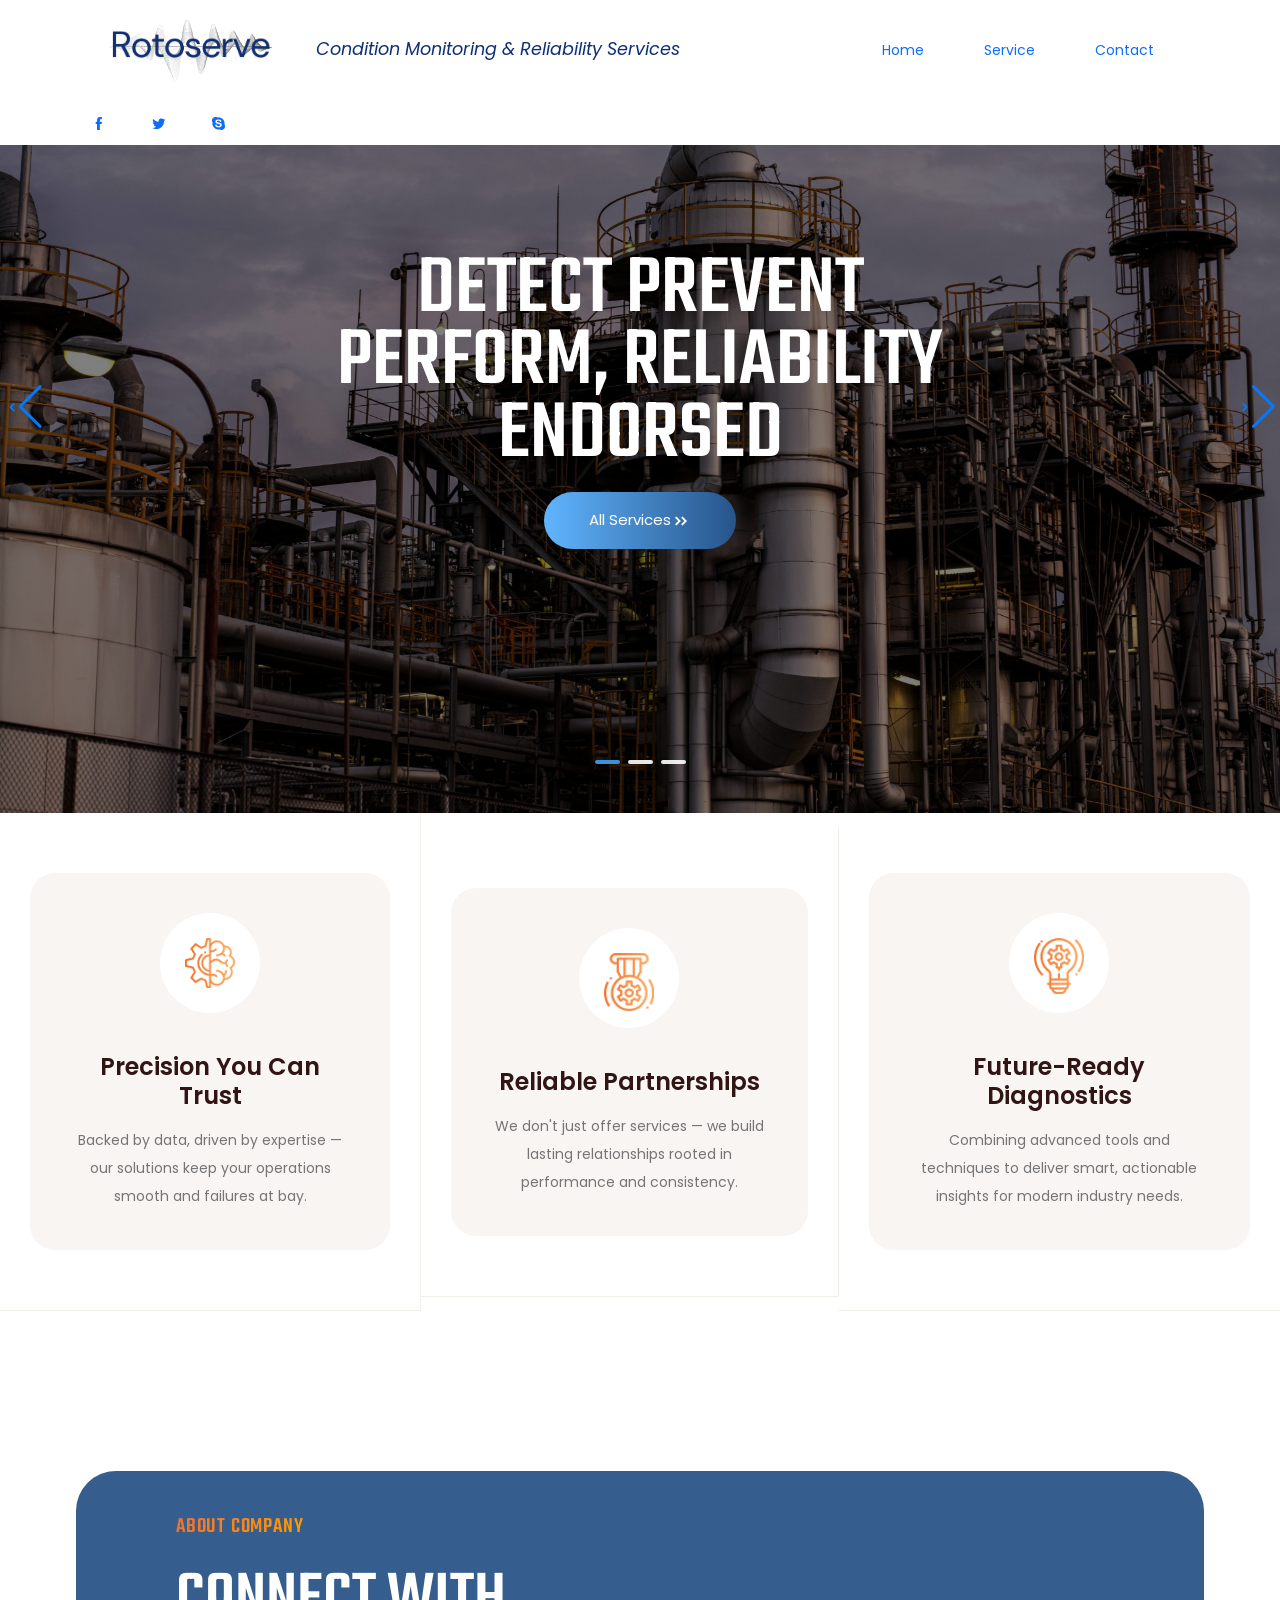
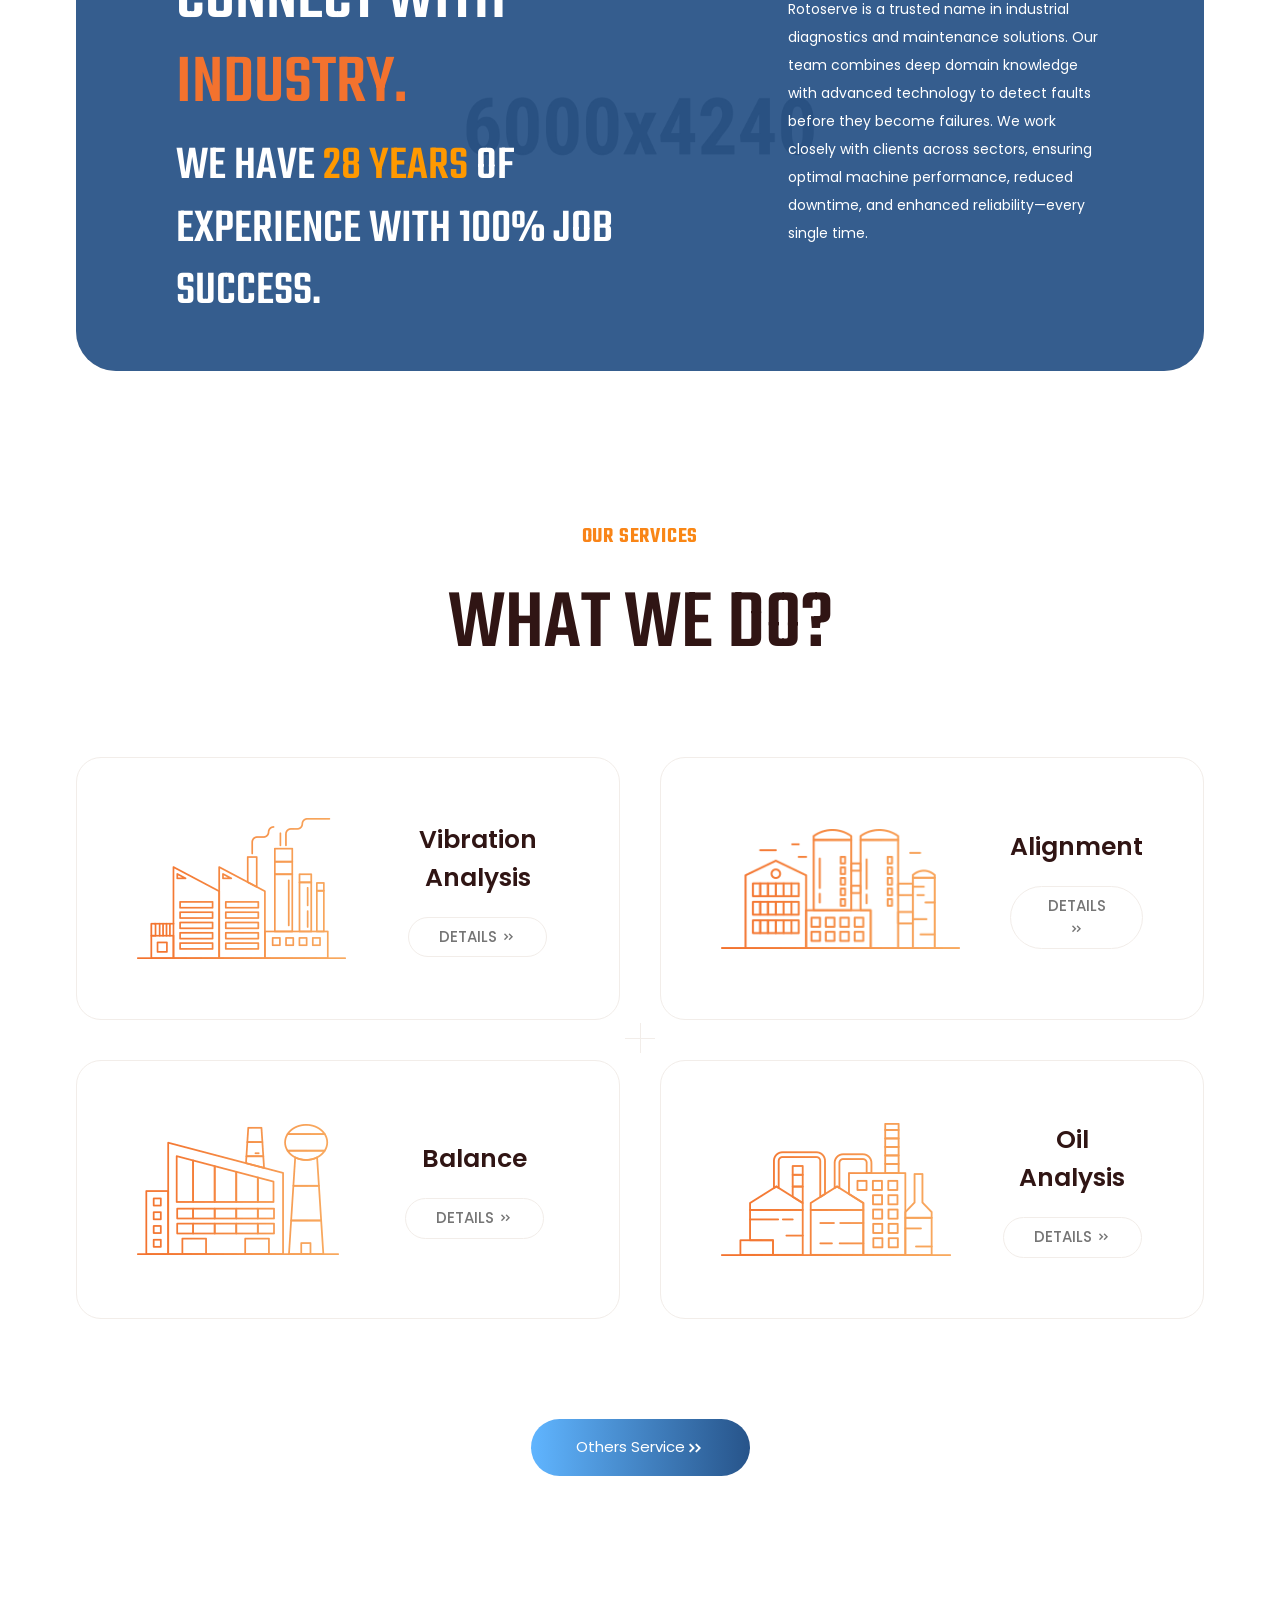
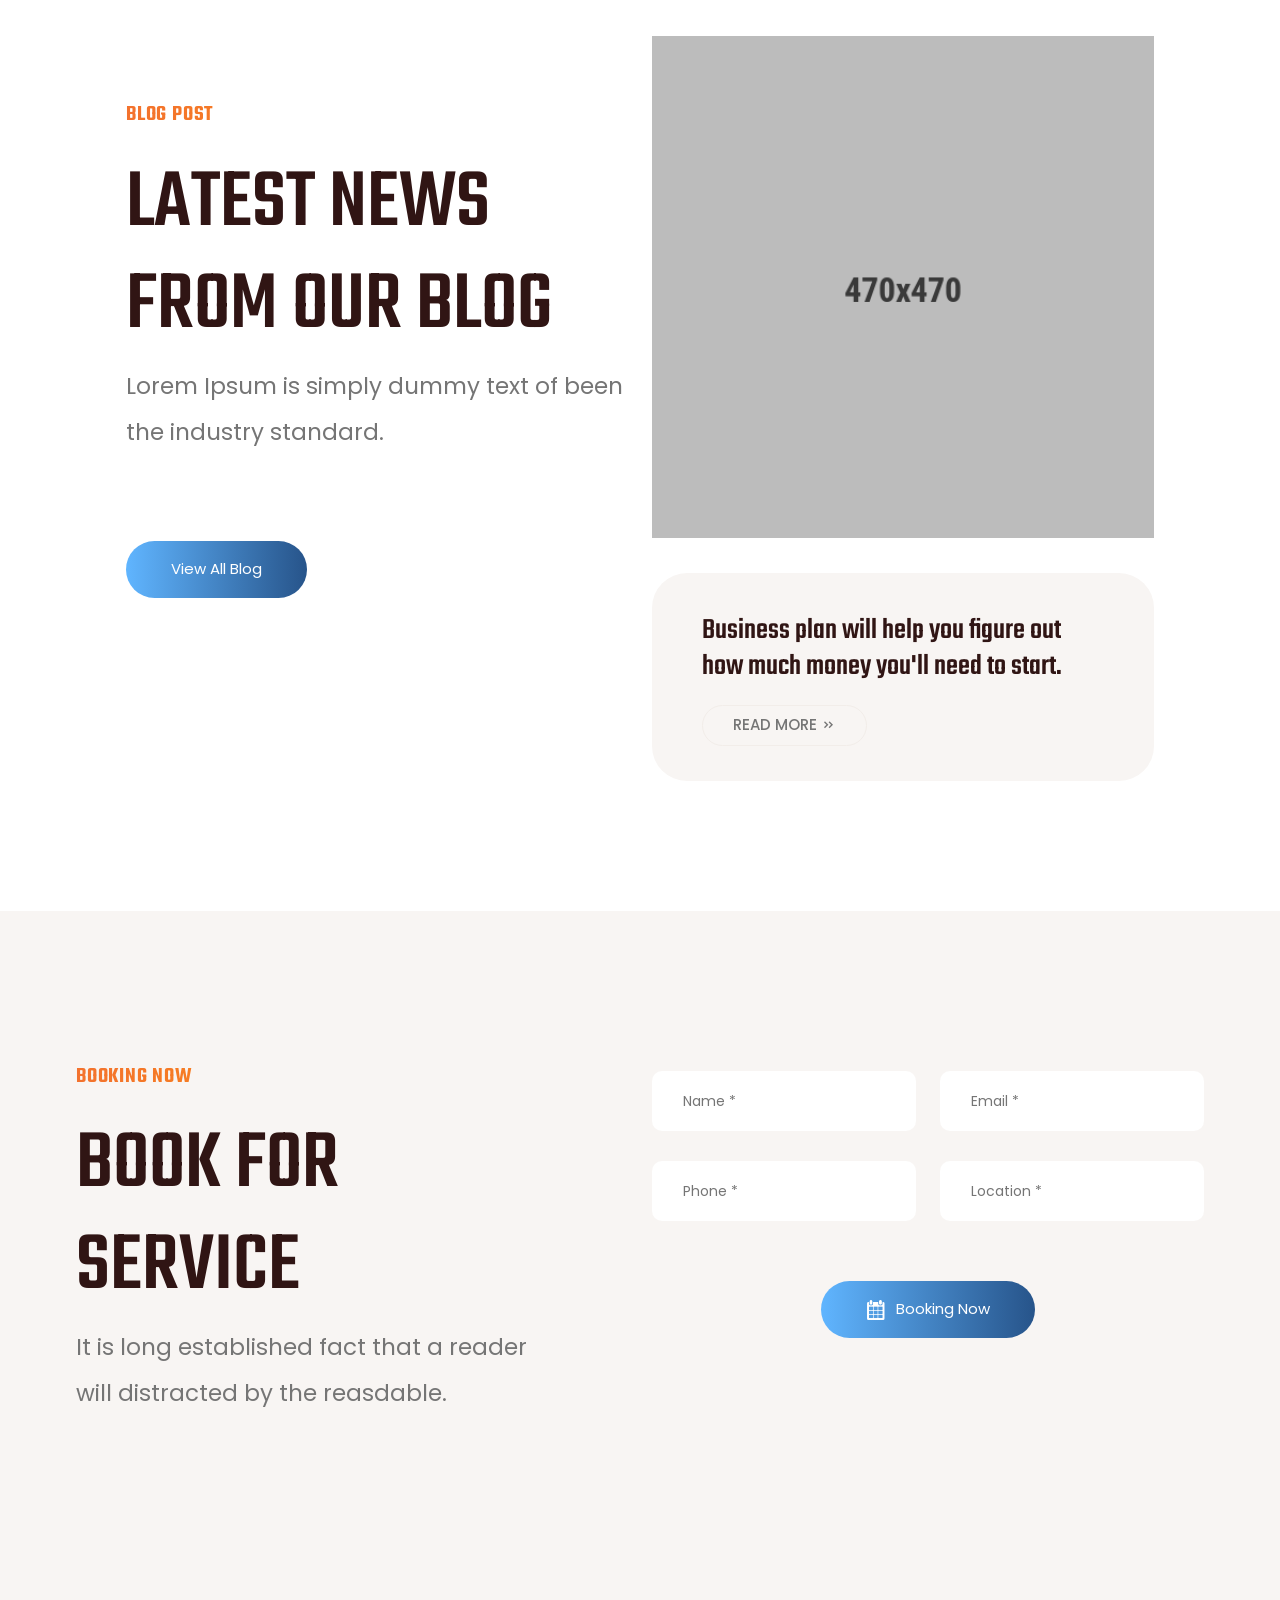
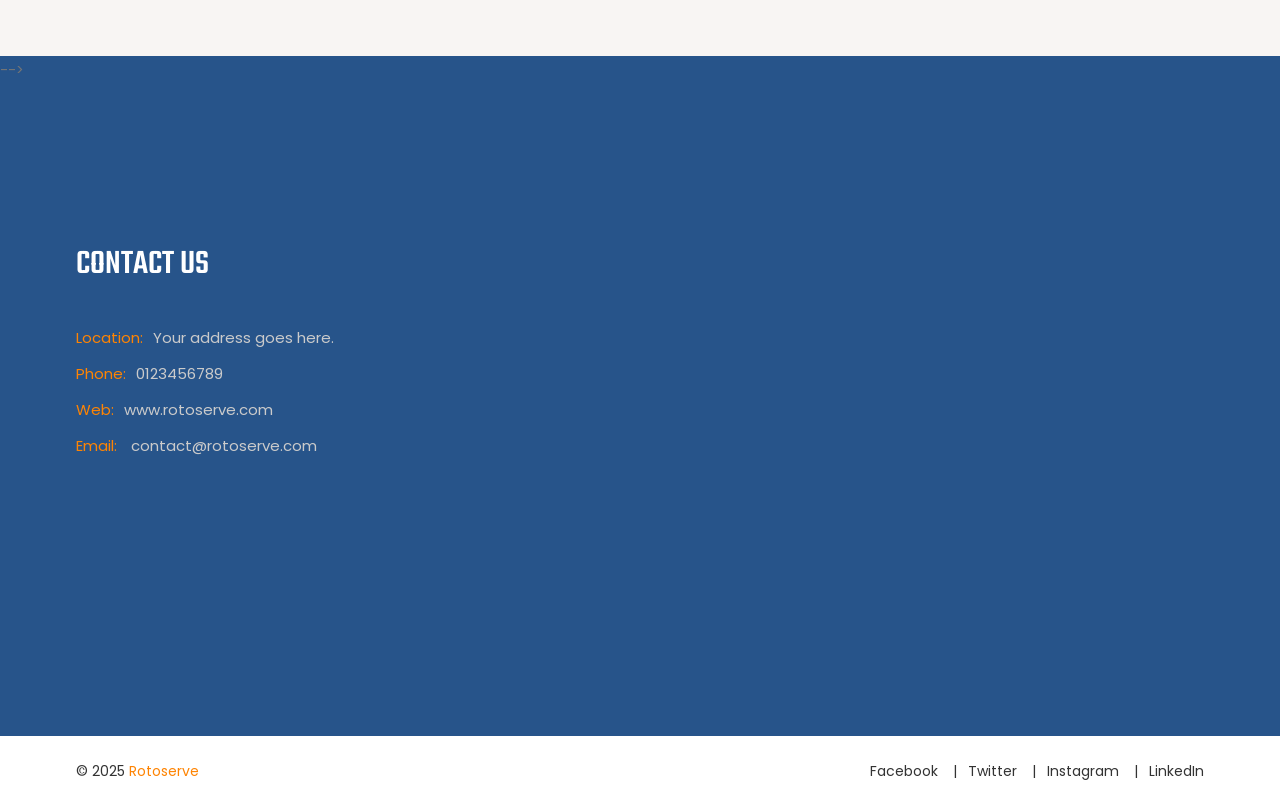
<file: index.html>
<!DOCTYPE html>
<html lang="zxx">
  <head>
    <meta charset="UTF-8" />
    <meta name="viewport" content="width=device-width, initial-scale=1.0" />
    <meta http-equiv="X-UA-Compatible" content="ie=edge" />
    <title>Rotoserve</title>

    <!-- ::::::::::::::Favicon icon::::::::::::::-->
    <!--<link
      rel="shortcut icon"
      href="assets/images/favicon.ico"
      type="image/png"
    />

    <!-- Plugin CSS -->
    <link rel="stylesheet" href="assets/css/vendor/icofont.min.css" />
    <link rel="stylesheet" href="assets/css/plugins/swiper-bundle.min.css" />
    <link rel="stylesheet" href="assets/css/plugins/animate.css" />
    <link rel="stylesheet" href="assets/css/plugins/nice-select.css" />
    <link rel="stylesheet" href="assets/css/plugins/venobox.min.css" />
    <link rel="stylesheet" href="assets/css/plugins/aos.min.css" />
    <link rel="stylesheet" href="assets/css/style.css" />

    <link rel="icon" type="image/png" sizes="32x32" href="assets/images/favicon/favicon-32x32.png">
    <link rel="icon" type="image/png" sizes="16x16" href="assets/images/favicon/favicon-16x16.png">
    <link rel="shortcut icon" href="assets/images/favicon/favicon.ico">

  </head>

  <body>
    <main class="main-wrapper">
      <!-- .....:::::: Start Header Section :::::.... -->
      <header class="header-section d-none d-lg-block">
        <!-- Start Header Top 
            <div class="header-top">
                <div class="container">
                    <div class="row justify-content-between align-items-center">
                        <div class="col-auto">
                                 Start Header Top Left 
                            <div class="header-top-left">
                                <p>Welcome to our company.</p>
                            </div>
                                 End Header Top Left  
                        </div>
                        <div class="col-auto">
                                 Start Header Top Right  
                            <div class="header-top-right">
                                <p> <span class="text">Opening Hours: </span> <span>Mon - Sat </span> || <span>08:00 am
                                        - 05:00 pm</span></p>
                            </div>
                                 End Header Top Right
                        </div>
                    </div>
                </div>
            </div>
                 End Header Top -->

        <!-- Start Header Bottom -->
        <div class="header-bottom sticky-header">
          <div class="container">
            <div class="row justify-content-between align-items-center">
              <div class="col-auto d-flex align-items-center gap-2">
                <!-- Start Header Logo -->
                <div class="logo">
                  <a href="index.html"
                    ><img src="assets/images/logo/logo.svg" alt=""
                  /></a>
                </div>
                <!-- End Header Logo -->
                <span style="color: #0f2f76; font-size: 1.1rem; white-space: nowrap; font-style: italic;" class="d-none d-lg-inline">Condition Monitoring & Reliability Services</span>
              </div>
              <div class="col-auto">
                <!-- Start Header Logo -->
                <ul class="header-nav">
                  <li><a href="index.html">Home</a></li>
                  <li><a href="service-list.html">Service</a></li>
                  <!-- <li><a href="project-list.html">Project</a></li> -->
                  <!-- <li><a href="blog-list.html">Blog</a></li> -->
                  <!-- <li><a href="about.html">About</a></li> -->
                  <li><a href="contact.html">Contact</a></li>
                </ul>
                <!-- End Header Logo -->
              </div>
              <div class="col-auto">
                <!-- Start Header Social Link -->
                <ul class="social-link social-link-white">
                  <li>
                    <a target="_blank" href="https://example.com"
                      ><i class="icofont-facebook"></i
                    ></a>
                  </li>
                  <li>
                    <a target="_blank" href="https://example.com"
                      ><i class="icofont-twitter"></i
                    ></a>
                  </li>
                  <li>
                    <a target="_blank" href="https://example.com"
                      ><i class="icofont-skype"></i
                    ></a>
                  </li>
                </ul>
                <!-- Start Header Social Link -->
              </div>
            </div>
          </div>
        </div>
        <!-- End Header Bottom -->
      </header>
      <!-- .....:::::: End Header Section :::::.... -->

      <!-- .....:::::: Start Mobile Header Section :::::.... -->
      <div class="mobile-header d-block d-lg-none">
        <div class="container">
          <div class="row align-items-center justify-content-between">
            <div class="col">
              <div class="mobile-logo">
                <a href="index.html"
                  ><img src="assets/images/logo/logo.svg" alt=""
                /></a>
              </div>
            </div>
            <div class="col">
              <div class="mobile-action-link text-end">
                <a
                  href="#mobile-menu-offcanvas"
                  class="offcanvas-toggle offside-menu"
                  ><i class="icofont-navigation-menu"></i
                ></a>
              </div>
            </div>
          </div>
        </div>
      </div>
      <!-- .....:::::: Start MobileHeader Section :::::.... -->

      <!--  Start Offcanvas Mobile Menu Section -->
      <div
        id="mobile-menu-offcanvas"
        class="offcanvas offcanvas-rightside offcanvas-mobile-menu-section"
      >
        <!-- Start Offcanvas Header -->
        <div class="offcanvas-header text-end">
          <button class="offcanvas-close">
            <i class="icofont-close-line"></i>
          </button>
        </div>
        <!-- End Offcanvas Header -->
        <!-- Start Offcanvas Mobile Menu Wrapper -->
        <div class="offcanvas-mobile-menu-wrapper">
          <!-- Start Mobile Menu  -->
          <div class="mobile-menu-bottom">
            <!-- Start Mobile Menu Nav -->
            <div class="offcanvas-menu">
              <ul>
                <li>
                  <a href="index.html">
                    <i class="icofont-home"></i>
                    <span>Home</span>
                  </a>
                </li>
                <li>
                  <a href="service-list.html">
                    <i class="icofont-gear"></i>
                    <span>Services</span>
                  </a>
                </li>
                <li>
                  <a href="contact.html">
                    <i class="icofont-phone"></i>
                    <span>Contact</span>
                  </a>
                </li>
              </ul>
            </div>
            <!-- End Mobile Menu Nav -->
          </div>
          <!-- End Mobile Menu -->

                    <!-- Start Mobile contact Info -->
          <div class="mobile-contact-info">
            <div class="social-links-section">
              <h4>Follow Us</h4>
            <ul class="social-link social-link-white">
              <li>
                  <a target="_blank" href="https://facebook.com"
                  ><i class="icofont-facebook"></i
                ></a>
              </li>
              <li>
                  <a target="_blank" href="https://twitter.com"
                  ><i class="icofont-twitter"></i
                ></a>
              </li>
              <li>
                  <a target="_blank" href="https://linkedin.com"
                    ><i class="icofont-linkedin"></i
                  ></a>
                </li>
                <li>
                  <a target="_blank" href="https://instagram.com"
                    ><i class="icofont-instagram"></i
                ></a>
              </li>
            </ul>
            </div>
          </div>
          <!-- End Mobile contact Info -->
        </div>
        <!-- End Offcanvas Mobile Menu Wrapper -->
      </div>
      <!-- ...:::: End Offcanvas Mobile Menu Section:::... -->

      <!-- Offcanvas Overlay -->
      <div class="offcanvas-overlay"></div>

      <!-- .....:::::: Start Hero Section :::::.... -->
      <div class="hero-section">
        <div class="hero-wrapper">
          <!-- Slider main container -->
          <div class="hero-slider-active swiper-container">
            <!-- Additional required wrapper -->
            <div class="swiper-wrapper">
              <!-- Start Hero Single ItemSlides -->
              <div class="hero-slider-single-item swiper-slide">
                <!-- Hero Background -->
                <div class="hero-bg">
                  <img
                    src="assets/images/hero-slider/1.jpg"
                    alt=""
                  />
                </div>
                <!-- Hero Content -->
                <div class="hero-content">
                  <div class="container">
                    <div class="col-xl-8 col-lg-10 offset-lg-1 col-12">
                      <div class="content-box">
                        <div class="hero-text-content">
                          <!-- <h4 class="sup-title">Rotoserve</h4> -->
                          <h3 class="title">Detect Prevent Perform, Reliability Endorsed</h3>
                          <!-- <h3 class="sub-title">SOLUTION FOR YOUR COMPANY</h3> -->
                        </div>
                        <a
                          href="service-list.html"
                          class="btn btn-lg btn-primary"
                          >All Services
                          <i class="icofont-double-right icon-space-left"></i
                        ></a>
                      </div>
                    </div>
                  </div>
                </div>
              </div>
              <!-- End Hero Single ItemSlides -->
              <!-- Start Hero Single ItemSlides -->
              <div class="hero-slider-single-item swiper-slide">
                <!-- Hero Background -->
                <div class="hero-bg">
                  <img
                    src="assets/images/hero-slider/2.jpg"
                    alt=""
                  />
                </div>
                <!-- Hero Content -->
                <div class="hero-content">
                  <div class="container">
                    <div class="col-xl-8 col-lg-10 offset-lg-1 col-12">
                      <div class="content-box">
                        <div class="hero-text-content">
                          <!--<h4 class="sup-title">Started FroM : 1998</h4> -->
                          <h2 class="title">Stop Failures Before They Start</h2>
                          <!-- <h3 class="sub-title">SOLUTION FOR YOUR COMPANY</h3> -->
                        </div>
                        <a
                          href="service-list.html"
                          class="btn btn-lg btn-primary"
                          >All Services
                          <i class="icofont-double-right icon-space-left"></i
                        ></a>
                      </div>
                    </div>
                  </div>
                </div>
              </div>
              <!-- End Hero Single ItemSlides -->
              <!-- Start Hero Single ItemSlides -->
              <div class="hero-slider-single-item swiper-slide">
                <!-- Hero Background -->
                <div class="hero-bg">
                  <img
                    src="assets/images/hero-slider/3.jpg"
                    alt=""
                  />
                </div>
                <!-- Hero Content -->
                <div class="hero-content">
                  <div class="container">
                    <div class="col-xl-8 col-lg-10 offset-lg-1 col-12">
                      <div class="content-box">
                        <div class="hero-text-content">
                          <!--<h4 class="sup-title">Started FroM : 1998</h4> -->
                          <h2 class="title">Insight-Driven Machine Health</h2>
                          <!-- <h3 class="sub-title">SOLUTION FOR YOUR COMPANY</h3> -->
                        </div>
                        <a
                          href="service-list.html"
                          class="btn btn-lg btn-primary"
                          >All Services
                          <i class="icofont-double-right icon-space-left"></i
                        ></a>
                      </div>
                    </div>
                  </div>
                </div>
              </div>
              <!-- End Hero Single ItemSlides -->
            </div>
            <!-- If we need pagination -->
            <div class="swiper-pagination"></div>
            
            <!-- Navigation arrows -->
            <div class="swiper-button-prev hero-slider-nav-btn hero-slider-nav-btn-prev">
              <i class="icofont-rounded-left"></i>
            </div>
            <div class="swiper-button-next hero-slider-nav-btn hero-slider-nav-btn-next">
              <i class="icofont-rounded-right"></i>
            </div>
          </div>
        </div>
      </div>
      <!-- .....:::::: End Hero Section :::::.... -->

      <!-- .....:::::: Start Promo Section :::::.... -->
      <div class="promo-section">
        <div class="promo-wrapper">
          <!-- Start Single Promo Singel Item -->
          <div class="promo-single-item">
            <div class="box">
              <div class="icon">
                <img src="assets/images/icons/promo-icon-1.png" alt="" />
              </div>
              <div class="content">
                <h4 class="title">Precision You Can Trust</h4>
                <p>
                  Backed by data, driven by expertise — our solutions keep your operations smooth and failures at bay.
                </p>
              </div>
            </div>
          </div>
          <!-- End Single Promo Singel Item -->
          <!-- Start Single Promo Singel Item -->
          <div class="promo-single-item">
            <div class="box">
              <div class="icon">
                <img src="assets/images/icons/promo-icon-2.png" alt="" />
              </div>
              <div class="content">
                <h4 class="title">Reliable Partnerships</h4>
                <p>
                  We don't just offer services — we build lasting relationships rooted in performance and consistency.
                </p>
              </div>
            </div>
          </div>
          <!-- End Single Promo Singel Item -->
          <!-- Start Single Promo Singel Item -->
          <div class="promo-single-item">
            <div class="box">
              <div class="icon">
                <img src="assets/images/icons/promo-icon-3.png" alt="" />
              </div>
              <div class="content">
                <h4 class="title">Future-Ready Diagnostics</h4>
                <p>
                  Combining advanced tools and techniques to deliver smart, actionable insights for modern industry needs.
                </p>
              </div>
            </div>
          </div>
          <!-- End Single Promo Singel Item -->
        </div>
      </div>
      <!-- .....:::::: End Promo Section :::::.... -->

      <!-- .....:::::: Start About-Display Section :::::.... -->
      <div class="about-display-section section-top-space">
        <div class="about-display-wrapper">
          <div class="container">
            <div class="box">
              <!-- Start About Display Background -->
              <div class="image">
                <img
                  src="assets/images/background/about-display-bg.jpg"
                  alt=""
                />
              </div>
              <!-- End About Display Background -->

              <!-- Start About Display Inner Content -->
              <div class="content">
                <div class="left">
                  <h4 class="sup-title text-gradient">ABOUT COMPANY</h4>
                  <h2 class="title">
                    CONNECT WITH
                    <span class="orange-text-marker-dark">INDUSTRY.</span>
                  </h2>
                  <h3 class="sub-title">
                    WE HAVE
                    <span class="orange-text-marker-light">28 YEARS</span> OF
                    EXPERIENCE with 100% job success.
                  </h3>
                </div>
                <div class="right">
                  <p>
                    Rotoserve is a trusted name in industrial diagnostics and maintenance solutions. 
                    Our team combines deep domain knowledge with advanced technology to detect faults before they become failures. 
                    We work closely with clients across sectors, ensuring optimal machine performance, reduced downtime, and enhanced reliability—every single time.
                  </p>
                </div>
              </div>
              <!-- End About Display Inner Content -->
            </div>
          </div>
        </div>
      </div>
      <!-- .....:::::: End About-Display Section :::::.... -->

      <!-- .....:::::: Start Service Display Section :::::.... -->
      <div class="service-display-section section-top-space">
        <div class="container">
          <div class="row">
            <div class="col-12">
              <!-- Start Section Content -->
              <div class="section-content section-content-space text-center">
                <h4 class="title-tag text-gradient">OUR SERVICES</h4>
                <h2 class="title">WHAT WE DO?</h2>
              </div>
              <!-- End Section Content -->
            </div>
          </div>

          <div class="service-display-wrapper">
            <div class="row">
              <div class="col-12 service-plus-icon-seperator">
                <!-- Start Service Single Item -->
                <div class="service-single-item">
                  <div class="icon">
                    <img
                      class="img-fluid"
                      src="assets/images/icons/service-icon-1.png"
                      alt=""
                    />
                  </div>
                  <div class="content">
                    <h4 class="title">Vibration Analysis</h4>
                    <a
                      href="service-list.html"
                      class="btn btn-sm btn-outline-primary text-uppercase"
                    >
                      <span
                        >details
                        <i class="icofont-double-right icon-space-left"></i
                      ></span>
                    </a>
                  </div>
                </div>
                <!-- End Service Single Item -->
                <!-- Start Service Single Item -->
                <div class="service-single-item">
                  <div class="icon">
                    <img
                      class="img-fluid"
                      src="assets/images/icons/service-icon-2.png"
                      alt=""
                    />
                  </div>
                  <div class="content">
                    <h4 class="title">Alignment</h4>
                    <a
                      href="service-list.html"
                      class="btn btn-sm btn-outline-primary text-uppercase"
                    >
                      <span
                        >details
                        <i class="icofont-double-right icon-space-left"></i
                      ></span>
                    </a>
                  </div>
                </div>
                <!-- End Service Single Item -->
                <!-- Start Service Single Item -->
                <div class="service-single-item">
                  <div class="icon">
                    <img
                      class="img-fluid"
                      src="assets/images/icons/service-icon-3.png"
                      alt=""
                    />
                  </div>
                  <div class="content">
                    <h4 class="title">Balance</h4>
                    <a
                      href="service-list.html"
                      class="btn btn-sm btn-outline-primary text-uppercase"
                    >
                      <span
                        >details
                        <i class="icofont-double-right icon-space-left"></i
                      ></span>
                    </a>
                  </div>
                </div>
                <!-- End Service Single Item -->
                <!-- Start Service Single Item -->
                <div class="service-single-item">
                  <div class="icon">
                    <img
                      class="img-fluid"
                      src="assets/images/icons/service-icon-4.png"
                      alt=""
                    />
                  </div>
                  <div class="content">
                    <h4 class="title">Oil Analysis</h4>
                    <a
                      href="service-list.html"
                      class="btn btn-sm btn-outline-primary text-uppercase"
                    >
                      <span
                        >details
                        <i class="icofont-double-right icon-space-left"></i
                      ></span>
                    </a>
                  </div>
                </div>
                <!-- End Service Single Item -->
              </div>
            </div>
            <div class="row">
              <div class="col text-center p-t-100">
                <a href="service-list.html" class="btn btn-lg btn-primary"
                  >Others Service
                  <i class="icofont-double-right icon-space-left"></i
                ></a>
              </div>
            </div>
          </div>
        </div>
      </div>
      <!-- .....:::::: End Service Display Section :::::.... -->

      <!-- .....:::::: Start Working-Process Display Section :::::.... -->
      <!-- <div
        class="working-process-display-section section-top-space section-inner-gap section-inner-bg pos-relative overflow-hidden"
      >
        <div class="working-process-shape"></div>
        <div class="container">
          <div class="row">
            <div class="col-12">
               Start Section Content 
              <div class="section-content mb-0 mb-md-6">
                <h4 class="title-tag text-gradient">WORKING PROCESS</h4>
                <h2 class="title">HOW IT WORKS?</h2>
              </div>
               End Section Content 
            </div>
            <div class="working-process-display-wrapper">
              <div class="row">
                <div class="col-12">
                   Start Working Process Single Item 
                  <div class="working-process-single-item pos-absolute">
                    <div class="box">
                      <div class="icon">
                        <img
                          class="img-fluid"
                          src="assets/images/icons/working-process-icon-1.png"
                          alt=""
                        />
                      </div>
                      <div class="content">
                        <h3 class="title">Planing</h3>
                      </div>
                    </div>
                  </div>
                   End Working Process Single Item 

                   Start Working Process Single Item 
                  <div class="working-process-single-item pos-absolute">
                    <div class="box">
                      <div class="icon">
                        <img
                          class="img-fluid"
                          src="assets/images/icons/working-process-icon-2.png"
                          alt=""
                        />
                      </div>
                      <div class="content">
                        <h3 class="title">Development</h3>
                      </div>
                    </div>
                  </div>
                   End Working Process Single Item 

                   Start Working Process Single Item 
                  <div class="working-process-single-item pos-absolute">
                    <div class="box">
                      <div class="icon">
                        <img
                          class="img-fluid"
                          src="assets/images/icons/working-process-icon-3.png"
                          alt=""
                        />
                      </div>
                      <div class="content">
                        <h3 class="title">Launch</h3>
                      </div>
                    </div>
                  </div>
                   End Working Process Single Item 

                   Work Processing Arrow 
                  <div class="working-process-display-arrow arrow-1">
                    <img
                      src="assets/images/icons/working-process-arrow-1.png"
                      alt=""
                    />
                  </div>
                  <div class="working-process-display-arrow arrow-2">
                    <img
                      src="assets/images/icons/working-process-arrow-2.png"
                      alt=""
                    />
                  </div>
                </div>
              </div>
            </div>
            <div class="video-wrapper">
              <div class="row">
                <div class="col-12 text-end">
                  <div class="video-btn">
                    <a
                      class="wave-btn video-play-btn"
                      href="https://youtu.be/MKjhBO2xQzg"
                      data-autoplay="true"
                      data-vbtype="video"
                    >
                      <span class="icon"
                        ><i class="icofont-ui-play text-gradient"></i
                      ></span>
                    </a>
                    <div class="text">
                      Watch 2 min <br />
                      Intro Video.
                    </div>
                  </div>
                </div>
              </div>
            </div>
          </div>
        </div>
      </div> -->
      <!-- .....:::::: End Working-Process Display Section :::::.... -->

      <!-- .....:::::: Start Counter Display Section :::::.... 
      <div class="counter-display-section section-top-space">
        <div class="container">
          <div class="counter-wrapper">
             Start Counter Single Item 
            <div class="counter-single-item">
              <div class="icon">
                <img src="assets/images/icons/sm-user-icon.png" alt="" />
              </div>
              <div class="content">
                <h2 class="number"><span class="counter">2,589</span></h2>
                <span class="text">Happy Clients</span>
              </div>
            </div>
             End Counter Single Item 
             Start Counter Single Item 
            <div class="counter-single-item">
              <div class="icon">
                <img src="assets/images/icons/sm-gear-icon.png" alt="" />
              </div>
              <div class="content">
                <h2 class="number"><span class="counter">589</span>K</h2>
                <span class="text">Projects Done</span>
              </div>
            </div>
             End Counter Single Item 
             Start Counter Single Item 
            <div class="counter-single-item">
              <div class="icon">
                <img src="assets/images/icons/sm-coffee-icon.png" alt="" />
              </div>
              <div class="content">
                <h2 class="number"><span class="counter">3,462</span></h2>
                <span class="text">Cup of coffee</span>
              </div>
            </div>
            End Counter Single Item 

              Colum Separator 
            <div class="separator"></div>
            <div class="separator"></div>
          </div>
        </div>
      </div>
       .....:::::: End Counter Display Section :::::.... -->

      <!-- .....:::::: Start Project Display Section :::::.... 
      <div class="project-display-section section-top-space section-fluid">
        <div class="container-fluid">
          <div class="row">
            <div class="col-12">
               Start Section Content 
              <div class="section-content section-content-space text-center">
                <h4 class="title-tag text-gradient">OUR PORTFOLIO</h4>
                <h2 class="title">SOME PROJECT'S</h2>
              </div>
               End Section Content 
            </div>
          </div>
          <div class="project-display-wrapper pos-relative">
            <div class="row">
              <div class="col-12">
                <div class="default-slider default-arrow">
                   Slider main container 
                  <div class="swiper-container">
                     Additional required wrapper 
                    <div class="swiper-wrapper">
                       Slides 
                       Start Project Display Single Item  
                      <div
                        class="default-slider-item project-display-single-item swiper-slide"
                      >
                        <div class="image">
                          <img
                            src="assets/images/project/project-display-1.png"
                            alt=""
                          />
                        </div>
                        <div class="content">
                          <h3 class="title">Power Systems</h3>
                          <span class="catagory">factory / industry</span>
                          <a href="project-details.html"
                            ><img
                              class="img-fluid"
                              src="assets/images/icons/right-arrow.png"
                              alt=""
                          /></a>
                        </div>
                      </div>
                       End Project Display Single Item  
                       Start Project Display Single Item  
                      <div
                        class="default-slider-item project-display-single-item swiper-slide"
                      >
                        <div class="image">
                          <img
                            src="assets/images/project/project-display-2.png"
                            alt=""
                          />
                        </div>
                        <div class="content">
                          <h3 class="title">Power Systems</h3>
                          <span class="catagory">factory / industry</span>
                          <a href="project-details.html"
                            ><img
                              class="img-fluid"
                              src="assets/images/icons/right-arrow.png"
                              alt=""
                          /></a>
                        </div>
                      </div>
                       End Project Display Single Item  
                       Start Project Display Single Item  
                      <div
                        class="default-slider-item project-display-single-item swiper-slide"
                      >
                        <div class="image">
                          <img
                            src="assets/images/project/project-display-3.png"
                            alt=""
                          />
                        </div>
                        <div class="content">
                          <h3 class="title">Power Systems</h3>
                          <span class="catagory">factory / industry</span>
                          <a href="project-details.html"
                            ><img
                              class="img-fluid"
                              src="assets/images/icons/right-arrow.png"
                              alt=""
                          /></a>
                        </div>
                      </div>
                       End Project Display Single Item  
                       Start Project Display Single Item  
                      <div
                        class="default-slider-item project-display-single-item swiper-slide"
                      >
                        <div class="image">
                          <img
                            src="assets/images/project/project-display-4.png"
                            alt=""
                          />
                        </div>
                        <div class="content">
                          <h3 class="title">Power Systems</h3>
                          <span class="catagory">factory / industry</span>
                          <a href="project-details.html"
                            ><img
                              class="img-fluid"
                              src="assets/images/icons/right-arrow.png"
                              alt=""
                          /></a>
                        </div>
                      </div>
                       End Project Display Single Item  
                    </div>
                  </div>
                   If we need navigation buttons 
                  <div class="swiper-button-prev"></div>
                  <div class="swiper-button-next"></div>
                </div>
              </div>
            </div>
          </div>

          <div class="col text-center p-t-100">
            <a href="project-list.html" class="btn btn-lg btn-primary"
              >All Projects<i class="icofont-double-right icon-space-left"></i
            ></a>
          </div>
        </div>
      </div>
       .....:::::: End Project Display Section :::::.... -->

      <!-- .....:::::: Start Testimonial Display Section :::::.... 
      <div
        class="testimonial-display-section section-top-space section-inner-gap section-inner-bg section-fluid pos-relative"
      >
        <div class="container">
          <div class="row">
            <div class="col-xxl-5">
               Start Section Content 
              <div
                class="section-content section-content-space text-center text-xxl-start"
              >
                <h4 class="title-tag text-gradient">happy customer</h4>
                <h2 class="title title-dash">SAY ABOUT US.</h2>
              </div>
               End Section Content 

              <div class="tab-content">
                <div
                  class="testimonial-single-item tab-pane fade show active"
                  id="testimonial-1"
                  role="tabpanel"
                >
                  <div class="content">
                    <p class="text">
                      It is a long established fact that a reader will
                      distracted by the reasdable and content page looking at it
                      and ayout the point using is that normal distribution of
                      letters.
                    </p>

                    <h2 class="name">Tonya Anderson</h2>
                    <span class="designation">CEO OF INDUSTE, USA</span>
                  </div>
                </div>
                <div
                  class="testimonial-single-item tab-pane fade"
                  id="testimonial-2"
                  role="tabpanel"
                >
                  <div class="content">
                    <p class="text">
                      It is a long established fact that a reader will
                      distracted by the reasdable and content page looking at it
                      and ayout the point using is that normal distribution of
                      letters.
                    </p>

                    <h2 class="name">Kevin L. Davis</h2>
                    <span class="designation">CEO OF INDUSTE, USA</span>
                  </div>
                </div>
                <div
                  class="testimonial-single-item tab-pane fade"
                  id="testimonial-3"
                  role="tabpanel"
                >
                  <div class="content">
                    <p class="text">
                      It is a long established fact that a reader will
                      distracted by the reasdable and content page looking at it
                      and ayout the point using is that normal distribution of
                      letters.
                    </p>

                    <h2 class="name">Todd A. Hogan</h2>
                    <span class="designation">CEO OF INDUSTE, USA</span>
                  </div>
                </div>
                <div
                  class="testimonial-single-item tab-pane fade"
                  id="testimonial-4"
                  role="tabpanel"
                >
                  <div class="content">
                    <p class="text">
                      It is a long established fact that a reader will
                      distracted by the reasdable and content page looking at it
                      and ayout the point using is that normal distribution of
                      letters.
                    </p>

                    <h2 class="name">Harold S. Powers</h2>
                    <span class="designation">CEO OF INDUSTE, USA</span>
                  </div>
                </div>
                <div
                  class="testimonial-single-item tab-pane fade"
                  id="testimonial-5"
                  role="tabpanel"
                >
                  <div class="content">
                    <p class="text">
                      It is a long established fact that a reader will
                      distracted by the reasdable and content page looking at it
                      and ayout the point using is that normal distribution of
                      letters.
                    </p>

                    <h2 class="name">Adriana M. Hennessy</h2>
                    <span class="designation">CEO OF INDUSTE, USA</span>
                  </div>
                </div>
                <div
                  class="testimonial-single-item tab-pane fade"
                  id="testimonial-6"
                  role="tabpanel"
                >
                  <div class="content">
                    <p class="text">
                      It is a long established fact that a reader will
                      distracted by the reasdable and content page looking at it
                      and ayout the point using is that normal distribution of
                      letters.
                    </p>

                    <h2 class="name">Paula M. Miller</h2>
                    <span class="designation">CEO OF INDUSTE, USA</span>
                  </div>
                </div>
                <div
                  class="testimonial-single-item tab-pane fade"
                  id="testimonial-7"
                  role="tabpanel"
                >
                  <div class="content">
                    <p class="text">
                      It is a long established fact that a reader will
                      distracted by the reasdable and content page looking at it
                      and ayout the point using is that normal distribution of
                      letters.
                    </p>

                    <h2 class="name">Nicky F. Eickhoff</h2>
                    <span class="designation">CEO OF INDUSTE, USA</span>
                  </div>
                </div>
              </div>
            </div>
            <div class="col-xl-6 offset-lg-1 d-none d-xxl-block">
              <div class="quite-icon">
                <img src="assets/images/icons/quotation-orange.png" alt="" />
              </div>
            </div>
          </div>
        </div>
        <ul class="testimonial-tab nav nav-tabs" role="tablist">
          <li
            class="nav-item textimonial-curve-border textimonial-curve-border-outside"
          >
            <button
              class="nav-link active"
              data-bs-toggle="tab"
              data-bs-target="#testimonial-1"
            >
              <img
                src="assets/images/testimonial/testimonial-person-1.png"
                alt=""
              />
            </button>
            <button
              class="nav-link"
              data-bs-toggle="tab"
              data-bs-target="#testimonial-3"
            >
              <img
                src="assets/images/testimonial/testimonial-person-3.png"
                alt=""
              />
            </button>
            <button
              class="nav-link"
              data-bs-toggle="tab"
              data-bs-target="#testimonial-7"
            >
              <img
                src="assets/images/testimonial/testimonial-person-7.png"
                alt=""
              />
            </button>
          </li>

          <li
            class="nav-item textimonial-curve-border textimonial-curve-border-center"
          >
            <button
              class="nav-link"
              data-bs-toggle="tab"
              data-bs-target="#testimonial-2"
            >
              <img
                src="assets/images/testimonial/testimonial-person-2.png"
                alt=""
              />
            </button>
            <button
              class="nav-link"
              data-bs-toggle="tab"
              data-bs-target="#testimonial-6"
            >
              <img
                src="assets/images/testimonial/testimonial-person-6.png"
                alt=""
              />
            </button>
          </li>

          <li
            class="nav-item textimonial-curve-border textimonial-curve-border-inside"
          >
            <button
              class="nav-link"
              data-bs-toggle="tab"
              data-bs-target="#testimonial-4"
            >
              <img
                src="assets/images/testimonial/testimonial-person-4.png"
                alt=""
              />
            </button>
            <button
              class="nav-link"
              data-bs-toggle="tab"
              data-bs-target="#testimonial-5"
            >
              <img
                src="assets/images/testimonial/testimonial-person-5.png"
                alt=""
              />
            </button>
          </li>
        </ul>
      </div>
       .....:::::: End Testimonial Display Section :::::.... -->

      <!-- .....:::::: Start Client Logo Display Section :::::.... 
      <div class="client-logo-display-section section-top-space">
        <div class="client-logo-display-wrapper">
          <div class="container">
            <div class="row">
              <div class="col-12">
                <div class="client-logo-slider border-bottom-thick p-b-160">
                   Slider main container 
                  <div class="swiper-container">
                     Additional required wrapper 
                    <div class="swiper-wrapper">
                       Slides 
                       Start Client Logo Single Item  
                      <div class="client-logo-display-single-item swiper-slide">
                        <a href="blog-details.html" class="image">
                          <img
                            class="img-fluid"
                            src="assets/images/company-logo/company-logo-1.png"
                            alt=""
                          />
                        </a>
                      </div>
                       End Client Logo Single Item  

                       Start Client Logo Single Item  
                      <div class="client-logo-display-single-item swiper-slide">
                        <a href="#" class="image">
                          <img
                            class="img-fluid"
                            src="assets/images/company-logo/company-logo-2.png"
                            alt=""
                          />
                        </a>
                      </div>
                       End Client Logo Single Item  

                       Start Client Logo Single Item  
                      <div class="client-logo-display-single-item swiper-slide">
                        <a href="#" class="image">
                          <img
                            class="img-fluid"
                            src="assets/images/company-logo/company-logo-3.png"
                            alt=""
                          />
                        </a>
                      </div>
                       End Client Logo Single Item  

                       Start Client Logo Single Item  
                      <div class="client-logo-display-single-item swiper-slide">
                        <a href="#" class="image">
                          <img
                            class="img-fluid"
                            src="assets/images/company-logo/company-logo-4.png"
                            alt=""
                          />
                        </a>
                      </div>
                       End Client Logo Single Item  

                       Start Client Logo Single Item  
                      <div class="client-logo-display-single-item swiper-slide">
                        <a href="#" class="image">
                          <img
                            class="img-fluid"
                            src="assets/images/company-logo/company-logo-5.png"
                            alt=""
                          />
                        </a>
                      </div>
                       End Client Logo Single Item  

                       Start Client Logo Single Item  
                      <div class="client-logo-display-single-item swiper-slide">
                        <a href="#" class="image">
                          <img
                            class="img-fluid"
                            src="assets/images/company-logo/company-logo-6.png"
                            alt=""
                          />
                        </a>
                      </div>
                       End Client Logo Single Item  

                       Start Client Logo Single Item  
                      <div class="client-logo-display-single-item swiper-slide">
                        <a href="#" class="image">
                          <img
                            class="img-fluid"
                            src="assets/images/company-logo/company-logo-6.png"
                            alt=""
                          />
                        </a>
                      </div>
                       End Client Logo Single Item  
                    </div>
                  </div>
                </div>
              </div>
            </div>
          </div>
        </div>
      </div>
       .....:::::: End Client Logo Display Section :::::.... -->

      <!-- .....:::::: Start Blog Feed Display Section :::::.... -->
      <div class="blog-feed-display-section section-top-space section-fluid">
        <div class="container-fluid">
          <div class="row align-items-center">
            <div class="col-xxl-4 col-xl-6">
              <!-- Start Section Content -->
              <div class="section-content section-content-space">
                <h4 class="title-tag text-gradient">BLOG POST</h4>
                <h2 class="title">LATEST NEWS FROM OUR BLOG</h2>
                <p>
                  Lorem Ipsum is simply dummy text of been the industry
                  standard.
                </p>

                <a href="blog-list.html" class="btn btn-lg btn-primary"
                  >View All Blog</a
                >
              </div>
              <!-- End Section Content -->
            </div>

            <div class="col-xxl-8 col-xl-6">
              <div class="blog-feed-slider">
                <!-- Slider main container -->
                <div class="swiper-container">
                  <!-- Additional required wrapper -->
                  <div class="swiper-wrapper">
                    <!-- Slides -->
                    <!-- Start Blog Feed Single Item  -->
                    <div class="blog-feed-slider-single-item swiper-slide">
                      <a href="blog-details.html" class="image">
                        <img
                          src="assets/images/blog/blog-list-img-1.png"
                          alt=""
                        />
                      </a>

                      <div class="content">
                        <ul class="blog-meta meta-box">
                          <!--<li>
                            <a href="#" class="date icon-space-right"
                              ><i class="icofont-ui-calendar"></i>
                              <span class="text">03.02.2021</span></a
                            >
                          </li>
                          <li>
                            <a href="#" class="like icon-space-right"
                              ><i class="icofont-heart"></i
                              ><span class="text">08K</span></a
                            >
                          </li>
                          <li>
                            <a href="#" class="comment icon-space-right"
                              ><i class="icofont-comment"></i
                              ><span class="text">15K</span></a
                            >
                          </li>-->
                        </ul>

                        <h3 class="title">
                          <a href="blog-details.html"
                            >Business plan will help you figure out how much
                            money you'll need to start.</a
                          >
                        </h3>

                        <a
                          href="blog-details.html"
                          class="btn btn-sm btn-outline-primary text-uppercase"
                        >
                          <span
                            >read more
                            <i class="icofont-double-right icon-space-left"></i
                          ></span>
                        </a>
                      </div>
                    </div>
                    <!-- End Blog Feed Single Item  -->
                    <!-- Start Blog Feed Single Item  -->
                    <div class="blog-feed-slider-single-item swiper-slide">
                      <a href="blog-details.html" class="image">
                        <img
                          src="assets/images/blog/blog-list-img-2.png"
                          alt=""
                        />
                      </a>

                      <div class="content">
                        <ul class="blog-meta meta-box">
                          <!--<li>
                            <a href="#" class="date icon-space-right"
                              ><i class="icofont-ui-calendar"></i>
                              <span class="text">03.02.2021</span></a
                            >
                          </li>
                          <li>
                            <a href="#" class="like icon-space-right"
                              ><i class="icofont-heart"></i
                              ><span class="text">08K</span></a
                            >
                          </li>
                          <li>
                            <a href="#" class="comment icon-space-right"
                              ><i class="icofont-comment"></i
                              ><span class="text">15K</span></a
                            >
                          </li>-->
                        </ul>

                        <h3 class="title">
                          <a href="blog-details.html"
                            >The Truth About Power Is About To Be Revealed.</a
                          >
                        </h3>

                        <a
                          href="blog-details.html"
                          class="btn btn-sm btn-outline-primary text-uppercase"
                        >
                          <span
                            >read more
                            <i class="icofont-double-right icon-space-left"></i
                          ></span>
                        </a>
                      </div>
                    </div>
                    <!-- End Blog Feed Single Item  -->
                  </div>
                </div>
              </div>
            </div>
          </div>
        </div>
      </div>
      <!-- .....:::::: End Blog Feed Display Section :::::.... -->

      <!-- .....:::::: Start Default Inner Form Section :::::.... -->
      <div
        class="default-inner-form-section section-top-space section-inner-gap section-inner-bg"
      >
        <div class="container">
          <div class="row">
            <div class="col-xl-5">
              <!-- Start Section Content -->
              <div class="section-content section-content-space">
                <h4 class="title-tag text-gradient">BOOKING NOW</h4>
                <h2 class="title">BOOK FOR SERVICE</h2>
                <p>
                  It is long established fact that a reader will distracted by
                  the reasdable.
                </p>
              </div>
              <!-- End Section Content -->
            </div>
            <div class="col-xl-6 offset-xl-1">
              <div class="default-inner-form-wrapper">
                <form class="form-group" action="#" method="post">
                  <div class="row mb-n6">
                    <div class="col-md-6 col-12 mb-6">
                      <!-- Start Form Group Single Item -->
                      <div class="form-group-single-item">
                        <input
                          type="text"
                          placeholder="Name *"
                          required="required"
                        />
                      </div>
                      <!-- End Form Group Single Item -->
                    </div>
                    <div class="col-md-6 col-12 mb-6">
                      <!-- Start Form Group Single Item -->
                      <div class="form-group-single-item">
                        <input
                          type="email"
                          placeholder="Email *"
                          required="required"
                        />
                      </div>
                      <!-- End Form Group Single Item -->
                    </div>
                    <div class="col-md-6 col-12 mb-6">
                      <!-- Start Form Group Single Item -->
                      <div class="form-group-single-item">
                        <input
                          type="tel"
                          placeholder="Phone *"
                          required="required"
                        />
                      </div>
                      <!-- End Form Group Single Item -->
                    </div>
                    <div class="col-md-6 col-12 mb-6">
                      <!-- Start Form Group Single Item -->
                      <div class="form-group-single-item">
                        <input
                          type="text"
                          placeholder="Location *"
                          required="required"
                        />
                      </div>
                      <!-- End Form Group Single Item -->
                    </div>
                    <div class="col-12 mb-6">
                      <!-- Start Form Group Single Item -->
                      <!--<div class="form-group-single-item">
                        <select>
                          <option value="">Fuel Mining</option>
                          <option value="">Cole Mining</option>
                          <option value="">Gold Mining</option>
                        </select>
                      </div> -->
                      <!-- End Form Group Single Item -->
                    </div>
                    <div class="col-12 mb-6 text-center">
                      <button
                        type="submit"
                        class="btn btn-lg btn-primary icon-space-right"
                      >
                        <i class="icofont-ui-calendar"></i> Booking Now
                      </button>
                    </div>
                  </div>
                </form>
              </div>
            </div>
          </div>
        </div>
      </div>
      <!-- .....:::::: End Default Inner Form Section :::::.... -->

      <!-- .....:::::: Start Footer Section :::::.... -->
      <footer class="footer-section footer-bg">
        <!-- Start Footer Top -->
        <!-- <div class="footer-top">
          <div class="container">
            <div class="footer-top-wrapper">
              <!-- Start Footer Logo -->
              <!--<a href="index.html" class="logo">
                <img
                  class="img-fluid"
                  src="assets/images/logo/logo-dark.png"
                  alt=""
                />
              </a>-->
              <!-- End Footer Logo -->

              <!-- Start Footer Newsletter -->
              <!-- <div class="newsletter">
                <div class="content">
                  <h4 class="title-tag text-gradient">SUBSCRIBE NOW</h4>
                  <h3 class="sub-title">GET UPDATE EVERYTHING</h3>
                </div>
                <div class="newsletter-form">
                  <form class="newsletter-form-group" action="#" method="post">
                    <input
                      type="email"
                      placeholder="Enter your email"
                      required
                    />
                    <button
                      class="newsletter-submit-btn text-gradient"
                      type="submit"
                    >
                      <i class="icofont-paper-plane"></i>
                    </button>
                  </form>
                </div>
              </div> -->
              <!-- Start Footer Newsletter -->
              <!-- <div class="bg-color-dark-red"></div> -->
            </div>
          </div>
          <div class="bg-color-bold-red"></div>
        </div> -->
        <!-- End Footer Top -->

        <!-- Start Footer Center -->
        <div class="footer-center section-top-space">
          <div class="container">
            <div class="row justify-content-xl-between">
              <div class="col-xl-auto col-md-6 col-12">
                <div class="footer-widget-single-item">
                  <h3 class="title">CONTACT US</h3>

                  <ul class="footer-about">
                    <li>
                      <div class="text">
                        <span class="text-marker">Location:</span>Your address
                        goes here.
                      </div>
                    </li>
                    <li>
                      <div class="text">
                        <span class="text-marker">Phone:</span
                        ><a href="tel:+0123456789">0123456789</a>
                      </div>
                    </li>
                    <li>
                      <div class="text">
                        <span class="text-marker">Web:</span
                        ><a href="https://www.rotoserve.com">www.rotoserve.com</a>
                      </div>
                    </li>
                    <li>
                      <div class="text">
                        <span class="text-marker">Email:</span>
                        <a href="mailto:contact@rotoserve.com">contact@rotoserve.com</a>
                      </div>
                    </li>
                  </ul>
                </div>
              </div>
              <!--<div class="col-xl-auto col-md-6 col-12">-->
              <!--<div class="footer-widget-single-item">
                  <h3 class="title">RECENT NEWS</h3>

                  <ul class="footer-blog">
                    <li>
                      <a href="blog-details.html" class="image">
                        <img
                          src="assets/images/blog/blog-list-img-1.png"
                          alt=""
                        />
                      </a>
                      <div class="content">
                        <a class="title" href="blog-details.html"
                          >Lorem Ipsum simply dumme printing and type
                          industry.</a
                        >
                        <span class="date">03 February, 2021</span>
                      </div>
                    </li>
                    <li>
                      <a href="blog-details.html" class="image">
                        <img
                          src="assets/images/blog/blog-list-img-1.png"
                          alt=""
                        />
                      </a>
                      <div class="content">
                        <a class="title" href="blog-details.html"
                          >Lorem Ipsum simply dumme printing and type
                          industry.</a
                        >
                        <span class="date">03 February, 2021</span>
                      </div>
                    </li>
                  </ul>
                </div> -->
              <!--</div>-->
              <!-- <div class="col-xl-auto col-md-6 col-12">
                <div class="footer-widget-single-item">
                  <h3 class="title">OUR SERVICES</h3>
                  <ul class="footer-nav">
                    <li><a href="#">Energy & Utilities</a></li>
                    <li><a href="#">Industrial Manufacturing</a></li>
                    <li><a href="#">Industrial Automation</a></li>
                    <li><a href="#">Mechanical Engineering</a></li>
                    <li><a href="#">Industrial Construction</a></li>
                    <li><a href="#">Oil & Gas Energy</a></li>
                  </ul>
                </div>
              </div>
              <div class="col-xl-auto col-md-6 col-12">
                <div class="footer-widget-single-item">
                  <h3 class="title">QUICK LINKS</h3>
                  <ul class="footer-nav">
                    <li><a href="#">Company</a></li>
                    <li><a href="#">Help Center</a></li>
                    <li><a href="#">Management</a></li>
                    <li><a href="#">Our Team</a></li>
                    <li><a href="#">Career</a></li>
                    <li><a href="#">Privacy Policy</a></li>
                  </ul>
                </div>
              </div> -->
            </div>
          </div>
        </div>
        <!-- Start Footer Center -->

        <!-- Start Footer Bottom -->
        <div class="footer-bottom">
          <div class="container">
            <div
              class="row justify-content-md-between justify-content-center align-items-center flex-column-reverse flex-md-row"
            >
              <div class="col-auto">
                <div class="footer-bottom-left">
                  <div class="footer-copyright">
                    <p class="copyright-text">
                      &copy; 2025 <a href="index.html">Rotoserve</a>
                    </p>
                  </div>
                </div>
              </div>
              <div class="col-auto">
                <div class="footer-bottom-right">
                  <ul class="footer-soacial">
                    <li>
                      <a href="https://www.example.com" target="_blank"
                        >Facebook</a
                      >
                    </li>
                    <li>
                      <a href="https://www.example.com" target="_blank"
                        >Twitter</a
                      >
                    </li>
                    <li>
                      <a href="https://www.example.com" target="_blank"
                        >Instagram</a
                      >
                    </li>
                    <li>
                      <a href="https://www.example.com" target="_blank"
                        >LinkedIn</a
                      >
                    </li>
                  </ul>
                </div>
              </div>
            </div>
          </div>
        </div>
        <!-- Start Footer Bottom -->
      </footer>
      <!-- .....:::::: End Footer Section :::::.... -->
    </main>

    <!-- material-scrolltop button -->
    <button class="material-scrolltop" type="button"></button>

    <!-- ::::::::::::::All JS Files here :::::::::::::: -->
    <script src="assets/js/vendor/modernizr-3.11.2.min.js"></script>
    <script src="assets/js/vendor/jquery-3.6.0.min.js"></script>
    <script src="assets/js/vendor/jquery-migrate-3.3.0.min.js"></script>
    <script src="assets/js/vendor/bootstrap.min.js"></script>
    <script src="assets/js/vendor/jquery-ui.min.js"></script>

    <!--Plugins JS-->
    <script src="assets/js/plugins/swiper-bundle.min.js"></script>
    <script src="assets/js/plugins/material-scrolltop.js"></script>
    <script src="assets/js/plugins/jquery.nice-select.min.js"></script>
    <script src="assets/js/plugins/images-loaded.min.js"></script>
    <script src="assets/js/plugins/isotope.pkgd.min.js"></script>
    <script src="assets/js/plugins/venobox.min.js"></script>
    <script src="assets/js/plugins/aos.min.js"></script>
    <script src="assets/js/plugins/parallax.js"></script>
    <script src="assets/js/plugins/ajax-mail.js"></script>
    <script src="assets/js/plugins/waypoint.js"></script>
    <script src="assets/js/plugins/counter.js"></script>
    <script src="assets/js/main.js"></script>
  </body>
</html>
</file>
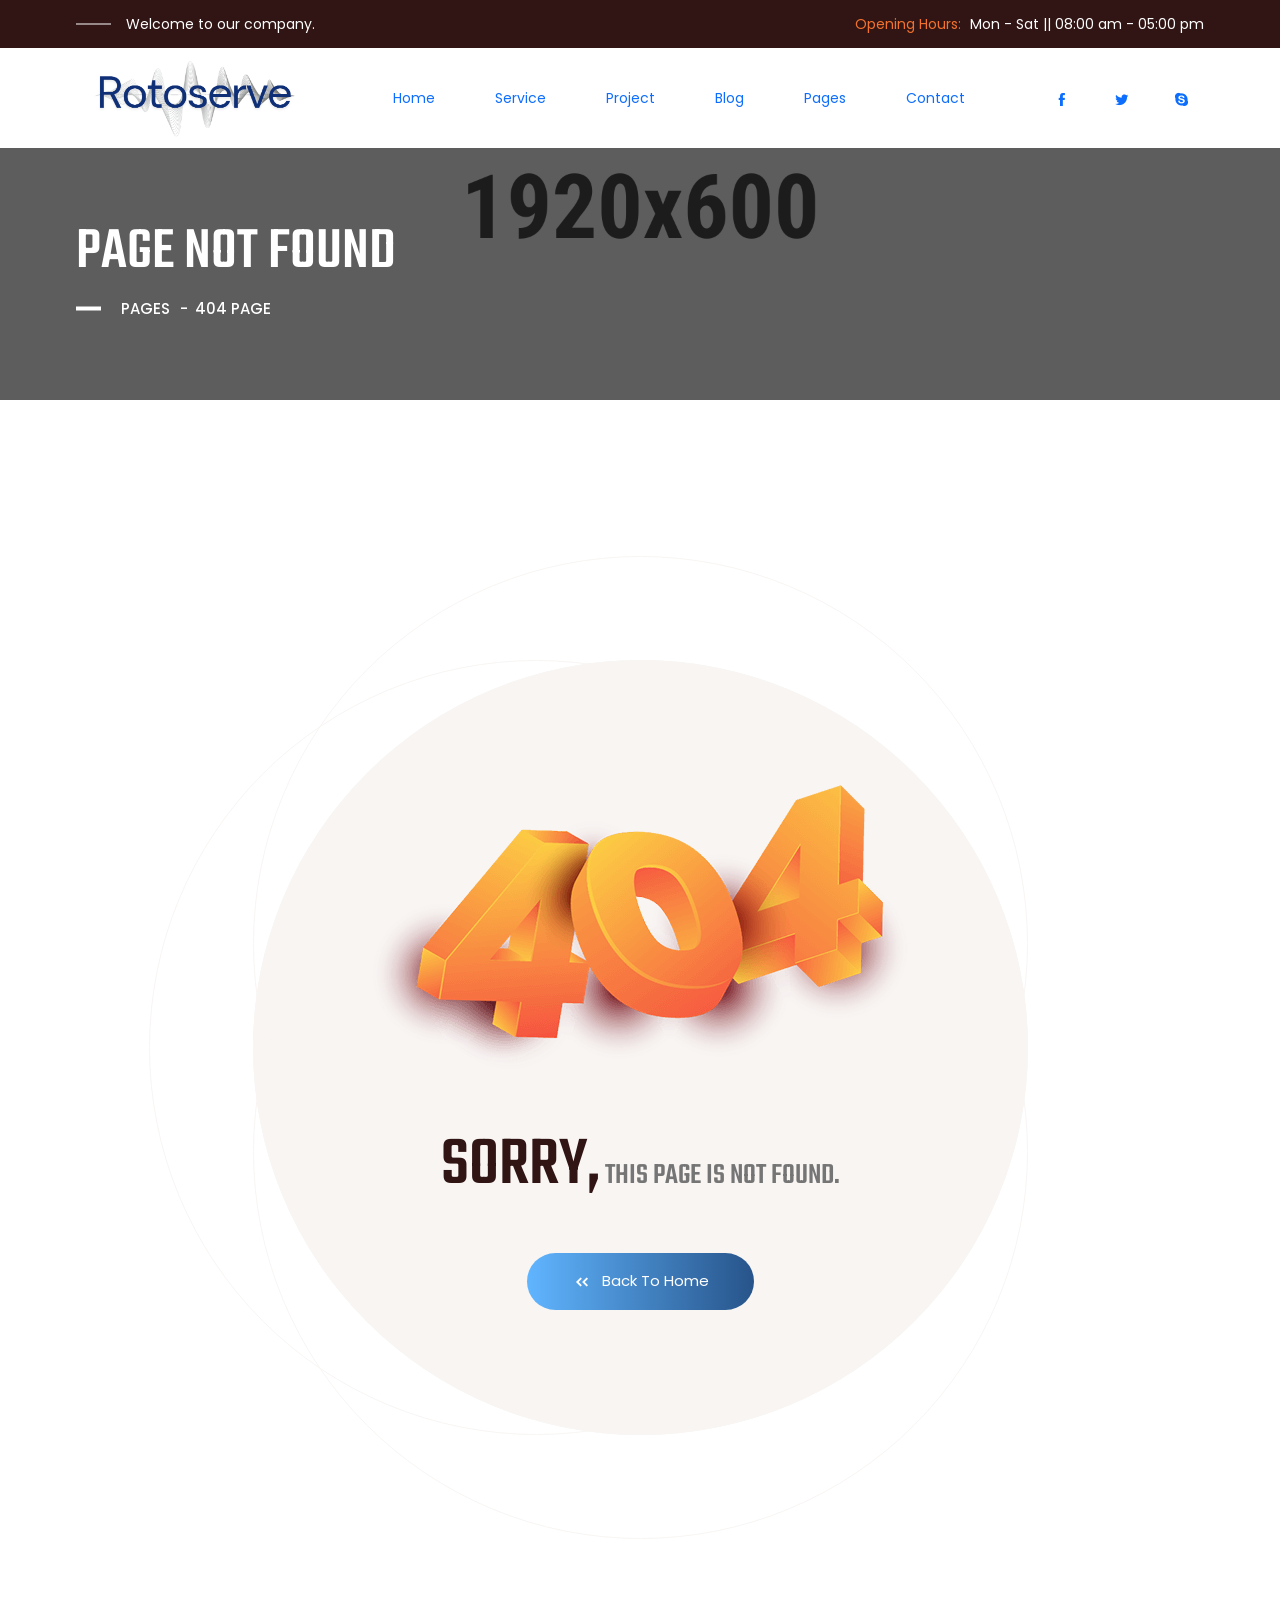
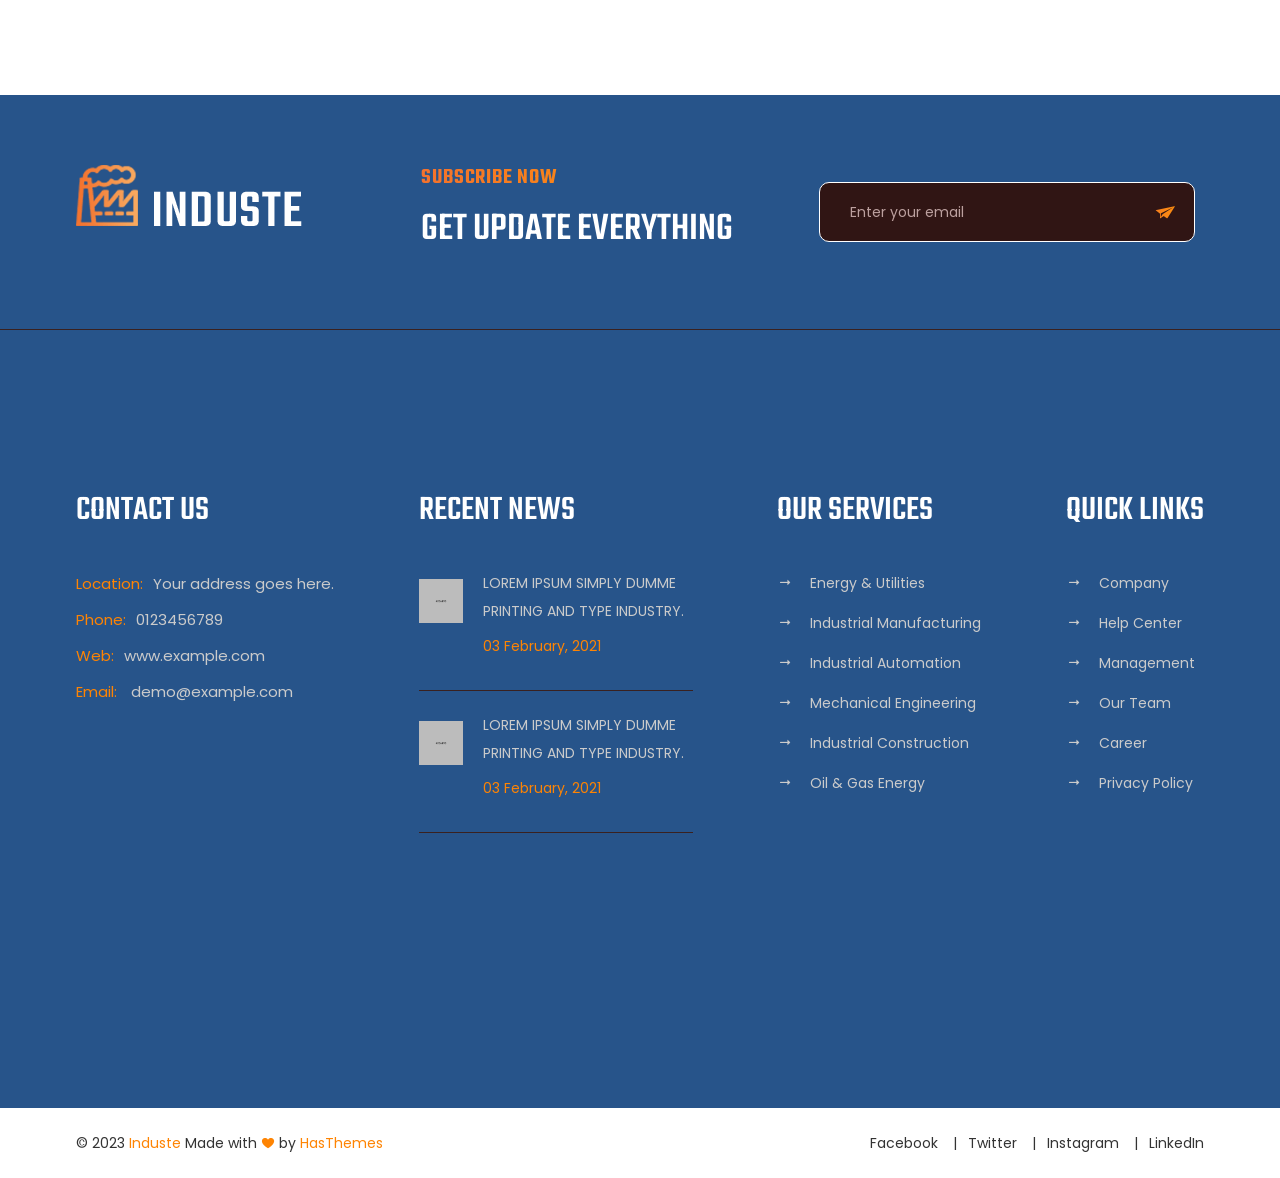
<file: 404-page.html>
<!DOCTYPE html>
<html lang="zxx">

<head>
    <meta charset="UTF-8">
    <meta name="viewport" content="width=device-width, initial-scale=1.0">
    <meta http-equiv="X-UA-Compatible" content="ie=edge">
    <title> Industrial & Factory Bootstrap 5 Template</title>

    <!-- ::::::::::::::Favicon icon::::::::::::::-->
    <link rel="shortcut icon" href="assets/images/favicon.ico" type="image/png">

    <!-- Plugin CSS -->
    <link rel="stylesheet" href="assets/css/vendor/icofont.min.css">
    <link rel="stylesheet" href="assets/css/plugins/swiper-bundle.min.css">
    <link rel="stylesheet" href="assets/css/plugins/animate.css">
    <link rel="stylesheet" href="assets/css/plugins/nice-select.css">
    <link rel="stylesheet" href="assets/css/plugins/venobox.min.css">
    <link rel="stylesheet" href="assets/css/plugins/aos.min.css">
    <link rel="stylesheet" href="assets/css/style.css">
</head>

<body>

    <main class="main-wrapper">

        <!-- .....:::::: Start Header Section :::::.... -->
        <header class="header-section d-none d-lg-block">

            <!-- Start Header Top -->
            <div class="header-top">
                <div class="container">
                    <div class="row justify-content-between align-items-center">
                        <div class="col-auto">
                            <!-- Start Header Top Left  -->
                            <div class="header-top-left">
                                <p>Welcome to our company.</p>
                            </div>
                            <!-- End Header Top Left  -->
                        </div>
                        <div class="col-auto">
                            <!-- Start Header Top Right  -->
                            <div class="header-top-right">
                                <p> <span class="text">Opening Hours: </span> <span>Mon - Sat </span> || <span>08:00 am
                                        - 05:00 pm</span></p>
                            </div>
                            <!-- End Header Top Right  -->
                        </div>
                    </div>
                </div>
            </div>
            <!-- End Header Top -->

            <!-- Start Header Bottom -->
            <div class="header-bottom sticky-header">
                <div class="container">
                    <div class="row justify-content-between align-items-center">
                        <div class="col-auto">
                            <!-- Start Header Logo -->
                            <div class="logo"><a href="index.html"><img src="assets/images/logo/logo.png" alt=""></a>
                            </div>
                            <!-- End Header Logo -->
                        </div>
                        <div class="col-auto">
                            <!-- Start Header Logo -->
                            <ul class="header-nav">
                                <li><a href="index.html">Home</a></li>
                                <li class="has-dropdown">
                                    <a href="service-list.html">Service</a>
                                    <ul class="submenu">
                                        <li><a href="service-list.html">Services</a></li>
                                        <li><a href="service-details.html">Service Details</a></li>
                                    </ul>
                                </li>
                                <li class="has-dropdown">
                                    <a href="project-list.html">Project</a>
                                    <ul class="submenu">
                                        <li><a href="project-list.html">Project</a></li>
                                        <li><a href="project-details.html">Project Details</a></li>
                                    </ul>
                                </li>
                                <li class="has-dropdown">
                                    <a href="blog-list.html">Blog</a>
                                    <ul class="submenu">
                                        <li><a href="blog-list.html">Blog List Full Width</a></li>
                                        <li><a href="blog-list-sidebar-left.html">Blog List Left Sidebar</a></li>
                                        <li><a href="blog-list-sidebar-right.html">Blog List Right Sidebar</a></li>
                                        <li><a href="blog-details.html">Blog Details Full Width</a></li>
                                        <li><a href="blog-details-sidebar-left.html">Blog Details Left Sidebar</a></li>
                                        <li><a href="blog-details-sidebar-right.html">Blog Details Right Sidebar</a></li>
                                    </ul>
                                </li>
                                <li class="has-dropdown">
                                    <a href="#">Pages</a>
                                    <ul class="submenu">
                                        <li><a href="404-page.html">404 Page</a></li>
                                        <li><a href="price.html">Price</a></li>
                                        <li><a href="about.html">About Us</a></li>
                                    </ul>
                                </li>
                                <li><a href="contact.html">Contact</a></li>
                            </ul>
                            <!-- End Header Logo -->
                        </div>
                        <div class="col-auto">
                            <!-- Start Header Social Link -->
                            <ul class="social-link social-link-white">
                                <li><a target="_blank" href="https://example.com"><i class="icofont-facebook"></i></a>
                                </li>
                                <li><a target="_blank" href="https://example.com"><i class="icofont-twitter"></i></a>
                                </li>
                                <li><a target="_blank" href="https://example.com"><i class="icofont-skype"></i></a></li>
                            </ul>
                            <!-- Start Header Social Link -->
                        </div>
                    </div>
                </div>
            </div>
            <!-- End Header Bottom -->
        </header>
        <!-- .....:::::: End Header Section :::::.... -->

        <!-- .....:::::: Start Mobile Header Section :::::.... -->
        <div class="mobile-header d-block d-lg-none">
            <div class="container">
                <div class="row align-items-center justify-content-between">
                    <div class="col">
                        <div class="mobile-logo">
                        <a href="index.html"><img src="assets/images/logo/logo.png" alt=""></a>
                        </div>
                    </div>
                    <div class="col">
                        <div class="mobile-action-link text-end">
                        <a href="#mobile-menu-offcanvas" class="offcanvas-toggle offside-menu"><i class="icofont-navigation-menu"></i></a>
                        </div>
                    </div>
                </div>
            </div>
        </div>
        <!-- .....:::::: Start MobileHeader Section :::::.... -->

        <!--  Start Offcanvas Mobile Menu Section -->
        <div id="mobile-menu-offcanvas" class="offcanvas offcanvas-rightside offcanvas-mobile-menu-section">
            <!-- Start Offcanvas Header -->
            <div class="offcanvas-header text-end">
                <button class="offcanvas-close"><i class="icofont-close-line"></i></button>
            </div> <!-- End Offcanvas Header -->
            <!-- Start Offcanvas Mobile Menu Wrapper -->
            <div class="offcanvas-mobile-menu-wrapper">
                <!-- Start Mobile Menu  -->
                <div class="mobile-menu-bottom">
                    <!-- Start Mobile Menu Nav -->
                    <div class="offcanvas-menu">
                        <ul>
                            <li>
                                <a href="index.html"><span>Home</span></a>
                            </li>
                            <li>
                                <a href="#"><span>Services</span></a>
                                <ul class="mobile-sub-menu">
                                    <li><a href="service-list.html">Service List</a></li>
                                    <li><a href="service-details.html">Service Details</a></li>
                                </ul>
                            </li>
                            <li>
                                <a href="#"><span>Project</span></a>
                                <ul class="mobile-sub-menu">
                                    <li><a href="project-list.html">Project List</a></li>
                                    <li><a href="project-details.html">Project Details</a></li>
                                </ul>
                            </li>
                            <li>
                                <a href="#"><span>Blog</span></a>
                                <ul class="mobile-sub-menu">
                                    <li><a href="blog-list.html">Blog List Full Width</a></li>
                                    <li><a href="blog-list-sidebar-left.html">Blog List Left Sidebar</a></li>
                                    <li><a href="blog-list-sidebar-right.html">Blog List Right Sidebar</a></li>
                                    <li><a href="blog-details.html">Blog Details Full Width</a></li>
                                    <li><a href="blog-details-sidebar-left.html">Blog Details Left Sidebar</a></li>
                                    <li><a href="blog-details-sidebar-right.html">Blog Details Right Sidebar</a></li>
                                </ul>
                            </li>
                            <li>
                                <a href="#"><span>Pages</span></a>
                                <ul class="mobile-sub-menu">
                                    <li><a href="404-page.html">404 Page</a></li>
                                    <li><a href="price.html">Price</a></li>
                                    <li><a href="about.html">About Us</a></li>
                                </ul>
                            </li>
                            <li>
                                <a href="contact.html"><span>Contact</span></a>
                            </li>
                        </ul>
                    </div> <!-- End Mobile Menu Nav -->
                </div> <!-- End Mobile Menu -->

                <!-- Start Mobile contact Info -->
                <div class="mobile-contact-info text-center">
                    <ul class="social-link social-link-white">
                        <li><a target="_blank" href="https://example.com"><i class="icofont-facebook"></i></a>
                        </li>
                        <li><a target="_blank" href="https://example.com"><i class="icofont-twitter"></i></a>
                        </li>
                        <li><a target="_blank" href="https://example.com"><i class="icofont-skype"></i></a></li>
                    </ul>
                </div>
                <!-- End Mobile contact Info -->

            </div> <!-- End Offcanvas Mobile Menu Wrapper -->
        </div> 
        <!-- ...:::: End Offcanvas Mobile Menu Section:::... -->

        <!-- Offcanvas Overlay -->
        <div class="offcanvas-overlay"></div>

        <!-- .....:::::: Start Breadcrumb Section :::::.... -->
        <div class="breadcrumb-section">
            <div class="breadcrumb-wrapper">
                <div class="image"><img src="assets/images/background/breadcrumb.png" alt=""></div>
                <div class="container">
                    <div class="row">
                        <div class="col-12">
                            <div class="content">
                                <h2 class="title">Page Not found</h2>
                                <ol class="breadcrumb-link">
                                    <li><a href="index.html">Pages</a></li>
                                    <li class="active" aria-current="page">404 Page</li>
                                </ol>
                            </div>
                        </div>
                    </div>
                </div>            
            </div>
        </div>
        <!-- .....:::::: End Breadcrumb Section :::::.... -->

         <!-- .....:::::: Start 404 Section :::::.... -->
         <div class="404-section section-inner-gap">
             <div class="error-404-section-wrapper">
                <div class="container">
                    <div class="row">
                        <div class="col-xl-12 p-tb-100">
                            <div class="error-404-box">
                                <div class="image"><img src="assets/images/background/404.png" alt=""></div>
                                <div class="content">
                                    <h2 class="title">Sorry,<span> this page is not found.</span></h2>
                                    <a href="index.html" class="btn btn-lg btn-primary icon-space-right"><i class="icofont-double-left"></i>Back To Home</a>
                                </div>
    
                                <ul class="error-404-box-border-animate d-none d-lg-block">
                                    <li></li>
                                    <li></li>
                                    <li></li>
                                    <li></li>
                                </ul>
                            </div>
                        </div>
                    </div>
                </div>
             </div>
            
         </div>
         <!-- .....:::::: End 404 Section :::::.... -->

        <!-- .....:::::: Start Footer Section :::::.... -->
        <footer class="footer-section footer-bg">
            <!-- Start Footer Top -->
            <div class="footer-top">
                <div class="container">
                    <div class="footer-top-wrapper">
                        <!-- Start Footer Logo -->
                        <a href="index.html" class="logo">
                            <img class="img-fluid" src="assets/images/logo/logo-dark.png" alt="">
                        </a>
                        <!-- End Footer Logo -->

                        <!-- Start Footer Newsletter -->
                        <div class="newsletter">
                            <div class="content">
                                <h4 class="title-tag text-gradient">SUBSCRIBE NOW</h4>
                                <h3 class="sub-title">GET UPDATE EVERYTHING</h3>
                            </div>
                            <div class="newsletter-form">
                                <form class="newsletter-form-group" action="#" method="post">
                                    <input type="email" placeholder="Enter your email" required>
                                    <button class="newsletter-submit-btn text-gradient" type="submit"><i class="icofont-paper-plane"></i></button>
                                </form>
                            </div>
                        </div>
                        <!-- Start Footer Newsletter -->
                        <!-- <div class="bg-color-dark-red"></div> -->
                    </div>
                </div>
                <div class="bg-color-bold-red"></div>
            </div>
            <!-- Start Footer Top -->

            <!-- Start Footer Center -->
            <div class="footer-center section-top-space">
                <div class="container">
                    <div class="row justify-content-xl-between">
                        <div class="col-xl-auto col-md-6 col-12">
                            <div class="footer-widget-single-item">
                                <h3 class="title">CONTACT US</h3>

                                <ul class="footer-about">
                                    <li>
                                        <div class="text"><span class="text-marker">Location:</span>Your address goes here.</div>
                                    </li>
                                    <li>
                                        <div class="text"><span class="text-marker">Phone:</span><a href="tel:+0123456789">0123456789</a></div>
                                    </li>
                                    <li>
                                        <div class="text"><span class="text-marker">Web:</span><a href="https://www.example.com">www.example.com</a></div>
                                    </li>
                                    <li>
                                        <div class="text"><span class="text-marker">Email:</span> <a href="mailto:demo@example.com">demo@example.com</a> </div>
                                    </li>
                                </ul>
                            </div>
                        </div>
                        <div class="col-xl-auto col-md-6 col-12">
                            <div class="footer-widget-single-item">
                                <h3 class="title">RECENT NEWS</h3>

                                <ul class="footer-blog">
                                    <li>
                                        <a href="blog-details.html" class="image">
                                            <img src="assets/images/blog/blog-list-img-1.png" alt="">
                                        </a>
                                        <div class="content">
                                            <a class="title" href="blog-details.html">Lorem Ipsum simply dumme printing and type industry.</a>
                                            <span class="date">03 February, 2021</span>
                                        </div>
                                    </li>
                                    <li>
                                        <a href="blog-details.html" class="image">
                                            <img src="assets/images/blog/blog-list-img-1.png" alt="">
                                        </a>
                                        <div class="content">
                                            <a class="title" href="blog-details.html">Lorem Ipsum simply dumme printing and type industry.</a>
                                            <span class="date">03 February, 2021</span>
                                        </div>
                                    </li>
                                    
                                </ul>
                            </div>
                        </div>
                        <div class="col-xl-auto col-md-6 col-12">
                            <div class="footer-widget-single-item">
                                <h3 class="title">OUR SERVICES</h3>
                                <ul class="footer-nav">
                                    <li><a href="#">Energy & Utilities</a></li>
                                    <li><a href="#">Industrial Manufacturing</a></li>
                                    <li><a href="#">Industrial Automation</a></li>
                                    <li><a href="#">Mechanical Engineering</a></li>
                                    <li><a href="#">Industrial Construction</a></li>
                                    <li><a href="#">Oil & Gas Energy</a></li>
                                </ul>
                            </div>
                        </div>
                        <div class="col-xl-auto col-md-6 col-12">
                            <div class="footer-widget-single-item">
                                <h3 class="title">QUICK LINKS</h3>
                                <ul class="footer-nav">
                                    <li><a href="#">Company</a></li>
                                    <li><a href="#">Help Center</a></li>
                                    <li><a href="#">Management</a></li>
                                    <li><a href="#">Our Team</a></li>
                                    <li><a href="#">Career</a></li>
                                    <li><a href="#">Privacy Policy</a></li>
                                </ul>
                            </div>
                        </div>
                    </div>
                </div>
            </div>
            <!-- Start Footer Center -->

            <!-- Start Footer Bottom -->
            <div class="footer-bottom ">
                <div class="container">
                    <div class="row justify-content-md-between justify-content-center align-items-center flex-column-reverse flex-md-row">
                        <div class="col-auto">
                            <div class="footer-bottom-left">
                                <div class="footer-copyright">
                                    <p class="copyright-text">&copy; 2023 <a href="index.html">Induste</a> Made with <i class="icofont-heart"></i> by <a href="https://hasthemes.com/" target="_blank">HasThemes</a> </p>
                                </div>
                            </div>
                        </div>
                        <div class="col-auto">
                            <div class="footer-bottom-right">
                                <ul class="footer-soacial">
                                    <li><a href="https://www.example.com" target="_blank">Facebook</a></li>
                                    <li><a href="https://www.example.com" target="_blank">Twitter</a></li>
                                    <li><a href="https://www.example.com" target="_blank">Instagram</a></li>
                                    <li><a href="https://www.example.com" target="_blank">LinkedIn</a></li>
                                </ul>
                            </div>
                        </div>
                    </div>
                </div>
            </div>
            <!-- Start Footer Bottom -->
        </footer>
        <!-- .....:::::: End Footer Section :::::.... -->

    </main>

    <!-- material-scrolltop button -->
    <button class="material-scrolltop" type="button"></button>


    <!-- ::::::::::::::All JS Files here :::::::::::::: -->
    <script src="assets/js/vendor/modernizr-3.11.2.min.js"></script>
    <script src="assets/js/vendor/jquery-3.6.0.min.js"></script>
    <script src="assets/js/vendor/jquery-migrate-3.3.0.min.js"></script>
    <script src="assets/js/vendor/bootstrap.min.js"></script>
    <script src="assets/js/vendor/jquery-ui.min.js"></script>

    <!--Plugins JS-->
    <script src="assets/js/plugins/swiper-bundle.min.js"></script>
    <script src="assets/js/plugins/material-scrolltop.js"></script>
    <script src="assets/js/plugins/jquery.nice-select.min.js"></script>
    <script src="assets/js/plugins/images-loaded.min.js"></script>
    <script src="assets/js/plugins/isotope.pkgd.min.js"></script>
    <script src="assets/js/plugins/venobox.min.js"></script>
    <script src="assets/js/plugins/aos.min.js"></script>
    <script src="assets/js/plugins/parallax.js"></script>
    <script src="assets/js/plugins/ajax-mail.js"></script>
    <script src="assets/js/plugins/waypoint.js"></script>
    <script src="assets/js/plugins/counter.js"></script>
    <script src="assets/js/main.js"></script>

</body>

</html>
</file>
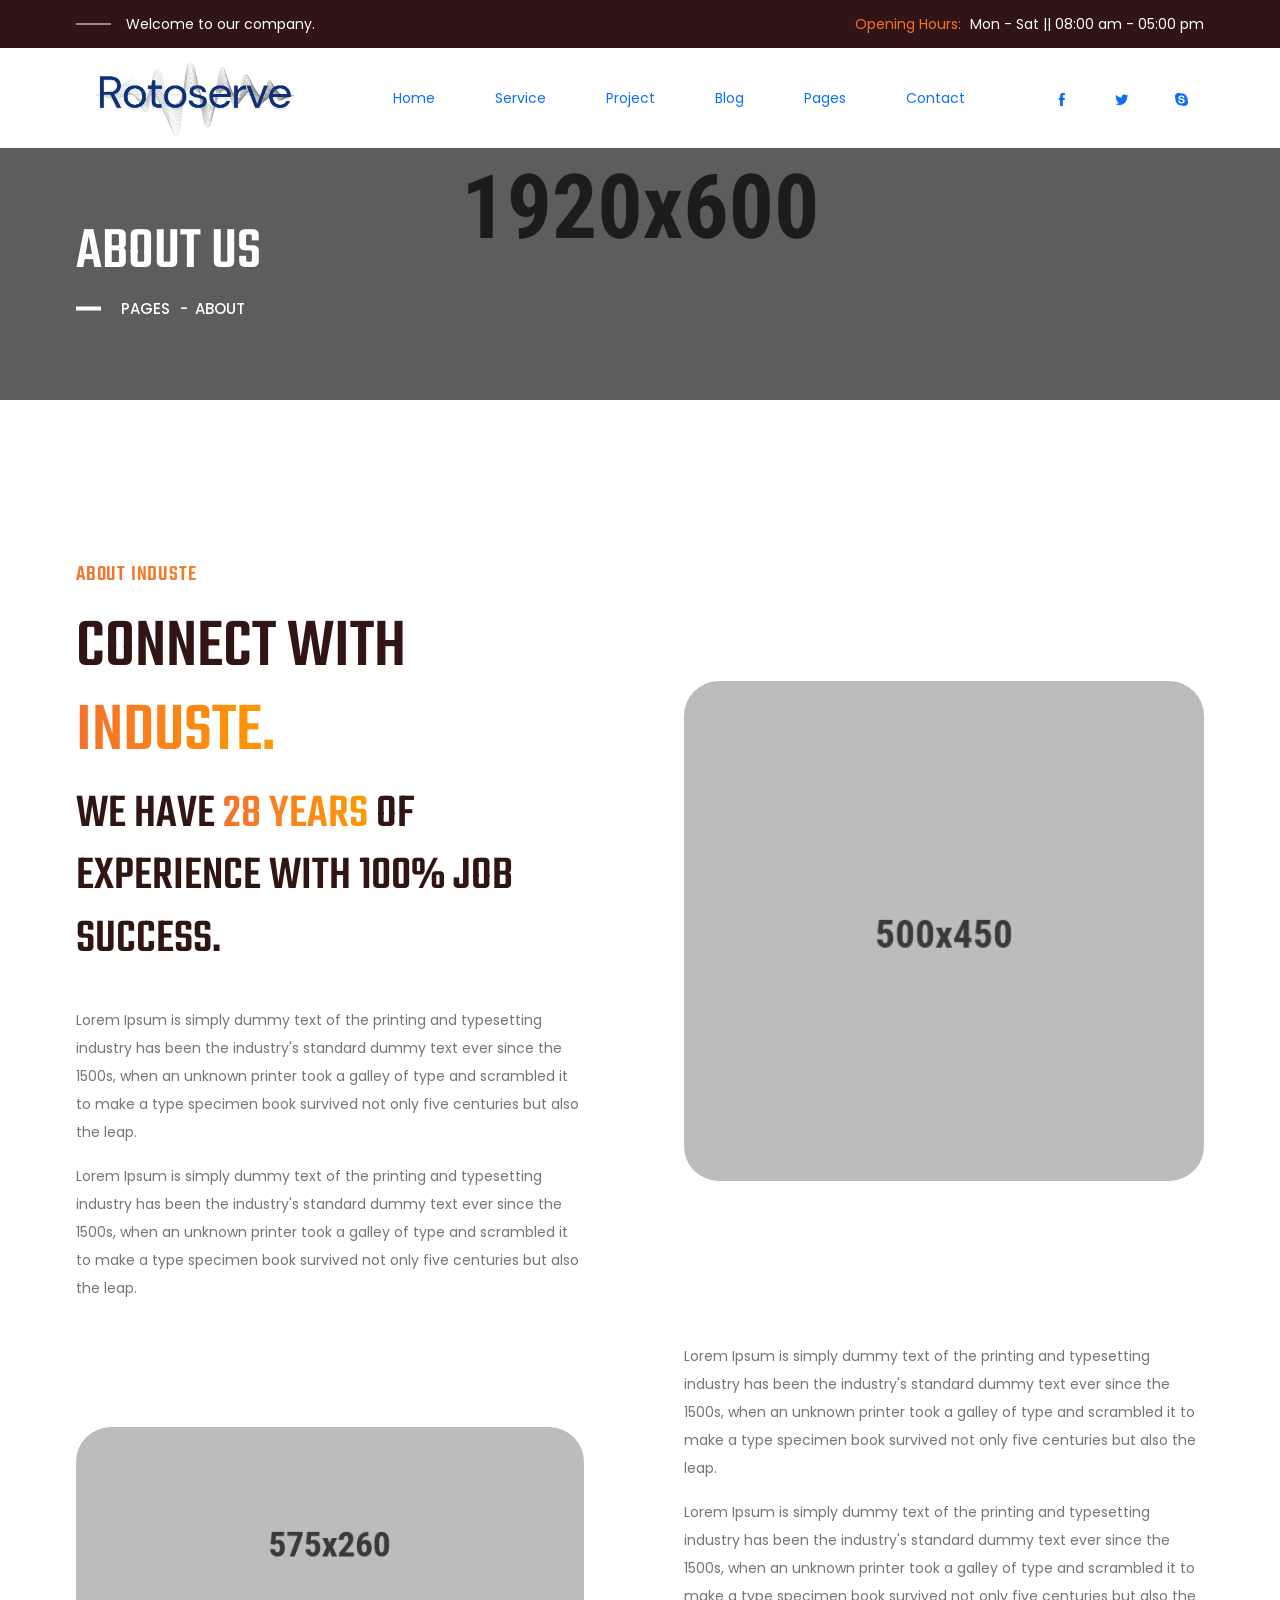
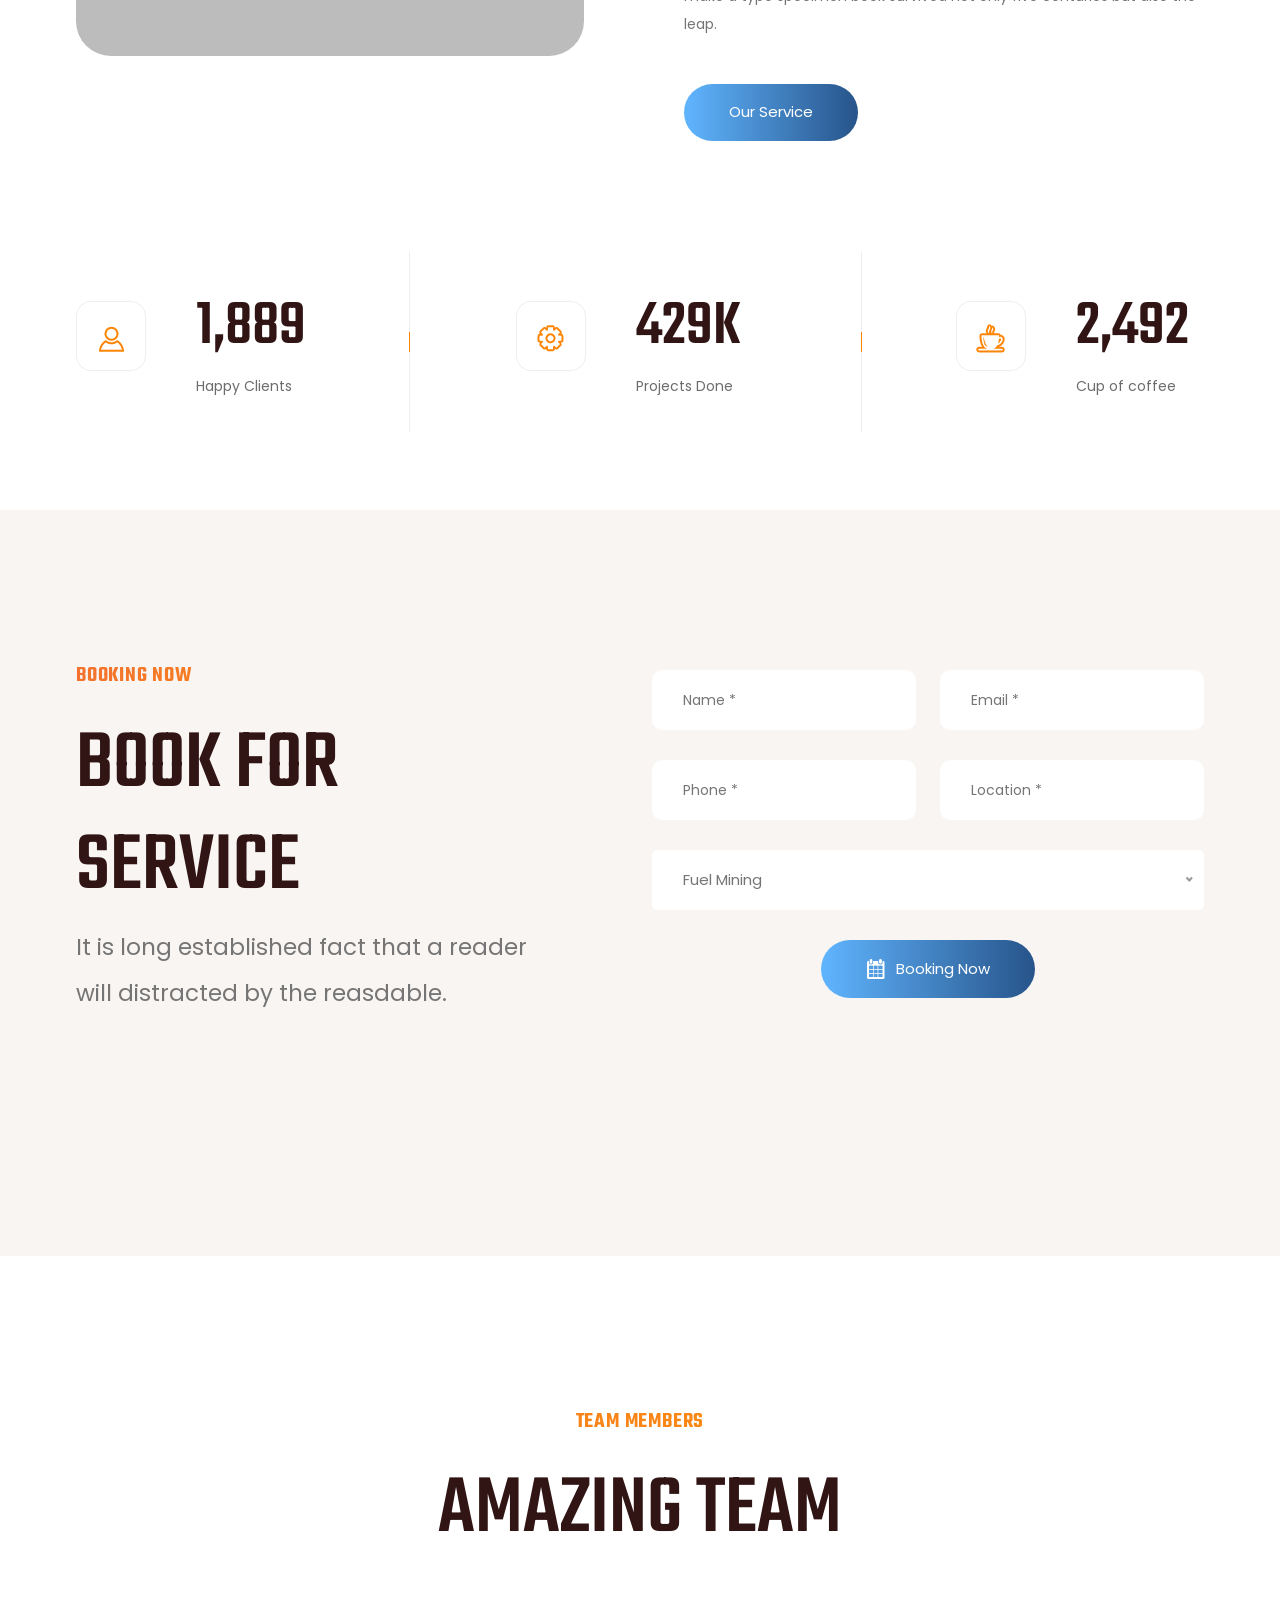
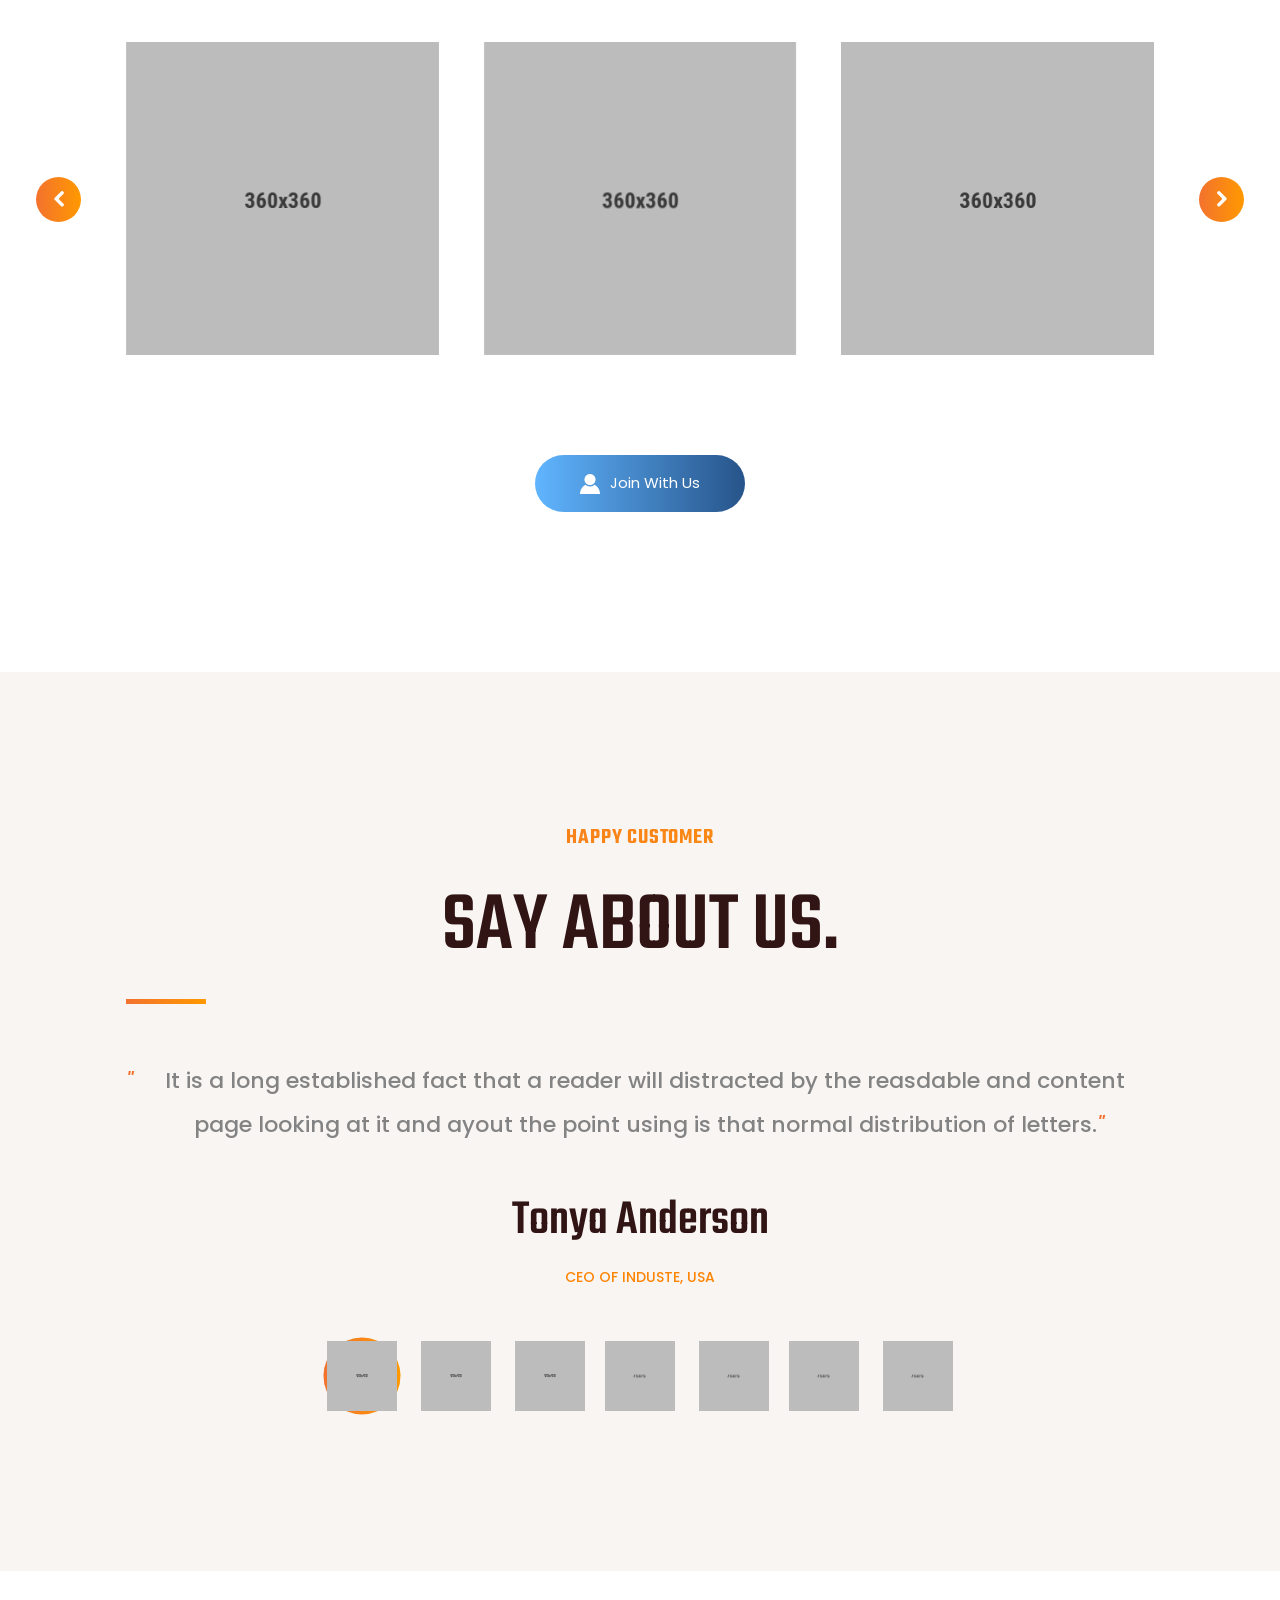
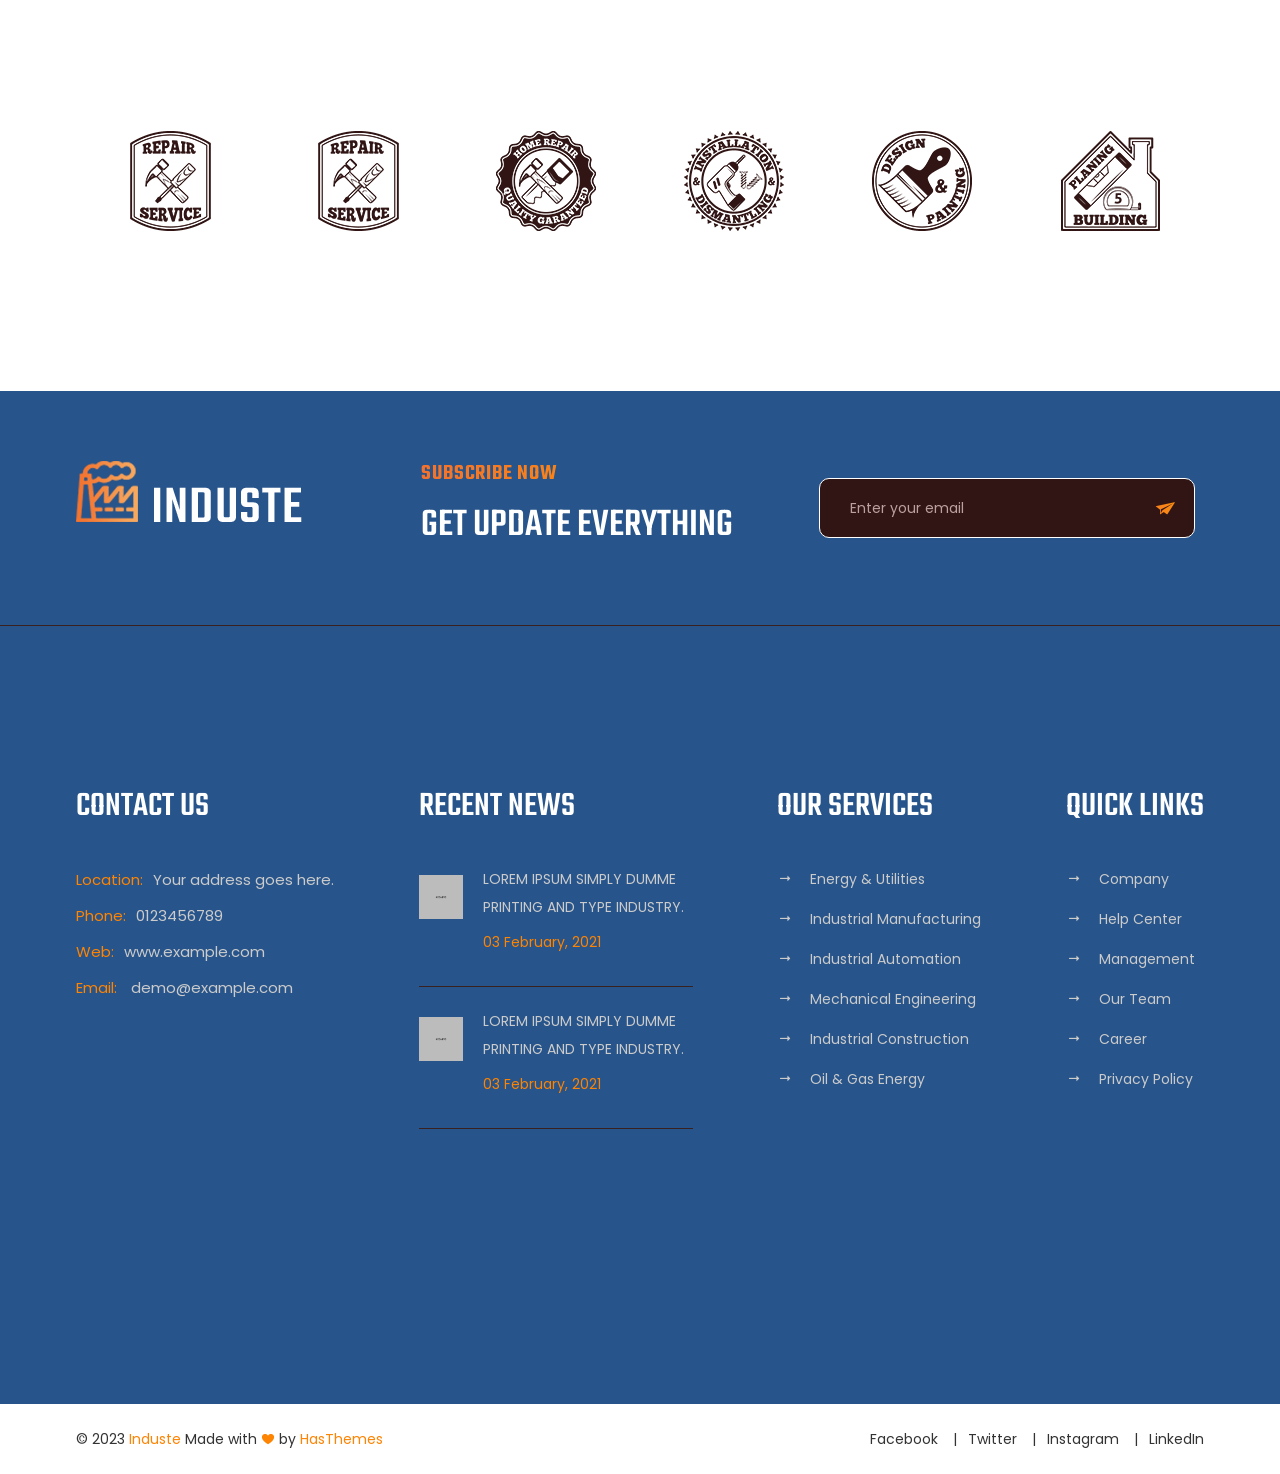
<file: about.html>
<!DOCTYPE html>
<html lang="zxx">

<head>
    <meta charset="UTF-8">
    <meta name="viewport" content="width=device-width, initial-scale=1.0">
    <meta http-equiv="X-UA-Compatible" content="ie=edge">
    <title> Industrial & Factory Bootstrap 5 Template</title>

    <!-- ::::::::::::::Favicon icon::::::::::::::-->
    <link rel="shortcut icon" href="assets/images/favicon.ico" type="image/png">

    <!-- Plugin CSS -->
    <link rel="stylesheet" href="assets/css/vendor/icofont.min.css">
    <link rel="stylesheet" href="assets/css/plugins/swiper-bundle.min.css">
    <link rel="stylesheet" href="assets/css/plugins/animate.css">
    <link rel="stylesheet" href="assets/css/plugins/nice-select.css">
    <link rel="stylesheet" href="assets/css/plugins/venobox.min.css">
    <link rel="stylesheet" href="assets/css/plugins/aos.min.css">
    <link rel="stylesheet" href="assets/css/style.css">
</head>

<body>

    <main class="main-wrapper">

        <!-- .....:::::: Start Header Section :::::.... -->
        <header class="header-section d-none d-lg-block">

            <!-- Start Header Top -->
            <div class="header-top">
                <div class="container">
                    <div class="row justify-content-between align-items-center">
                        <div class="col-auto">
                            <!-- Start Header Top Left  -->
                            <div class="header-top-left">
                                <p>Welcome to our company.</p>
                            </div>
                            <!-- End Header Top Left  -->
                        </div>
                        <div class="col-auto">
                            <!-- Start Header Top Right  -->
                            <div class="header-top-right">
                                <p> <span class="text">Opening Hours: </span> <span>Mon - Sat </span> || <span>08:00 am
                                        - 05:00 pm</span></p>
                            </div>
                            <!-- End Header Top Right  -->
                        </div>
                    </div>
                </div>
            </div>
            <!-- End Header Top -->

            <!-- Start Header Bottom -->
            <div class="header-bottom sticky-header">
                <div class="container">
                    <div class="row justify-content-between align-items-center">
                        <div class="col-auto">
                            <!-- Start Header Logo -->
                            <div class="logo"><a href="index.html"><img src="assets/images/logo/logo.png" alt=""></a>
                            </div>
                            <!-- End Header Logo -->
                        </div>
                        <div class="col-auto">
                            <!-- Start Header Logo -->
                            <ul class="header-nav">
                                <li><a href="index.html">Home</a></li>
                                <li class="has-dropdown">
                                    <a href="service-list.html">Service</a>
                                    <ul class="submenu">
                                        <li><a href="service-list.html">Services</a></li>
                                        <li><a href="service-details.html">Service Details</a></li>
                                    </ul>
                                </li>
                                <li class="has-dropdown">
                                    <a href="project-list.html">Project</a>
                                    <ul class="submenu">
                                        <li><a href="project-list.html">Project</a></li>
                                        <li><a href="project-details.html">Project Details</a></li>
                                    </ul>
                                </li>
                                <li class="has-dropdown">
                                    <a href="blog-list.html">Blog</a>
                                    <ul class="submenu">
                                        <li><a href="blog-list.html">Blog List Full Width</a></li>
                                        <li><a href="blog-list-sidebar-left.html">Blog List Left Sidebar</a></li>
                                        <li><a href="blog-list-sidebar-right.html">Blog List Right Sidebar</a></li>
                                        <li><a href="blog-details.html">Blog Details Full Width</a></li>
                                        <li><a href="blog-details-sidebar-left.html">Blog Details Left Sidebar</a></li>
                                        <li><a href="blog-details-sidebar-right.html">Blog Details Right Sidebar</a></li>
                                    </ul>
                                </li>
                                <li class="has-dropdown">
                                    <a href="#">Pages</a>
                                    <ul class="submenu">
                                        <li><a href="404-page.html">404 Page</a></li>
                                        <li><a href="price.html">Price</a></li>
                                        <li><a href="about.html">About Us</a></li>
                                    </ul>
                                </li>
                                <li><a href="contact.html">Contact</a></li>
                            </ul>
                            <!-- End Header Logo -->
                        </div>
                        <div class="col-auto">
                            <!-- Start Header Social Link -->
                            <ul class="social-link social-link-white">
                                <li><a target="_blank" href="https://example.com"><i class="icofont-facebook"></i></a>
                                </li>
                                <li><a target="_blank" href="https://example.com"><i class="icofont-twitter"></i></a>
                                </li>
                                <li><a target="_blank" href="https://example.com"><i class="icofont-skype"></i></a></li>
                            </ul>
                            <!-- Start Header Social Link -->
                        </div>
                    </div>
                </div>
            </div>
            <!-- End Header Bottom -->
        </header>
        <!-- .....:::::: End Header Section :::::.... -->

        <!-- .....:::::: Start Mobile Header Section :::::.... -->
        <div class="mobile-header d-block d-lg-none">
            <div class="container">
                <div class="row align-items-center justify-content-between">
                    <div class="col">
                        <div class="mobile-logo">
                        <a href="index.html"><img src="assets/images/logo/logo.png" alt=""></a>
                        </div>
                    </div>
                    <div class="col">
                        <div class="mobile-action-link text-end">
                        <a href="#mobile-menu-offcanvas" class="offcanvas-toggle offside-menu"><i class="icofont-navigation-menu"></i></a>
                        </div>
                    </div>
                </div>
            </div>
        </div>
        <!-- .....:::::: Start MobileHeader Section :::::.... -->

        <!--  Start Offcanvas Mobile Menu Section -->
        <div id="mobile-menu-offcanvas" class="offcanvas offcanvas-rightside offcanvas-mobile-menu-section">
            <!-- Start Offcanvas Header -->
            <div class="offcanvas-header text-end">
                <button class="offcanvas-close"><i class="icofont-close-line"></i></button>
            </div> <!-- End Offcanvas Header -->
            <!-- Start Offcanvas Mobile Menu Wrapper -->
            <div class="offcanvas-mobile-menu-wrapper">
                <!-- Start Mobile Menu  -->
                <div class="mobile-menu-bottom">
                    <!-- Start Mobile Menu Nav -->
                    <div class="offcanvas-menu">
                        <ul>
                            <li>
                                <a href="index.html"><span>Home</span></a>
                            </li>
                            <li>
                                <a href="#"><span>Services</span></a>
                                <ul class="mobile-sub-menu">
                                    <li><a href="service-list.html">Service List</a></li>
                                    <li><a href="service-details.html">Service Details</a></li>
                                </ul>
                            </li>
                            <li>
                                <a href="#"><span>Project</span></a>
                                <ul class="mobile-sub-menu">
                                    <li><a href="project-list.html">Project List</a></li>
                                    <li><a href="project-details.html">Project Details</a></li>
                                </ul>
                            </li>
                            <li>
                                <a href="#"><span>Blog</span></a>
                                <ul class="mobile-sub-menu">
                                    <li><a href="blog-list.html">Blog List Full Width</a></li>
                                    <li><a href="blog-list-sidebar-left.html">Blog List Left Sidebar</a></li>
                                    <li><a href="blog-list-sidebar-right.html">Blog List Right Sidebar</a></li>
                                    <li><a href="blog-details.html">Blog Details Full Width</a></li>
                                    <li><a href="blog-details-sidebar-left.html">Blog Details Left Sidebar</a></li>
                                    <li><a href="blog-details-sidebar-right.html">Blog Details Right Sidebar</a></li>
                                </ul>
                            </li>
                            <li>
                                <a href="#"><span>Pages</span></a>
                                <ul class="mobile-sub-menu">
                                    <li><a href="404-page.html">404 Page</a></li>
                                    <li><a href="price.html">Price</a></li>
                                    <li><a href="about.html">About Us</a></li>
                                </ul>
                            </li>
                            <li>
                                <a href="contact.html"><span>Contact</span></a>
                            </li>
                        </ul>
                    </div> <!-- End Mobile Menu Nav -->
                </div> <!-- End Mobile Menu -->

                <!-- Start Mobile contact Info -->
                <div class="mobile-contact-info text-center">
                    <ul class="social-link social-link-white">
                        <li><a target="_blank" href="https://example.com"><i class="icofont-facebook"></i></a>
                        </li>
                        <li><a target="_blank" href="https://example.com"><i class="icofont-twitter"></i></a>
                        </li>
                        <li><a target="_blank" href="https://example.com"><i class="icofont-skype"></i></a></li>
                    </ul>
                </div>
                <!-- End Mobile contact Info -->

            </div> <!-- End Offcanvas Mobile Menu Wrapper -->
        </div> 
        <!-- ...:::: End Offcanvas Mobile Menu Section:::... -->

        <!-- Offcanvas Overlay -->
        <div class="offcanvas-overlay"></div>

        <!-- .....:::::: Start Breadcrumb Section :::::.... -->
        <div class="breadcrumb-section">
            <div class="breadcrumb-wrapper">
                <div class="image"><img src="assets/images/background/breadcrumb.png" alt=""></div>
                <div class="container">
                    <div class="row">
                        <div class="col-12">
                            <div class="content">
                                <h2 class="title">About Us</h2>
                                <ol class="breadcrumb-link">
                                    <li><a href="index.html">Pages</a></li>
                                    <li class="active" aria-current="page">About</li>
                                </ol>
                            </div>
                        </div>
                    </div>
                </div>            
            </div>
        </div>
        <!-- .....:::::: End Breadcrumb Section :::::.... -->

         <!-- .....:::::: Start About Section :::::.... -->
         <div class="about-section section-top-space">
            <div class="container">
                <div class="row">
                    <div class="col-12">
                        <div class="about-wrapper about-wrapper-1">
                            <div class="content">
                                <h4 class="title-tag text-gradient">ABOUT INDUSTE</h4>
                                <h2 class="title">CONNECT WITH <span class="text-gradient">INDUSTE.</span></h2>
                                <h3 class="sub-title">WE HAVE <span class="text-gradient">28 YEARS</span> OF EXPERIENCE
                                    with 100% job success.</h3>

                                <p>Lorem Ipsum is simply dummy text of the printing and typesetting industry has
                                been the industry's standard dummy text ever since the 1500s, when an unknown
                                printer took a galley of type and scrambled it to make a type specimen book
                                survived not only five centuries but also the leap.</p>

                                <p>Lorem Ipsum is simply dummy text of the printing and typesetting industry has
                                been the industry's standard dummy text ever since the 1500s, when an unknown
                                printer took a galley of type and scrambled it to make a type specimen book
                                survived not only five centuries but also the leap.</p>
                            </div>
                            <div class="image"><img src="assets/images/about/about-img-1.png" alt=""></div>
                        </div>
                        <div class="about-wrapper about-wrapper-2">
                            <div class="content">
                                <p>Lorem Ipsum is simply dummy text of the printing and typesetting industry has
                                been the industry's standard dummy text ever since the 1500s, when an unknown
                                printer took a galley of type and scrambled it to make a type specimen book
                                survived not only five centuries but also the leap.</p>

                                <p>Lorem Ipsum is simply dummy text of the printing and typesetting industry has
                                been the industry's standard dummy text ever since the 1500s, when an unknown
                                printer took a galley of type and scrambled it to make a type specimen book
                                survived not only five centuries but also the leap.</p>

                                <a href="service-list.html" class="btn btn-lg btn-primary mt-6">Our Service</a>
                            </div>
                            <div class="image"><img src="assets/images/about/about-img-2.png" alt=""></div>
                        </div>
                    </div>
                </div>
            </div>
         </div>
         <!-- .....:::::: End About Section :::::.... -->

        <!-- .....:::::: Start Counter Display Section :::::.... -->
        <div class="about-wrap-section counter-display-section m-t-70 section-inner-gap">
            <div class="container">
                <div class="counter-wrapper">
                    <!-- Start Counter Single Item -->
                    <div class="counter-single-item">
                        <div class="icon">
                            <img src="assets/images/icons/sm-user-icon.png" alt="">
                        </div>
                        <div class="content">
                            <h2 class="number"><span class="counter">2,589</span></h2>
                            <span class="text">Happy Clients</span>
                        </div>
                    </div>
                    <!-- End Counter Single Item -->
                    <!-- Start Counter Single Item -->
                    <div class="counter-single-item">
                        <div class="icon">
                            <img src="assets/images/icons/sm-gear-icon.png" alt="">
                        </div>
                        <div class="content">
                            <h2 class="number"><span class="counter">589</span>K</h2>
                            <span class="text">Projects Done</span>
                        </div>
                    </div>
                    <!-- End Counter Single Item -->
                    <!-- Start Counter Single Item -->
                    <div class="counter-single-item">
                        <div class="icon">
                            <img src="assets/images/icons/sm-coffee-icon.png" alt="">
                        </div>
                        <div class="content">
                            <h2 class="number"><span class="counter">3,462</span></h2>
                            <span class="text">Cup of coffee</span>
                        </div>
                    </div>
                    <!-- End Counter Single Item -->

                    <!--  Colum Separator -->
                    <div class="separator"></div>
                    <div class="separator"></div>
                </div>
            </div>
        </div>
        <!-- .....:::::: End Counter Display Section :::::.... -->

        <!-- .....:::::: Start Default Inner Form Section :::::.... -->
        <div class="default-inner-form-section section-inner-gap section-inner-bg">
            <div class="container">
                <div class="row">
                    <div class="col-xl-5">
                        <!-- Start Section Content -->
                        <div class="section-content section-content-space">
                            <h4 class="title-tag text-gradient">BOOKING NOW</h4>
                            <h2 class="title">BOOK FOR SERVICE</h2>
                            <p>It is long established fact that a reader will
                                distracted by the reasdable.</p>
                        </div>
                        <!-- End Section Content -->
                    </div>
                    <div class="col-xl-6 offset-xl-1">
                        <div class="default-inner-form-wrapper">
                            <form class="form-group" action="#" method="post">
                                <div class="row mb-n6">
                                    <div class="col-md-6 col-12 mb-6">
                                        <!-- Start Form Group Single Item -->
                                        <div class="form-group-single-item">
                                            <input type="text" placeholder="Name *" required="required">
                                        </div>
                                        <!-- End Form Group Single Item -->
                                    </div>
                                    <div class="col-md-6 col-12 mb-6">
                                        <!-- Start Form Group Single Item -->
                                        <div class="form-group-single-item">
                                            <input type="email" placeholder="Email *" required="required">
                                        </div>
                                        <!-- End Form Group Single Item -->
                                    </div>
                                    <div class="col-md-6 col-12 mb-6">
                                        <!-- Start Form Group Single Item -->
                                        <div class="form-group-single-item">
                                            <input type="tel" placeholder="Phone *" required="required">
                                        </div>
                                        <!-- End Form Group Single Item -->
                                    </div>
                                    <div class="col-md-6 col-12 mb-6">
                                        <!-- Start Form Group Single Item -->
                                        <div class="form-group-single-item">
                                            <input type="text" placeholder="Location *" required="required">
                                        </div>
                                        <!-- End Form Group Single Item -->
                                    </div>
                                    <div class="col-12 mb-6">
                                        <!-- Start Form Group Single Item -->
                                        <div class="form-group-single-item">
                                            <select>
                                                <option value="">Fuel Mining</option>
                                                <option value="">Cole Mining</option>
                                                <option value="">Gold Mining</option>
                                            </select>
                                        </div>
                                        <!-- End Form Group Single Item -->
                                    </div>
                                    <div class="col-12 mb-6 text-center">
                                        <button type="submit" class="btn btn-lg btn-primary icon-space-right"><i
                                                class="icofont-ui-calendar"></i> Booking Now </button>
                                    </div>
                                </div>
                            </form>
                        </div>
                    </div>
                </div>
            </div>
        </div>
        <!-- .....:::::: End Default Inner Form Section :::::.... -->

        <!-- .....:::::: Start Team Display Section :::::.... -->
        <div class="team-display-section section-top-space section-fluid">
            <div class="container-fluid">
                <div class="row">
                    <div class="col-12">
                        <!-- Start Section Content -->
                        <div class="section-content section-content-space text-center">
                            <h4 class="title-tag text-gradient">TEAM MEMBERS</h4>
                            <h2 class="title">AMAZING TEAM</h2>
                        </div>
                        <!-- End Section Content -->
                    </div>
                </div>

                <div class="team-display-wrapper pos-relative">
                    <div class="row">
                        <div class="col-12">
                            <div class="default-slider default-arrow">
                                <!-- Slider main container -->
                                <div class="swiper-container ">
                                    <!-- Additional required wrapper -->
                                    <div class="swiper-wrapper">
                                        <!-- Slides -->
                                        <!-- Start Team Display Single Item  -->
                                        <div class="default-slider-item team-display-single-item swiper-slide">
                                            <div class="image">
                                                <img src="assets/images/team/team-img-1.png" alt="">
                                            </div>
                                            <div class="content">
                                                <h3 class="title">Ashanti York</h3>
                                                <span class="title-tag text-gradient">CIVIL ENGINEER</span>
                                                <ul class="social-link social-link-white">
                                                    <li><a target="_blank" href="https://example.com"><i class="icofont-facebook"></i></a>
                                                    </li>
                                                    <li><a target="_blank" href="https://example.com"><i class="icofont-twitter"></i></a>
                                                    </li>
                                                    <li><a target="_blank" href="https://example.com"><i class="icofont-skype"></i></a></li>
                                                </ul>
                                            </div>
                                        </div>
                                        <!-- End Team Display Single Item  -->
                                        <!-- Start Team Display Single Item  -->
                                        <div class="default-slider-item team-display-single-item swiper-slide">
                                            <div class="image">
                                                <img src="assets/images/team/team-img-2.png" alt="">
                                            </div>
                                            <div class="content">
                                                <h3 class="title">Tonya Anderson</h3>
                                                <span class="title-tag text-gradient">EEE ENGINEER</span>
                                                <ul class="social-link social-link-white">
                                                    <li><a target="_blank" href="https://example.com"><i class="icofont-facebook"></i></a>
                                                    </li>
                                                    <li><a target="_blank" href="https://example.com"><i class="icofont-twitter"></i></a>
                                                    </li>
                                                    <li><a target="_blank" href="https://example.com"><i class="icofont-skype"></i></a></li>
                                                </ul>
                                            </div>
                                        </div>
                                        <!-- End Team Display Single Item  -->
                                        <!-- Start Team Display Single Item  -->
                                        <div class="default-slider-item team-display-single-item swiper-slide">
                                            <div class="image">
                                                <img src="assets/images/team/team-img-3.png" alt="">
                                            </div>
                                            <div class="content">
                                                <h3 class="title">Kevin L. Davis</h3>
                                                <span class="title-tag text-gradient">CSE</span>
                                                <ul class="social-link social-link-white">
                                                    <li><a target="_blank" href="https://example.com"><i class="icofont-facebook"></i></a>
                                                    </li>
                                                    <li><a target="_blank" href="https://example.com"><i class="icofont-twitter"></i></a>
                                                    </li>
                                                    <li><a target="_blank" href="https://example.com"><i class="icofont-skype"></i></a></li>
                                                </ul>
                                            </div>
                                        </div>
                                        <!-- End Team Display Single Item  -->
                                        <!-- Start Team Display Single Item  -->
                                        <div class="default-slider-item team-display-single-item swiper-slide">
                                            <div class="image">
                                                <img src="assets/images/team/team-img-4.png" alt="">
                                            </div>
                                            <div class="content">
                                                <h3 class="title">Todd A. Hogan</h3>
                                                <span class="title-tag text-gradient">Founder</span>
                                                <ul class="social-link social-link-white">
                                                    <li><a target="_blank" href="https://example.com"><i class="icofont-facebook"></i></a>
                                                    </li>
                                                    <li><a target="_blank" href="https://example.com"><i class="icofont-twitter"></i></a>
                                                    </li>
                                                    <li><a target="_blank" href="https://example.com"><i class="icofont-skype"></i></a></li>
                                                </ul>
                                            </div>
                                        </div>
                                        <!-- End Team Display Single Item  -->
                                    </div>

                                </div>
                                <!-- If we need navigation buttons -->
                                <div class="swiper-button-prev"></div>
                                <div class="swiper-button-next"></div>
                            </div>
                        </div>
                    </div>

                </div>

                <div class="col text-center p-t-100">
                    <a href="#" class="btn btn-lg btn-primary icon-space-right"><i class="icofont-user-alt-7"></i>Join With Us</a>
                </div>
            </div>
        </div>
        <!-- .....:::::: End Team Display Section :::::.... -->

        <!-- .....:::::: Start Testimonial Display Section :::::.... -->
        <div class="testimonial-display-section section-top-space section-inner-gap section-inner-bg section-fluid pos-relative">
            <div class="container">
                <div class="row">
                    <div class="col-xxl-5">
                        <!-- Start Section Content -->
                        <div class="section-content section-content-space text-center text-xxl-start">
                            <h4 class="title-tag text-gradient">happy customer</h4>
                            <h2 class="title title-dash">SAY ABOUT US.</h2>
                        </div>
                        <!-- End Section Content -->

                        <div class="tab-content">
                            <div class="testimonial-single-item tab-pane fade show active" id="testimonial-1"
                                role="tabpanel">
                                <div class="content">
                                    <p class="text">It is a long established fact that a reader will
                                        distracted by the reasdable and content page
                                        looking at it and ayout the point using is that
                                        normal distribution of letters.</p>

                                    <h2 class="name">Tonya Anderson</h2>
                                    <span class="designation">CEO OF INDUSTE, USA</span>
                                </div>
                            </div>
                            <div class="testimonial-single-item tab-pane fade" id="testimonial-2" role="tabpanel">
                                <div class="content">
                                    <p class="text">It is a long established fact that a reader will
                                        distracted by the reasdable and content page
                                        looking at it and ayout the point using is that
                                        normal distribution of letters.</p>

                                    <h2 class="name">Kevin L. Davis</h2>
                                    <span class="designation">CEO OF INDUSTE, USA</span>
                                </div>
                            </div>
                            <div class="testimonial-single-item tab-pane fade" id="testimonial-3" role="tabpanel">
                                <div class="content">
                                    <p class="text">It is a long established fact that a reader will
                                        distracted by the reasdable and content page
                                        looking at it and ayout the point using is that
                                        normal distribution of letters.</p>

                                    <h2 class="name">Todd A. Hogan</h2>
                                    <span class="designation">CEO OF INDUSTE, USA</span>
                                </div>
                            </div>
                            <div class="testimonial-single-item tab-pane fade" id="testimonial-4" role="tabpanel">
                                <div class="content">
                                    <p class="text">It is a long established fact that a reader will
                                        distracted by the reasdable and content page
                                        looking at it and ayout the point using is that
                                        normal distribution of letters.</p>

                                    <h2 class="name">Harold S. Powers</h2>
                                    <span class="designation">CEO OF INDUSTE, USA</span>
                                </div>
                            </div>
                            <div class="testimonial-single-item tab-pane fade" id="testimonial-5" role="tabpanel">
                                <div class="content">
                                    <p class="text">It is a long established fact that a reader will
                                        distracted by the reasdable and content page
                                        looking at it and ayout the point using is that
                                        normal distribution of letters.</p>

                                    <h2 class="name">Adriana M. Hennessy</h2>
                                    <span class="designation">CEO OF INDUSTE, USA</span>
                                </div>
                            </div>
                            <div class="testimonial-single-item tab-pane fade" id="testimonial-6" role="tabpanel">
                                <div class="content">
                                    <p class="text">It is a long established fact that a reader will
                                        distracted by the reasdable and content page
                                        looking at it and ayout the point using is that
                                        normal distribution of letters.</p>

                                    <h2 class="name">Paula M. Miller</h2>
                                    <span class="designation">CEO OF INDUSTE, USA</span>
                                </div>
                            </div>
                            <div class="testimonial-single-item tab-pane fade" id="testimonial-7" role="tabpanel">
                                <div class="content">
                                    <p class="text">It is a long established fact that a reader will
                                        distracted by the reasdable and content page
                                        looking at it and ayout the point using is that
                                        normal distribution of letters.</p>

                                    <h2 class="name">Nicky F. Eickhoff</h2>
                                    <span class="designation">CEO OF INDUSTE, USA</span>
                                </div>
                            </div>

                        </div>
                    </div>
                    <div class="col-xl-6 offset-lg-1 d-none d-xxl-block">
                        <div class="quite-icon">
                            <img src="assets/images/icons/quotation-orange.png" alt="">
                        </div>
                    </div>
                </div>
            </div>
            <ul class="testimonial-tab nav nav-tabs" role="tablist">
                <li class="nav-item textimonial-curve-border textimonial-curve-border-outside">
                    <button class="nav-link active" data-bs-toggle="tab"
                        data-bs-target="#testimonial-1">
                        <img src="assets/images/testimonial/testimonial-person-1.png" alt="">
                    </button>
                    <button class="nav-link" data-bs-toggle="tab" data-bs-target="#testimonial-3">
                        <img src="assets/images/testimonial/testimonial-person-3.png" alt="">
                    </button>
                    <button class="nav-link" data-bs-toggle="tab" data-bs-target="#testimonial-7">
                        <img src="assets/images/testimonial/testimonial-person-7.png" alt="">
                    </button>
                </li>

                <li class="nav-item textimonial-curve-border textimonial-curve-border-center">
                    <button class="nav-link" data-bs-toggle="tab" data-bs-target="#testimonial-2">
                        <img src="assets/images/testimonial/testimonial-person-2.png" alt="">
                    </button>
                    <button class="nav-link" data-bs-toggle="tab" data-bs-target="#testimonial-6">
                        <img src="assets/images/testimonial/testimonial-person-6.png" alt="">
                    </button>
                </li>

                <li class="nav-item textimonial-curve-border textimonial-curve-border-inside">
                    <button class="nav-link" data-bs-toggle="tab" data-bs-target="#testimonial-4">
                        <img src="assets/images/testimonial/testimonial-person-4.png" alt="">
                    </button>
                    <button class="nav-link" data-bs-toggle="tab" data-bs-target="#testimonial-5">
                        <img src="assets/images/testimonial/testimonial-person-5.png" alt="">
                    </button>
                </li>
            </ul>
        </div>
        <!-- .....:::::: End Testimonial Display Section :::::.... -->

        <!-- .....:::::: Start Client Logo Display Section :::::.... -->
        <div class="client-logo-display-section section-inner-gap">
            <div class="client-logo-display-wrapper">
                <div class="container">
                    <div class="row">
                        <div class="col-12">
                            <div class="client-logo-slider">
                                <!-- Slider main container -->
                                <div class="swiper-container">
                                    <!-- Additional required wrapper -->
                                    <div class="swiper-wrapper">
                                        <!-- Slides -->
                                        <!-- Start Client Logo Single Item  -->
                                        <div class="client-logo-display-single-item swiper-slide">
                                            <a href="#" class="image">
                                                <img class="img-fluid"
                                                    src="assets/images/company-logo/company-logo-1.png" alt="">
                                            </a>
                                        </div>
                                        <!-- End Client Logo Single Item  -->

                                        <!-- Start Client Logo Single Item  -->
                                        <div class="client-logo-display-single-item swiper-slide">
                                            <a href="#" class="image">
                                                <img class="img-fluid"
                                                    src="assets/images/company-logo/company-logo-2.png" alt="">
                                            </a>
                                        </div>
                                        <!-- End Client Logo Single Item  -->

                                        <!-- Start Client Logo Single Item  -->
                                        <div class="client-logo-display-single-item swiper-slide">
                                            <a href="#" class="image">
                                                <img class="img-fluid"
                                                    src="assets/images/company-logo/company-logo-3.png" alt="">
                                            </a>
                                        </div>
                                        <!-- End Client Logo Single Item  -->

                                        <!-- Start Client Logo Single Item  -->
                                        <div class="client-logo-display-single-item swiper-slide">
                                            <a href="#" class="image">
                                                <img class="img-fluid"
                                                    src="assets/images/company-logo/company-logo-4.png" alt="">
                                            </a>
                                        </div>
                                        <!-- End Client Logo Single Item  -->

                                        <!-- Start Client Logo Single Item  -->
                                        <div class="client-logo-display-single-item swiper-slide">
                                            <a href="#" class="image">
                                                <img class="img-fluid"
                                                    src="assets/images/company-logo/company-logo-5.png" alt="">
                                            </a>
                                        </div>
                                        <!-- End Client Logo Single Item  -->

                                        <!-- Start Client Logo Single Item  -->
                                        <div class="client-logo-display-single-item swiper-slide">
                                            <a href="#" class="image">
                                                <img class="img-fluid"
                                                    src="assets/images/company-logo/company-logo-6.png" alt="">
                                            </a>
                                        </div>
                                        <!-- End Client Logo Single Item  -->

                                        <!-- Start Client Logo Single Item  -->
                                        <div class="client-logo-display-single-item swiper-slide">
                                            <a href="#" class="image">
                                                <img class="img-fluid"
                                                    src="assets/images/company-logo/company-logo-6.png" alt="">
                                            </a>
                                        </div>
                                        <!-- End Client Logo Single Item  -->

                                    </div>

                                </div>

                            </div>
                        </div>
                    </div>
                </div>
            </div>
        </div>
        <!-- .....:::::: End Client Logo Display Section :::::.... -->

        <!-- .....:::::: Start Footer Section :::::.... -->
        <footer class="footer-section footer-bg">
            <!-- Start Footer Top -->
            <div class="footer-top">
                <div class="container">
                    <div class="footer-top-wrapper">
                        <!-- Start Footer Logo -->
                        <a href="index.html" class="logo">
                            <img class="img-fluid" src="assets/images/logo/logo-dark.png" alt="">
                        </a>
                        <!-- End Footer Logo -->

                        <!-- Start Footer Newsletter -->
                        <div class="newsletter">
                            <div class="content">
                                <h4 class="title-tag text-gradient">SUBSCRIBE NOW</h4>
                                <h3 class="sub-title">GET UPDATE EVERYTHING</h3>
                            </div>
                            <div class="newsletter-form">
                                <form class="newsletter-form-group" action="#" method="post">
                                    <input type="email" placeholder="Enter your email" required>
                                    <button class="newsletter-submit-btn text-gradient" type="submit"><i class="icofont-paper-plane"></i></button>
                                </form>
                            </div>
                        </div>
                        <!-- Start Footer Newsletter -->
                        <!-- <div class="bg-color-dark-red"></div> -->
                    </div>
                </div>
                <div class="bg-color-bold-red"></div>
            </div>
            <!-- Start Footer Top -->

            <!-- Start Footer Center -->
            <div class="footer-center section-top-space">
                <div class="container">
                    <div class="row justify-content-xl-between">
                        <div class="col-xl-auto col-md-6 col-12">
                            <div class="footer-widget-single-item">
                                <h3 class="title">CONTACT US</h3>

                                <ul class="footer-about">
                                    <li>
                                        <div class="text"><span class="text-marker">Location:</span>Your address goes here.</div>
                                    </li>
                                    <li>
                                        <div class="text"><span class="text-marker">Phone:</span><a href="tel:+0123456789">0123456789</a></div>
                                    </li>
                                    <li>
                                        <div class="text"><span class="text-marker">Web:</span><a href="https://www.example.com">www.example.com</a></div>
                                    </li>
                                    <li>
                                        <div class="text"><span class="text-marker">Email:</span> <a href="mailto:demo@example.com">demo@example.com</a> </div>
                                    </li>
                                </ul>
                            </div>
                        </div>
                        <div class="col-xl-auto col-md-6 col-12">
                            <div class="footer-widget-single-item">
                                <h3 class="title">RECENT NEWS</h3>

                                <ul class="footer-blog">
                                    <li>
                                        <a href="blog-details.html" class="image">
                                            <img src="assets/images/blog/blog-list-img-1.png" alt="">
                                        </a>
                                        <div class="content">
                                            <a class="title" href="blog-details.html">Lorem Ipsum simply dumme printing and type industry.</a>
                                            <span class="date">03 February, 2021</span>
                                        </div>
                                    </li>
                                    <li>
                                        <a href="blog-details.html" class="image">
                                            <img src="assets/images/blog/blog-list-img-1.png" alt="">
                                        </a>
                                        <div class="content">
                                            <a class="title" href="blog-details.html">Lorem Ipsum simply dumme printing and type industry.</a>
                                            <span class="date">03 February, 2021</span>
                                        </div>
                                    </li>
                                    
                                </ul>
                            </div>
                        </div>
                        <div class="col-xl-auto col-md-6 col-12">
                            <div class="footer-widget-single-item">
                                <h3 class="title">OUR SERVICES</h3>
                                <ul class="footer-nav">
                                    <li><a href="#">Energy & Utilities</a></li>
                                    <li><a href="#">Industrial Manufacturing</a></li>
                                    <li><a href="#">Industrial Automation</a></li>
                                    <li><a href="#">Mechanical Engineering</a></li>
                                    <li><a href="#">Industrial Construction</a></li>
                                    <li><a href="#">Oil & Gas Energy</a></li>
                                </ul>
                            </div>
                        </div>
                        <div class="col-xl-auto col-md-6 col-12">
                            <div class="footer-widget-single-item">
                                <h3 class="title">QUICK LINKS</h3>
                                <ul class="footer-nav">
                                    <li><a href="#">Company</a></li>
                                    <li><a href="#">Help Center</a></li>
                                    <li><a href="#">Management</a></li>
                                    <li><a href="#">Our Team</a></li>
                                    <li><a href="#">Career</a></li>
                                    <li><a href="#">Privacy Policy</a></li>
                                </ul>
                            </div>
                        </div>
                    </div>
                </div>
            </div>
            <!-- Start Footer Center -->

            <!-- Start Footer Bottom -->
            <div class="footer-bottom ">
                <div class="container">
                    <div class="row justify-content-md-between justify-content-center align-items-center flex-column-reverse flex-md-row">
                        <div class="col-auto">
                            <div class="footer-bottom-left">
                                <div class="footer-copyright">
                                    <p class="copyright-text">&copy; 2023 <a href="index.html">Induste</a> Made with <i class="icofont-heart"></i> by <a href="https://hasthemes.com/" target="_blank">HasThemes</a> </p>
                                </div>
                            </div>
                        </div>
                        <div class="col-auto">
                            <div class="footer-bottom-right">
                                <ul class="footer-soacial">
                                    <li><a href="https://www.example.com" target="_blank">Facebook</a></li>
                                    <li><a href="https://www.example.com" target="_blank">Twitter</a></li>
                                    <li><a href="https://www.example.com" target="_blank">Instagram</a></li>
                                    <li><a href="https://www.example.com" target="_blank">LinkedIn</a></li>
                                </ul>
                            </div>
                        </div>
                    </div>
                </div>
            </div>
            <!-- Start Footer Bottom -->
        </footer>
        <!-- .....:::::: End Footer Section :::::.... -->

    </main>

    <!-- material-scrolltop button -->
    <button class="material-scrolltop" type="button"></button>


    <!-- ::::::::::::::All JS Files here :::::::::::::: -->
    <script src="assets/js/vendor/modernizr-3.11.2.min.js"></script>
    <script src="assets/js/vendor/jquery-3.6.0.min.js"></script>
    <script src="assets/js/vendor/jquery-migrate-3.3.0.min.js"></script>
    <script src="assets/js/vendor/bootstrap.min.js"></script>
    <script src="assets/js/vendor/jquery-ui.min.js"></script>

    <!--Plugins JS-->
    <script src="assets/js/plugins/swiper-bundle.min.js"></script>
    <script src="assets/js/plugins/material-scrolltop.js"></script>
    <script src="assets/js/plugins/jquery.nice-select.min.js"></script>
    <script src="assets/js/plugins/images-loaded.min.js"></script>
    <script src="assets/js/plugins/isotope.pkgd.min.js"></script>
    <script src="assets/js/plugins/venobox.min.js"></script>
    <script src="assets/js/plugins/aos.min.js"></script>
    <script src="assets/js/plugins/parallax.js"></script>
    <script src="assets/js/plugins/ajax-mail.js"></script>
    <script src="assets/js/plugins/waypoint.js"></script>
    <script src="assets/js/plugins/counter.js"></script>
    <script src="assets/js/main.js"></script>

</body>

</html>
</file>
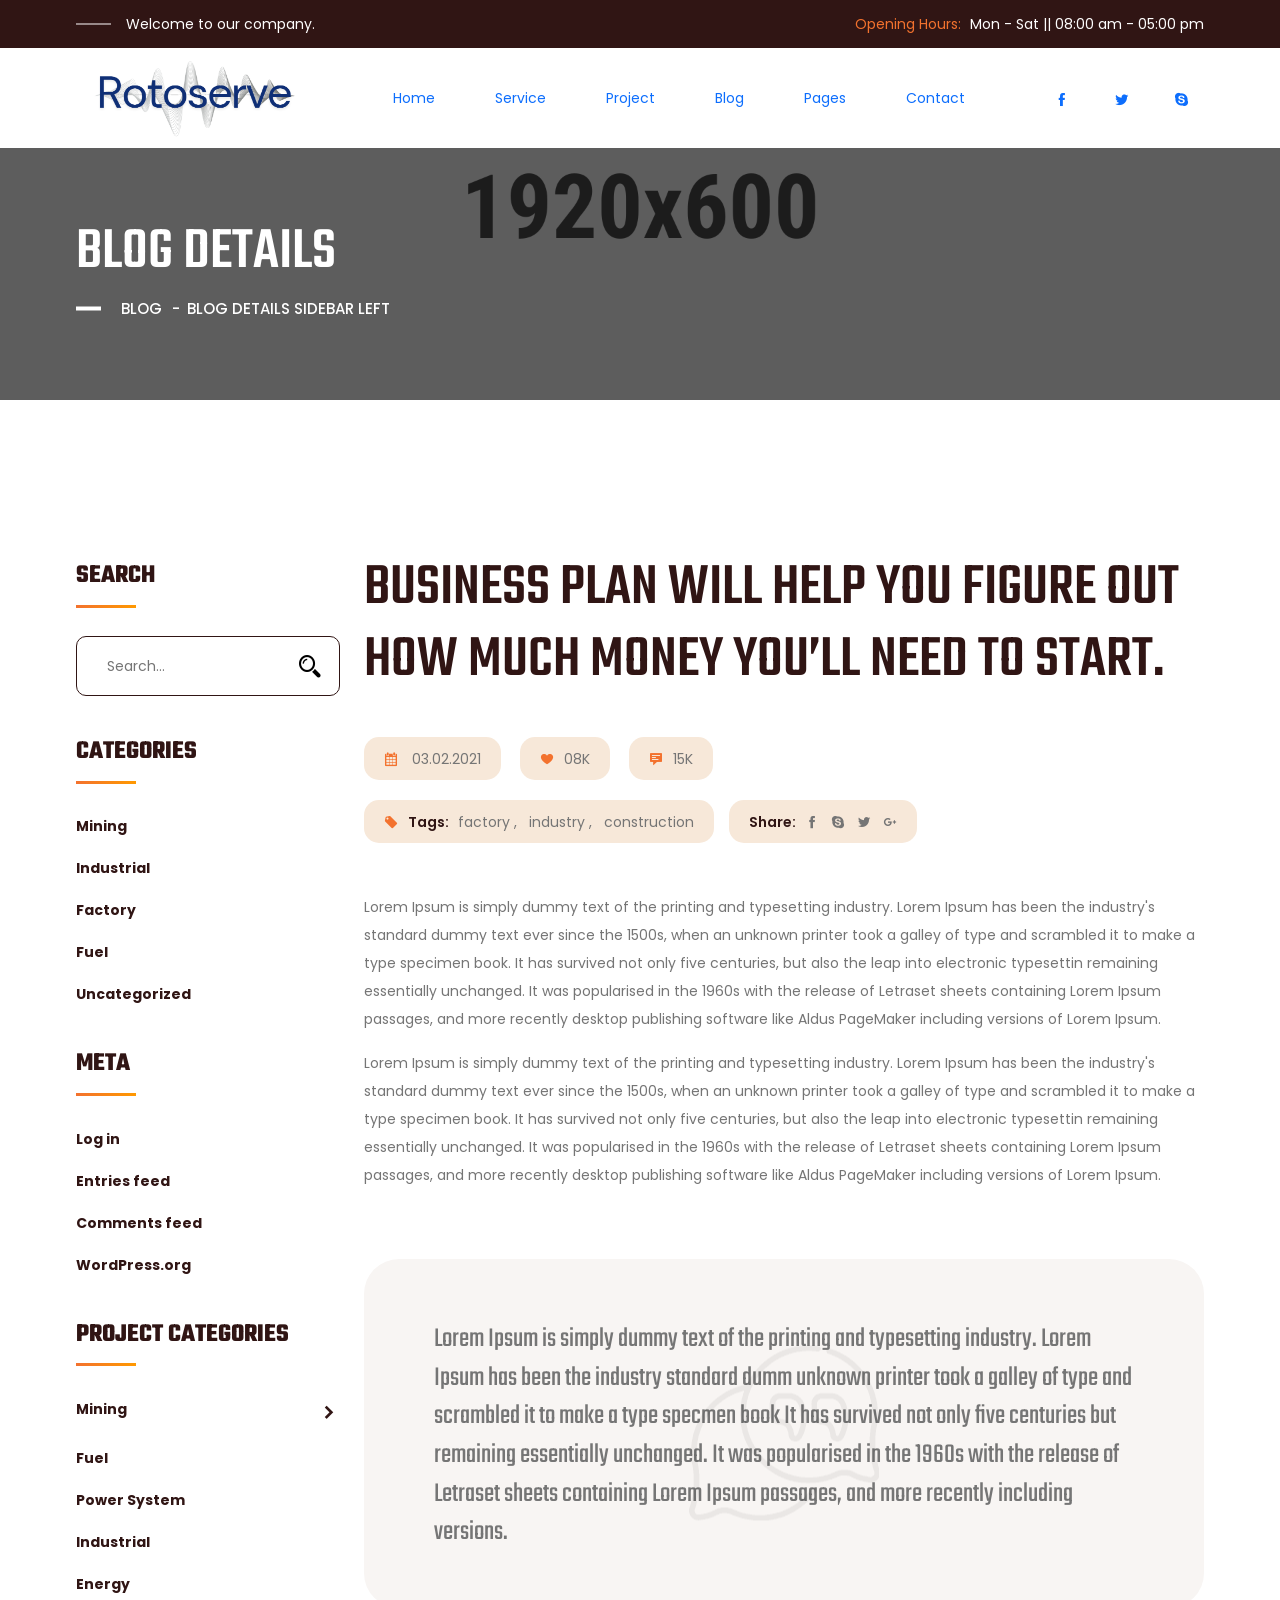
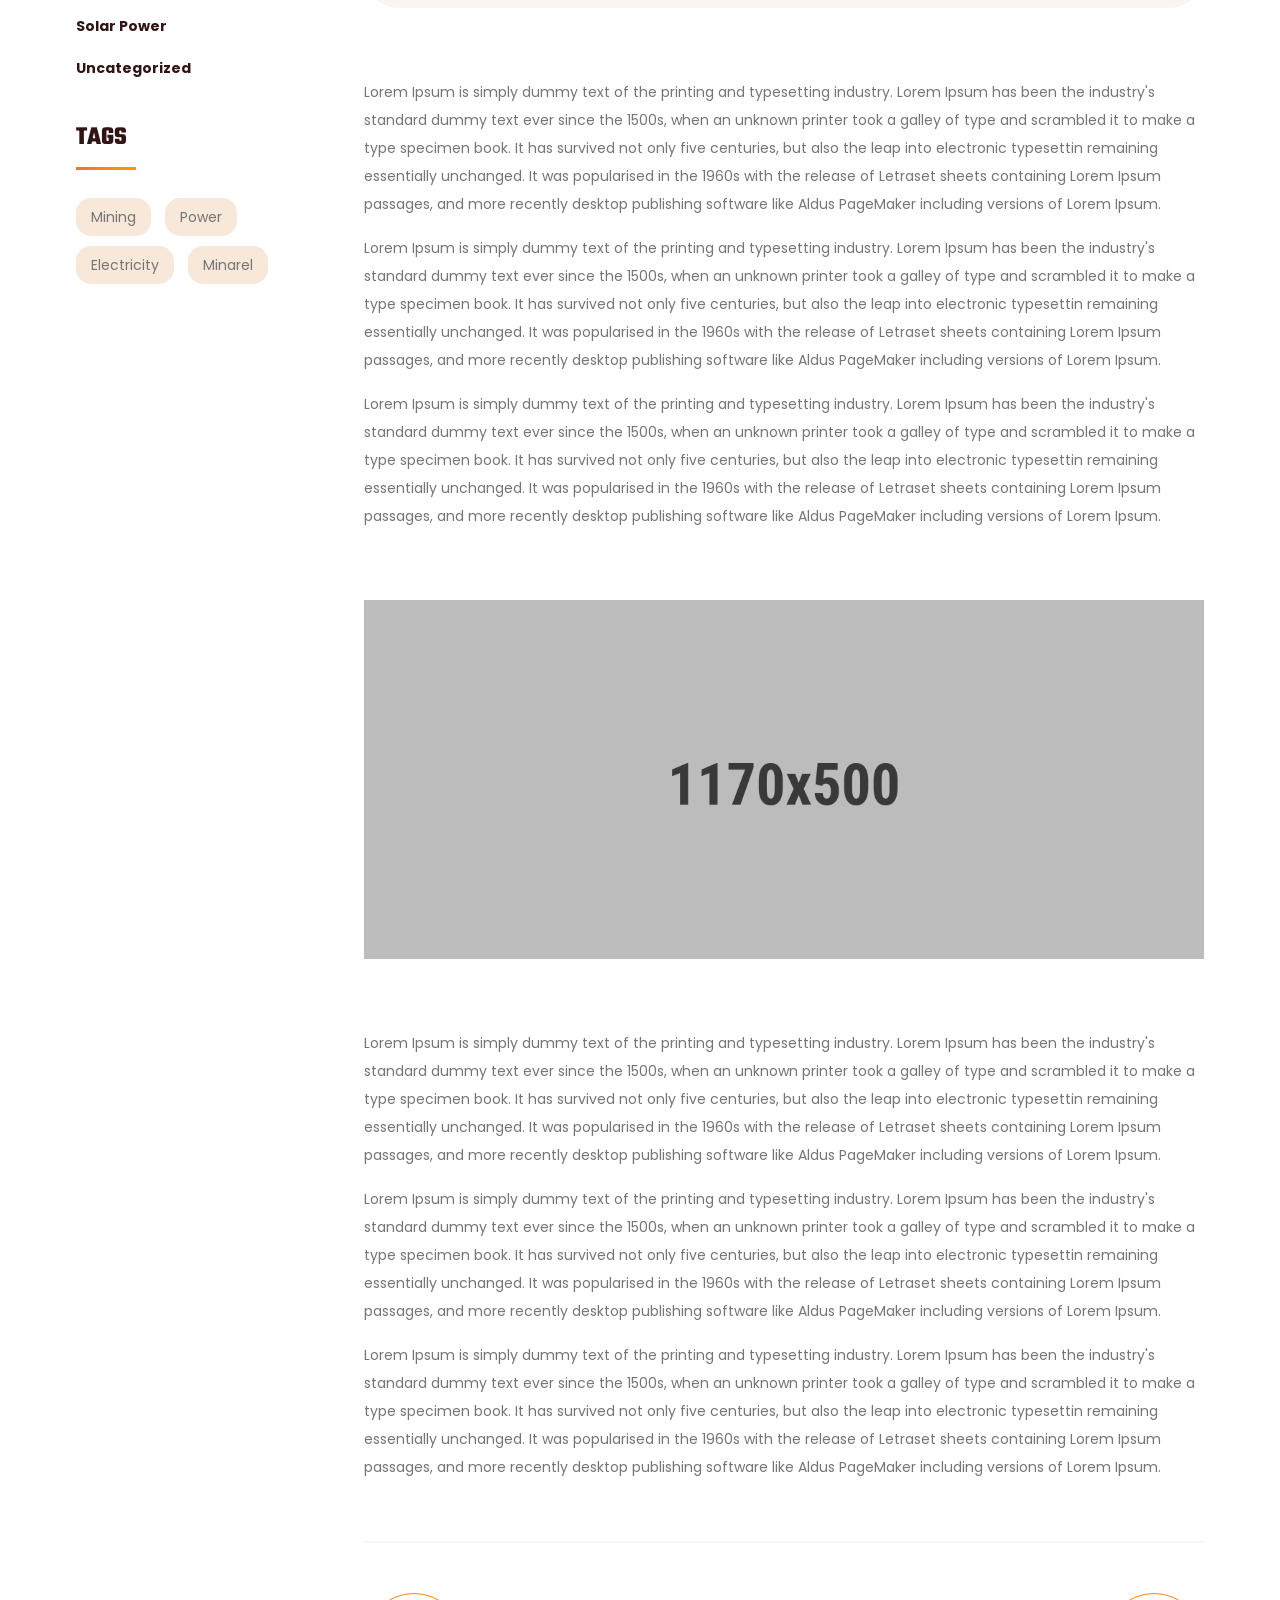
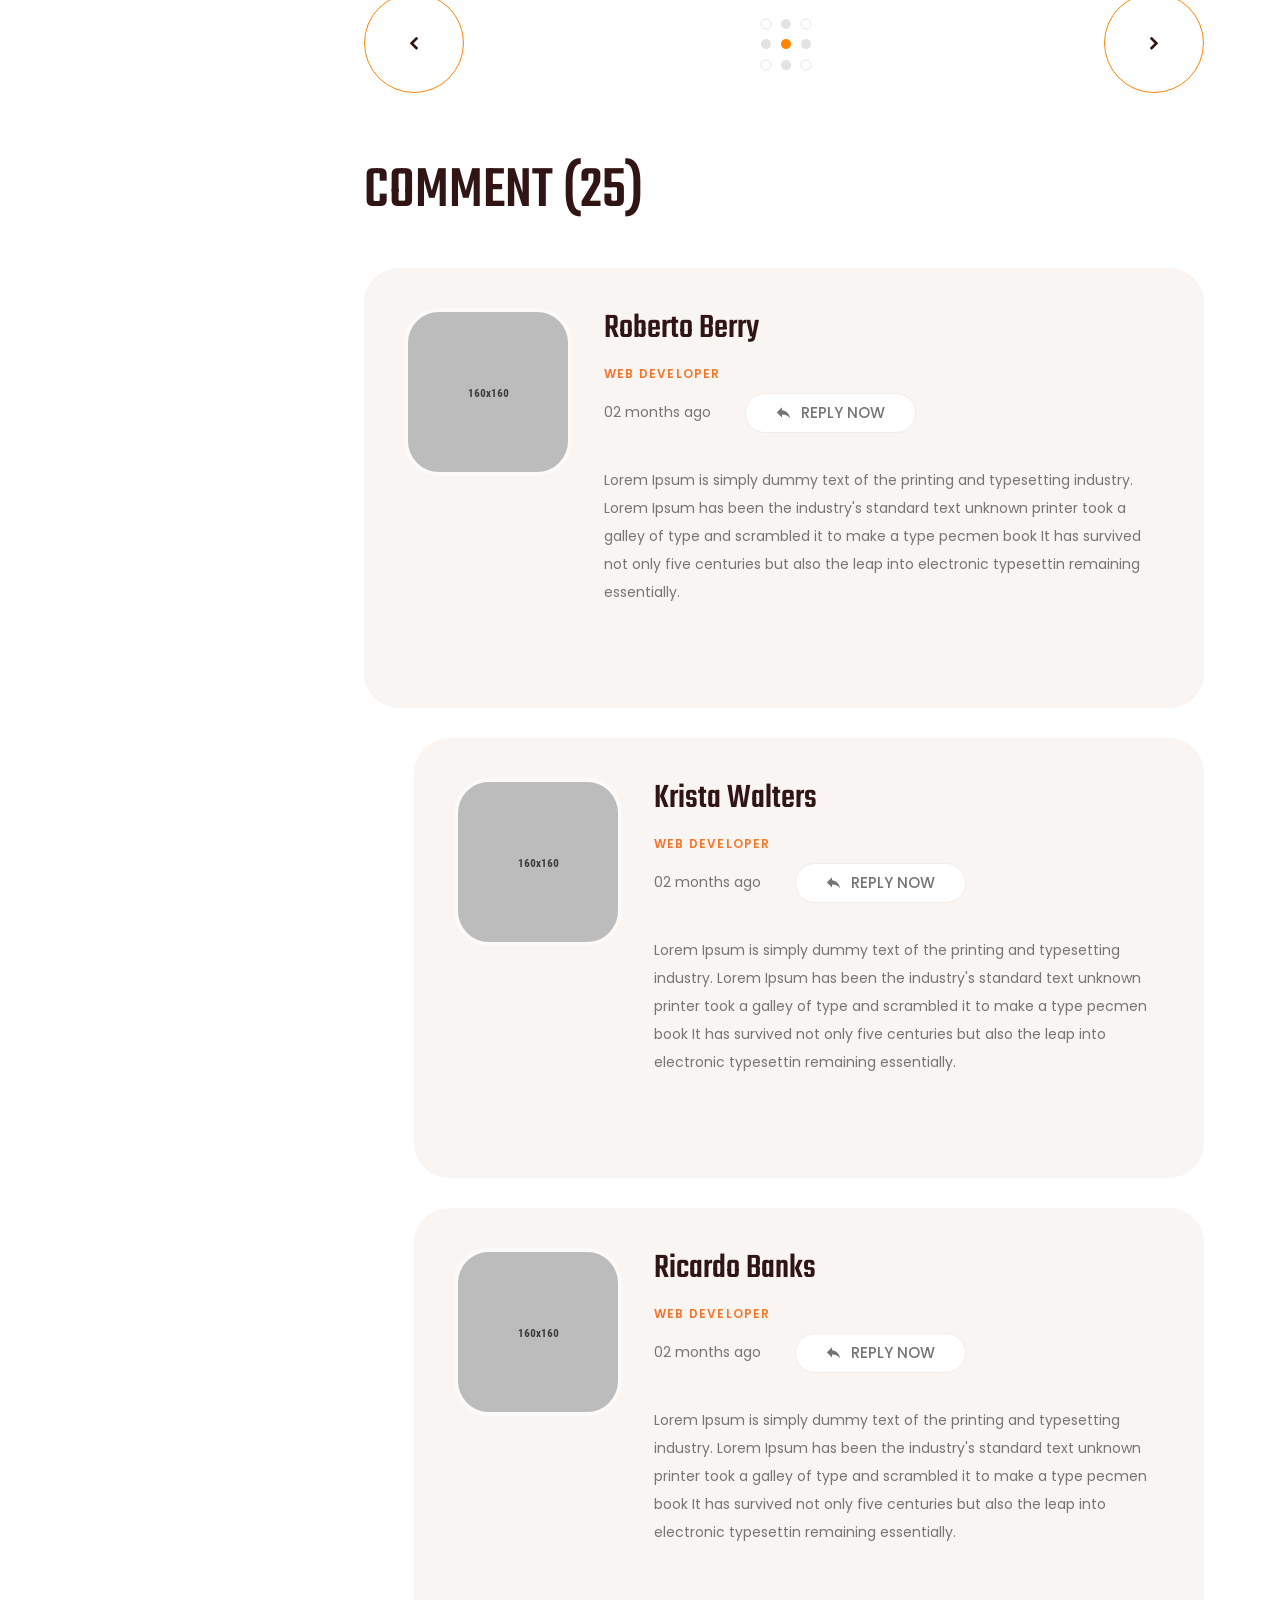
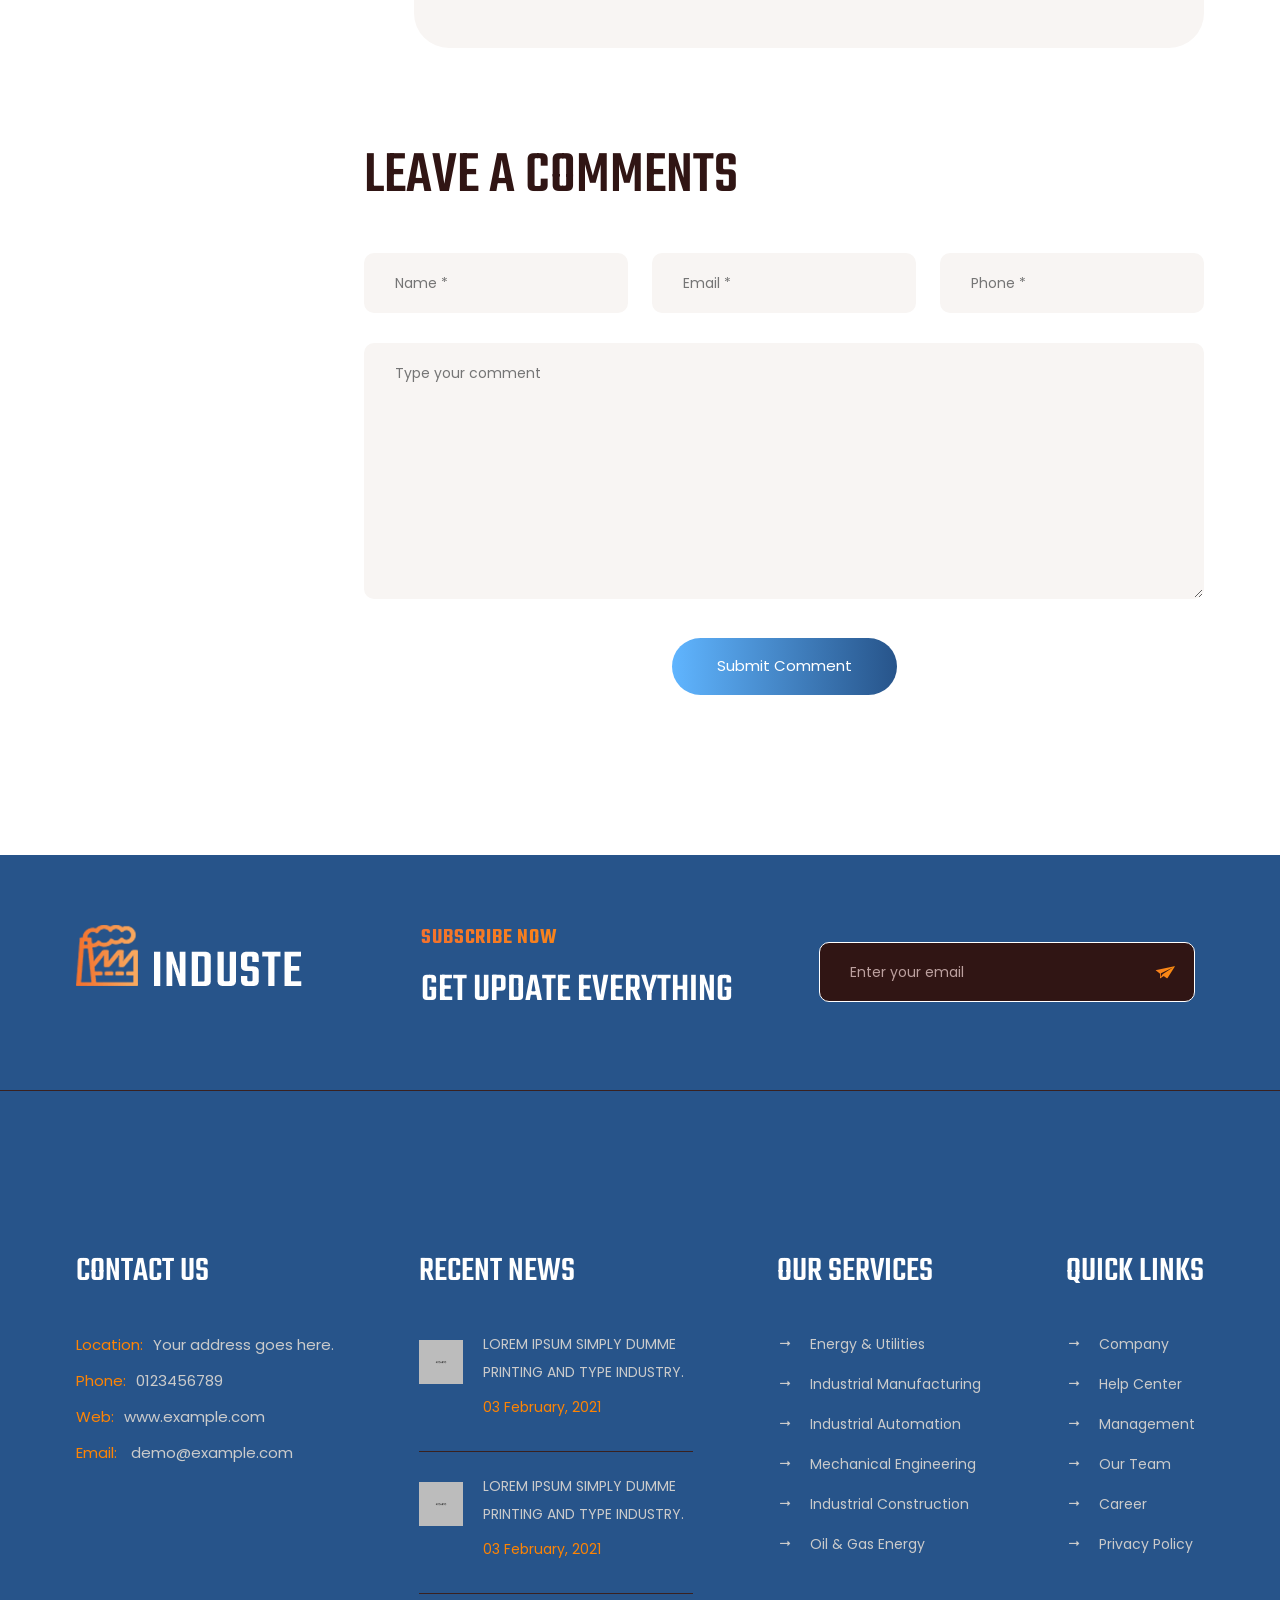
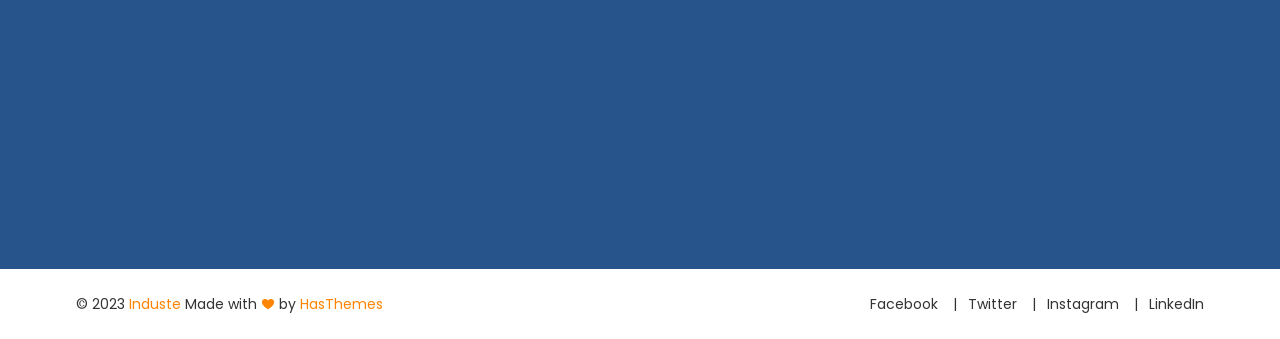
<file: blog-details-sidebar-left.html>
<!DOCTYPE html>
<html lang="zxx">

<head>
    <meta charset="UTF-8">
    <meta name="viewport" content="width=device-width, initial-scale=1.0">
    <meta http-equiv="X-UA-Compatible" content="ie=edge">
    <title> Industrial & Factory Bootstrap 5 Template</title>

    <!-- ::::::::::::::Favicon icon::::::::::::::-->
    <link rel="shortcut icon" href="assets/images/favicon.ico" type="image/png">

    <!-- Plugin CSS -->
    <link rel="stylesheet" href="assets/css/vendor/icofont.min.css">
    <link rel="stylesheet" href="assets/css/plugins/swiper-bundle.min.css">
    <link rel="stylesheet" href="assets/css/plugins/animate.css">
    <link rel="stylesheet" href="assets/css/plugins/nice-select.css">
    <link rel="stylesheet" href="assets/css/plugins/venobox.min.css">
    <link rel="stylesheet" href="assets/css/plugins/aos.min.css">
    <link rel="stylesheet" href="assets/css/style.css">
</head>

<body>

    <main class="main-wrapper">

        <!-- .....:::::: Start Header Section :::::.... -->
        <header class="header-section d-none d-lg-block">

            <!-- Start Header Top -->
            <div class="header-top">
                <div class="container">
                    <div class="row justify-content-between align-items-center">
                        <div class="col-auto">
                            <!-- Start Header Top Left  -->
                            <div class="header-top-left">
                                <p>Welcome to our company.</p>
                            </div>
                            <!-- End Header Top Left  -->
                        </div>
                        <div class="col-auto">
                            <!-- Start Header Top Right  -->
                            <div class="header-top-right">
                                <p> <span class="text">Opening Hours: </span> <span>Mon - Sat </span> || <span>08:00 am
                                        - 05:00 pm</span></p>
                            </div>
                            <!-- End Header Top Right  -->
                        </div>
                    </div>
                </div>
            </div>
            <!-- End Header Top -->

            <!-- Start Header Bottom -->
            <div class="header-bottom sticky-header">
                <div class="container">
                    <div class="row justify-content-between align-items-center">
                        <div class="col-auto">
                            <!-- Start Header Logo -->
                            <div class="logo"><a href="index.html"><img src="assets/images/logo/logo.png" alt=""></a>
                            </div>
                            <!-- End Header Logo -->
                        </div>
                        <div class="col-auto">
                            <!-- Start Header Logo -->
                            <ul class="header-nav">
                                <li><a href="index.html">Home</a></li>
                                <li class="has-dropdown">
                                    <a href="service-list.html">Service</a>
                                    <ul class="submenu">
                                        <li><a href="service-list.html">Services</a></li>
                                        <li><a href="service-details.html">Service Details</a></li>
                                    </ul>
                                </li>
                                <li class="has-dropdown">
                                    <a href="project-list.html">Project</a>
                                    <ul class="submenu">
                                        <li><a href="project-list.html">Project</a></li>
                                        <li><a href="project-details.html">Project Details</a></li>
                                    </ul>
                                </li>
                                <li class="has-dropdown">
                                    <a href="blog-list.html">Blog</a>
                                    <ul class="submenu">
                                        <li><a href="blog-list.html">Blog List Full Width</a></li>
                                        <li><a href="blog-list-sidebar-left.html">Blog List Left Sidebar</a></li>
                                        <li><a href="blog-list-sidebar-right.html">Blog List Right Sidebar</a></li>
                                        <li><a href="blog-details.html">Blog Details Full Width</a></li>
                                        <li><a href="blog-details-sidebar-left.html">Blog Details Left Sidebar</a></li>
                                        <li><a href="blog-details-sidebar-right.html">Blog Details Right Sidebar</a></li>
                                    </ul>
                                </li>
                                <li class="has-dropdown">
                                    <a href="#">Pages</a>
                                    <ul class="submenu">
                                        <li><a href="404-page.html">404 Page</a></li>
                                        <li><a href="price.html">Price</a></li>
                                        <li><a href="about.html">About Us</a></li>
                                    </ul>
                                </li>
                                <li><a href="contact.html">Contact</a></li>
                            </ul>
                            <!-- End Header Logo -->
                        </div>
                        <div class="col-auto">
                            <!-- Start Header Social Link -->
                            <ul class="social-link social-link-white">
                                <li><a target="_blank" href="https://example.com"><i class="icofont-facebook"></i></a>
                                </li>
                                <li><a target="_blank" href="https://example.com"><i class="icofont-twitter"></i></a>
                                </li>
                                <li><a target="_blank" href="https://example.com"><i class="icofont-skype"></i></a></li>
                            </ul>
                            <!-- Start Header Social Link -->
                        </div>
                    </div>
                </div>
            </div>
            <!-- End Header Bottom -->
        </header>
        <!-- .....:::::: End Header Section :::::.... -->

        <!-- .....:::::: Start Mobile Header Section :::::.... -->
        <div class="mobile-header d-block d-lg-none">
            <div class="container">
                <div class="row align-items-center justify-content-between">
                    <div class="col">
                        <div class="mobile-logo">
                        <a href="index.html"><img src="assets/images/logo/logo.png" alt=""></a>
                        </div>
                    </div>
                    <div class="col">
                        <div class="mobile-action-link text-end">
                        <a href="#mobile-menu-offcanvas" class="offcanvas-toggle offside-menu"><i class="icofont-navigation-menu"></i></a>
                        </div>
                    </div>
                </div>
            </div>
        </div>
        <!-- .....:::::: Start MobileHeader Section :::::.... -->

        <!--  Start Offcanvas Mobile Menu Section -->
        <div id="mobile-menu-offcanvas" class="offcanvas offcanvas-rightside offcanvas-mobile-menu-section">
            <!-- Start Offcanvas Header -->
            <div class="offcanvas-header text-end">
                <button class="offcanvas-close"><i class="icofont-close-line"></i></button>
            </div> <!-- End Offcanvas Header -->
            <!-- Start Offcanvas Mobile Menu Wrapper -->
            <div class="offcanvas-mobile-menu-wrapper">
                <!-- Start Mobile Menu  -->
                <div class="mobile-menu-bottom">
                    <!-- Start Mobile Menu Nav -->
                    <div class="offcanvas-menu">
                        <ul>
                            <li>
                                <a href="index.html"><span>Home</span></a>
                            </li>
                            <li>
                                <a href="#"><span>Services</span></a>
                                <ul class="mobile-sub-menu">
                                    <li><a href="service-list.html">Service List</a></li>
                                    <li><a href="service-details.html">Service Details</a></li>
                                </ul>
                            </li>
                            <li>
                                <a href="#"><span>Project</span></a>
                                <ul class="mobile-sub-menu">
                                    <li><a href="project-list.html">Project List</a></li>
                                    <li><a href="project-details.html">Project Details</a></li>
                                </ul>
                            </li>
                            <li>
                                <a href="#"><span>Blog</span></a>
                                <ul class="mobile-sub-menu">
                                    <li><a href="blog-list.html">Blog List Full Width</a></li>
                                    <li><a href="blog-list-sidebar-left.html">Blog List Left Sidebar</a></li>
                                    <li><a href="blog-list-sidebar-right.html">Blog List Right Sidebar</a></li>
                                    <li><a href="blog-details.html">Blog Details Full Width</a></li>
                                    <li><a href="blog-details-sidebar-left.html">Blog Details Left Sidebar</a></li>
                                    <li><a href="blog-details-sidebar-right.html">Blog Details Right Sidebar</a></li>
                                </ul>
                            </li>
                            <li>
                                <a href="#"><span>Pages</span></a>
                                <ul class="mobile-sub-menu">
                                    <li><a href="404-page.html">404 Page</a></li>
                                    <li><a href="price.html">Price</a></li>
                                    <li><a href="about.html">About Us</a></li>
                                </ul>
                            </li>
                            <li>
                                <a href="contact.html"><span>Contact</span></a>
                            </li>
                        </ul>
                    </div> <!-- End Mobile Menu Nav -->
                </div> <!-- End Mobile Menu -->

                <!-- Start Mobile contact Info -->
                <div class="mobile-contact-info text-center">
                    <ul class="social-link social-link-white">
                        <li><a target="_blank" href="https://example.com"><i class="icofont-facebook"></i></a>
                        </li>
                        <li><a target="_blank" href="https://example.com"><i class="icofont-twitter"></i></a>
                        </li>
                        <li><a target="_blank" href="https://example.com"><i class="icofont-skype"></i></a></li>
                    </ul>
                </div>
                <!-- End Mobile contact Info -->

            </div> <!-- End Offcanvas Mobile Menu Wrapper -->
        </div> 
        <!-- ...:::: End Offcanvas Mobile Menu Section:::... -->

        <!-- Offcanvas Overlay -->
        <div class="offcanvas-overlay"></div>

        <!-- .....:::::: Start Breadcrumb Section :::::.... -->
        <div class="breadcrumb-section">
            <div class="breadcrumb-wrapper">
                <div class="image"><img src="assets/images/background/breadcrumb.png" alt=""></div>
                <div class="container">
                    <div class="row">
                        <div class="col-12">
                            <div class="content">
                                <h2 class="title">Blog Details</h2>
                                <ol class="breadcrumb-link">
                                    <li><a href="blog-list.html">Blog</a></li>
                                    <li class="active" aria-current="page">Blog Details Sidebar Left</li>
                                </ol>
                            </div>
                        </div>
                    </div>
                </div>            
            </div>
        </div>
        <!-- .....:::::: End Breadcrumb Section :::::.... -->

         <!-- .....:::::: Start Blog Details Section :::::.... -->
         <div class="blog-details-section section-inner-gap">
             <div class="blog-details-box-wrapper">
                <div class="container">
                    <div class="row flex-lg-row flex-column-reverse">
                        <div class="col-lg-4 col-xl-3">
                            <!-- Start Sidebar Area -->
                            <div class="siderbar-section">
        
                                <!-- Start Single Sidebar Widget -->
                                <div class="sidebar-single-widget">
                                    <h6 class="sidebar-title">Search</h6>
                                    <div class="default-search-style">
                                        <input class="default-search-style-input-box" type="search" placeholder="Search...">
                                        <button class="default-search-style-input-btn" type="submit"><i class="icofont-search-2"></i></button>
                                    </div>
                                </div> <!-- End Single Sidebar Widget -->
        
                                <!-- Start Single Sidebar Widget -->
                                <div class="sidebar-single-widget">
                                    <h6 class="sidebar-title">CATEGORIES</h6>
                                    <div class="sidebar-content">
                                        <ul class="sidebar-menu">
                                            <li><a href="#">Mining</a></li>
                                            <li><a href="#">Industrial</a></li>
                                            <li><a href="#">Factory</a></li>
                                            <li><a href="#">Fuel</a></li>
                                            <li><a href="#"> Uncategorized</a></li>
                                        </ul>
                                    </div>
                                </div> <!-- End Single Sidebar Widget -->
        
                                <!-- Start Single Sidebar Widget -->
                                <div class="sidebar-single-widget">
                                    <h6 class="sidebar-title">Meta</h6>
                                    <div class="sidebar-content">
                                        <ul class="sidebar-menu">
                                            <li><a href="#">Log in</a></li>
                                            <li><a href="#">Entries feed</a></li>
                                            <li><a href="#">Comments feed</a></li>
                                            <li><a href="#">WordPress.org</a></li>
                                        </ul>
                                    </div>
                                </div> <!-- End Single Sidebar Widget -->
        
                                <!-- Start Single Sidebar Widget -->
                                <div class="sidebar-single-widget">
                                    <h6 class="sidebar-title">Project CATEGORIES</h6>
                                    <div class="sidebar-content">
                                        <ul class="sidebar-menu">
                                            <li>
                                                <ul class="sidebar-menu-collapse">
                                                    <!-- Start Single Menu Collapse List -->
                                                    <li class="sidebar-menu-collapse-list">
                                                        <div class="accordion">
                                                            <a href="#"  class="accordion-title collapsed" data-bs-toggle="collapse" data-bs-target="#men-fashion" aria-expanded="false">Mining <i class="icofont-simple-right"></i></a>
                                                            <div id="men-fashion" class="collapse">
                                                                <ul class="accordion-category-list">
                                                                    <li><a href="#">Coal</a></li>
                                                                    <li><a href="#">Diamond</a></li>
                                                                    <li><a href="#">Gold</a></li>
                                                                    <li><a href="#">Silver</a></li>
                                                                </ul>
                                                            </div>
                                                        </div>
                                                    </li> <!-- End Single Menu Collapse List -->
                                                </ul>
                                            </li>
                                            <li><a href="#">Fuel</a></li>
                                            <li><a href="#"> Power System</a></li>
                                            <li><a href="#">Industrial</a></li>
                                            <li><a href="#">Energy</a></li>
                                            <li><a href="#">Solar Power</a></li>
                                            <li><a href="#"> Uncategorized</a></li>
                                        </ul>
                                    </div>
                                </div> <!-- End Single Sidebar Widget -->
    
                                <!-- Start Single Sidebar Widget -->
                                <div class="sidebar-single-widget">
                                    <h6 class="sidebar-title">Tags</h6>
                                    <div class="sidebar-content">
                                        <div class="tag-link">
                                            <a href="#">Mining</a>
                                            <a href="#">Power</a>
                                            <a href="#">Electricity</a>
                                            <a href="#">Minarel</a>
                                        </div>
                                    </div>
                                </div> <!-- End Single Sidebar Widget -->
        
                            </div> <!-- End Sidebar Area -->
                        </div>
                        <div class="col-lg-8 col-xl-9">
                            <!-- Start Section Content -->
                            <div class="section-content section-content-space-small">
                                <h3 class="sub-title">Business plan will help you figure out how much money you’ll need to start.</h3>
                            </div>
                            <!-- End Section Content -->

                            <!-- Start Meta Group -->
                            <div class="meta-group d-flex justify-content-between flex-wrap mb-6">
                                <!-- Left Side Meta -->
                                <div class="meta-group-left">
                                    <ul class="blog-meta meta-box">
                                        <li><a href="#" class="date icon-space-right"><i  class="icofont-ui-calendar"></i> <span
                                            class="text">03.02.2021</span></a></li>
                                        <li><a href="#" class="like icon-space-right"><i
                                            class="icofont-heart"></i><span class="text">08K</span></a></li>
                                        <li><a href="#" class="comment icon-space-right"><i
                                            class="icofont-comment"></i><span class="text">15K</span></a></li>
                                    </ul>
                                </div>
                                <div class="meta-group-right">
                                    <ul class="meta-box d-flex flex-wrap">
                                        <li class="blog-tag meta-box-content">
                                            <span class="title icon-space-right"><i class="icofont-tag"></i>Tags:</span>
                                            <ul class="list-item">
                                                <li><a href="#">factory ,</a></li>
                                                <li><a href="#">industry ,</a></li>
                                                <li><a href="#">construction</a></li>
                                            </ul>
                                        </li>
                                        <li class="blog-social-link meta-box-content">
                                            <span class="title icon-space-right">Share:</span>
                                            <ul class="list-item">
                                                <li><a href="https://www.example.com" target="_blank"><i class="icofont-facebook"></i></a></li>
                                                <li><a href="https://www.example.com" target="_blank"><i class="icofont-skype"></i></a></li>
                                                <li><a href="https://www.example.com" target="_blank"><i class="icofont-twitter"></i></a></li>
                                                <li><a href="https://www.example.com" target="_blank"><i class="icofont-google-plus"></i></a></li>
                                            </ul>
                                        </li>
                                    </ul>
                                </div>
                            </div>
                            <!-- End Meta Group -->

                            <!-- Start Default Content -->
                            <div class="default-content border-bottom-thik">
                                <p>Lorem Ipsum is simply dummy text of the printing and typesetting industry. Lorem Ipsum has been the industry's standard dummy text ever since the 1500s, when an unknown printer took a galley of type and scrambled it to make a type specimen book. It has survived not only five centuries, but also the leap into electronic typesettin remaining essentially unchanged. It was popularised in the 1960s with the release of Letraset sheets containing Lorem Ipsum passages, and more recently desktop publishing software like Aldus PageMaker including versions of Lorem Ipsum.</p>
                                
                                <p>Lorem Ipsum is simply dummy text of the printing and typesetting industry. Lorem Ipsum has been the industry's standard dummy text ever since the 1500s, when an unknown printer took a galley of type and scrambled it to make a type specimen book. It has survived not only five centuries, but also the leap into electronic typesettin remaining essentially unchanged. It was popularised in the 1960s with the release of Letraset sheets containing Lorem Ipsum passages, and more recently desktop publishing software like Aldus PageMaker including versions of Lorem Ipsum.</p>
                                
                                <div class="blog-quote section-inner-bg m-tb-70">
                                <h4 class="blog-quote-text">
                                    Lorem Ipsum is simply dummy text of the printing and typesetting industry. Lorem Ipsum has been the industry standard dumm
                                    unknown printer took a galley of type and scrambled it to make a type specmen book It has survived not only five centuries but
                                    remaining essentially unchanged. It was popularised in the 1960s with the release of Letraset sheets containing Lorem Ipsum
                                    passages, and more recently including versions.
                                </h4> 
                                </div>

                                <p>Lorem Ipsum is simply dummy text of the printing and typesetting industry. Lorem Ipsum has been the industry's standard dummy text ever since the 1500s, when an unknown printer took a galley of type and scrambled it to make a type specimen book. It has survived not only five centuries, but also the leap into electronic typesettin remaining essentially unchanged. It was popularised in the 1960s with the release of Letraset sheets containing Lorem Ipsum passages, and more recently desktop publishing software like Aldus PageMaker including versions of Lorem Ipsum.</p>
                                
                                <p>Lorem Ipsum is simply dummy text of the printing and typesetting industry. Lorem Ipsum has been the industry's standard dummy text ever since the 1500s, when an unknown printer took a galley of type and scrambled it to make a type specimen book. It has survived not only five centuries, but also the leap into electronic typesettin remaining essentially unchanged. It was popularised in the 1960s with the release of Letraset sheets containing Lorem Ipsum passages, and more recently desktop publishing software like Aldus PageMaker including versions of Lorem Ipsum.</p>
                                
                                <p>Lorem Ipsum is simply dummy text of the printing and typesetting industry. Lorem Ipsum has been the industry's standard dummy text ever since the 1500s, when an unknown printer took a galley of type and scrambled it to make a type specimen book. It has survived not only five centuries, but also the leap into electronic typesettin remaining essentially unchanged. It was popularised in the 1960s with the release of Letraset sheets containing Lorem Ipsum passages, and more recently desktop publishing software like Aldus PageMaker including versions of Lorem Ipsum.</p>

                                <div class="image img-responsive m-tb-70">
                                    <img src="assets/images/blog/blog-single-1.png" alt="">
                                </div>

                                <p>Lorem Ipsum is simply dummy text of the printing and typesetting industry. Lorem Ipsum has been the industry's standard dummy text ever since the 1500s, when an unknown printer took a galley of type and scrambled it to make a type specimen book. It has survived not only five centuries, but also the leap into electronic typesettin remaining essentially unchanged. It was popularised in the 1960s with the release of Letraset sheets containing Lorem Ipsum passages, and more recently desktop publishing software like Aldus PageMaker including versions of Lorem Ipsum.</p>
                                
                                <p>Lorem Ipsum is simply dummy text of the printing and typesetting industry. Lorem Ipsum has been the industry's standard dummy text ever since the 1500s, when an unknown printer took a galley of type and scrambled it to make a type specimen book. It has survived not only five centuries, but also the leap into electronic typesettin remaining essentially unchanged. It was popularised in the 1960s with the release of Letraset sheets containing Lorem Ipsum passages, and more recently desktop publishing software like Aldus PageMaker including versions of Lorem Ipsum.</p>
                                
                                <p>Lorem Ipsum is simply dummy text of the printing and typesetting industry. Lorem Ipsum has been the industry's standard dummy text ever since the 1500s, when an unknown printer took a galley of type and scrambled it to make a type specimen book. It has survived not only five centuries, but also the leap into electronic typesettin remaining essentially unchanged. It was popularised in the 1960s with the release of Letraset sheets containing Lorem Ipsum passages, and more recently desktop publishing software like Aldus PageMaker including versions of Lorem Ipsum.</p>
                            </div>
                            <!-- End Default Content -->

                            <!-- Start Data Nav Arrow - Prev, Next -->
                            <div class="data-nav-arrow-box m-tb-70">
                                <a href="#" class="data-nav-arrow prev"><i class="icofont-simple-left"></i></a>
                                <a href="#" class="data-nav-arrow next"><i class="icofont-simple-right"></i></a>
                            </div>
                            <!-- End Data Nav Arrow - Prev, Next -->

                            <!--  Start Comment Area-->
                            <div class="comment-area ">
                                <div class="row">
                                    <div class="col-12">
                                        <!-- Start Section Content -->
                                        <div class="section-content section-content-space-small">
                                            <h3 class="sub-title">COMMENT (25)</h3>
                                        </div>
                                        <!-- End Section Content -->
                                    </div>
                                </div>

                                <div class="comment-wrapper">
                                <div class="row">
                                    <div class="col-12">
                                        <ul class="comment-group">
                                            <li class="comment-single-item">
                                                <div class="comment-box d-flex flex-column flex-lg-row align-items-start">
                                                    <div class="image">
                                                        <img src="assets/images/user/user-1.png" alt="">
                                                    </div>
                                                    <div class="content">
                                                        <div class="top d-flex flex-column flex-xxl-row justify-content-between align-items-xxl-center">
                                                            <div class="user-profile left">
                                                                <h3 class="name">Roberto Berry</h3>
                                                                <p class="designation text-gradient">WEB DEVELOPER</p>
                                                            </div>
                                                            <div class="right">
                                                                <span class="comment-time">02 months ago</span>
                                                                <a href="#" class="btn btn-sm btn-outline-secondary text-uppercase icon-space-right"><i class="icofont-reply"></i>REPLY NOW</a>
                                                            </div>
                                                        </div>
                                                        <div class="bottom">
                                                            <div class="default-content">
                                                                <p>Lorem Ipsum is simply dummy text of the printing and typesetting industry. Lorem Ipsum has been the industry's standard text unknown printer took a galley of type and scrambled it to make a type pecmen book It has survived not only five centuries but also the leap into electronic typesettin remaining essentially.</p>
                                                            </div>
                                                        </div>
                                                    </div>
                                                </div>
                                            </li>
                                            <li class="comment-single-item comment-single-item-reply">
                                                <div class="comment-box d-flex flex-column flex-lg-row align-items-start">
                                                    <div class="image">
                                                        <img src="assets/images/user/user-2.png" alt="">
                                                    </div>
                                                    <div class="content">
                                                        <div class="top d-flex flex-column flex-xxl-row justify-content-between align-items-xxl-start">
                                                            <div class="user-profile left">
                                                                <h3 class="name">Krista Walters</h3>
                                                                <p class="designation text-gradient">WEB DEVELOPER</p>
                                                            </div>
                                                            <div class="right">
                                                                <span class="comment-time">02 months ago</span>
                                                                <a href="#" class="btn btn-sm btn-outline-secondary text-uppercase icon-space-right"><i class="icofont-reply"></i>REPLY NOW</a>
                                                            </div>
                                                        </div>
                                                        <div class="bottom">
                                                            <div class="default-content">
                                                                <p>Lorem Ipsum is simply dummy text of the printing and typesetting industry. Lorem Ipsum has been the industry's standard text unknown printer took a galley of type and scrambled it to make a type pecmen book It has survived not only five centuries but also the leap into electronic typesettin remaining essentially.</p>
                                                            </div>
                                                        </div>
                                                    </div>
                                                </div>
                                            </li>
                                            <li class="comment-single-item comment-single-item-reply">
                                                <div class="comment-box d-flex flex-column flex-lg-row align-items-start">
                                                    <div class="image">
                                                        <img src="assets/images/user/user-3.png" alt="">
                                                    </div>
                                                    <div class="content">
                                                        <div class="top d-flex flex-column flex-xxl-row justify-content-between align-items-xxl-start">
                                                            <div class="user-profile left">
                                                                <h3 class="name">Ricardo Banks</h3>
                                                                <p class="designation text-gradient">WEB DEVELOPER</p>
                                                            </div>
                                                            <div class="right">
                                                                <span class="comment-time">02 months ago</span>
                                                                <a href="#" class="btn btn-sm btn-outline-secondary text-uppercase icon-space-right"><i class="icofont-reply"></i>REPLY NOW</a>
                                                            </div>
                                                        </div>
                                                        <div class="bottom">
                                                            <div class="default-content">
                                                                <p>Lorem Ipsum is simply dummy text of the printing and typesetting industry. Lorem Ipsum has been the industry's standard text unknown printer took a galley of type and scrambled it to make a type pecmen book It has survived not only five centuries but also the leap into electronic typesettin remaining essentially.</p>
                                                            </div>
                                                        </div>
                                                    </div>
                                                </div>
                                            </li>
                                        </ul>
                                    </div>
                                </div>
                                </div>
                            </div>
                            <!-- End Comment  Area-->

                            <!--  Start Comments Form -->
                            <div class="comment-form p-t-100">
                                <div class="row">
                                    <div class="col-12">
                                        <!-- Start Section Content -->
                                        <div class="section-content section-content-space-small">
                                            <h3 class="sub-title">LEAVE A COMMENTS</h3>
                                        </div>
                                        <!-- End Section Content -->
                                    </div>
                                    <div class="col-12">
                                        <div class="default-form-wrapper">
                                            <form class="form-group" action="#" method="post">
                                                <div class="row mb-n6">
                                                    <div class="col-xl-4 col-md-4 col-12 mb-6">
                                                        <!-- Start Form Group Single Item -->
                                                        <div class="form-group-single-item form-group-single-item-inner-bg">
                                                            <input type="text" placeholder="Name *" required="required">
                                                        </div>
                                                        <!-- End Form Group Single Item -->
                                                    </div>
                                                    <div class="col-xl-4 col-md-4 col-12 mb-6">
                                                        <!-- Start Form Group Single Item -->
                                                        <div class="form-group-single-item form-group-single-item-inner-bg">
                                                            <input id="email" type="email" placeholder="Email *" required="required">
                                                        </div>
                                                        <!-- End Form Group Single Item -->
                                                    </div>
                                                    <div class="col-xl-4 col-md-4 col-12 mb-6">
                                                        <!-- Start Form Group Single Item -->
                                                        <div class="form-group-single-item form-group-single-item-inner-bg">
                                                            <input id="phone" type="tel" placeholder="Phone *" required="required">
                                                        </div>
                                                        <!-- End Form Group Single Item -->
                                                    </div>
                                                    <div class="col-12 mb-6">
                                                        <!-- Start Form Group Single Item -->
                                                        <div class="form-group-single-item form-group-single-item-inner-bg">
                                                            <textarea rows="8" placeholder="Type your comment"></textarea>
                                                        </div>
                                                        <!-- End Form Group Single Item -->
                                                    </div>
                                                    <div class="col-12 mb-6 text-center">
                                                        <button type="submit" class="btn btn-lg btn-primary"> Submit Comment </button>
                                                    </div>
                                                </div>
                                            </form>
                                        </div>
                                    </div>
                                </div>
                            </div>
                            <!--  End Comments Section  -->
                        </div>
                    </div>
                </div>
             </div>
         </div>
         <!-- .....:::::: End Blog Details Section :::::.... -->
         

        <!-- .....:::::: Start Footer Section :::::.... -->
        <footer class="footer-section footer-bg">
            <!-- Start Footer Top -->
            <div class="footer-top">
                <div class="container">
                    <div class="footer-top-wrapper">
                        <!-- Start Footer Logo -->
                        <a href="index.html" class="logo">
                            <img class="img-fluid" src="assets/images/logo/logo-dark.png" alt="">
                        </a>
                        <!-- End Footer Logo -->

                        <!-- Start Footer Newsletter -->
                        <div class="newsletter">
                            <div class="content">
                                <h4 class="title-tag text-gradient">SUBSCRIBE NOW</h4>
                                <h3 class="sub-title">GET UPDATE EVERYTHING</h3>
                            </div>
                            <div class="newsletter-form">
                                <form class="newsletter-form-group" action="#" method="post">
                                    <input type="email" placeholder="Enter your email" required>
                                    <button class="newsletter-submit-btn text-gradient" type="submit"><i class="icofont-paper-plane"></i></button>
                                </form>
                            </div>
                        </div>
                        <!-- Start Footer Newsletter -->
                        <!-- <div class="bg-color-dark-red"></div> -->
                    </div>
                </div>
                <div class="bg-color-bold-red"></div>
            </div>
            <!-- Start Footer Top -->

            <!-- Start Footer Center -->
            <div class="footer-center section-top-space">
                <div class="container">
                    <div class="row justify-content-xl-between">
                        <div class="col-xl-auto col-md-6 col-12">
                            <div class="footer-widget-single-item">
                                <h3 class="title">CONTACT US</h3>

                                <ul class="footer-about">
                                    <li>
                                        <div class="text"><span class="text-marker">Location:</span>Your address goes here.</div>
                                    </li>
                                    <li>
                                        <div class="text"><span class="text-marker">Phone:</span><a href="tel:+0123456789">0123456789</a></div>
                                    </li>
                                    <li>
                                        <div class="text"><span class="text-marker">Web:</span><a href="https://www.example.com">www.example.com</a></div>
                                    </li>
                                    <li>
                                        <div class="text"><span class="text-marker">Email:</span> <a href="mailto:demo@example.com">demo@example.com</a> </div>
                                    </li>
                                </ul>
                            </div>
                        </div>
                        <div class="col-xl-auto col-md-6 col-12">
                            <div class="footer-widget-single-item">
                                <h3 class="title">RECENT NEWS</h3>

                                <ul class="footer-blog">
                                    <li>
                                        <a href="blog-details.html" class="image">
                                            <img src="assets/images/blog/blog-list-img-1.png" alt="">
                                        </a>
                                        <div class="content">
                                            <a class="title" href="blog-details.html">Lorem Ipsum simply dumme printing and type industry.</a>
                                            <span class="date">03 February, 2021</span>
                                        </div>
                                    </li>
                                    <li>
                                        <a href="blog-details.html" class="image">
                                            <img src="assets/images/blog/blog-list-img-1.png" alt="">
                                        </a>
                                        <div class="content">
                                            <a class="title" href="blog-details.html">Lorem Ipsum simply dumme printing and type industry.</a>
                                            <span class="date">03 February, 2021</span>
                                        </div>
                                    </li>
                                    
                                </ul>
                            </div>
                        </div>
                        <div class="col-xl-auto col-md-6 col-12">
                            <div class="footer-widget-single-item">
                                <h3 class="title">OUR SERVICES</h3>
                                <ul class="footer-nav">
                                    <li><a href="#">Energy & Utilities</a></li>
                                    <li><a href="#">Industrial Manufacturing</a></li>
                                    <li><a href="#">Industrial Automation</a></li>
                                    <li><a href="#">Mechanical Engineering</a></li>
                                    <li><a href="#">Industrial Construction</a></li>
                                    <li><a href="#">Oil & Gas Energy</a></li>
                                </ul>
                            </div>
                        </div>
                        <div class="col-xl-auto col-md-6 col-12">
                            <div class="footer-widget-single-item">
                                <h3 class="title">QUICK LINKS</h3>
                                <ul class="footer-nav">
                                    <li><a href="#">Company</a></li>
                                    <li><a href="#">Help Center</a></li>
                                    <li><a href="#">Management</a></li>
                                    <li><a href="#">Our Team</a></li>
                                    <li><a href="#">Career</a></li>
                                    <li><a href="#">Privacy Policy</a></li>
                                </ul>
                            </div>
                        </div>
                    </div>
                </div>
            </div>
            <!-- Start Footer Center -->

            <!-- Start Footer Bottom -->
            <div class="footer-bottom ">
                <div class="container">
                    <div class="row justify-content-md-between justify-content-center align-items-center flex-column-reverse flex-md-row">
                        <div class="col-auto">
                            <div class="footer-bottom-left">
                                <div class="footer-copyright">
                                    <p class="copyright-text">&copy; 2023 <a href="index.html">Induste</a> Made with <i class="icofont-heart"></i> by <a href="https://hasthemes.com/" target="_blank">HasThemes</a> </p>
                                </div>
                            </div>
                        </div>
                        <div class="col-auto">
                            <div class="footer-bottom-right">
                                <ul class="footer-soacial">
                                    <li><a href="https://www.example.com" target="_blank">Facebook</a></li>
                                    <li><a href="https://www.example.com" target="_blank">Twitter</a></li>
                                    <li><a href="https://www.example.com" target="_blank">Instagram</a></li>
                                    <li><a href="https://www.example.com" target="_blank">LinkedIn</a></li>
                                </ul>
                            </div>
                        </div>
                    </div>
                </div>
            </div>
            <!-- Start Footer Bottom -->
        </footer>
        <!-- .....:::::: End Footer Section :::::.... -->

    </main>

    <!-- material-scrolltop button -->
    <button class="material-scrolltop" type="button"></button>


    <!-- ::::::::::::::All JS Files here :::::::::::::: -->
    <script src="assets/js/vendor/modernizr-3.11.2.min.js"></script>
    <script src="assets/js/vendor/jquery-3.6.0.min.js"></script>
    <script src="assets/js/vendor/jquery-migrate-3.3.0.min.js"></script>
    <script src="assets/js/vendor/bootstrap.min.js"></script>
    <script src="assets/js/vendor/jquery-ui.min.js"></script>

    <!--Plugins JS-->
    <script src="assets/js/plugins/swiper-bundle.min.js"></script>
    <script src="assets/js/plugins/material-scrolltop.js"></script>
    <script src="assets/js/plugins/jquery.nice-select.min.js"></script>
    <script src="assets/js/plugins/images-loaded.min.js"></script>
    <script src="assets/js/plugins/isotope.pkgd.min.js"></script>
    <script src="assets/js/plugins/venobox.min.js"></script>
    <script src="assets/js/plugins/aos.min.js"></script>
    <script src="assets/js/plugins/parallax.js"></script>
    <script src="assets/js/plugins/ajax-mail.js"></script>
    <script src="assets/js/plugins/waypoint.js"></script>
    <script src="assets/js/plugins/counter.js"></script>
    <script src="assets/js/main.js"></script>

</body>

</html>
</file>
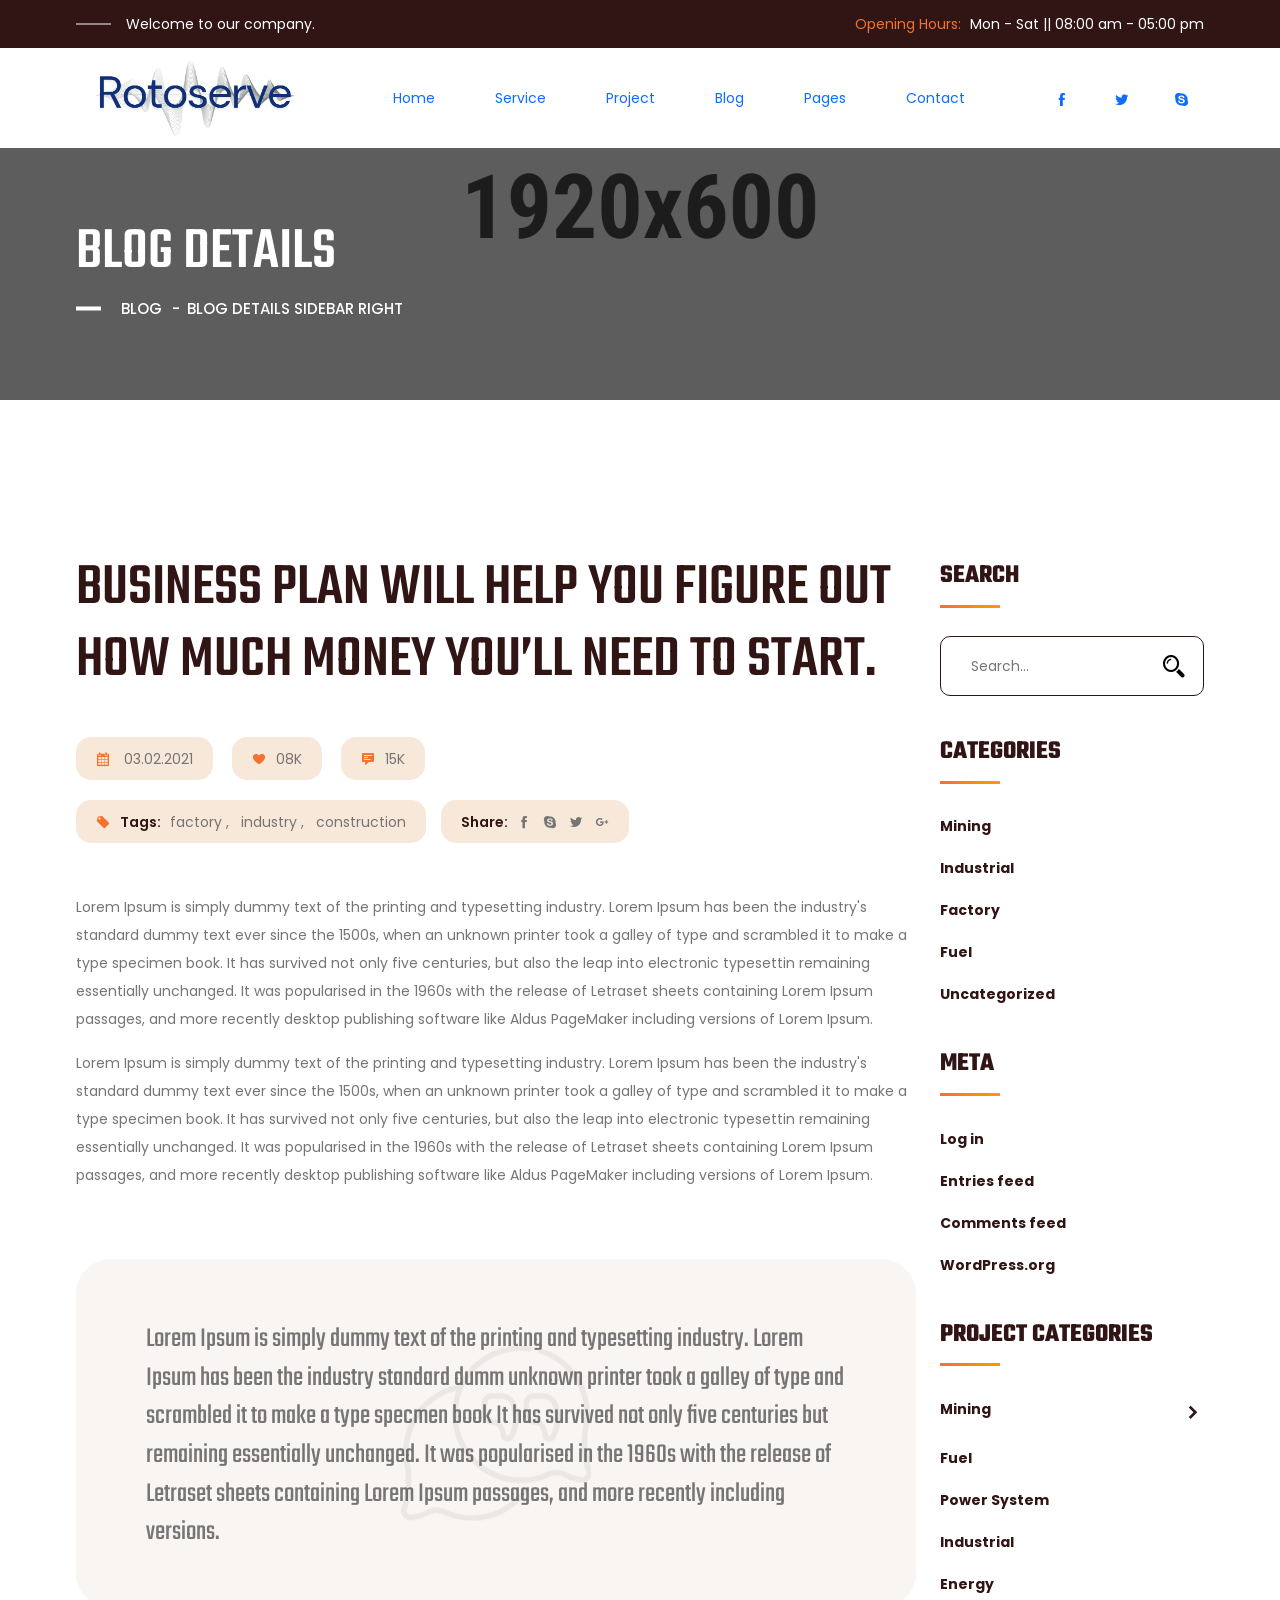
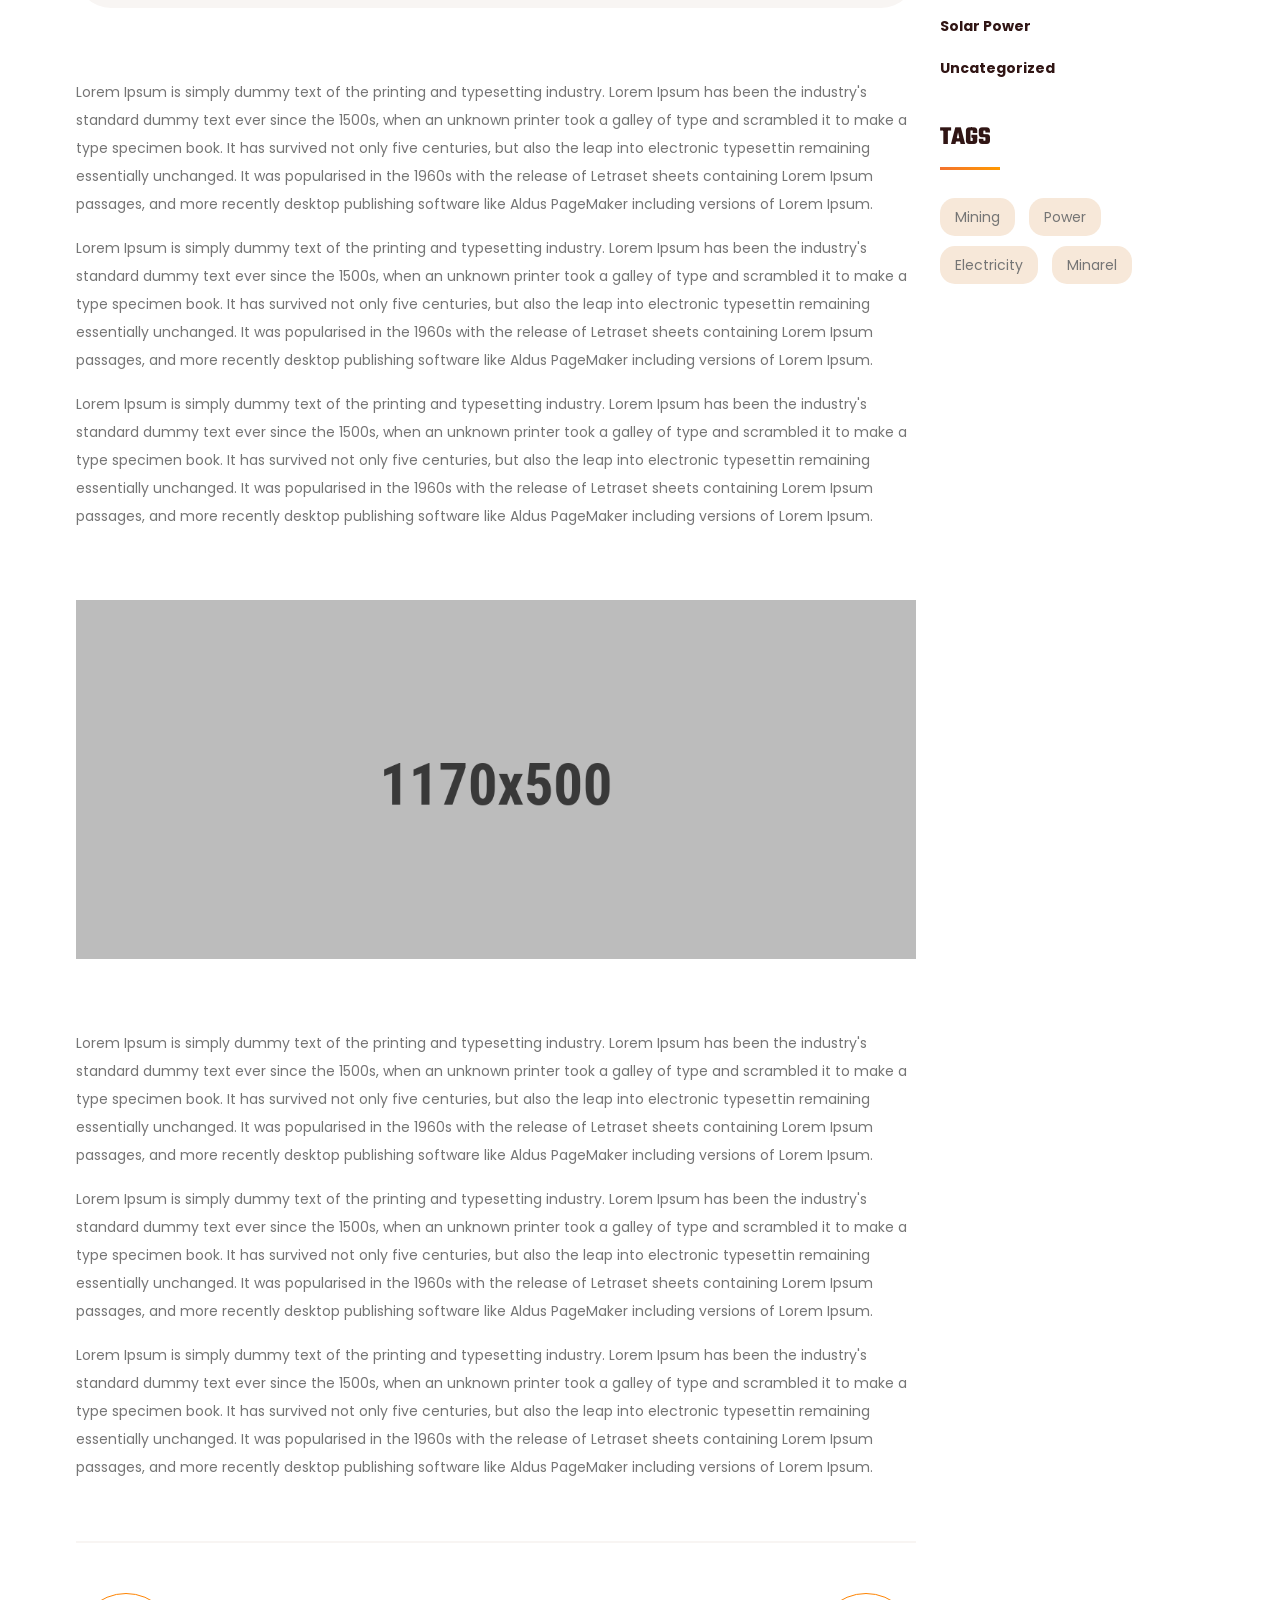
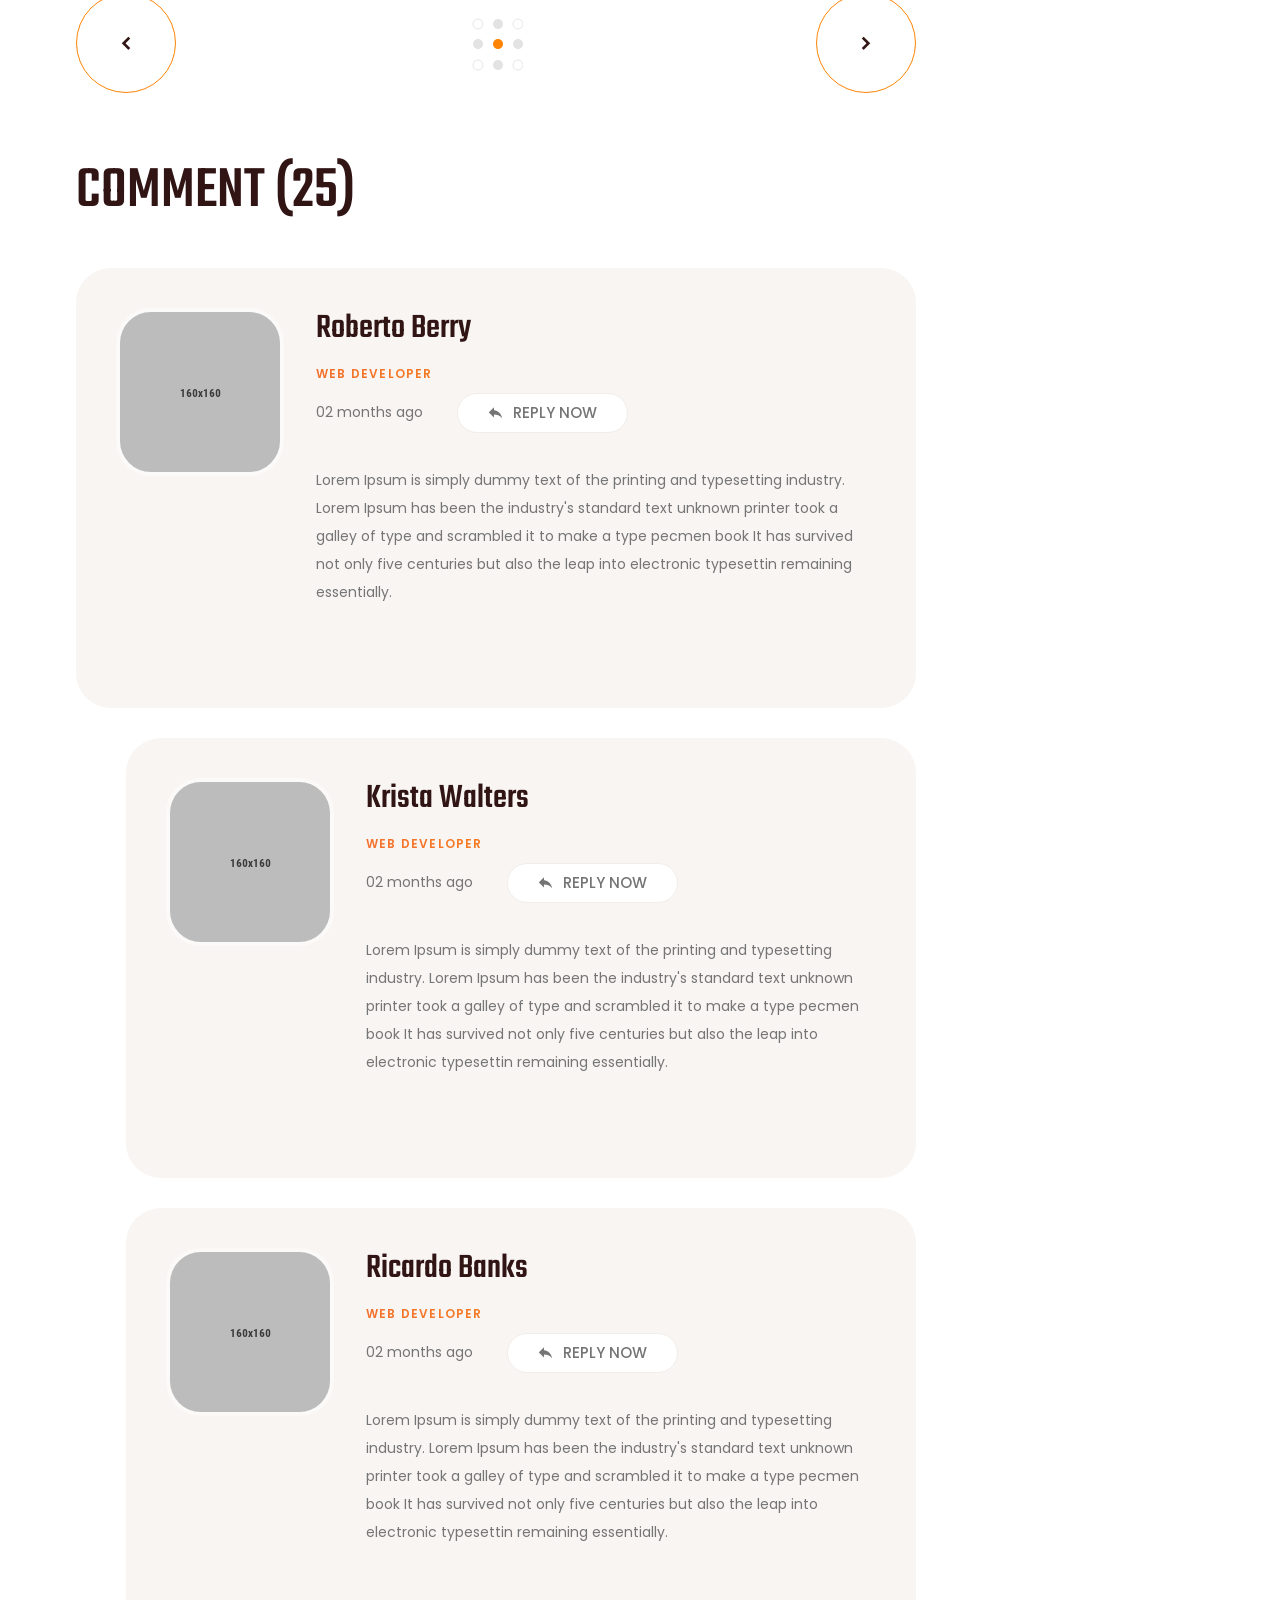
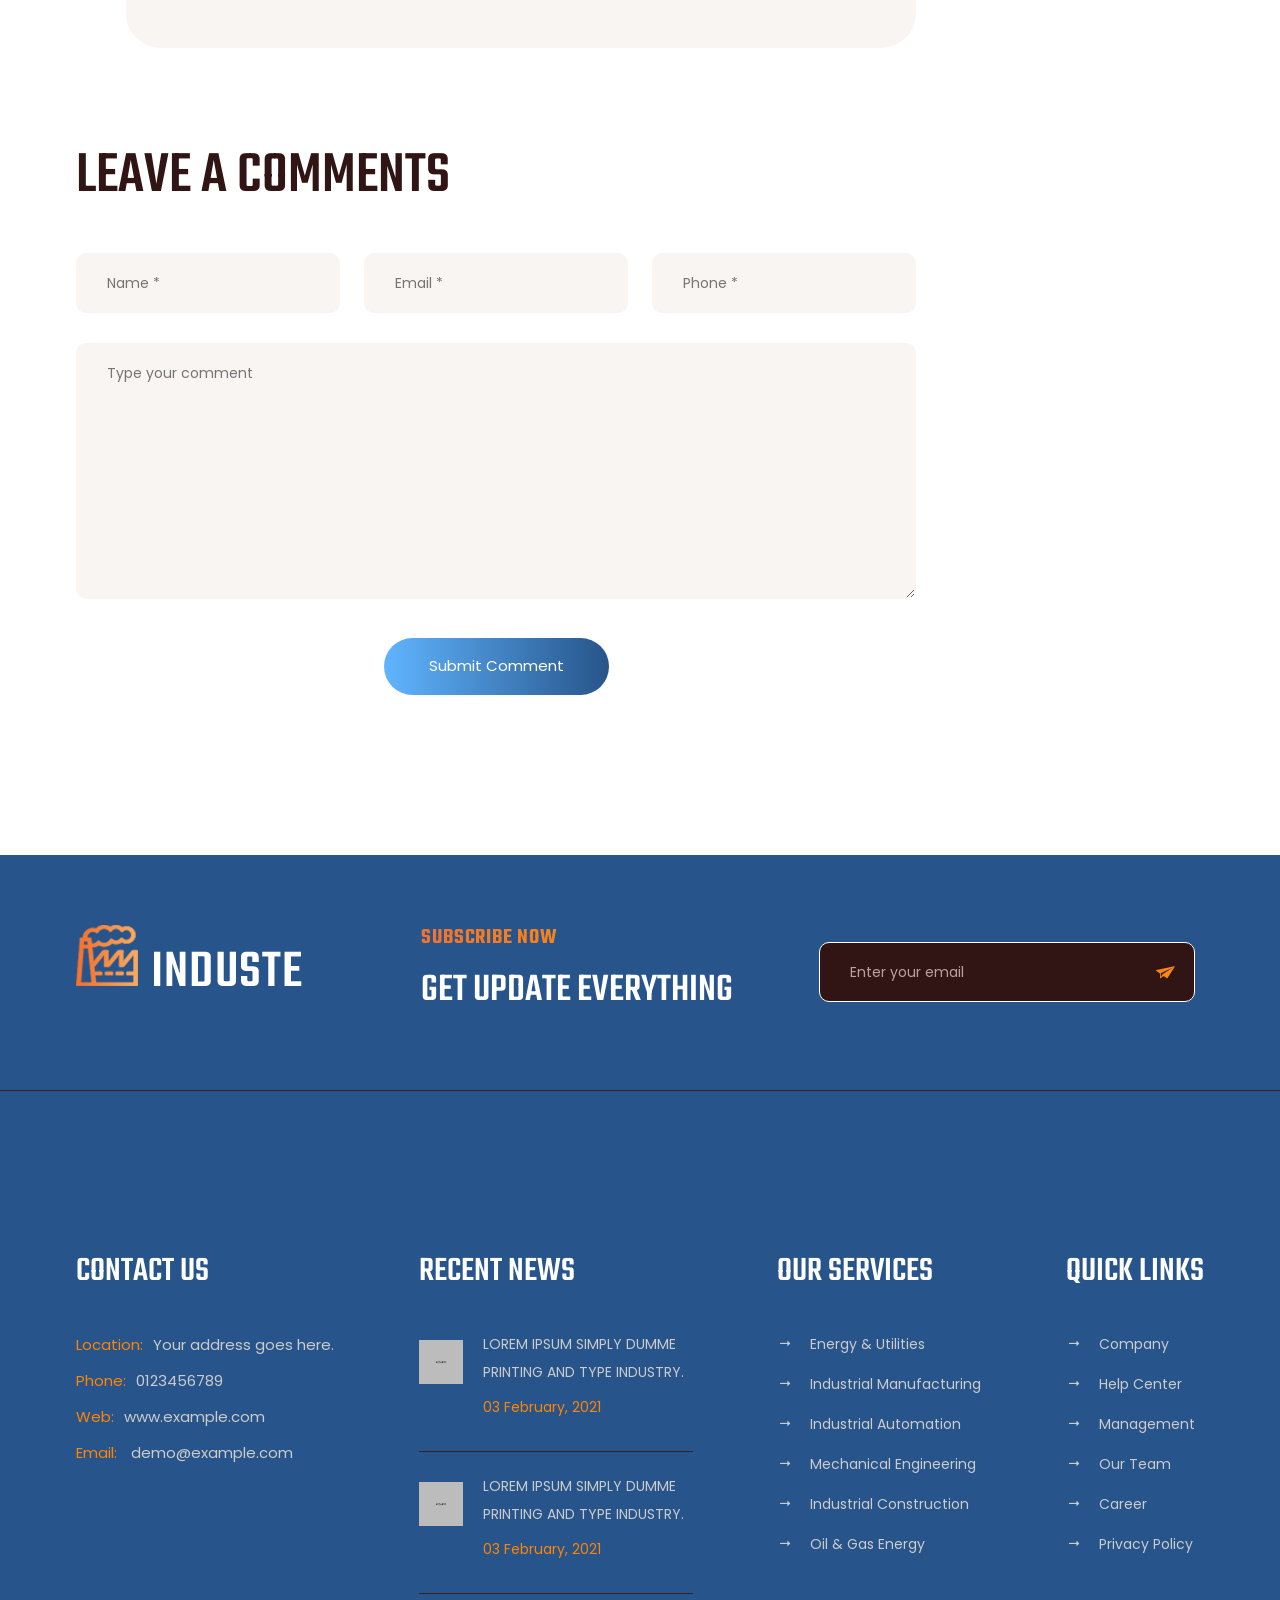
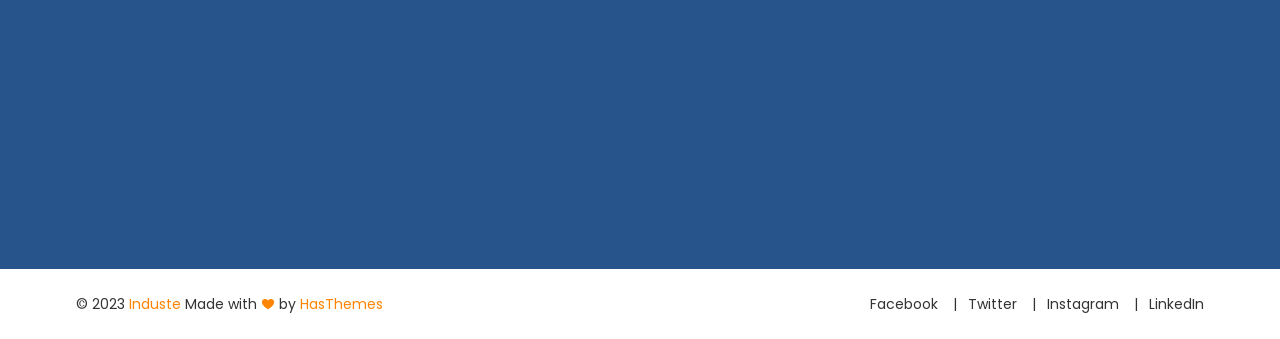
<file: blog-details-sidebar-right.html>
<!DOCTYPE html>
<html lang="zxx">

<head>
    <meta charset="UTF-8">
    <meta name="viewport" content="width=device-width, initial-scale=1.0">
    <meta http-equiv="X-UA-Compatible" content="ie=edge">
    <title> Industrial & Factory Bootstrap 5 Template</title>

    <!-- ::::::::::::::Favicon icon::::::::::::::-->
    <link rel="shortcut icon" href="assets/images/favicon.ico" type="image/png">

    <!-- Plugin CSS -->
    <link rel="stylesheet" href="assets/css/vendor/icofont.min.css">
    <link rel="stylesheet" href="assets/css/plugins/swiper-bundle.min.css">
    <link rel="stylesheet" href="assets/css/plugins/animate.css">
    <link rel="stylesheet" href="assets/css/plugins/nice-select.css">
    <link rel="stylesheet" href="assets/css/plugins/venobox.min.css">
    <link rel="stylesheet" href="assets/css/plugins/aos.min.css">
    <link rel="stylesheet" href="assets/css/style.css">
</head>

<body>

    <main class="main-wrapper">

        <!-- .....:::::: Start Header Section :::::.... -->
        <header class="header-section d-none d-lg-block">

            <!-- Start Header Top -->
            <div class="header-top">
                <div class="container">
                    <div class="row justify-content-between align-items-center">
                        <div class="col-auto">
                            <!-- Start Header Top Left  -->
                            <div class="header-top-left">
                                <p>Welcome to our company.</p>
                            </div>
                            <!-- End Header Top Left  -->
                        </div>
                        <div class="col-auto">
                            <!-- Start Header Top Right  -->
                            <div class="header-top-right">
                                <p> <span class="text">Opening Hours: </span> <span>Mon - Sat </span> || <span>08:00 am
                                        - 05:00 pm</span></p>
                            </div>
                            <!-- End Header Top Right  -->
                        </div>
                    </div>
                </div>
            </div>
            <!-- End Header Top -->

            <!-- Start Header Bottom -->
            <div class="header-bottom sticky-header">
                <div class="container">
                    <div class="row justify-content-between align-items-center">
                        <div class="col-auto">
                            <!-- Start Header Logo -->
                            <div class="logo"><a href="index.html"><img src="assets/images/logo/logo.png" alt=""></a>
                            </div>
                            <!-- End Header Logo -->
                        </div>
                        <div class="col-auto">
                            <!-- Start Header Logo -->
                            <ul class="header-nav">
                                <li><a href="index.html">Home</a></li>
                                <li class="has-dropdown">
                                    <a href="service-list.html">Service</a>
                                    <ul class="submenu">
                                        <li><a href="service-list.html">Services</a></li>
                                        <li><a href="service-details.html">Service Details</a></li>
                                    </ul>
                                </li>
                                <li class="has-dropdown">
                                    <a href="project-list.html">Project</a>
                                    <ul class="submenu">
                                        <li><a href="project-list.html">Project</a></li>
                                        <li><a href="project-details.html">Project Details</a></li>
                                    </ul>
                                </li>
                                <li class="has-dropdown">
                                    <a href="blog-list.html">Blog</a>
                                    <ul class="submenu">
                                        <li><a href="blog-list.html">Blog List Full Width</a></li>
                                        <li><a href="blog-list-sidebar-left.html">Blog List Left Sidebar</a></li>
                                        <li><a href="blog-list-sidebar-right.html">Blog List Right Sidebar</a></li>
                                        <li><a href="blog-details.html">Blog Details Full Width</a></li>
                                        <li><a href="blog-details-sidebar-left.html">Blog Details Left Sidebar</a></li>
                                        <li><a href="blog-details-sidebar-right.html">Blog Details Right Sidebar</a></li>
                                    </ul>
                                </li>
                                <li class="has-dropdown">
                                    <a href="#">Pages</a>
                                    <ul class="submenu">
                                        <li><a href="404-page.html">404 Page</a></li>
                                        <li><a href="price.html">Price</a></li>
                                        <li><a href="about.html">About Us</a></li>
                                    </ul>
                                </li>
                                <li><a href="contact.html">Contact</a></li>
                            </ul>
                            <!-- End Header Logo -->
                        </div>
                        <div class="col-auto">
                            <!-- Start Header Social Link -->
                            <ul class="social-link social-link-white">
                                <li><a target="_blank" href="https://example.com"><i class="icofont-facebook"></i></a>
                                </li>
                                <li><a target="_blank" href="https://example.com"><i class="icofont-twitter"></i></a>
                                </li>
                                <li><a target="_blank" href="https://example.com"><i class="icofont-skype"></i></a></li>
                            </ul>
                            <!-- Start Header Social Link -->
                        </div>
                    </div>
                </div>
            </div>
            <!-- End Header Bottom -->
        </header>
        <!-- .....:::::: End Header Section :::::.... -->

        <!-- .....:::::: Start Mobile Header Section :::::.... -->
        <div class="mobile-header d-block d-lg-none">
            <div class="container">
                <div class="row align-items-center justify-content-between">
                    <div class="col">
                        <div class="mobile-logo">
                        <a href="index.html"><img src="assets/images/logo/logo.png" alt=""></a>
                        </div>
                    </div>
                    <div class="col">
                        <div class="mobile-action-link text-end">
                        <a href="#mobile-menu-offcanvas" class="offcanvas-toggle offside-menu"><i class="icofont-navigation-menu"></i></a>
                        </div>
                    </div>
                </div>
            </div>
        </div>
        <!-- .....:::::: Start MobileHeader Section :::::.... -->

        <!--  Start Offcanvas Mobile Menu Section -->
        <div id="mobile-menu-offcanvas" class="offcanvas offcanvas-rightside offcanvas-mobile-menu-section">
            <!-- Start Offcanvas Header -->
            <div class="offcanvas-header text-end">
                <button class="offcanvas-close"><i class="icofont-close-line"></i></button>
            </div> <!-- End Offcanvas Header -->
            <!-- Start Offcanvas Mobile Menu Wrapper -->
            <div class="offcanvas-mobile-menu-wrapper">
                <!-- Start Mobile Menu  -->
                <div class="mobile-menu-bottom">
                    <!-- Start Mobile Menu Nav -->
                    <div class="offcanvas-menu">
                        <ul>
                            <li>
                                <a href="index.html"><span>Home</span></a>
                            </li>
                            <li>
                                <a href="#"><span>Services</span></a>
                                <ul class="mobile-sub-menu">
                                    <li><a href="service-list.html">Service List</a></li>
                                    <li><a href="service-details.html">Service Details</a></li>
                                </ul>
                            </li>
                            <li>
                                <a href="#"><span>Project</span></a>
                                <ul class="mobile-sub-menu">
                                    <li><a href="project-list.html">Project List</a></li>
                                    <li><a href="project-details.html">Project Details</a></li>
                                </ul>
                            </li>
                            <li>
                                <a href="#"><span>Blog</span></a>
                                <ul class="mobile-sub-menu">
                                    <li><a href="blog-list.html">Blog List Full Width</a></li>
                                    <li><a href="blog-list-sidebar-left.html">Blog List Left Sidebar</a></li>
                                    <li><a href="blog-list-sidebar-right.html">Blog List Right Sidebar</a></li>
                                    <li><a href="blog-details.html">Blog Details Full Width</a></li>
                                    <li><a href="blog-details-sidebar-left.html">Blog Details Left Sidebar</a></li>
                                    <li><a href="blog-details-sidebar-right.html">Blog Details Right Sidebar</a></li>
                                </ul>
                            </li>
                            <li>
                                <a href="#"><span>Pages</span></a>
                                <ul class="mobile-sub-menu">
                                    <li><a href="404-page.html">404 Page</a></li>
                                    <li><a href="price.html">Price</a></li>
                                    <li><a href="about.html">About Us</a></li>
                                </ul>
                            </li>
                            <li>
                                <a href="contact.html"><span>Contact</span></a>
                            </li>
                        </ul>
                    </div> <!-- End Mobile Menu Nav -->
                </div> <!-- End Mobile Menu -->

                <!-- Start Mobile contact Info -->
                <div class="mobile-contact-info text-center">
                    <ul class="social-link social-link-white">
                        <li><a target="_blank" href="https://example.com"><i class="icofont-facebook"></i></a>
                        </li>
                        <li><a target="_blank" href="https://example.com"><i class="icofont-twitter"></i></a>
                        </li>
                        <li><a target="_blank" href="https://example.com"><i class="icofont-skype"></i></a></li>
                    </ul>
                </div>
                <!-- End Mobile contact Info -->

            </div> <!-- End Offcanvas Mobile Menu Wrapper -->
        </div> 
        <!-- ...:::: End Offcanvas Mobile Menu Section:::... -->

        <!-- Offcanvas Overlay -->
        <div class="offcanvas-overlay"></div>

        <!-- .....:::::: Start Breadcrumb Section :::::.... -->
        <div class="breadcrumb-section">
            <div class="breadcrumb-wrapper">
                <div class="image"><img src="assets/images/background/breadcrumb.png" alt=""></div>
                <div class="container">
                    <div class="row">
                        <div class="col-12">
                            <div class="content">
                                <h2 class="title">Blog Details</h2>
                                <ol class="breadcrumb-link">
                                    <li><a href="blog-list.html">Blog</a></li>
                                    <li class="active" aria-current="page">Blog Details Sidebar Right</li>
                                </ol>
                            </div>
                        </div>
                    </div>
                </div>            
            </div>
        </div>
        <!-- .....:::::: End Breadcrumb Section :::::.... -->

         <!-- .....:::::: Start Blog Details Section :::::.... -->
         <div class="blog-details-section section-inner-gap">
             <div class="blog-details-box-wrapper">
                <div class="container">
                    <div class="row flex-lg-row-reverse flex-column-reverse">
                        <div class="col-lg-4 col-xl-3">
                            <!-- Start Sidebar Area -->
                            <div class="siderbar-section">
        
                                <!-- Start Single Sidebar Widget -->
                                <div class="sidebar-single-widget">
                                    <h6 class="sidebar-title">Search</h6>
                                    <div class="default-search-style">
                                        <input class="default-search-style-input-box" type="search" placeholder="Search...">
                                        <button class="default-search-style-input-btn" type="submit"><i class="icofont-search-2"></i></button>
                                    </div>
                                </div> <!-- End Single Sidebar Widget -->
        
                                <!-- Start Single Sidebar Widget -->
                                <div class="sidebar-single-widget">
                                    <h6 class="sidebar-title">CATEGORIES</h6>
                                    <div class="sidebar-content">
                                        <ul class="sidebar-menu">
                                            <li><a href="#">Mining</a></li>
                                            <li><a href="#">Industrial</a></li>
                                            <li><a href="#">Factory</a></li>
                                            <li><a href="#">Fuel</a></li>
                                            <li><a href="#"> Uncategorized</a></li>
                                        </ul>
                                    </div>
                                </div> <!-- End Single Sidebar Widget -->
        
                                <!-- Start Single Sidebar Widget -->
                                <div class="sidebar-single-widget">
                                    <h6 class="sidebar-title">Meta</h6>
                                    <div class="sidebar-content">
                                        <ul class="sidebar-menu">
                                            <li><a href="#">Log in</a></li>
                                            <li><a href="#">Entries feed</a></li>
                                            <li><a href="#">Comments feed</a></li>
                                            <li><a href="#">WordPress.org</a></li>
                                        </ul>
                                    </div>
                                </div> <!-- End Single Sidebar Widget -->
        
                                <!-- Start Single Sidebar Widget -->
                                <div class="sidebar-single-widget">
                                    <h6 class="sidebar-title">Project CATEGORIES</h6>
                                    <div class="sidebar-content">
                                        <ul class="sidebar-menu">
                                            <li>
                                                <ul class="sidebar-menu-collapse">
                                                    <!-- Start Single Menu Collapse List -->
                                                    <li class="sidebar-menu-collapse-list">
                                                        <div class="accordion">
                                                            <a href="#"  class="accordion-title collapsed" data-bs-toggle="collapse" data-bs-target="#men-fashion" aria-expanded="false">Mining <i class="icofont-simple-right"></i></a>
                                                            <div id="men-fashion" class="collapse">
                                                                <ul class="accordion-category-list">
                                                                    <li><a href="#">Coal</a></li>
                                                                    <li><a href="#">Diamond</a></li>
                                                                    <li><a href="#">Gold</a></li>
                                                                    <li><a href="#">Silver</a></li>
                                                                </ul>
                                                            </div>
                                                        </div>
                                                    </li> <!-- End Single Menu Collapse List -->
                                                </ul>
                                            </li>
                                            <li><a href="#">Fuel</a></li>
                                            <li><a href="#"> Power System</a></li>
                                            <li><a href="#">Industrial</a></li>
                                            <li><a href="#">Energy</a></li>
                                            <li><a href="#">Solar Power</a></li>
                                            <li><a href="#"> Uncategorized</a></li>
                                        </ul>
                                    </div>
                                </div> <!-- End Single Sidebar Widget -->
    
                                <!-- Start Single Sidebar Widget -->
                                <div class="sidebar-single-widget">
                                    <h6 class="sidebar-title">Tags</h6>
                                    <div class="sidebar-content">
                                        <div class="tag-link">
                                            <a href="#">Mining</a>
                                            <a href="#">Power</a>
                                            <a href="#">Electricity</a>
                                            <a href="#">Minarel</a>
                                        </div>
                                    </div>
                                </div> <!-- End Single Sidebar Widget -->
        
                            </div> <!-- End Sidebar Area -->
                        </div>
                        <div class="col-lg-8 col-xl-9">
                            <!-- Start Section Content -->
                            <div class="section-content section-content-space-small">
                                <h3 class="sub-title">Business plan will help you figure out how much money you’ll need to start.</h3>
                            </div>
                            <!-- End Section Content -->

                            <!-- Start Meta Group -->
                            <div class="meta-group d-flex justify-content-between flex-wrap mb-6">
                                <!-- Left Side Meta -->
                                <div class="meta-group-left">
                                    <ul class="blog-meta meta-box">
                                        <li><a href="#" class="date icon-space-right"><i  class="icofont-ui-calendar"></i> <span
                                            class="text">03.02.2021</span></a></li>
                                        <li><a href="#" class="like icon-space-right"><i
                                            class="icofont-heart"></i><span class="text">08K</span></a></li>
                                        <li><a href="#" class="comment icon-space-right"><i
                                            class="icofont-comment"></i><span class="text">15K</span></a></li>
                                    </ul>
                                </div>
                                <div class="meta-group-right">
                                    <ul class="meta-box d-flex flex-wrap">
                                        <li class="blog-tag meta-box-content">
                                            <span class="title icon-space-right"><i class="icofont-tag"></i>Tags:</span>
                                            <ul class="list-item">
                                                <li><a href="#">factory ,</a></li>
                                                <li><a href="#">industry ,</a></li>
                                                <li><a href="#">construction</a></li>
                                            </ul>
                                        </li>
                                        <li class="blog-social-link meta-box-content">
                                            <span class="title icon-space-right">Share:</span>
                                            <ul class="list-item">
                                                <li><a href="https://www.example.com" target="_blank"><i class="icofont-facebook"></i></a></li>
                                                <li><a href="https://www.example.com" target="_blank"><i class="icofont-skype"></i></a></li>
                                                <li><a href="https://www.example.com" target="_blank"><i class="icofont-twitter"></i></a></li>
                                                <li><a href="https://www.example.com" target="_blank"><i class="icofont-google-plus"></i></a></li>
                                            </ul>
                                        </li>
                                    </ul>
                                </div>
                            </div>
                            <!-- End Meta Group -->

                            <!-- Start Default Content -->
                            <div class="default-content border-bottom-thik">
                                <p>Lorem Ipsum is simply dummy text of the printing and typesetting industry. Lorem Ipsum has been the industry's standard dummy text ever since the 1500s, when an unknown printer took a galley of type and scrambled it to make a type specimen book. It has survived not only five centuries, but also the leap into electronic typesettin remaining essentially unchanged. It was popularised in the 1960s with the release of Letraset sheets containing Lorem Ipsum passages, and more recently desktop publishing software like Aldus PageMaker including versions of Lorem Ipsum.</p>
                                
                                <p>Lorem Ipsum is simply dummy text of the printing and typesetting industry. Lorem Ipsum has been the industry's standard dummy text ever since the 1500s, when an unknown printer took a galley of type and scrambled it to make a type specimen book. It has survived not only five centuries, but also the leap into electronic typesettin remaining essentially unchanged. It was popularised in the 1960s with the release of Letraset sheets containing Lorem Ipsum passages, and more recently desktop publishing software like Aldus PageMaker including versions of Lorem Ipsum.</p>
                                
                                <div class="blog-quote section-inner-bg m-tb-70">
                                <h4 class="blog-quote-text">
                                    Lorem Ipsum is simply dummy text of the printing and typesetting industry. Lorem Ipsum has been the industry standard dumm
                                    unknown printer took a galley of type and scrambled it to make a type specmen book It has survived not only five centuries but
                                    remaining essentially unchanged. It was popularised in the 1960s with the release of Letraset sheets containing Lorem Ipsum
                                    passages, and more recently including versions.
                                </h4> 
                                </div>

                                <p>Lorem Ipsum is simply dummy text of the printing and typesetting industry. Lorem Ipsum has been the industry's standard dummy text ever since the 1500s, when an unknown printer took a galley of type and scrambled it to make a type specimen book. It has survived not only five centuries, but also the leap into electronic typesettin remaining essentially unchanged. It was popularised in the 1960s with the release of Letraset sheets containing Lorem Ipsum passages, and more recently desktop publishing software like Aldus PageMaker including versions of Lorem Ipsum.</p>
                                
                                <p>Lorem Ipsum is simply dummy text of the printing and typesetting industry. Lorem Ipsum has been the industry's standard dummy text ever since the 1500s, when an unknown printer took a galley of type and scrambled it to make a type specimen book. It has survived not only five centuries, but also the leap into electronic typesettin remaining essentially unchanged. It was popularised in the 1960s with the release of Letraset sheets containing Lorem Ipsum passages, and more recently desktop publishing software like Aldus PageMaker including versions of Lorem Ipsum.</p>
                                
                                <p>Lorem Ipsum is simply dummy text of the printing and typesetting industry. Lorem Ipsum has been the industry's standard dummy text ever since the 1500s, when an unknown printer took a galley of type and scrambled it to make a type specimen book. It has survived not only five centuries, but also the leap into electronic typesettin remaining essentially unchanged. It was popularised in the 1960s with the release of Letraset sheets containing Lorem Ipsum passages, and more recently desktop publishing software like Aldus PageMaker including versions of Lorem Ipsum.</p>

                                <div class="image img-responsive m-tb-70">
                                    <img src="assets/images/blog/blog-single-1.png" alt="">
                                </div>

                                <p>Lorem Ipsum is simply dummy text of the printing and typesetting industry. Lorem Ipsum has been the industry's standard dummy text ever since the 1500s, when an unknown printer took a galley of type and scrambled it to make a type specimen book. It has survived not only five centuries, but also the leap into electronic typesettin remaining essentially unchanged. It was popularised in the 1960s with the release of Letraset sheets containing Lorem Ipsum passages, and more recently desktop publishing software like Aldus PageMaker including versions of Lorem Ipsum.</p>
                                
                                <p>Lorem Ipsum is simply dummy text of the printing and typesetting industry. Lorem Ipsum has been the industry's standard dummy text ever since the 1500s, when an unknown printer took a galley of type and scrambled it to make a type specimen book. It has survived not only five centuries, but also the leap into electronic typesettin remaining essentially unchanged. It was popularised in the 1960s with the release of Letraset sheets containing Lorem Ipsum passages, and more recently desktop publishing software like Aldus PageMaker including versions of Lorem Ipsum.</p>
                                
                                <p>Lorem Ipsum is simply dummy text of the printing and typesetting industry. Lorem Ipsum has been the industry's standard dummy text ever since the 1500s, when an unknown printer took a galley of type and scrambled it to make a type specimen book. It has survived not only five centuries, but also the leap into electronic typesettin remaining essentially unchanged. It was popularised in the 1960s with the release of Letraset sheets containing Lorem Ipsum passages, and more recently desktop publishing software like Aldus PageMaker including versions of Lorem Ipsum.</p>
                            </div>
                            <!-- End Default Content -->

                            <!-- Start Data Nav Arrow - Prev, Next -->
                            <div class="data-nav-arrow-box m-tb-70">
                                <a href="#" class="data-nav-arrow prev"><i class="icofont-simple-left"></i></a>
                                <a href="#" class="data-nav-arrow next"><i class="icofont-simple-right"></i></a>
                            </div>
                            <!-- End Data Nav Arrow - Prev, Next -->

                            <!--  Start Comment Area-->
                            <div class="comment-area ">
                                <div class="row">
                                    <div class="col-12">
                                        <!-- Start Section Content -->
                                        <div class="section-content section-content-space-small">
                                            <h3 class="sub-title">COMMENT (25)</h3>
                                        </div>
                                        <!-- End Section Content -->
                                    </div>
                                </div>

                                <div class="comment-wrapper">
                                <div class="row">
                                    <div class="col-12">
                                        <ul class="comment-group">
                                            <li class="comment-single-item">
                                                <div class="comment-box d-flex flex-column flex-lg-row align-items-start">
                                                    <div class="image">
                                                        <img src="assets/images/user/user-1.png" alt="">
                                                    </div>
                                                    <div class="content">
                                                        <div class="top d-flex flex-column flex-xxl-row justify-content-between align-items-xxl-center">
                                                            <div class="user-profile left">
                                                                <h3 class="name">Roberto Berry</h3>
                                                                <p class="designation text-gradient">WEB DEVELOPER</p>
                                                            </div>
                                                            <div class="right">
                                                                <span class="comment-time">02 months ago</span>
                                                                <a href="#" class="btn btn-sm btn-outline-secondary text-uppercase icon-space-right"><i class="icofont-reply"></i>REPLY NOW</a>
                                                            </div>
                                                        </div>
                                                        <div class="bottom">
                                                            <div class="default-content">
                                                                <p>Lorem Ipsum is simply dummy text of the printing and typesetting industry. Lorem Ipsum has been the industry's standard text unknown printer took a galley of type and scrambled it to make a type pecmen book It has survived not only five centuries but also the leap into electronic typesettin remaining essentially.</p>
                                                            </div>
                                                        </div>
                                                    </div>
                                                </div>
                                            </li>
                                            <li class="comment-single-item comment-single-item-reply">
                                                <div class="comment-box d-flex flex-column flex-lg-row align-items-start">
                                                    <div class="image">
                                                        <img src="assets/images/user/user-2.png" alt="">
                                                    </div>
                                                    <div class="content">
                                                        <div class="top d-flex flex-column flex-xxl-row justify-content-between align-items-xxl-start">
                                                            <div class="user-profile left">
                                                                <h3 class="name">Krista Walters</h3>
                                                                <p class="designation text-gradient">WEB DEVELOPER</p>
                                                            </div>
                                                            <div class="right">
                                                                <span class="comment-time">02 months ago</span>
                                                                <a href="#" class="btn btn-sm btn-outline-secondary text-uppercase icon-space-right"><i class="icofont-reply"></i>REPLY NOW</a>
                                                            </div>
                                                        </div>
                                                        <div class="bottom">
                                                            <div class="default-content">
                                                                <p>Lorem Ipsum is simply dummy text of the printing and typesetting industry. Lorem Ipsum has been the industry's standard text unknown printer took a galley of type and scrambled it to make a type pecmen book It has survived not only five centuries but also the leap into electronic typesettin remaining essentially.</p>
                                                            </div>
                                                        </div>
                                                    </div>
                                                </div>
                                            </li>
                                            <li class="comment-single-item comment-single-item-reply">
                                                <div class="comment-box d-flex flex-column flex-lg-row align-items-start">
                                                    <div class="image">
                                                        <img src="assets/images/user/user-3.png" alt="">
                                                    </div>
                                                    <div class="content">
                                                        <div class="top d-flex flex-column flex-xxl-row justify-content-between align-items-xxl-start">
                                                            <div class="user-profile left">
                                                                <h3 class="name">Ricardo Banks</h3>
                                                                <p class="designation text-gradient">WEB DEVELOPER</p>
                                                            </div>
                                                            <div class="right">
                                                                <span class="comment-time">02 months ago</span>
                                                                <a href="#" class="btn btn-sm btn-outline-secondary text-uppercase icon-space-right"><i class="icofont-reply"></i>REPLY NOW</a>
                                                            </div>
                                                        </div>
                                                        <div class="bottom">
                                                            <div class="default-content">
                                                                <p>Lorem Ipsum is simply dummy text of the printing and typesetting industry. Lorem Ipsum has been the industry's standard text unknown printer took a galley of type and scrambled it to make a type pecmen book It has survived not only five centuries but also the leap into electronic typesettin remaining essentially.</p>
                                                            </div>
                                                        </div>
                                                    </div>
                                                </div>
                                            </li>
                                        </ul>
                                    </div>
                                </div>
                                </div>
                            </div>
                            <!-- End Comment  Area-->

                            <!--  Start Comments Form -->
                            <div class="comment-form p-t-100">
                                <div class="row">
                                    <div class="col-12">
                                        <!-- Start Section Content -->
                                        <div class="section-content section-content-space-small">
                                            <h3 class="sub-title">LEAVE A COMMENTS</h3>
                                        </div>
                                        <!-- End Section Content -->
                                    </div>
                                    <div class="col-12">
                                        <div class="default-form-wrapper">
                                            <form class="form-group" action="#" method="post">
                                                <div class="row mb-n6">
                                                    <div class="col-xl-4 col-md-4 col-12 mb-6">
                                                        <!-- Start Form Group Single Item -->
                                                        <div class="form-group-single-item form-group-single-item-inner-bg">
                                                            <input type="text" placeholder="Name *" required="required">
                                                        </div>
                                                        <!-- End Form Group Single Item -->
                                                    </div>
                                                    <div class="col-xl-4 col-md-4 col-12 mb-6">
                                                        <!-- Start Form Group Single Item -->
                                                        <div class="form-group-single-item form-group-single-item-inner-bg">
                                                            <input id="email" type="email" placeholder="Email *" required="required">
                                                        </div>
                                                        <!-- End Form Group Single Item -->
                                                    </div>
                                                    <div class="col-xl-4 col-md-4 col-12 mb-6">
                                                        <!-- Start Form Group Single Item -->
                                                        <div class="form-group-single-item form-group-single-item-inner-bg">
                                                            <input id="phone" type="tel" placeholder="Phone *" required="required">
                                                        </div>
                                                        <!-- End Form Group Single Item -->
                                                    </div>
                                                    <div class="col-12 mb-6">
                                                        <!-- Start Form Group Single Item -->
                                                        <div class="form-group-single-item form-group-single-item-inner-bg">
                                                            <textarea rows="8" placeholder="Type your comment"></textarea>
                                                        </div>
                                                        <!-- End Form Group Single Item -->
                                                    </div>
                                                    <div class="col-12 mb-6 text-center">
                                                        <button type="submit" class="btn btn-lg btn-primary"> Submit Comment </button>
                                                    </div>
                                                </div>
                                            </form>
                                        </div>
                                    </div>
                                </div>
                            </div>
                            <!--  End Comments Section  -->
                        </div>
                    </div>
                </div>
             </div>
         </div>
         <!-- .....:::::: End Blog Details Section :::::.... -->
         

        <!-- .....:::::: Start Footer Section :::::.... -->
        <footer class="footer-section footer-bg">
            <!-- Start Footer Top -->
            <div class="footer-top">
                <div class="container">
                    <div class="footer-top-wrapper">
                        <!-- Start Footer Logo -->
                        <a href="index.html" class="logo">
                            <img class="img-fluid" src="assets/images/logo/logo-dark.png" alt="">
                        </a>
                        <!-- End Footer Logo -->

                        <!-- Start Footer Newsletter -->
                        <div class="newsletter">
                            <div class="content">
                                <h4 class="title-tag text-gradient">SUBSCRIBE NOW</h4>
                                <h3 class="sub-title">GET UPDATE EVERYTHING</h3>
                            </div>
                            <div class="newsletter-form">
                                <form class="newsletter-form-group" action="#" method="post">
                                    <input type="email" placeholder="Enter your email" required>
                                    <button class="newsletter-submit-btn text-gradient" type="submit"><i class="icofont-paper-plane"></i></button>
                                </form>
                            </div>
                        </div>
                        <!-- Start Footer Newsletter -->
                        <!-- <div class="bg-color-dark-red"></div> -->
                    </div>
                </div>
                <div class="bg-color-bold-red"></div>
            </div>
            <!-- Start Footer Top -->

            <!-- Start Footer Center -->
            <div class="footer-center section-top-space">
                <div class="container">
                    <div class="row justify-content-xl-between">
                        <div class="col-xl-auto col-md-6 col-12">
                            <div class="footer-widget-single-item">
                                <h3 class="title">CONTACT US</h3>

                                <ul class="footer-about">
                                    <li>
                                        <div class="text"><span class="text-marker">Location:</span>Your address goes here.</div>
                                    </li>
                                    <li>
                                        <div class="text"><span class="text-marker">Phone:</span><a href="tel:+0123456789">0123456789</a></div>
                                    </li>
                                    <li>
                                        <div class="text"><span class="text-marker">Web:</span><a href="https://www.example.com">www.example.com</a></div>
                                    </li>
                                    <li>
                                        <div class="text"><span class="text-marker">Email:</span> <a href="mailto:demo@example.com">demo@example.com</a> </div>
                                    </li>
                                </ul>
                            </div>
                        </div>
                        <div class="col-xl-auto col-md-6 col-12">
                            <div class="footer-widget-single-item">
                                <h3 class="title">RECENT NEWS</h3>

                                <ul class="footer-blog">
                                    <li>
                                        <a href="blog-details.html" class="image">
                                            <img src="assets/images/blog/blog-list-img-1.png" alt="">
                                        </a>
                                        <div class="content">
                                            <a class="title" href="blog-details.html">Lorem Ipsum simply dumme printing and type industry.</a>
                                            <span class="date">03 February, 2021</span>
                                        </div>
                                    </li>
                                    <li>
                                        <a href="blog-details.html" class="image">
                                            <img src="assets/images/blog/blog-list-img-1.png" alt="">
                                        </a>
                                        <div class="content">
                                            <a class="title" href="blog-details.html">Lorem Ipsum simply dumme printing and type industry.</a>
                                            <span class="date">03 February, 2021</span>
                                        </div>
                                    </li>
                                    
                                </ul>
                            </div>
                        </div>
                        <div class="col-xl-auto col-md-6 col-12">
                            <div class="footer-widget-single-item">
                                <h3 class="title">OUR SERVICES</h3>
                                <ul class="footer-nav">
                                    <li><a href="#">Energy & Utilities</a></li>
                                    <li><a href="#">Industrial Manufacturing</a></li>
                                    <li><a href="#">Industrial Automation</a></li>
                                    <li><a href="#">Mechanical Engineering</a></li>
                                    <li><a href="#">Industrial Construction</a></li>
                                    <li><a href="#">Oil & Gas Energy</a></li>
                                </ul>
                            </div>
                        </div>
                        <div class="col-xl-auto col-md-6 col-12">
                            <div class="footer-widget-single-item">
                                <h3 class="title">QUICK LINKS</h3>
                                <ul class="footer-nav">
                                    <li><a href="#">Company</a></li>
                                    <li><a href="#">Help Center</a></li>
                                    <li><a href="#">Management</a></li>
                                    <li><a href="#">Our Team</a></li>
                                    <li><a href="#">Career</a></li>
                                    <li><a href="#">Privacy Policy</a></li>
                                </ul>
                            </div>
                        </div>
                    </div>
                </div>
            </div>
            <!-- Start Footer Center -->

            <!-- Start Footer Bottom -->
            <div class="footer-bottom ">
                <div class="container">
                    <div class="row justify-content-md-between justify-content-center align-items-center flex-column-reverse flex-md-row">
                        <div class="col-auto">
                            <div class="footer-bottom-left">
                                <div class="footer-copyright">
                                    <p class="copyright-text">&copy; 2023 <a href="index.html">Induste</a> Made with <i class="icofont-heart"></i> by <a href="https://hasthemes.com/" target="_blank">HasThemes</a> </p>
                                </div>
                            </div>
                        </div>
                        <div class="col-auto">
                            <div class="footer-bottom-right">
                                <ul class="footer-soacial">
                                    <li><a href="https://www.example.com" target="_blank">Facebook</a></li>
                                    <li><a href="https://www.example.com" target="_blank">Twitter</a></li>
                                    <li><a href="https://www.example.com" target="_blank">Instagram</a></li>
                                    <li><a href="https://www.example.com" target="_blank">LinkedIn</a></li>
                                </ul>
                            </div>
                        </div>
                    </div>
                </div>
            </div>
            <!-- Start Footer Bottom -->
        </footer>
        <!-- .....:::::: End Footer Section :::::.... -->

    </main>

    <!-- material-scrolltop button -->
    <button class="material-scrolltop" type="button"></button>


    <!-- ::::::::::::::All JS Files here :::::::::::::: -->
    <script src="assets/js/vendor/modernizr-3.11.2.min.js"></script>
    <script src="assets/js/vendor/jquery-3.6.0.min.js"></script>
    <script src="assets/js/vendor/jquery-migrate-3.3.0.min.js"></script>
    <script src="assets/js/vendor/bootstrap.min.js"></script>
    <script src="assets/js/vendor/jquery-ui.min.js"></script>

    <!--Plugins JS-->
    <script src="assets/js/plugins/swiper-bundle.min.js"></script>
    <script src="assets/js/plugins/material-scrolltop.js"></script>
    <script src="assets/js/plugins/jquery.nice-select.min.js"></script>
    <script src="assets/js/plugins/images-loaded.min.js"></script>
    <script src="assets/js/plugins/isotope.pkgd.min.js"></script>
    <script src="assets/js/plugins/venobox.min.js"></script>
    <script src="assets/js/plugins/aos.min.js"></script>
    <script src="assets/js/plugins/parallax.js"></script>
    <script src="assets/js/plugins/ajax-mail.js"></script>
    <script src="assets/js/plugins/waypoint.js"></script>
    <script src="assets/js/plugins/counter.js"></script>
    <script src="assets/js/main.js"></script>

</body>

</html>
</file>
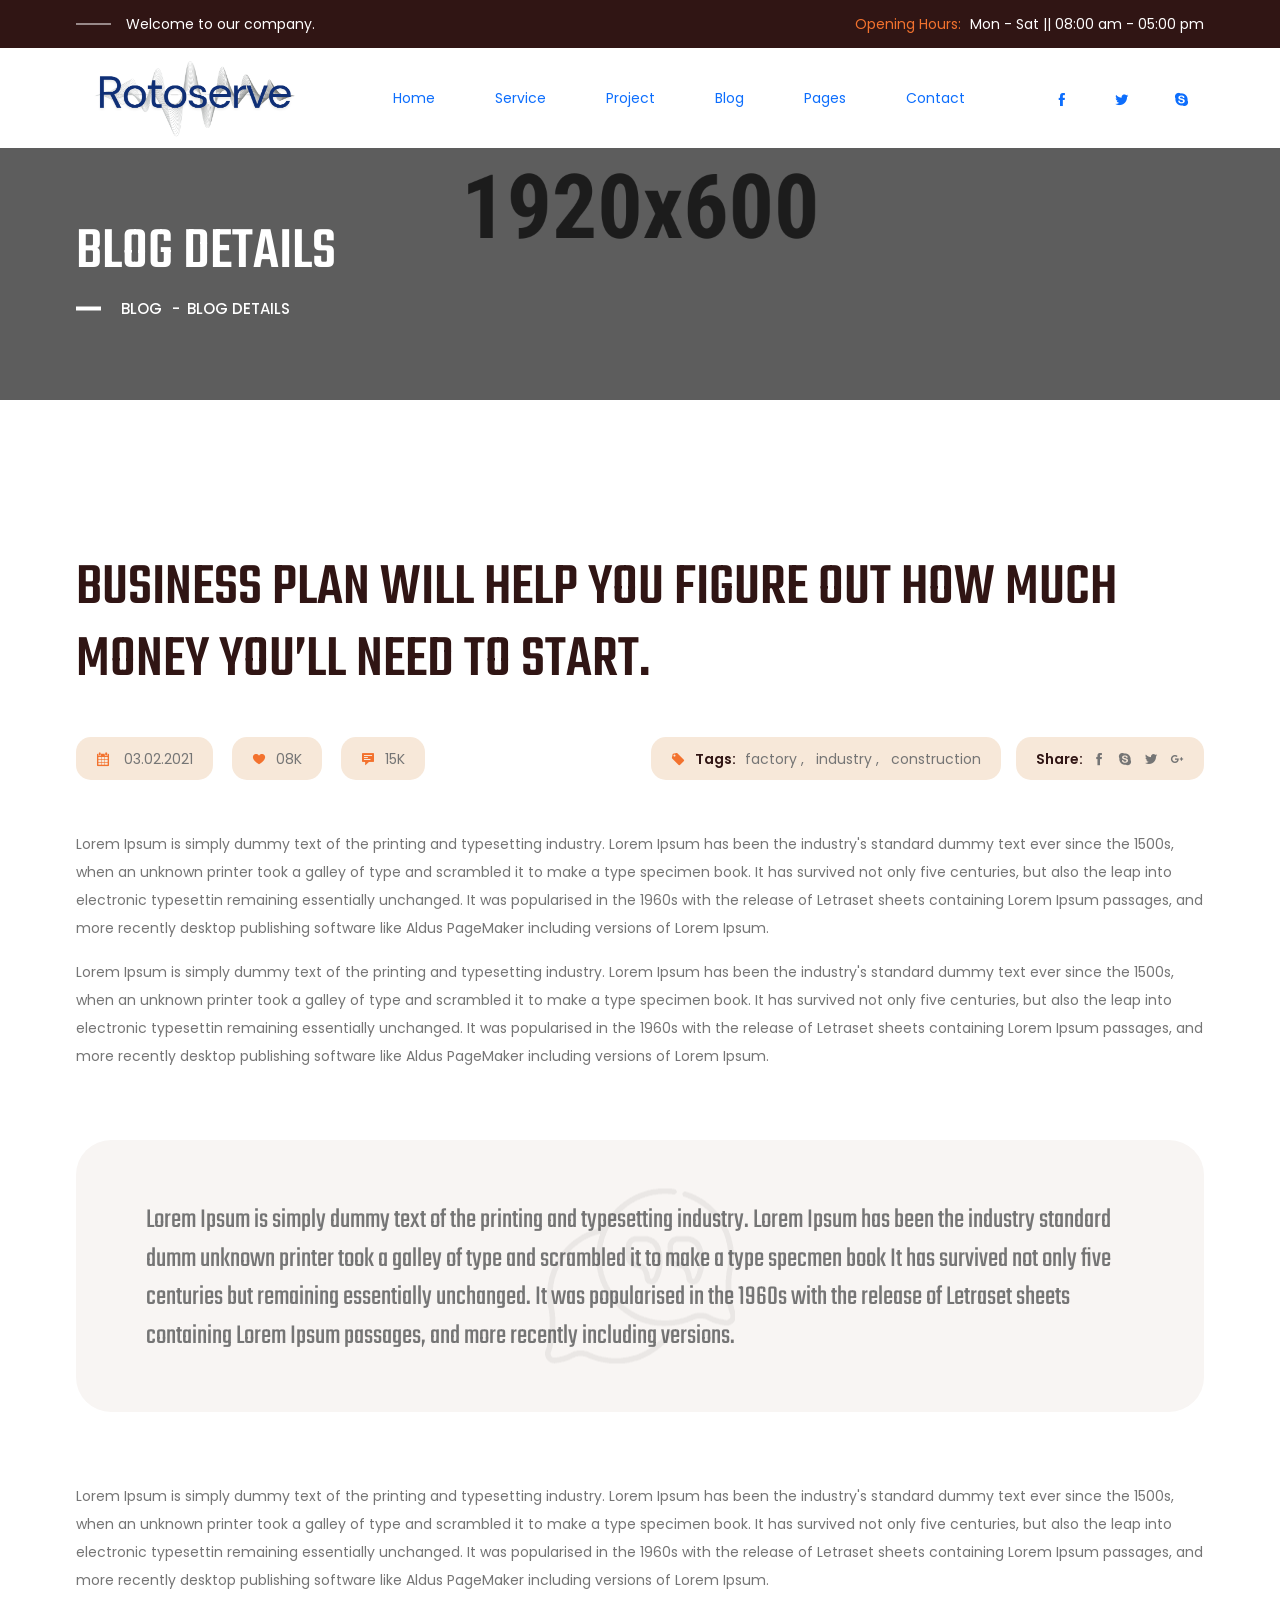
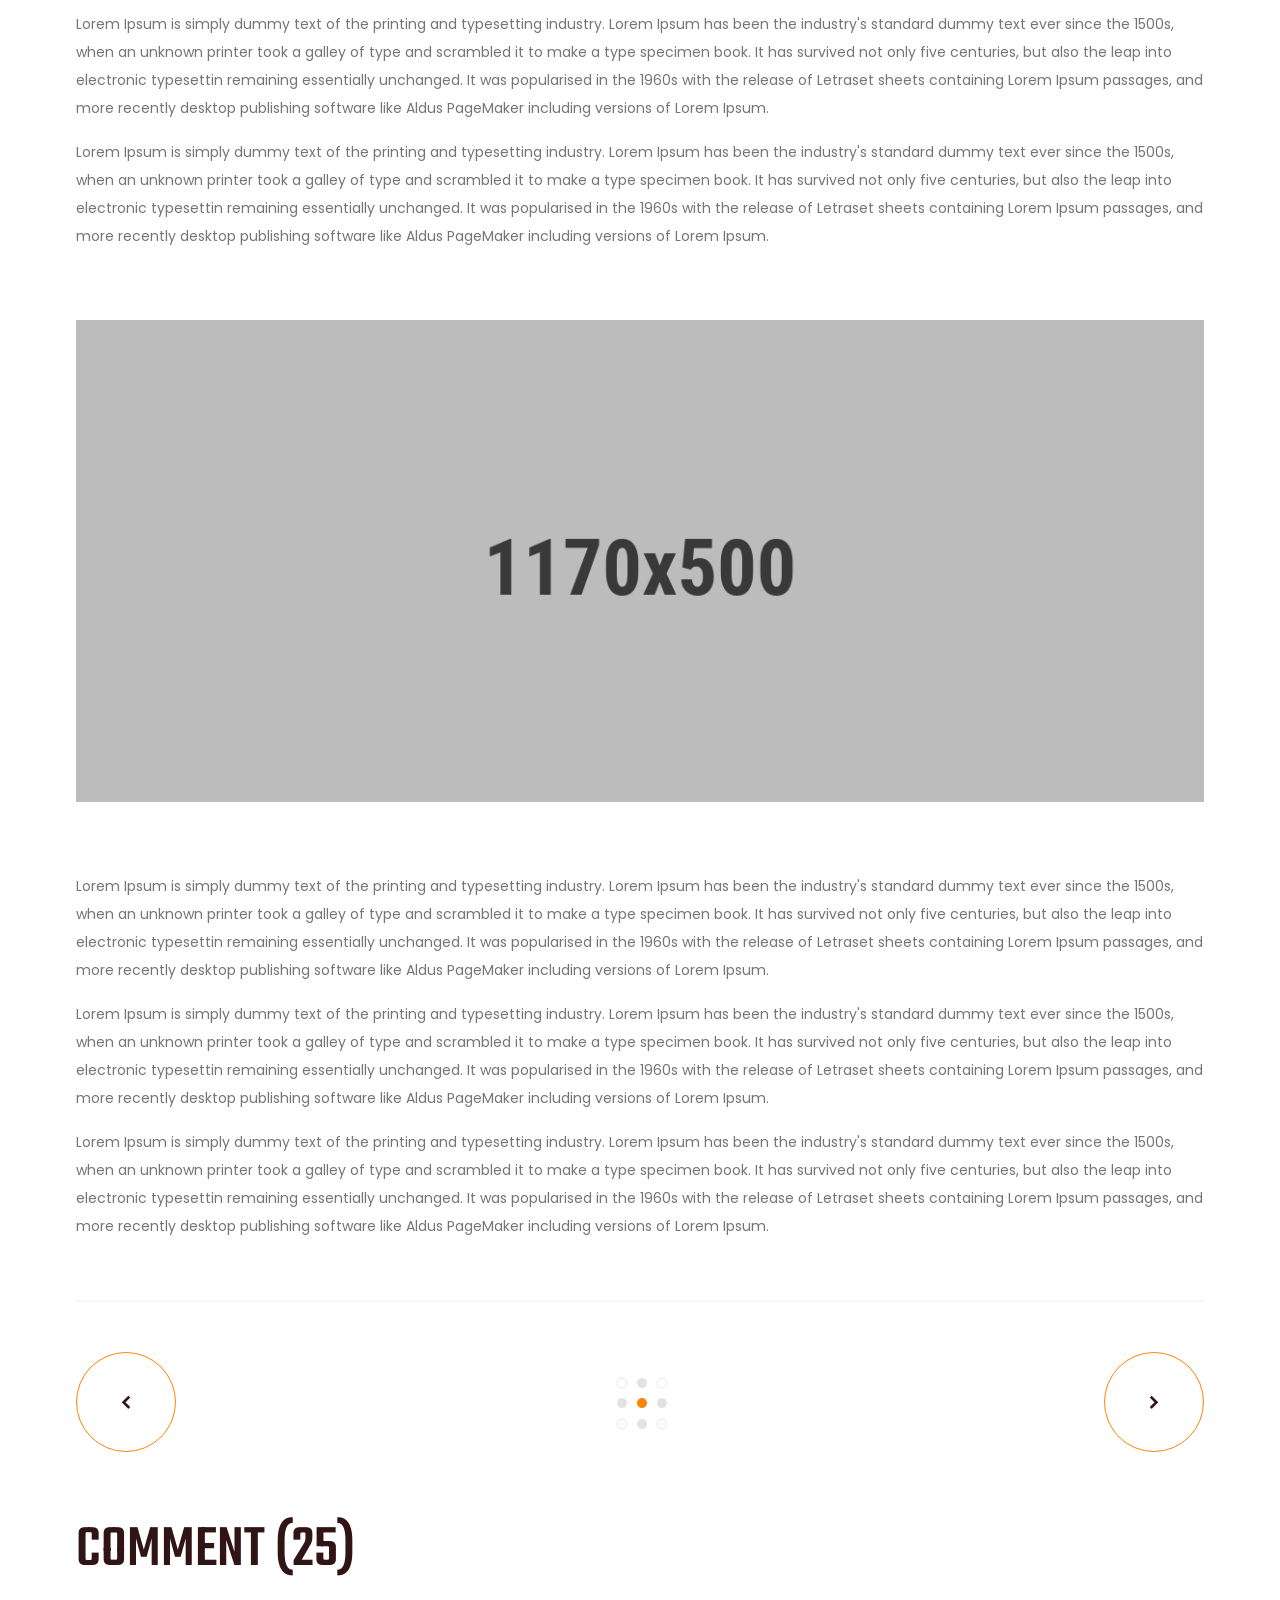
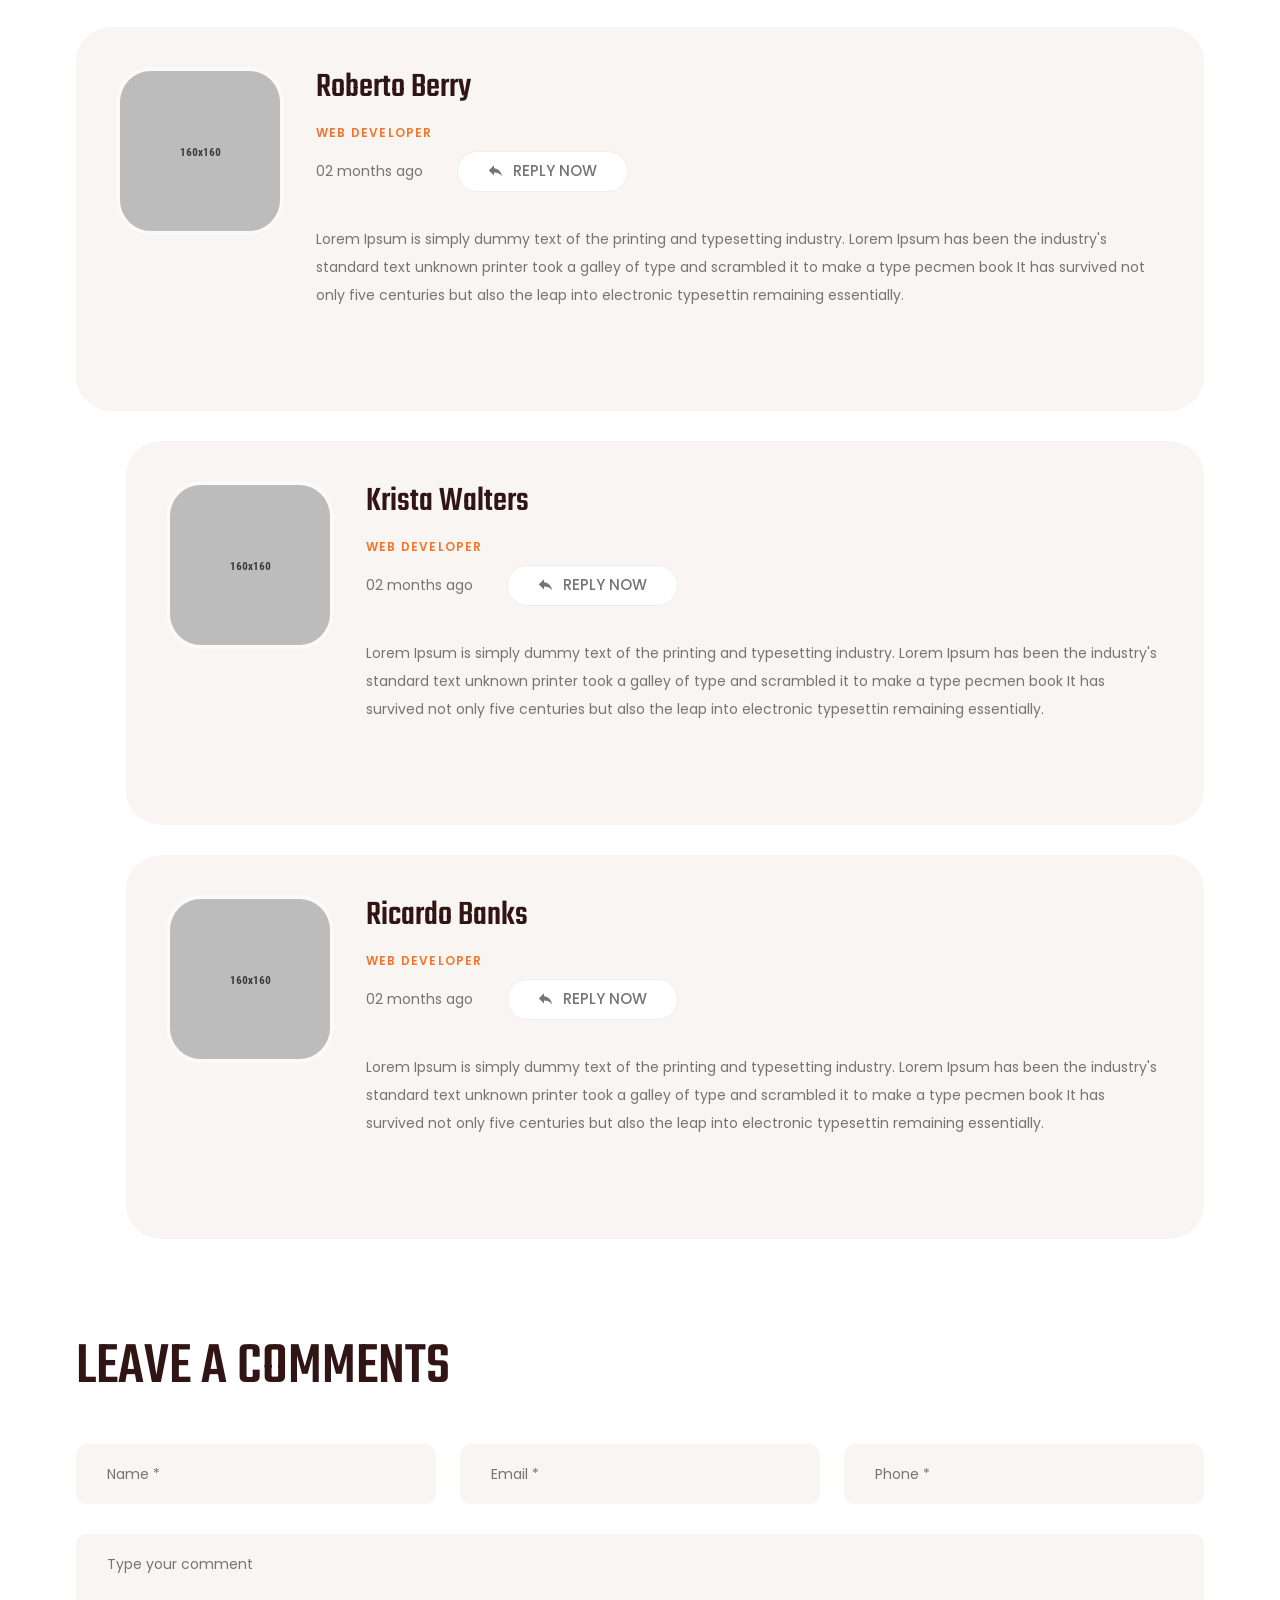
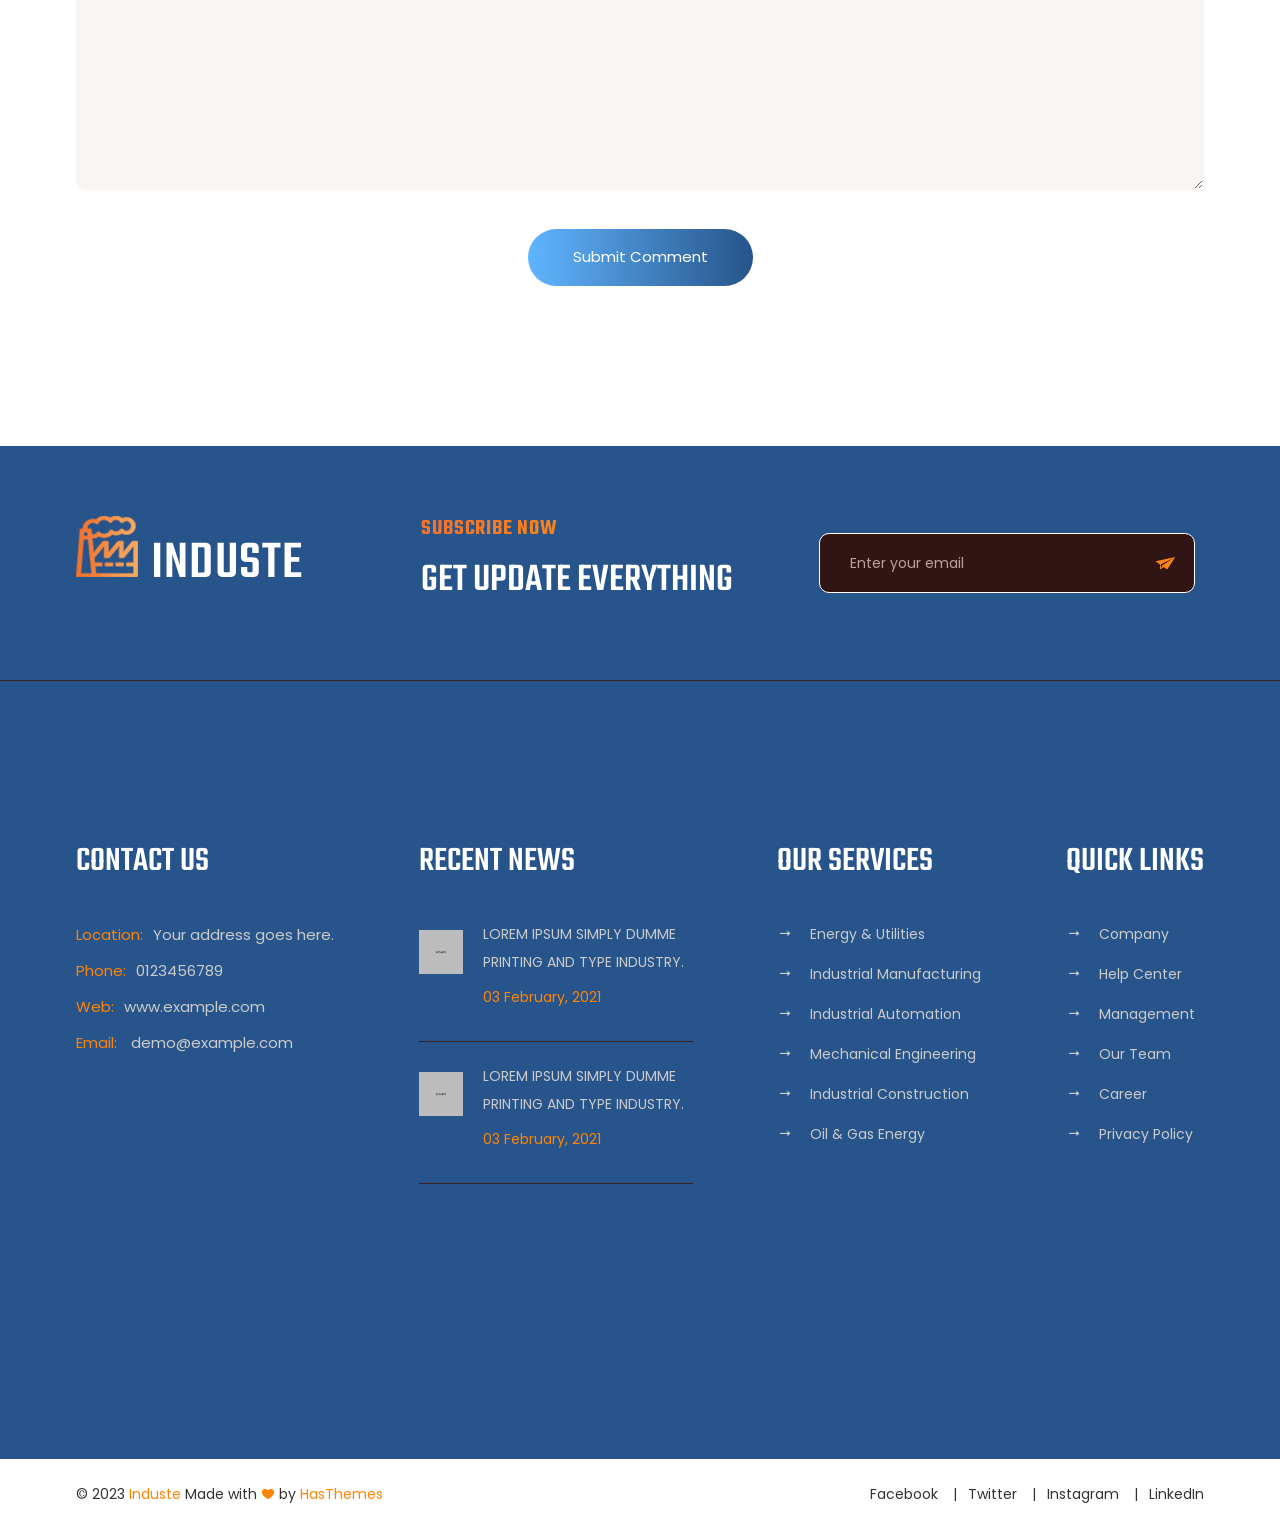
<file: blog-details.html>
<!DOCTYPE html>
<html lang="zxx">

<head>
    <meta charset="UTF-8">
    <meta name="viewport" content="width=device-width, initial-scale=1.0">
    <meta http-equiv="X-UA-Compatible" content="ie=edge">
    <title> Industrial & Factory Bootstrap 5 Template</title>

    <!-- ::::::::::::::Favicon icon::::::::::::::-->
    <link rel="shortcut icon" href="assets/images/favicon.ico" type="image/png">

    <!-- Plugin CSS -->
    <link rel="stylesheet" href="assets/css/vendor/icofont.min.css">
    <link rel="stylesheet" href="assets/css/plugins/swiper-bundle.min.css">
    <link rel="stylesheet" href="assets/css/plugins/animate.css">
    <link rel="stylesheet" href="assets/css/plugins/nice-select.css">
    <link rel="stylesheet" href="assets/css/plugins/venobox.min.css">
    <link rel="stylesheet" href="assets/css/plugins/aos.min.css">
    <link rel="stylesheet" href="assets/css/style.css">
</head>

<body>

    <main class="main-wrapper">

        <!-- .....:::::: Start Header Section :::::.... -->
        <header class="header-section d-none d-lg-block">

            <!-- Start Header Top -->
            <div class="header-top">
                <div class="container">
                    <div class="row justify-content-between align-items-center">
                        <div class="col-auto">
                            <!-- Start Header Top Left  -->
                            <div class="header-top-left">
                                <p>Welcome to our company.</p>
                            </div>
                            <!-- End Header Top Left  -->
                        </div>
                        <div class="col-auto">
                            <!-- Start Header Top Right  -->
                            <div class="header-top-right">
                                <p> <span class="text">Opening Hours: </span> <span>Mon - Sat </span> || <span>08:00 am
                                        - 05:00 pm</span></p>
                            </div>
                            <!-- End Header Top Right  -->
                        </div>
                    </div>
                </div>
            </div>
            <!-- End Header Top -->

            <!-- Start Header Bottom -->
            <div class="header-bottom sticky-header">
                <div class="container">
                    <div class="row justify-content-between align-items-center">
                        <div class="col-auto">
                            <!-- Start Header Logo -->
                            <div class="logo"><a href="index.html"><img src="assets/images/logo/logo.png" alt=""></a>
                            </div>
                            <!-- End Header Logo -->
                        </div>
                        <div class="col-auto">
                            <!-- Start Header Logo -->
                            <ul class="header-nav">
                                <li><a href="index.html">Home</a></li>
                                <li class="has-dropdown">
                                    <a href="service-list.html">Service</a>
                                    <ul class="submenu">
                                        <li><a href="service-list.html">Services</a></li>
                                        <li><a href="service-details.html">Service Details</a></li>
                                    </ul>
                                </li>
                                <li class="has-dropdown">
                                    <a href="project-list.html">Project</a>
                                    <ul class="submenu">
                                        <li><a href="project-list.html">Project</a></li>
                                        <li><a href="project-details.html">Project Details</a></li>
                                    </ul>
                                </li>
                                <li class="has-dropdown">
                                    <a href="blog-list.html">Blog</a>
                                    <ul class="submenu">
                                        <li><a href="blog-list.html">Blog List Full Width</a></li>
                                        <li><a href="blog-list-sidebar-left.html">Blog List Left Sidebar</a></li>
                                        <li><a href="blog-list-sidebar-right.html">Blog List Right Sidebar</a></li>
                                        <li><a href="blog-details.html">Blog Details Full Width</a></li>
                                        <li><a href="blog-details-sidebar-left.html">Blog Details Left Sidebar</a></li>
                                        <li><a href="blog-details-sidebar-right.html">Blog Details Right Sidebar</a></li>
                                    </ul>
                                </li>
                                <li class="has-dropdown">
                                    <a href="#">Pages</a>
                                    <ul class="submenu">
                                        <li><a href="404-page.html">404 Page</a></li>
                                        <li><a href="price.html">Price</a></li>
                                        <li><a href="about.html">About Us</a></li>
                                    </ul>
                                </li>
                                <li><a href="contact.html">Contact</a></li>
                            </ul>
                            <!-- End Header Logo -->
                        </div>
                        <div class="col-auto">
                            <!-- Start Header Social Link -->
                            <ul class="social-link social-link-white">
                                <li><a target="_blank" href="https://example.com"><i class="icofont-facebook"></i></a>
                                </li>
                                <li><a target="_blank" href="https://example.com"><i class="icofont-twitter"></i></a>
                                </li>
                                <li><a target="_blank" href="https://example.com"><i class="icofont-skype"></i></a></li>
                            </ul>
                            <!-- Start Header Social Link -->
                        </div>
                    </div>
                </div>
            </div>
            <!-- End Header Bottom -->
        </header>
        <!-- .....:::::: End Header Section :::::.... -->

        <!-- .....:::::: Start Mobile Header Section :::::.... -->
        <div class="mobile-header d-block d-lg-none">
            <div class="container">
                <div class="row align-items-center justify-content-between">
                    <div class="col">
                        <div class="mobile-logo">
                        <a href="index.html"><img src="assets/images/logo/logo.png" alt=""></a>
                        </div>
                    </div>
                    <div class="col">
                        <div class="mobile-action-link text-end">
                        <a href="#mobile-menu-offcanvas" class="offcanvas-toggle offside-menu"><i class="icofont-navigation-menu"></i></a>
                        </div>
                    </div>
                </div>
            </div>
        </div>
        <!-- .....:::::: Start MobileHeader Section :::::.... -->

        <!--  Start Offcanvas Mobile Menu Section -->
        <div id="mobile-menu-offcanvas" class="offcanvas offcanvas-rightside offcanvas-mobile-menu-section">
            <!-- Start Offcanvas Header -->
            <div class="offcanvas-header text-end">
                <button class="offcanvas-close"><i class="icofont-close-line"></i></button>
            </div> <!-- End Offcanvas Header -->
            <!-- Start Offcanvas Mobile Menu Wrapper -->
            <div class="offcanvas-mobile-menu-wrapper">
                <!-- Start Mobile Menu  -->
                <div class="mobile-menu-bottom">
                    <!-- Start Mobile Menu Nav -->
                    <div class="offcanvas-menu">
                        <ul>
                            <li>
                                <a href="index.html"><span>Home</span></a>
                            </li>
                            <li>
                                <a href="#"><span>Services</span></a>
                                <ul class="mobile-sub-menu">
                                    <li><a href="service-list.html">Service List</a></li>
                                    <li><a href="service-details.html">Service Details</a></li>
                                </ul>
                            </li>
                            <li>
                                <a href="#"><span>Project</span></a>
                                <ul class="mobile-sub-menu">
                                    <li><a href="project-list.html">Project List</a></li>
                                    <li><a href="project-details.html">Project Details</a></li>
                                </ul>
                            </li>
                            <li>
                                <a href="#"><span>Blog</span></a>
                                <ul class="mobile-sub-menu">
                                    <li><a href="blog-list.html">Blog List Full Width</a></li>
                                    <li><a href="blog-list-sidebar-left.html">Blog List Left Sidebar</a></li>
                                    <li><a href="blog-list-sidebar-right.html">Blog List Right Sidebar</a></li>
                                    <li><a href="blog-details.html">Blog Details Full Width</a></li>
                                    <li><a href="blog-details-sidebar-left.html">Blog Details Left Sidebar</a></li>
                                    <li><a href="blog-details-sidebar-right.html">Blog Details Right Sidebar</a></li>
                                </ul>
                            </li>
                            <li>
                                <a href="#"><span>Pages</span></a>
                                <ul class="mobile-sub-menu">
                                    <li><a href="404-page.html">404 Page</a></li>
                                    <li><a href="price.html">Price</a></li>
                                    <li><a href="about.html">About Us</a></li>
                                </ul>
                            </li>
                            <li>
                                <a href="contact.html"><span>Contact</span></a>
                            </li>
                        </ul>
                    </div> <!-- End Mobile Menu Nav -->
                </div> <!-- End Mobile Menu -->

                <!-- Start Mobile contact Info -->
                <div class="mobile-contact-info text-center">
                    <ul class="social-link social-link-white">
                        <li><a target="_blank" href="https://example.com"><i class="icofont-facebook"></i></a>
                        </li>
                        <li><a target="_blank" href="https://example.com"><i class="icofont-twitter"></i></a>
                        </li>
                        <li><a target="_blank" href="https://example.com"><i class="icofont-skype"></i></a></li>
                    </ul>
                </div>
                <!-- End Mobile contact Info -->

            </div> <!-- End Offcanvas Mobile Menu Wrapper -->
        </div> 
        <!-- ...:::: End Offcanvas Mobile Menu Section:::... -->

        <!-- Offcanvas Overlay -->
        <div class="offcanvas-overlay"></div>

        <!-- .....:::::: Start Breadcrumb Section :::::.... -->
        <div class="breadcrumb-section">
            <div class="breadcrumb-wrapper">
                <div class="image"><img src="assets/images/background/breadcrumb.png" alt=""></div>
                <div class="container">
                    <div class="row">
                        <div class="col-12">
                            <div class="content">
                                <h2 class="title">Blog Details</h2>
                                <ol class="breadcrumb-link">
                                    <li><a href="blog-list.html">Blog</a></li>
                                    <li class="active" aria-current="page">Blog Details</li>
                                </ol>
                            </div>
                        </div>
                    </div>
                </div>            
            </div>
        </div>
        <!-- .....:::::: End Breadcrumb Section :::::.... -->

         <!-- .....:::::: Start Blog Details Section :::::.... -->
         <div class="blog-details-section section-inner-gap">
             <div class="blog-details-box-wrapper">
                <div class="container">
                    <div class="row">
                        <div class="col-12">
                            <!-- Start Section Content -->
                            <div class="section-content section-content-space-small">
                                <h3 class="sub-title">Business plan will help you figure out how much money you’ll need to start.</h3>
                            </div>
                            <!-- End Section Content -->

                            <!-- Start Meta Group -->
                            <div class="meta-group d-flex justify-content-between flex-wrap mb-6">
                                <!-- Left Side Meta -->
                                <div class="meta-group-left">
                                    <ul class="blog-meta meta-box">
                                        <li><a href="#" class="date icon-space-right"><i  class="icofont-ui-calendar"></i> <span
                                            class="text">03.02.2021</span></a></li>
                                        <li><a href="#" class="like icon-space-right"><i
                                            class="icofont-heart"></i><span class="text">08K</span></a></li>
                                        <li><a href="#" class="comment icon-space-right"><i
                                            class="icofont-comment"></i><span class="text">15K</span></a></li>
                                    </ul>
                                </div>
                                <div class="meta-group-right">
                                    <ul class="meta-box d-flex flex-wrap">
                                        <li class="blog-tag meta-box-content">
                                            <span class="title icon-space-right"><i class="icofont-tag"></i>Tags:</span>
                                            <ul class="list-item">
                                                <li><a href="#">factory ,</a></li>
                                                <li><a href="#">industry ,</a></li>
                                                <li><a href="#">construction</a></li>
                                            </ul>
                                        </li>
                                        <li class="blog-social-link meta-box-content">
                                            <span class="title icon-space-right">Share:</span>
                                            <ul class="list-item">
                                                <li><a href="https://www.example.com" target="_blank"><i class="icofont-facebook"></i></a></li>
                                                <li><a href="https://www.example.com" target="_blank"><i class="icofont-skype"></i></a></li>
                                                <li><a href="https://www.example.com" target="_blank"><i class="icofont-twitter"></i></a></li>
                                                <li><a href="https://www.example.com" target="_blank"><i class="icofont-google-plus"></i></a></li>
                                            </ul>
                                        </li>
                                    </ul>
                                </div>
                            </div>
                            <!-- End Meta Group -->

                            <!-- Start Default Content -->
                            <div class="default-content border-bottom-thik">
                                <p>Lorem Ipsum is simply dummy text of the printing and typesetting industry. Lorem Ipsum has been the industry's standard dummy text ever since the 1500s, when an unknown printer took a galley of type and scrambled it to make a type specimen book. It has survived not only five centuries, but also the leap into electronic typesettin remaining essentially unchanged. It was popularised in the 1960s with the release of Letraset sheets containing Lorem Ipsum passages, and more recently desktop publishing software like Aldus PageMaker including versions of Lorem Ipsum.</p>
                                
                                <p>Lorem Ipsum is simply dummy text of the printing and typesetting industry. Lorem Ipsum has been the industry's standard dummy text ever since the 1500s, when an unknown printer took a galley of type and scrambled it to make a type specimen book. It has survived not only five centuries, but also the leap into electronic typesettin remaining essentially unchanged. It was popularised in the 1960s with the release of Letraset sheets containing Lorem Ipsum passages, and more recently desktop publishing software like Aldus PageMaker including versions of Lorem Ipsum.</p>
                                
                                <div class="blog-quote section-inner-bg m-tb-70">
                                <h4 class="blog-quote-text">
                                    Lorem Ipsum is simply dummy text of the printing and typesetting industry. Lorem Ipsum has been the industry standard dumm
                                    unknown printer took a galley of type and scrambled it to make a type specmen book It has survived not only five centuries but
                                    remaining essentially unchanged. It was popularised in the 1960s with the release of Letraset sheets containing Lorem Ipsum
                                    passages, and more recently including versions.
                                </h4> 
                                </div>

                                <p>Lorem Ipsum is simply dummy text of the printing and typesetting industry. Lorem Ipsum has been the industry's standard dummy text ever since the 1500s, when an unknown printer took a galley of type and scrambled it to make a type specimen book. It has survived not only five centuries, but also the leap into electronic typesettin remaining essentially unchanged. It was popularised in the 1960s with the release of Letraset sheets containing Lorem Ipsum passages, and more recently desktop publishing software like Aldus PageMaker including versions of Lorem Ipsum.</p>
                                
                                <p>Lorem Ipsum is simply dummy text of the printing and typesetting industry. Lorem Ipsum has been the industry's standard dummy text ever since the 1500s, when an unknown printer took a galley of type and scrambled it to make a type specimen book. It has survived not only five centuries, but also the leap into electronic typesettin remaining essentially unchanged. It was popularised in the 1960s with the release of Letraset sheets containing Lorem Ipsum passages, and more recently desktop publishing software like Aldus PageMaker including versions of Lorem Ipsum.</p>
                                
                                <p>Lorem Ipsum is simply dummy text of the printing and typesetting industry. Lorem Ipsum has been the industry's standard dummy text ever since the 1500s, when an unknown printer took a galley of type and scrambled it to make a type specimen book. It has survived not only five centuries, but also the leap into electronic typesettin remaining essentially unchanged. It was popularised in the 1960s with the release of Letraset sheets containing Lorem Ipsum passages, and more recently desktop publishing software like Aldus PageMaker including versions of Lorem Ipsum.</p>

                                <div class="image img-responsive m-tb-70">
                                    <img src="assets/images/blog/blog-single-1.png" alt="">
                                </div>

                                <p>Lorem Ipsum is simply dummy text of the printing and typesetting industry. Lorem Ipsum has been the industry's standard dummy text ever since the 1500s, when an unknown printer took a galley of type and scrambled it to make a type specimen book. It has survived not only five centuries, but also the leap into electronic typesettin remaining essentially unchanged. It was popularised in the 1960s with the release of Letraset sheets containing Lorem Ipsum passages, and more recently desktop publishing software like Aldus PageMaker including versions of Lorem Ipsum.</p>
                                
                                <p>Lorem Ipsum is simply dummy text of the printing and typesetting industry. Lorem Ipsum has been the industry's standard dummy text ever since the 1500s, when an unknown printer took a galley of type and scrambled it to make a type specimen book. It has survived not only five centuries, but also the leap into electronic typesettin remaining essentially unchanged. It was popularised in the 1960s with the release of Letraset sheets containing Lorem Ipsum passages, and more recently desktop publishing software like Aldus PageMaker including versions of Lorem Ipsum.</p>
                                
                                <p>Lorem Ipsum is simply dummy text of the printing and typesetting industry. Lorem Ipsum has been the industry's standard dummy text ever since the 1500s, when an unknown printer took a galley of type and scrambled it to make a type specimen book. It has survived not only five centuries, but also the leap into electronic typesettin remaining essentially unchanged. It was popularised in the 1960s with the release of Letraset sheets containing Lorem Ipsum passages, and more recently desktop publishing software like Aldus PageMaker including versions of Lorem Ipsum.</p>
                            </div>
                            <!-- End Default Content -->

                            <!-- Start Data Nav Arrow - Prev, Next -->
                            <div class="data-nav-arrow-box m-tb-70">
                                <a href="#" class="data-nav-arrow prev"><i class="icofont-simple-left"></i></a>
                                <a href="#" class="data-nav-arrow next"><i class="icofont-simple-right"></i></a>
                            </div>
                            <!-- End Data Nav Arrow - Prev, Next -->

                            <!--  Start Comment Area-->
                            <div class="comment-area ">
                                <div class="row">
                                    <div class="col-12">
                                        <!-- Start Section Content -->
                                        <div class="section-content section-content-space-small">
                                            <h3 class="sub-title">COMMENT (25)</h3>
                                        </div>
                                        <!-- End Section Content -->
                                    </div>
                                </div>

                                <div class="comment-wrapper">
                                <div class="row">
                                    <div class="col-12">
                                        <ul class="comment-group">
                                            <li class="comment-single-item">
                                                <div class="comment-box d-flex flex-column flex-lg-row align-items-start">
                                                    <div class="image">
                                                        <img src="assets/images/user/user-1.png" alt="">
                                                    </div>
                                                    <div class="content">
                                                        <div class="top d-flex flex-column flex-xxl-row justify-content-between align-items-xxl-center">
                                                            <div class="user-profile left">
                                                                <h3 class="name">Roberto Berry</h3>
                                                                <p class="designation text-gradient">WEB DEVELOPER</p>
                                                            </div>
                                                            <div class="right">
                                                                <span class="comment-time">02 months ago</span>
                                                                <a href="#" class="btn btn-sm btn-outline-secondary text-uppercase icon-space-right"><i class="icofont-reply"></i>REPLY NOW</a>
                                                            </div>
                                                        </div>
                                                        <div class="bottom">
                                                            <div class="default-content">
                                                                <p>Lorem Ipsum is simply dummy text of the printing and typesetting industry. Lorem Ipsum has been the industry's standard text unknown printer took a galley of type and scrambled it to make a type pecmen book It has survived not only five centuries but also the leap into electronic typesettin remaining essentially.</p>
                                                            </div>
                                                        </div>
                                                    </div>
                                                </div>
                                            </li>
                                            <li class="comment-single-item comment-single-item-reply">
                                                <div class="comment-box d-flex flex-column flex-lg-row align-items-start">
                                                    <div class="image">
                                                        <img src="assets/images/user/user-2.png" alt="">
                                                    </div>
                                                    <div class="content">
                                                        <div class="top d-flex flex-column flex-xxl-row justify-content-between align-items-xxl-start">
                                                            <div class="user-profile left">
                                                                <h3 class="name">Krista Walters</h3>
                                                                <p class="designation text-gradient">WEB DEVELOPER</p>
                                                            </div>
                                                            <div class="right">
                                                                <span class="comment-time">02 months ago</span>
                                                                <a href="#" class="btn btn-sm btn-outline-secondary text-uppercase icon-space-right"><i class="icofont-reply"></i>REPLY NOW</a>
                                                            </div>
                                                        </div>
                                                        <div class="bottom">
                                                            <div class="default-content">
                                                                <p>Lorem Ipsum is simply dummy text of the printing and typesetting industry. Lorem Ipsum has been the industry's standard text unknown printer took a galley of type and scrambled it to make a type pecmen book It has survived not only five centuries but also the leap into electronic typesettin remaining essentially.</p>
                                                            </div>
                                                        </div>
                                                    </div>
                                                </div>
                                            </li>
                                            <li class="comment-single-item comment-single-item-reply">
                                                <div class="comment-box d-flex flex-column flex-lg-row align-items-start">
                                                    <div class="image">
                                                        <img src="assets/images/user/user-3.png" alt="">
                                                    </div>
                                                    <div class="content">
                                                        <div class="top d-flex flex-column flex-xxl-row justify-content-between align-items-xxl-start">
                                                            <div class="user-profile left">
                                                                <h3 class="name">Ricardo Banks</h3>
                                                                <p class="designation text-gradient">WEB DEVELOPER</p>
                                                            </div>
                                                            <div class="right">
                                                                <span class="comment-time">02 months ago</span>
                                                                <a href="#" class="btn btn-sm btn-outline-secondary text-uppercase icon-space-right"><i class="icofont-reply"></i>REPLY NOW</a>
                                                            </div>
                                                        </div>
                                                        <div class="bottom">
                                                            <div class="default-content">
                                                                <p>Lorem Ipsum is simply dummy text of the printing and typesetting industry. Lorem Ipsum has been the industry's standard text unknown printer took a galley of type and scrambled it to make a type pecmen book It has survived not only five centuries but also the leap into electronic typesettin remaining essentially.</p>
                                                            </div>
                                                        </div>
                                                    </div>
                                                </div>
                                            </li>
                                        </ul>
                                    </div>
                                </div>
                                </div>
                            </div>
                            <!-- End Comment  Area-->

                            <!--  Start Comments Form -->
                            <div class="comment-form p-t-100">
                                <div class="row">
                                    <div class="col-12">
                                        <!-- Start Section Content -->
                                        <div class="section-content section-content-space-small">
                                            <h3 class="sub-title">LEAVE A COMMENTS</h3>
                                        </div>
                                        <!-- End Section Content -->
                                    </div>
                                    <div class="col-12">
                                        <div class="default-form-wrapper">
                                            <form class="form-group" action="#" method="post">
                                                <div class="row mb-n6">
                                                    <div class="col-xl-4 col-md-4 col-12 mb-6">
                                                        <!-- Start Form Group Single Item -->
                                                        <div class="form-group-single-item form-group-single-item-inner-bg">
                                                            <input type="text" placeholder="Name *" required="required">
                                                        </div>
                                                        <!-- End Form Group Single Item -->
                                                    </div>
                                                    <div class="col-xl-4 col-md-4 col-12 mb-6">
                                                        <!-- Start Form Group Single Item -->
                                                        <div class="form-group-single-item form-group-single-item-inner-bg">
                                                            <input id="email" type="email" placeholder="Email *" required="required">
                                                        </div>
                                                        <!-- End Form Group Single Item -->
                                                    </div>
                                                    <div class="col-xl-4 col-md-4 col-12 mb-6">
                                                        <!-- Start Form Group Single Item -->
                                                        <div class="form-group-single-item form-group-single-item-inner-bg">
                                                            <input id="phone" type="tel" placeholder="Phone *" required="required">
                                                        </div>
                                                        <!-- End Form Group Single Item -->
                                                    </div>
                                                    <div class="col-12 mb-6">
                                                        <!-- Start Form Group Single Item -->
                                                        <div class="form-group-single-item form-group-single-item-inner-bg">
                                                            <textarea rows="8" placeholder="Type your comment"></textarea>
                                                        </div>
                                                        <!-- End Form Group Single Item -->
                                                    </div>
                                                    <div class="col-12 mb-6 text-center">
                                                        <button type="submit" class="btn btn-lg btn-primary"> Submit Comment </button>
                                                    </div>
                                                </div>
                                            </form>
                                        </div>
                                    </div>
                                </div>
                            </div>
                            <!--  End Comments Section  -->
                        </div>
                    </div>
                </div>
             </div>
         </div>
         <!-- .....:::::: End Blog Details Section :::::.... -->

        <!-- .....:::::: Start Footer Section :::::.... -->
        <footer class="footer-section footer-bg">
            <!-- Start Footer Top -->
            <div class="footer-top">
                <div class="container">
                    <div class="footer-top-wrapper">
                        <!-- Start Footer Logo -->
                        <a href="index.html" class="logo">
                            <img class="img-fluid" src="assets/images/logo/logo-dark.png" alt="">
                        </a>
                        <!-- End Footer Logo -->

                        <!-- Start Footer Newsletter -->
                        <div class="newsletter">
                            <div class="content">
                                <h4 class="title-tag text-gradient">SUBSCRIBE NOW</h4>
                                <h3 class="sub-title">GET UPDATE EVERYTHING</h3>
                            </div>
                            <div class="newsletter-form">
                                <form class="newsletter-form-group" action="#" method="post">
                                    <input type="email" placeholder="Enter your email" required>
                                    <button class="newsletter-submit-btn text-gradient" type="submit"><i class="icofont-paper-plane"></i></button>
                                </form>
                            </div>
                        </div>
                        <!-- Start Footer Newsletter -->
                        <!-- <div class="bg-color-dark-red"></div> -->
                    </div>
                </div>
                <div class="bg-color-bold-red"></div>
            </div>
            <!-- Start Footer Top -->

            <!-- Start Footer Center -->
            <div class="footer-center section-top-space">
                <div class="container">
                    <div class="row justify-content-xl-between">
                        <div class="col-xl-auto col-md-6 col-12">
                            <div class="footer-widget-single-item">
                                <h3 class="title">CONTACT US</h3>

                                <ul class="footer-about">
                                    <li>
                                        <div class="text"><span class="text-marker">Location:</span>Your address goes here.</div>
                                    </li>
                                    <li>
                                        <div class="text"><span class="text-marker">Phone:</span><a href="tel:+0123456789">0123456789</a></div>
                                    </li>
                                    <li>
                                        <div class="text"><span class="text-marker">Web:</span><a href="https://www.example.com">www.example.com</a></div>
                                    </li>
                                    <li>
                                        <div class="text"><span class="text-marker">Email:</span> <a href="mailto:demo@example.com">demo@example.com</a> </div>
                                    </li>
                                </ul>
                            </div>
                        </div>
                        <div class="col-xl-auto col-md-6 col-12">
                            <div class="footer-widget-single-item">
                                <h3 class="title">RECENT NEWS</h3>

                                <ul class="footer-blog">
                                    <li>
                                        <a href="blog-details.html" class="image">
                                            <img src="assets/images/blog/blog-list-img-1.png" alt="">
                                        </a>
                                        <div class="content">
                                            <a class="title" href="blog-details.html">Lorem Ipsum simply dumme printing and type industry.</a>
                                            <span class="date">03 February, 2021</span>
                                        </div>
                                    </li>
                                    <li>
                                        <a href="blog-details.html" class="image">
                                            <img src="assets/images/blog/blog-list-img-1.png" alt="">
                                        </a>
                                        <div class="content">
                                            <a class="title" href="blog-details.html">Lorem Ipsum simply dumme printing and type industry.</a>
                                            <span class="date">03 February, 2021</span>
                                        </div>
                                    </li>
                                    
                                </ul>
                            </div>
                        </div>
                        <div class="col-xl-auto col-md-6 col-12">
                            <div class="footer-widget-single-item">
                                <h3 class="title">OUR SERVICES</h3>
                                <ul class="footer-nav">
                                    <li><a href="#">Energy & Utilities</a></li>
                                    <li><a href="#">Industrial Manufacturing</a></li>
                                    <li><a href="#">Industrial Automation</a></li>
                                    <li><a href="#">Mechanical Engineering</a></li>
                                    <li><a href="#">Industrial Construction</a></li>
                                    <li><a href="#">Oil & Gas Energy</a></li>
                                </ul>
                            </div>
                        </div>
                        <div class="col-xl-auto col-md-6 col-12">
                            <div class="footer-widget-single-item">
                                <h3 class="title">QUICK LINKS</h3>
                                <ul class="footer-nav">
                                    <li><a href="#">Company</a></li>
                                    <li><a href="#">Help Center</a></li>
                                    <li><a href="#">Management</a></li>
                                    <li><a href="#">Our Team</a></li>
                                    <li><a href="#">Career</a></li>
                                    <li><a href="#">Privacy Policy</a></li>
                                </ul>
                            </div>
                        </div>
                    </div>
                </div>
            </div>
            <!-- Start Footer Center -->

            <!-- Start Footer Bottom -->
            <div class="footer-bottom ">
                <div class="container">
                    <div class="row justify-content-md-between justify-content-center align-items-center flex-column-reverse flex-md-row">
                        <div class="col-auto">
                            <div class="footer-bottom-left">
                                <div class="footer-copyright">
                                    <p class="copyright-text">&copy; 2023 <a href="index.html">Induste</a> Made with <i class="icofont-heart"></i> by <a href="https://hasthemes.com/" target="_blank">HasThemes</a> </p>
                                </div>
                            </div>
                        </div>
                        <div class="col-auto">
                            <div class="footer-bottom-right">
                                <ul class="footer-soacial">
                                    <li><a href="https://www.example.com" target="_blank">Facebook</a></li>
                                    <li><a href="https://www.example.com" target="_blank">Twitter</a></li>
                                    <li><a href="https://www.example.com" target="_blank">Instagram</a></li>
                                    <li><a href="https://www.example.com" target="_blank">LinkedIn</a></li>
                                </ul>
                            </div>
                        </div>
                    </div>
                </div>
            </div>
            <!-- Start Footer Bottom -->
        </footer>
        <!-- .....:::::: End Footer Section :::::.... -->

    </main>

    <!-- material-scrolltop button -->
    <button class="material-scrolltop" type="button"></button>


    <!-- ::::::::::::::All JS Files here :::::::::::::: -->
    <script src="assets/js/vendor/modernizr-3.11.2.min.js"></script>
    <script src="assets/js/vendor/jquery-3.6.0.min.js"></script>
    <script src="assets/js/vendor/jquery-migrate-3.3.0.min.js"></script>
    <script src="assets/js/vendor/bootstrap.min.js"></script>
    <script src="assets/js/vendor/jquery-ui.min.js"></script>

    <!--Plugins JS-->
    <script src="assets/js/plugins/swiper-bundle.min.js"></script>
    <script src="assets/js/plugins/material-scrolltop.js"></script>
    <script src="assets/js/plugins/jquery.nice-select.min.js"></script>
    <script src="assets/js/plugins/images-loaded.min.js"></script>
    <script src="assets/js/plugins/isotope.pkgd.min.js"></script>
    <script src="assets/js/plugins/venobox.min.js"></script>
    <script src="assets/js/plugins/aos.min.js"></script>
    <script src="assets/js/plugins/parallax.js"></script>
    <script src="assets/js/plugins/ajax-mail.js"></script>
    <script src="assets/js/plugins/waypoint.js"></script>
    <script src="assets/js/plugins/counter.js"></script>
    <script src="assets/js/main.js"></script>

</body>

</html>
</file>
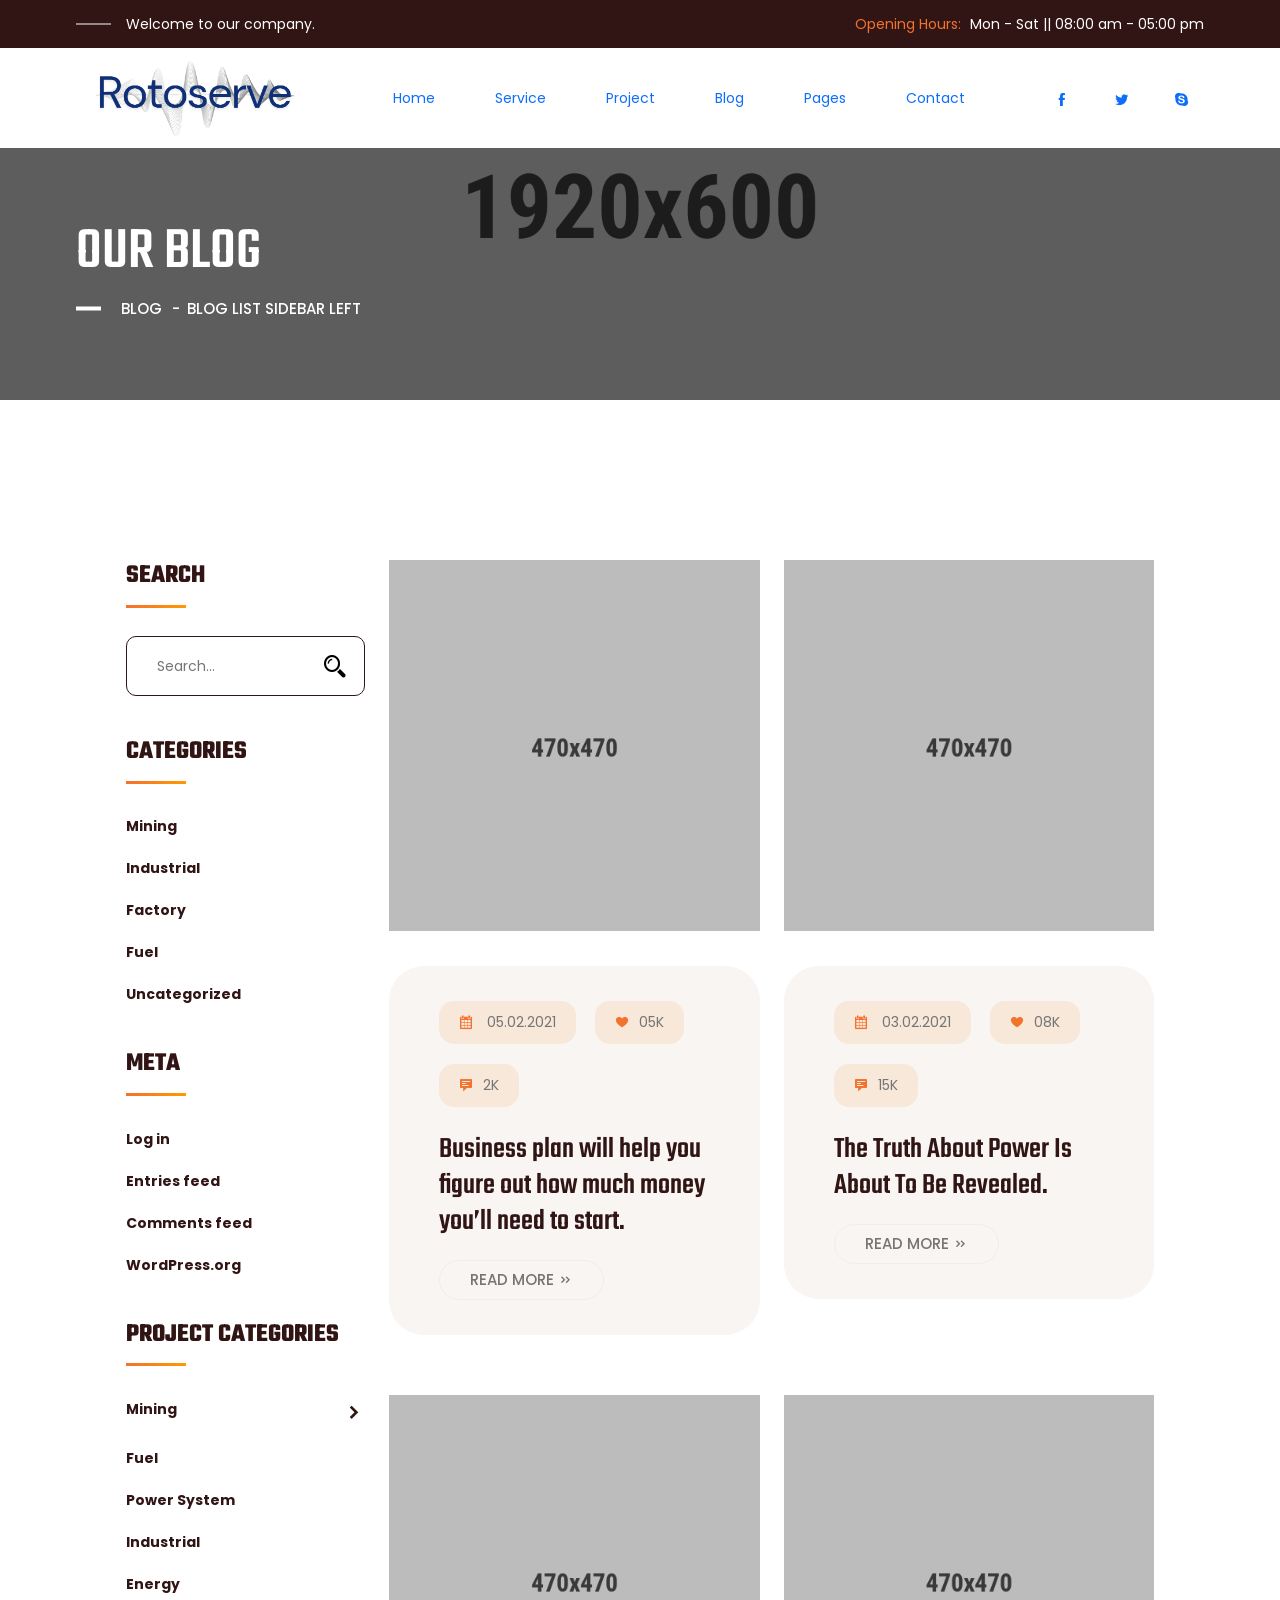
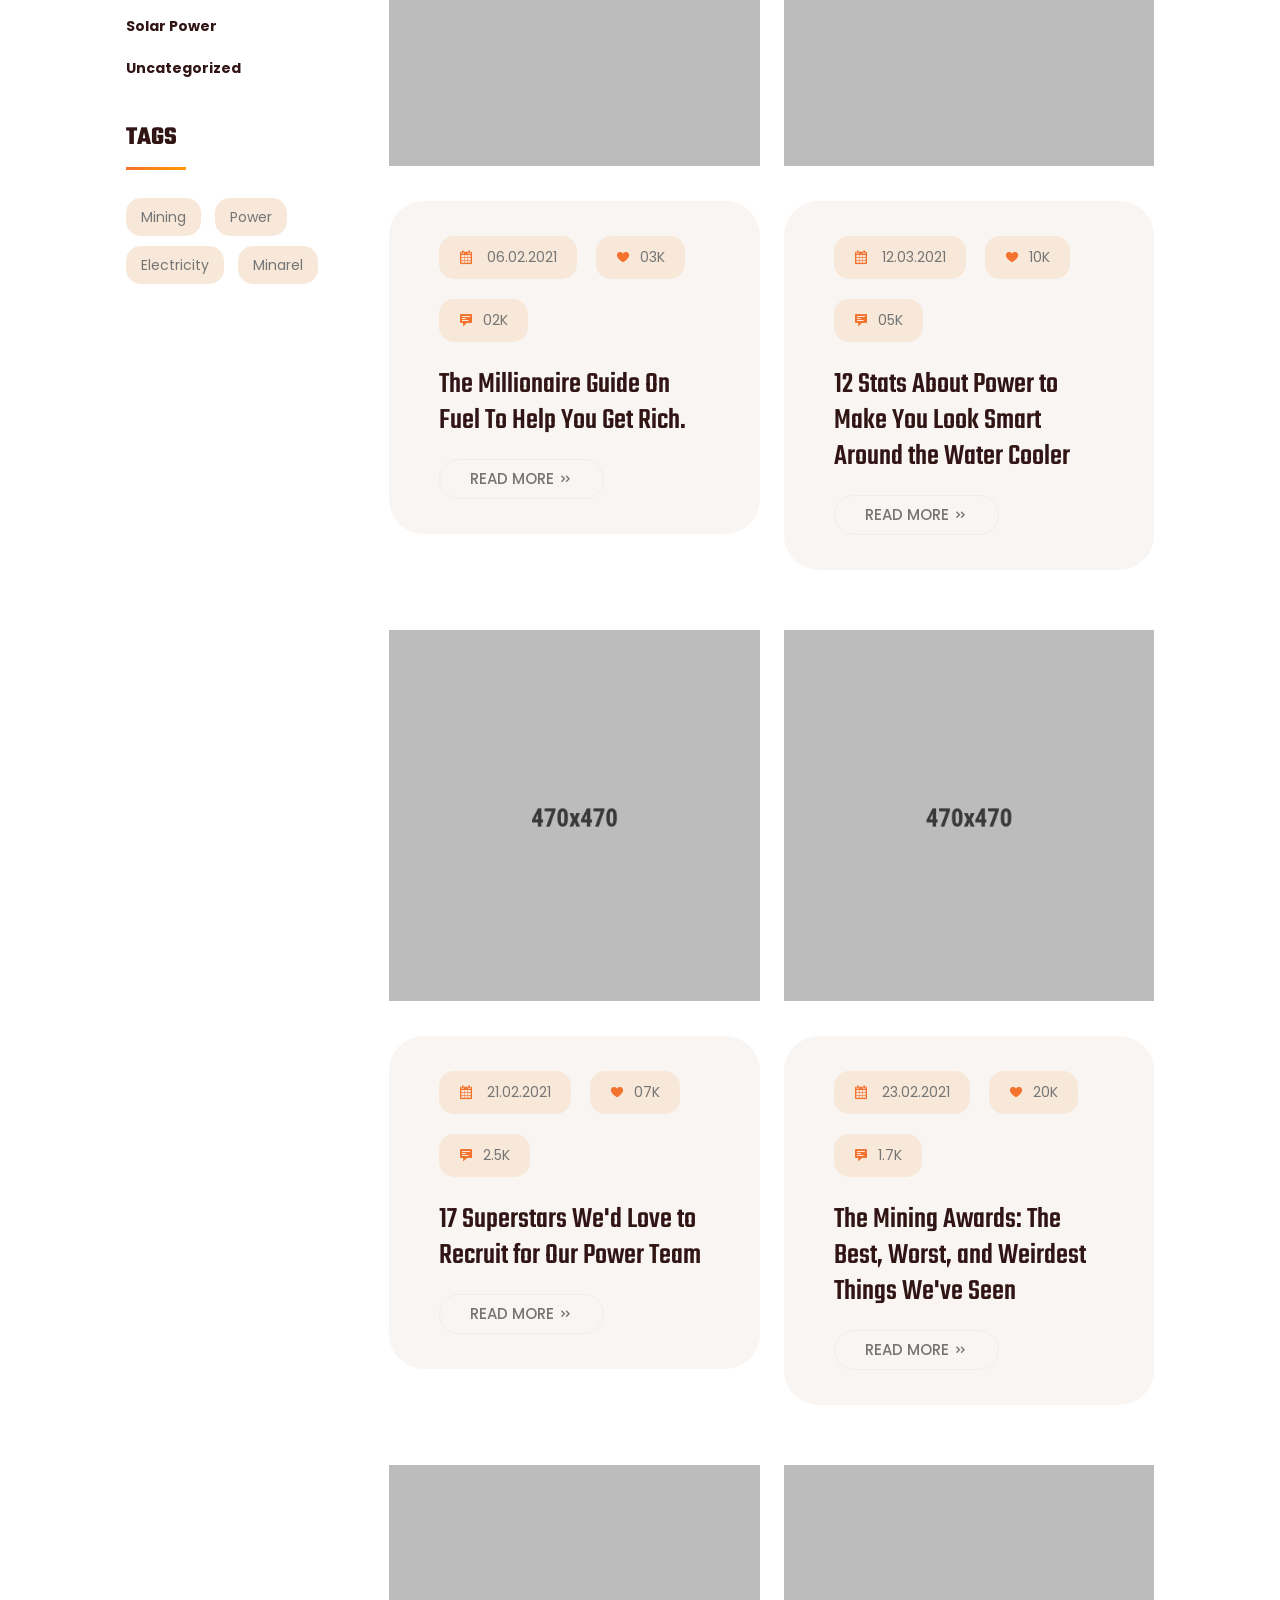
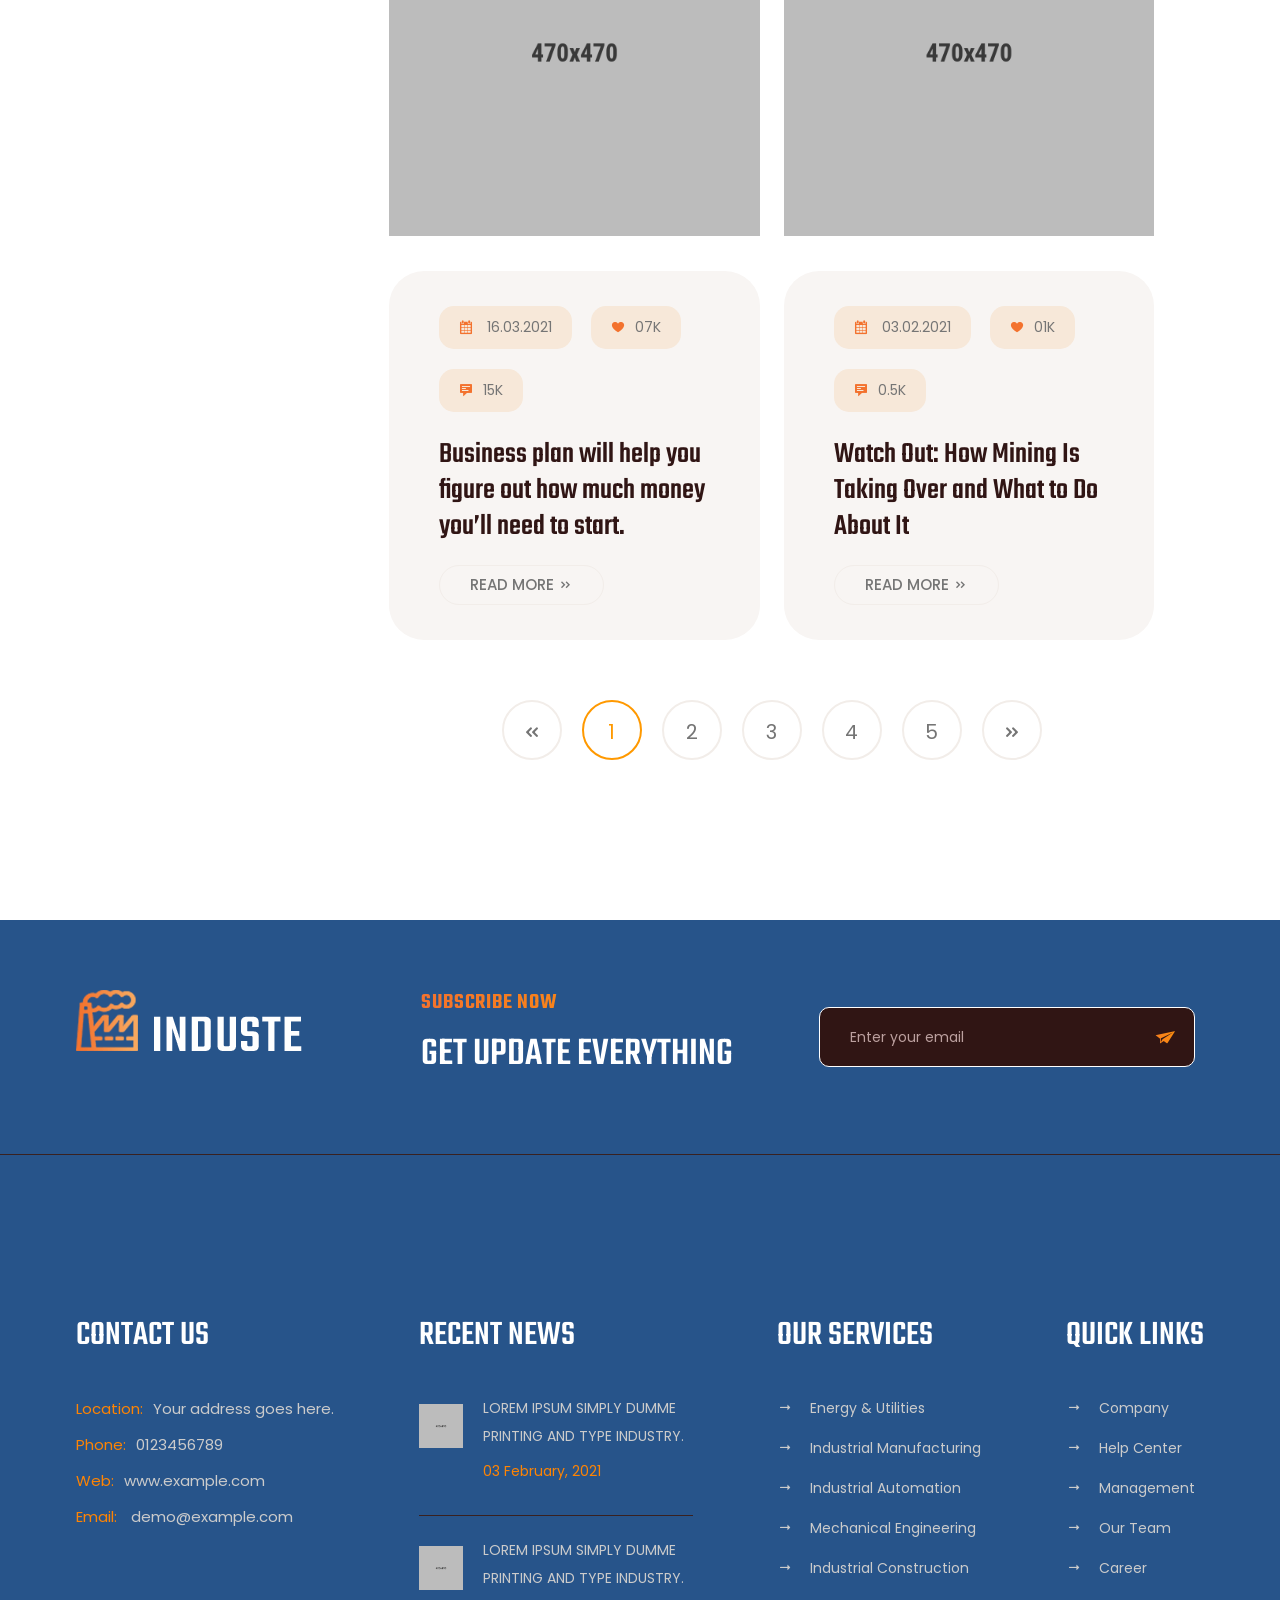
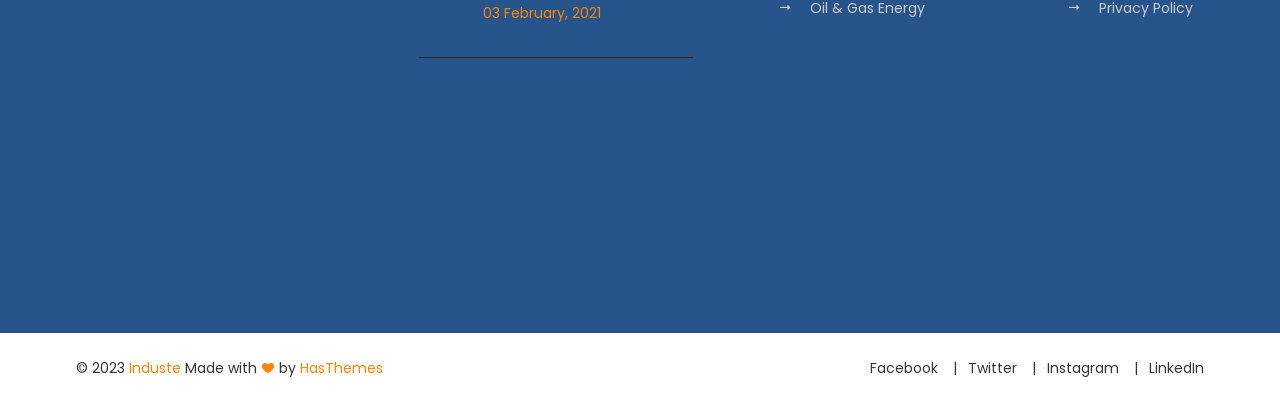
<file: blog-list-sidebar-left.html>
<!DOCTYPE html>
<html lang="zxx">

<head>
    <meta charset="UTF-8">
    <meta name="viewport" content="width=device-width, initial-scale=1.0">
    <meta http-equiv="X-UA-Compatible" content="ie=edge">
    <title> Industrial & Factory Bootstrap 5 Template</title>

    <!-- ::::::::::::::Favicon icon::::::::::::::-->
    <link rel="shortcut icon" href="assets/images/favicon.ico" type="image/png">

    <!-- Plugin CSS -->
    <link rel="stylesheet" href="assets/css/vendor/icofont.min.css">
    <link rel="stylesheet" href="assets/css/plugins/swiper-bundle.min.css">
    <link rel="stylesheet" href="assets/css/plugins/animate.css">
    <link rel="stylesheet" href="assets/css/plugins/nice-select.css">
    <link rel="stylesheet" href="assets/css/plugins/venobox.min.css">
    <link rel="stylesheet" href="assets/css/plugins/aos.min.css">
    <link rel="stylesheet" href="assets/css/style.css">
</head>

<body>

    <main class="main-wrapper">

        <!-- .....:::::: Start Header Section :::::.... -->
        <header class="header-section d-none d-lg-block">

            <!-- Start Header Top -->
            <div class="header-top">
                <div class="container">
                    <div class="row justify-content-between align-items-center">
                        <div class="col-auto">
                            <!-- Start Header Top Left  -->
                            <div class="header-top-left">
                                <p>Welcome to our company.</p>
                            </div>
                            <!-- End Header Top Left  -->
                        </div>
                        <div class="col-auto">
                            <!-- Start Header Top Right  -->
                            <div class="header-top-right">
                                <p> <span class="text">Opening Hours: </span> <span>Mon - Sat </span> || <span>08:00 am
                                        - 05:00 pm</span></p>
                            </div>
                            <!-- End Header Top Right  -->
                        </div>
                    </div>
                </div>
            </div>
            <!-- End Header Top -->

            <!-- Start Header Bottom -->
            <div class="header-bottom sticky-header">
                <div class="container">
                    <div class="row justify-content-between align-items-center">
                        <div class="col-auto">
                            <!-- Start Header Logo -->
                            <div class="logo"><a href="index.html"><img src="assets/images/logo/logo.png" alt=""></a>
                            </div>
                            <!-- End Header Logo -->
                        </div>
                        <div class="col-auto">
                            <!-- Start Header Logo -->
                            <ul class="header-nav">
                                <li><a href="index.html">Home</a></li>
                                <li class="has-dropdown">
                                    <a href="service-list.html">Service</a>
                                    <ul class="submenu">
                                        <li><a href="service-list.html">Services</a></li>
                                        <li><a href="service-details.html">Service Details</a></li>
                                    </ul>
                                </li>
                                <li class="has-dropdown">
                                    <a href="project-list.html">Project</a>
                                    <ul class="submenu">
                                        <li><a href="project-list.html">Project</a></li>
                                        <li><a href="project-details.html">Project Details</a></li>
                                    </ul>
                                </li>
                                <li class="has-dropdown">
                                    <a href="blog-list.html">Blog</a>
                                    <ul class="submenu">
                                        <li><a href="blog-list.html">Blog List Full Width</a></li>
                                        <li><a href="blog-list-sidebar-left.html">Blog List Left Sidebar</a></li>
                                        <li><a href="blog-list-sidebar-right.html">Blog List Right Sidebar</a></li>
                                        <li><a href="blog-details.html">Blog Details Full Width</a></li>
                                        <li><a href="blog-details-sidebar-left.html">Blog Details Left Sidebar</a></li>
                                        <li><a href="blog-details-sidebar-right.html">Blog Details Right Sidebar</a></li>
                                    </ul>
                                </li>
                                <li class="has-dropdown">
                                    <a href="#">Pages</a>
                                    <ul class="submenu">
                                        <li><a href="404-page.html">404 Page</a></li>
                                        <li><a href="price.html">Price</a></li>
                                        <li><a href="about.html">About Us</a></li>
                                    </ul>
                                </li>
                                <li><a href="contact.html">Contact</a></li>
                            </ul>
                            <!-- End Header Logo -->
                        </div>
                        <div class="col-auto">
                            <!-- Start Header Social Link -->
                            <ul class="social-link social-link-white">
                                <li><a target="_blank" href="https://example.com"><i class="icofont-facebook"></i></a>
                                </li>
                                <li><a target="_blank" href="https://example.com"><i class="icofont-twitter"></i></a>
                                </li>
                                <li><a target="_blank" href="https://example.com"><i class="icofont-skype"></i></a></li>
                            </ul>
                            <!-- Start Header Social Link -->
                        </div>
                    </div>
                </div>
            </div>
            <!-- End Header Bottom -->
        </header>
        <!-- .....:::::: End Header Section :::::.... -->

        <!-- .....:::::: Start Mobile Header Section :::::.... -->
        <div class="mobile-header d-block d-lg-none">
            <div class="container">
                <div class="row align-items-center justify-content-between">
                    <div class="col">
                        <div class="mobile-logo">
                        <a href="index.html"><img src="assets/images/logo/logo.png" alt=""></a>
                        </div>
                    </div>
                    <div class="col">
                        <div class="mobile-action-link text-end">
                        <a href="#mobile-menu-offcanvas" class="offcanvas-toggle offside-menu"><i class="icofont-navigation-menu"></i></a>
                        </div>
                    </div>
                </div>
            </div>
        </div>
        <!-- .....:::::: Start MobileHeader Section :::::.... -->

        <!--  Start Offcanvas Mobile Menu Section -->
        <div id="mobile-menu-offcanvas" class="offcanvas offcanvas-rightside offcanvas-mobile-menu-section">
            <!-- Start Offcanvas Header -->
            <div class="offcanvas-header text-end">
                <button class="offcanvas-close"><i class="icofont-close-line"></i></button>
            </div> <!-- End Offcanvas Header -->
            <!-- Start Offcanvas Mobile Menu Wrapper -->
            <div class="offcanvas-mobile-menu-wrapper">
                <!-- Start Mobile Menu  -->
                <div class="mobile-menu-bottom">
                    <!-- Start Mobile Menu Nav -->
                    <div class="offcanvas-menu">
                        <ul>
                            <li>
                                <a href="index.html"><span>Home</span></a>
                            </li>
                            <li>
                                <a href="#"><span>Services</span></a>
                                <ul class="mobile-sub-menu">
                                    <li><a href="service-list.html">Service List</a></li>
                                    <li><a href="service-details.html">Service Details</a></li>
                                </ul>
                            </li>
                            <li>
                                <a href="#"><span>Project</span></a>
                                <ul class="mobile-sub-menu">
                                    <li><a href="project-list.html">Project List</a></li>
                                    <li><a href="project-details.html">Project Details</a></li>
                                </ul>
                            </li>
                            <li>
                                <a href="#"><span>Blog</span></a>
                                <ul class="mobile-sub-menu">
                                    <li><a href="blog-list.html">Blog List Full Width</a></li>
                                    <li><a href="blog-list-sidebar-left.html">Blog List Left Sidebar</a></li>
                                    <li><a href="blog-list-sidebar-right.html">Blog List Right Sidebar</a></li>
                                    <li><a href="blog-details.html">Blog Details Full Width</a></li>
                                    <li><a href="blog-details-sidebar-left.html">Blog Details Left Sidebar</a></li>
                                    <li><a href="blog-details-sidebar-right.html">Blog Details Right Sidebar</a></li>
                                </ul>
                            </li>
                            <li>
                                <a href="#"><span>Pages</span></a>
                                <ul class="mobile-sub-menu">
                                    <li><a href="404-page.html">404 Page</a></li>
                                    <li><a href="price.html">Price</a></li>
                                    <li><a href="about.html">About Us</a></li>
                                </ul>
                            </li>
                            <li>
                                <a href="contact.html"><span>Contact</span></a>
                            </li>
                        </ul>
                    </div> <!-- End Mobile Menu Nav -->
                </div> <!-- End Mobile Menu -->

                <!-- Start Mobile contact Info -->
                <div class="mobile-contact-info text-center">
                    <ul class="social-link social-link-white">
                        <li><a target="_blank" href="https://example.com"><i class="icofont-facebook"></i></a>
                        </li>
                        <li><a target="_blank" href="https://example.com"><i class="icofont-twitter"></i></a>
                        </li>
                        <li><a target="_blank" href="https://example.com"><i class="icofont-skype"></i></a></li>
                    </ul>
                </div>
                <!-- End Mobile contact Info -->

            </div> <!-- End Offcanvas Mobile Menu Wrapper -->
        </div> 
        <!-- ...:::: End Offcanvas Mobile Menu Section:::... -->

        <!-- Offcanvas Overlay -->
        <div class="offcanvas-overlay"></div>

        <!-- .....:::::: Start Breadcrumb Section :::::.... -->
        <div class="breadcrumb-section">
            <div class="breadcrumb-wrapper">
                <div class="image"><img src="assets/images/background/breadcrumb.png" alt=""></div>
                <div class="container">
                    <div class="row">
                        <div class="col-12">
                            <div class="content">
                                <h2 class="title">Our Blog</h2>
                                <ol class="breadcrumb-link">
                                    <li><a href="blog-list.html">Blog</a></li>
                                    <li class="active" aria-current="page">Blog List Sidebar Left</li>
                                </ol>
                            </div>
                        </div>
                    </div>
                </div>            
            </div>
        </div>
        <!-- .....:::::: End Breadcrumb Section :::::.... -->

        <!-- .....:::::: Start Blog Feed Display Section :::::.... -->
        <div class="blog-section section-inner-gap section-fluid">
            <div class="container-fluid">
                <div class="row flex-lg-row flex-column-reverse">
                    <div class="col-lg-4 col-xl-3">
                        <!-- Start Sidebar Area -->
                        <div class="siderbar-section">
    
                            <!-- Start Single Sidebar Widget -->
                            <div class="sidebar-single-widget">
                                <h6 class="sidebar-title">Search</h6>
                                <div class="default-search-style">
                                    <input class="default-search-style-input-box" type="search" placeholder="Search...">
                                    <button class="default-search-style-input-btn" type="submit"><i class="icofont-search-2"></i></button>
                                </div>
                            </div> <!-- End Single Sidebar Widget -->
    
                            <!-- Start Single Sidebar Widget -->
                            <div class="sidebar-single-widget">
                                <h6 class="sidebar-title">CATEGORIES</h6>
                                <div class="sidebar-content">
                                    <ul class="sidebar-menu">
                                        <li><a href="#">Mining</a></li>
                                        <li><a href="#">Industrial</a></li>
                                        <li><a href="#">Factory</a></li>
                                        <li><a href="#">Fuel</a></li>
                                        <li><a href="#"> Uncategorized</a></li>
                                    </ul>
                                </div>
                            </div> <!-- End Single Sidebar Widget -->
    
                            <!-- Start Single Sidebar Widget -->
                            <div class="sidebar-single-widget">
                                <h6 class="sidebar-title">Meta</h6>
                                <div class="sidebar-content">
                                    <ul class="sidebar-menu">
                                        <li><a href="#">Log in</a></li>
                                        <li><a href="#">Entries feed</a></li>
                                        <li><a href="#">Comments feed</a></li>
                                        <li><a href="#">WordPress.org</a></li>
                                    </ul>
                                </div>
                            </div> <!-- End Single Sidebar Widget -->
    
                            <!-- Start Single Sidebar Widget -->
                            <div class="sidebar-single-widget">
                                <h6 class="sidebar-title">Project CATEGORIES</h6>
                                <div class="sidebar-content">
                                    <ul class="sidebar-menu">
                                        <li>
                                            <ul class="sidebar-menu-collapse">
                                                <!-- Start Single Menu Collapse List -->
                                                <li class="sidebar-menu-collapse-list">
                                                    <div class="accordion">
                                                        <a href="#"  class="accordion-title collapsed" data-bs-toggle="collapse" data-bs-target="#men-fashion" aria-expanded="false">Mining <i class="icofont-simple-right"></i></a>
                                                        <div id="men-fashion" class="collapse">
                                                            <ul class="accordion-category-list">
                                                                <li><a href="#">Coal</a></li>
                                                                <li><a href="#">Diamond</a></li>
                                                                <li><a href="#">Gold</a></li>
                                                                <li><a href="#">Silver</a></li>
                                                            </ul>
                                                        </div>
                                                    </div>
                                                </li> <!-- End Single Menu Collapse List -->
                                            </ul>
                                        </li>
                                        <li><a href="#">Fuel</a></li>
                                        <li><a href="#"> Power System</a></li>
                                        <li><a href="#">Industrial</a></li>
                                        <li><a href="#">Energy</a></li>
                                        <li><a href="#">Solar Power</a></li>
                                        <li><a href="#"> Uncategorized</a></li>
                                    </ul>
                                </div>
                            </div> <!-- End Single Sidebar Widget -->

                            <!-- Start Single Sidebar Widget -->
                            <div class="sidebar-single-widget">
                                <h6 class="sidebar-title">Tags</h6>
                                <div class="sidebar-content">
                                    <div class="tag-link">
                                        <a href="#">Mining</a>
                                        <a href="#">Power</a>
                                        <a href="#">Electricity</a>
                                        <a href="#">Minarel</a>
                                    </div>
                                </div>
                            </div> <!-- End Single Sidebar Widget -->
    
                        </div> <!-- End Sidebar Area -->
                    </div>
                    <div class="col-lg-8 col-xl-9">
                        <div class="blog-section-wrapper">
                            <div class="row">
                                <div class="col-xxl-6 col-sm-6 col-12">
                                    <!-- Start Blog Feed Single Item  -->
                                    <div class="blog-feed-slider-single-item swiper-slide">
                                        <a href="blog-details.html" class="image">
                                            <img src="assets/images/blog/blog-list-img-1.png" alt="">
                                        </a>
            
                                        <div class="content">
                                            <ul class="blog-meta meta-box">
                                                <li><a href="#" class="date icon-space-right"><i  class="icofont-ui-calendar"></i> <span
                                                    class="text">05.02.2021</span></a></li>
                                                <li><a href="#" class="like icon-space-right"><i
                                                    class="icofont-heart"></i><span class="text">05K</span></a></li>
                                                <li><a href="#" class="comment icon-space-right"><i
                                                    class="icofont-comment"></i><span class="text">2K</span></a></li>
                                            </ul>
            
                                            <h3 class="title"><a href="blog-details.html">Business plan will help you figure out
                                                    how much money you’ll need to start.</a></h3>
            
                                            <a href="blog-details.html" class="btn btn-sm btn-outline-primary text-uppercase">
                                                <span>read more <i
                                                        class="icofont-double-right icon-space-left"></i></span> </a>
                                        </div>
                                    </div>
                                    <!-- End Blog Feed Single Item  -->
                                </div>
                                <div class="col-xxl-6 col-sm-6 col-12">
                                    <!-- Start Blog Feed Single Item  -->
                                    <div class="blog-feed-slider-single-item swiper-slide">
                                        <a href="blog-details.html" class="image">
                                            <img src="assets/images/blog/blog-list-img-2.png" alt="">
                                        </a>
            
                                        <div class="content">
                                            <ul class="blog-meta meta-box">
                                                <li><a href="#" class="date icon-space-right"><i  class="icofont-ui-calendar"></i> <span
                                                    class="text">03.02.2021</span></a></li>
                                                <li><a href="#" class="like icon-space-right"><i
                                                    class="icofont-heart"></i><span class="text">08K</span></a></li>
                                                <li><a href="#" class="comment icon-space-right"><i
                                                    class="icofont-comment"></i><span class="text">15K</span></a></li>
                                            </ul>
            
                                            <h3 class="title"><a href="blog-details.html">The Truth About Power Is About To Be Revealed.</a></h3>
            
                                            <a href="blog-details.html" class="btn btn-sm btn-outline-primary text-uppercase">
                                                <span>read more <i
                                                        class="icofont-double-right icon-space-left"></i></span> </a>
                                        </div>
                                    </div>
                                    <!-- End Blog Feed Single Item  -->
                                </div>
                                <div class="col-xxl-6 col-sm-6 col-12">
                                    <!-- Start Blog Feed Single Item  -->
                                    <div class="blog-feed-slider-single-item swiper-slide">
                                        <a href="blog-details.html" class="image">
                                            <img src="assets/images/blog/blog-list-img-3.png" alt="">
                                        </a>
            
                                        <div class="content">
                                            <ul class="blog-meta meta-box">
                                                <li><a href="#" class="date icon-space-right"><i  class="icofont-ui-calendar"></i> <span
                                                    class="text">06.02.2021</span></a></li>
                                                <li><a href="#" class="like icon-space-right"><i
                                                    class="icofont-heart"></i><span class="text">03K</span></a></li>
                                                <li><a href="#" class="comment icon-space-right"><i
                                                    class="icofont-comment"></i><span class="text">02K</span></a></li>
                                            </ul>
            
                                            <h3 class="title"><a href="blog-details.html">The Millionaire Guide On Fuel To Help You Get Rich.</a></h3>
            
                                            <a href="blog-details.html" class="btn btn-sm btn-outline-primary text-uppercase">
                                                <span>read more <i
                                                        class="icofont-double-right icon-space-left"></i></span> </a>
                                        </div>
                                    </div>
                                    <!-- End Blog Feed Single Item  -->
                                </div>
                                <div class="col-xxl-6 col-sm-6 col-12">
                                    <!-- Start Blog Feed Single Item  -->
                                    <div class="blog-feed-slider-single-item swiper-slide">
                                        <a href="blog-details.html" class="image">
                                            <img src="assets/images/blog/blog-list-img-4.png" alt="">
                                        </a>
            
                                        <div class="content">
                                            <ul class="blog-meta meta-box">
                                                <li><a href="#" class="date icon-space-right"><i  class="icofont-ui-calendar"></i> <span
                                                    class="text">12.03.2021</span></a></li>
                                                <li><a href="#" class="like icon-space-right"><i
                                                    class="icofont-heart"></i><span class="text">10K</span></a></li>
                                                <li><a href="#" class="comment icon-space-right"><i
                                                    class="icofont-comment"></i><span class="text">05K</span></a></li>
                                            </ul>
            
                                            <h3 class="title"><a href="blog-details.html">12 Stats About Power to Make You Look Smart Around the Water Cooler</a></h3>
            
                                            <a href="blog-details.html" class="btn btn-sm btn-outline-primary text-uppercase">
                                                <span>read more <i
                                                        class="icofont-double-right icon-space-left"></i></span> </a>
                                        </div>
                                    </div>
                                    <!-- End Blog Feed Single Item  -->
                                </div>
                                <div class="col-xxl-6 col-sm-6 col-12">
                                    <!-- Start Blog Feed Single Item  -->
                                    <div class="blog-feed-slider-single-item swiper-slide">
                                        <a href="blog-details.html" class="image">
                                            <img src="assets/images/blog/blog-list-img-5.png" alt="">
                                        </a>
            
                                        <div class="content">
                                            <ul class="blog-meta meta-box">
                                                <li><a href="#" class="date icon-space-right"><i  class="icofont-ui-calendar"></i> <span
                                                    class="text">21.02.2021</span></a></li>
                                                <li><a href="#" class="like icon-space-right"><i
                                                    class="icofont-heart"></i><span class="text">07K</span></a></li>
                                                <li><a href="#" class="comment icon-space-right"><i
                                                    class="icofont-comment"></i><span class="text">2.5K</span></a></li>
                                            </ul>
            
                                            <h3 class="title"><a href="blog-details.html">17 Superstars We'd Love to Recruit for Our Power Team</a></h3>
            
                                            <a href="blog-details.html" class="btn btn-sm btn-outline-primary text-uppercase">
                                                <span>read more <i
                                                        class="icofont-double-right icon-space-left"></i></span> </a>
                                        </div>
                                    </div>
                                    <!-- End Blog Feed Single Item  -->
                                </div>
                                <div class="col-xxl-6 col-sm-6 col-12">
                                    <!-- Start Blog Feed Single Item  -->
                                    <div class="blog-feed-slider-single-item swiper-slide">
                                        <a href="blog-details.html" class="image">
                                            <img src="assets/images/blog/blog-list-img-6.png" alt="">
                                        </a>
            
                                        <div class="content">
                                            <ul class="blog-meta meta-box">
                                                <li><a href="#" class="date icon-space-right"><i  class="icofont-ui-calendar"></i> <span
                                                    class="text">23.02.2021</span></a></li>
                                                <li><a href="#" class="like icon-space-right"><i
                                                    class="icofont-heart"></i><span class="text">20K</span></a></li>
                                                <li><a href="#" class="comment icon-space-right"><i
                                                    class="icofont-comment"></i><span class="text">1.7K</span></a></li>
                                            </ul>
            
                                            <h3 class="title"><a href="blog-details.html">The Mining Awards: The Best, Worst, and Weirdest Things We've Seen</a></h3>
            
                                            <a href="blog-details.html" class="btn btn-sm btn-outline-primary text-uppercase">
                                                <span>read more <i
                                                        class="icofont-double-right icon-space-left"></i></span> </a>
                                        </div>
                                    </div>
                                    <!-- End Blog Feed Single Item  -->
                                </div>
                                <div class="col-xxl-6 col-sm-6 col-12">
                                    <!-- Start Blog Feed Single Item  -->
                                    <div class="blog-feed-slider-single-item swiper-slide">
                                        <a href="blog-details.html" class="image">
                                            <img src="assets/images/blog/blog-list-img-7.png" alt="">
                                        </a>
            
                                        <div class="content">
                                            <ul class="blog-meta meta-box">
                                                <li><a href="#" class="date icon-space-right"><i  class="icofont-ui-calendar"></i> <span
                                                    class="text">16.03.2021</span></a></li>
                                                <li><a href="#" class="like icon-space-right"><i
                                                    class="icofont-heart"></i><span class="text">07K</span></a></li>
                                                <li><a href="#" class="comment icon-space-right"><i
                                                    class="icofont-comment"></i><span class="text">15K</span></a></li>
                                            </ul>
            
                                            <h3 class="title"><a href="blog-details.html">Business plan will help you figure out
                                                    how much money you’ll need to start.</a></h3>
            
                                            <a href="blog-details.html" class="btn btn-sm btn-outline-primary text-uppercase">
                                                <span>read more <i
                                                        class="icofont-double-right icon-space-left"></i></span> </a>
                                        </div>
                                    </div>
                                    <!-- End Blog Feed Single Item  -->
                                </div>
                                <div class="col-xxl-6 col-sm-6 col-12">
                                    <!-- Start Blog Feed Single Item  -->
                                    <div class="blog-feed-slider-single-item swiper-slide">
                                        <a href="blog-details.html" class="image">
                                            <img src="assets/images/blog/blog-list-img-8.png" alt="">
                                        </a>
            
                                        <div class="content">
                                            <ul class="blog-meta meta-box">
                                                <li><a href="#" class="date icon-space-right"><i  class="icofont-ui-calendar"></i> <span
                                                    class="text">03.02.2021</span></a></li>
                                                <li><a href="#" class="like icon-space-right"><i
                                                    class="icofont-heart"></i><span class="text">01K</span></a></li>
                                                <li><a href="#" class="comment icon-space-right"><i
                                                    class="icofont-comment"></i><span class="text">0.5K</span></a></li>
                                            </ul>
            
                                            <h3 class="title"><a href="blog-details.html">Watch Out: How Mining Is Taking Over and What to Do About It</a></h3>
            
                                            <a href="blog-details.html" class="btn btn-sm btn-outline-primary text-uppercase">
                                                <span>read more <i
                                                        class="icofont-double-right icon-space-left"></i></span> </a>
                                        </div>
                                    </div>
                                    <!-- End Blog Feed Single Item  -->
                                </div>
                            </div>
                            <div class="row">
                                <div class="col-12">
                                    <div class="pagination-wrapper">
                                        <ul class="pagination-nav">
                                            <li class="prev"><a href="#"><i class="icofont-rounded-double-left"></i></a></li>
                                            <li class="active"><a href="#">1</a></li>
                                            <li><a href="#">2</a></li>
                                            <li><a href="#">3</a></li>
                                            <li><a href="#">4</a></li>
                                            <li><a href="#">5</a></li>
                                            <li class="next"><a href="#"><i class="icofont-rounded-double-right"></i></a></li>
                                        </ul>
                                    </div>
                                </div>
                            </div>
                        </div>
                    </div>
                </div>
            </div>
        </div>
        <!-- .....:::::: End Blog Feed Display Section :::::.... -->

        <!-- .....:::::: Start Footer Section :::::.... -->
        <footer class="footer-section footer-bg">
            <!-- Start Footer Top -->
            <div class="footer-top">
                <div class="container">
                    <div class="footer-top-wrapper">
                        <!-- Start Footer Logo -->
                        <a href="index.html" class="logo">
                            <img class="img-fluid" src="assets/images/logo/logo-dark.png" alt="">
                        </a>
                        <!-- End Footer Logo -->

                        <!-- Start Footer Newsletter -->
                        <div class="newsletter">
                            <div class="content">
                                <h4 class="title-tag text-gradient">SUBSCRIBE NOW</h4>
                                <h3 class="sub-title">GET UPDATE EVERYTHING</h3>
                            </div>
                            <div class="newsletter-form">
                                <form class="newsletter-form-group" action="#" method="post">
                                    <input type="email" placeholder="Enter your email" required>
                                    <button class="newsletter-submit-btn text-gradient" type="submit"><i class="icofont-paper-plane"></i></button>
                                </form>
                            </div>
                        </div>
                        <!-- Start Footer Newsletter -->
                        <!-- <div class="bg-color-dark-red"></div> -->
                    </div>
                </div>
                <div class="bg-color-bold-red"></div>
            </div>
            <!-- Start Footer Top -->

            <!-- Start Footer Center -->
            <div class="footer-center section-top-space">
                <div class="container">
                    <div class="row justify-content-xl-between">
                        <div class="col-xl-auto col-md-6 col-12">
                            <div class="footer-widget-single-item">
                                <h3 class="title">CONTACT US</h3>

                                <ul class="footer-about">
                                    <li>
                                        <div class="text"><span class="text-marker">Location:</span>Your address goes here.</div>
                                    </li>
                                    <li>
                                        <div class="text"><span class="text-marker">Phone:</span><a href="tel:+0123456789">0123456789</a></div>
                                    </li>
                                    <li>
                                        <div class="text"><span class="text-marker">Web:</span><a href="https://www.example.com">www.example.com</a></div>
                                    </li>
                                    <li>
                                        <div class="text"><span class="text-marker">Email:</span> <a href="mailto:demo@example.com">demo@example.com</a> </div>
                                    </li>
                                </ul>
                            </div>
                        </div>
                        <div class="col-xl-auto col-md-6 col-12">
                            <div class="footer-widget-single-item">
                                <h3 class="title">RECENT NEWS</h3>

                                <ul class="footer-blog">
                                    <li>
                                        <a href="blog-details.html" class="image">
                                            <img src="assets/images/blog/blog-list-img-1.png" alt="">
                                        </a>
                                        <div class="content">
                                            <a class="title" href="blog-details.html">Lorem Ipsum simply dumme printing and type industry.</a>
                                            <span class="date">03 February, 2021</span>
                                        </div>
                                    </li>
                                    <li>
                                        <a href="blog-details.html" class="image">
                                            <img src="assets/images/blog/blog-list-img-1.png" alt="">
                                        </a>
                                        <div class="content">
                                            <a class="title" href="blog-details.html">Lorem Ipsum simply dumme printing and type industry.</a>
                                            <span class="date">03 February, 2021</span>
                                        </div>
                                    </li>
                                    
                                </ul>
                            </div>
                        </div>
                        <div class="col-xl-auto col-md-6 col-12">
                            <div class="footer-widget-single-item">
                                <h3 class="title">OUR SERVICES</h3>
                                <ul class="footer-nav">
                                    <li><a href="#">Energy & Utilities</a></li>
                                    <li><a href="#">Industrial Manufacturing</a></li>
                                    <li><a href="#">Industrial Automation</a></li>
                                    <li><a href="#">Mechanical Engineering</a></li>
                                    <li><a href="#">Industrial Construction</a></li>
                                    <li><a href="#">Oil & Gas Energy</a></li>
                                </ul>
                            </div>
                        </div>
                        <div class="col-xl-auto col-md-6 col-12">
                            <div class="footer-widget-single-item">
                                <h3 class="title">QUICK LINKS</h3>
                                <ul class="footer-nav">
                                    <li><a href="#">Company</a></li>
                                    <li><a href="#">Help Center</a></li>
                                    <li><a href="#">Management</a></li>
                                    <li><a href="#">Our Team</a></li>
                                    <li><a href="#">Career</a></li>
                                    <li><a href="#">Privacy Policy</a></li>
                                </ul>
                            </div>
                        </div>
                    </div>
                </div>
            </div>
            <!-- Start Footer Center -->

            <!-- Start Footer Bottom -->
            <div class="footer-bottom ">
                <div class="container">
                    <div class="row justify-content-md-between justify-content-center align-items-center flex-column-reverse flex-md-row">
                        <div class="col-auto">
                            <div class="footer-bottom-left">
                                <div class="footer-copyright">
                                    <p class="copyright-text">&copy; 2023 <a href="index.html">Induste</a> Made with <i class="icofont-heart"></i> by <a href="https://hasthemes.com/" target="_blank">HasThemes</a> </p>
                                </div>
                            </div>
                        </div>
                        <div class="col-auto">
                            <div class="footer-bottom-right">
                                <ul class="footer-soacial">
                                    <li><a href="https://www.example.com" target="_blank">Facebook</a></li>
                                    <li><a href="https://www.example.com" target="_blank">Twitter</a></li>
                                    <li><a href="https://www.example.com" target="_blank">Instagram</a></li>
                                    <li><a href="https://www.example.com" target="_blank">LinkedIn</a></li>
                                </ul>
                            </div>
                        </div>
                    </div>
                </div>
            </div>
            <!-- Start Footer Bottom -->
        </footer>
        <!-- .....:::::: End Footer Section :::::.... -->

    </main>

    <!-- material-scrolltop button -->
    <button class="material-scrolltop" type="button"></button>


    <!-- ::::::::::::::All JS Files here :::::::::::::: -->
    <script src="assets/js/vendor/modernizr-3.11.2.min.js"></script>
    <script src="assets/js/vendor/jquery-3.6.0.min.js"></script>
    <script src="assets/js/vendor/jquery-migrate-3.3.0.min.js"></script>
    <script src="assets/js/vendor/bootstrap.min.js"></script>
    <script src="assets/js/vendor/jquery-ui.min.js"></script>

    <!--Plugins JS-->
    <script src="assets/js/plugins/swiper-bundle.min.js"></script>
    <script src="assets/js/plugins/material-scrolltop.js"></script>
    <script src="assets/js/plugins/jquery.nice-select.min.js"></script>
    <script src="assets/js/plugins/images-loaded.min.js"></script>
    <script src="assets/js/plugins/isotope.pkgd.min.js"></script>
    <script src="assets/js/plugins/venobox.min.js"></script>
    <script src="assets/js/plugins/aos.min.js"></script>
    <script src="assets/js/plugins/parallax.js"></script>
    <script src="assets/js/plugins/ajax-mail.js"></script>
    <script src="assets/js/plugins/waypoint.js"></script>
    <script src="assets/js/plugins/counter.js"></script>
    <script src="assets/js/main.js"></script>

</body>

</html>
</file>
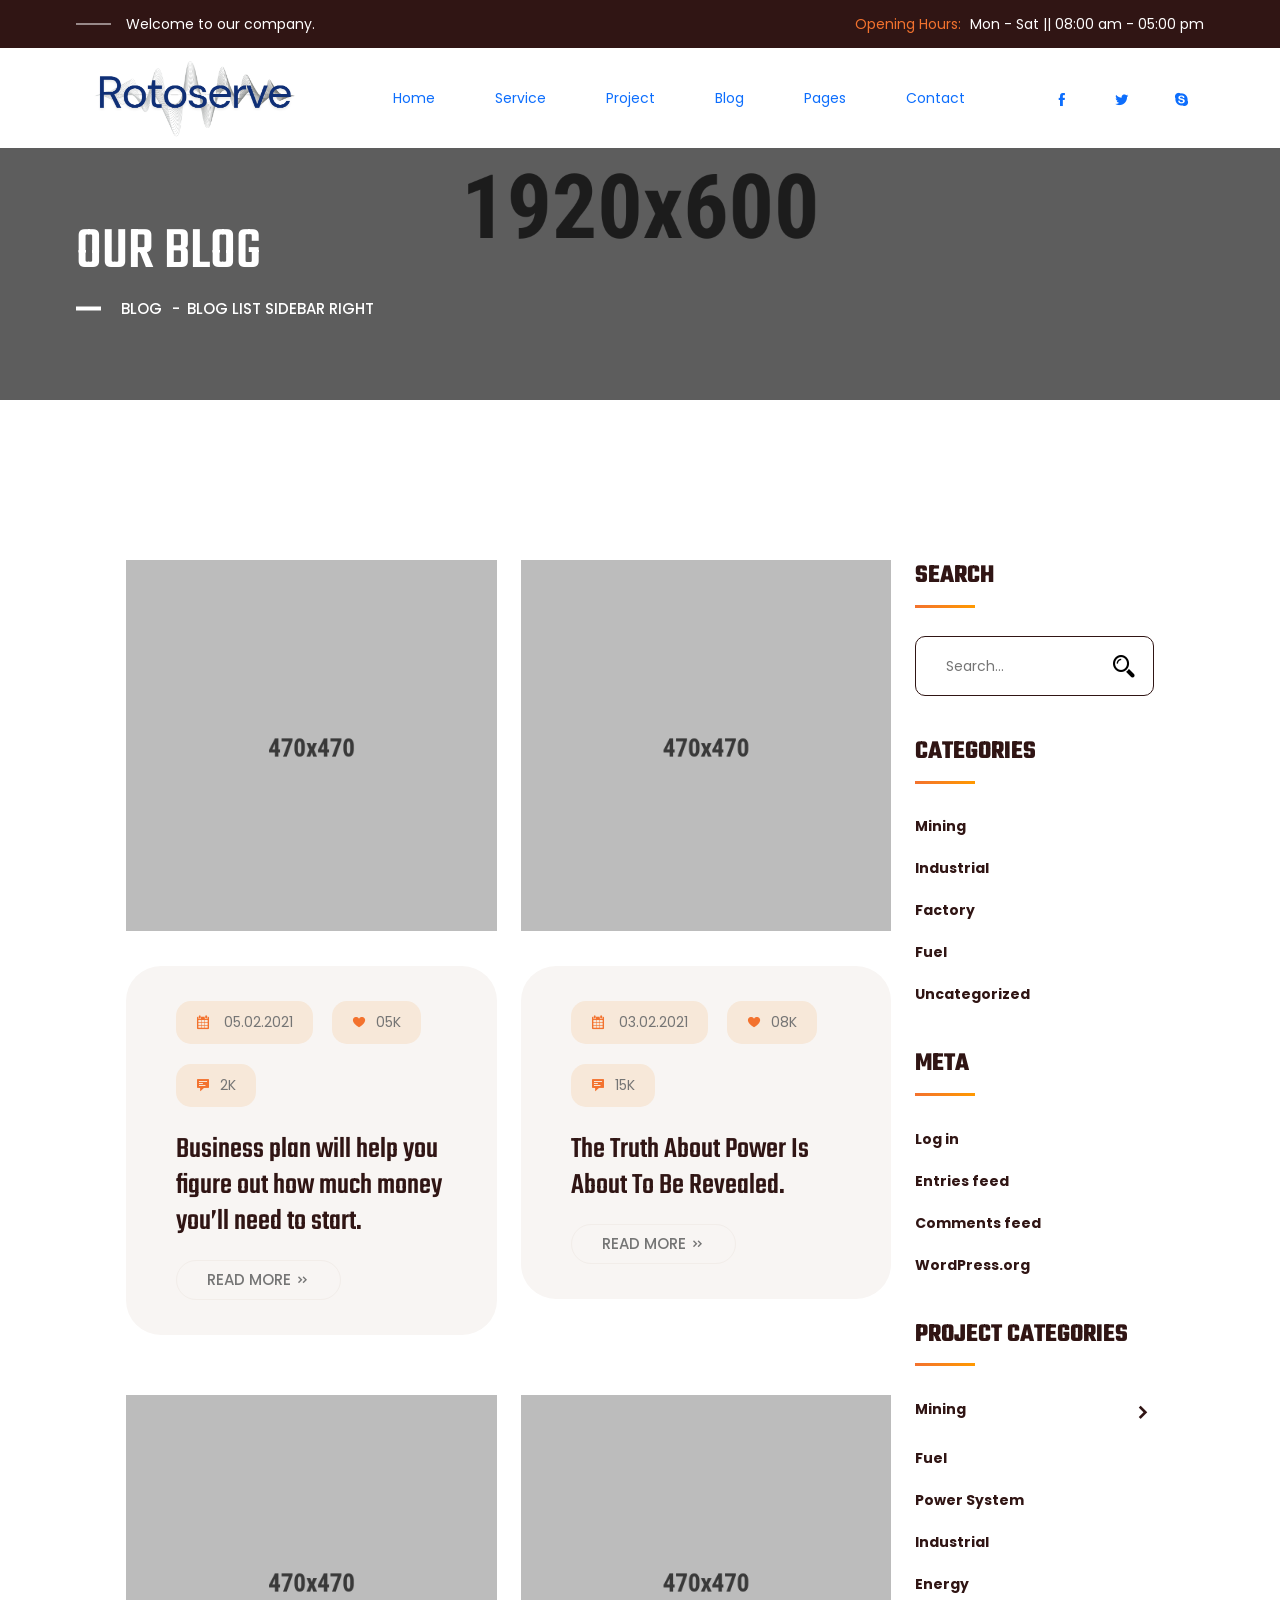
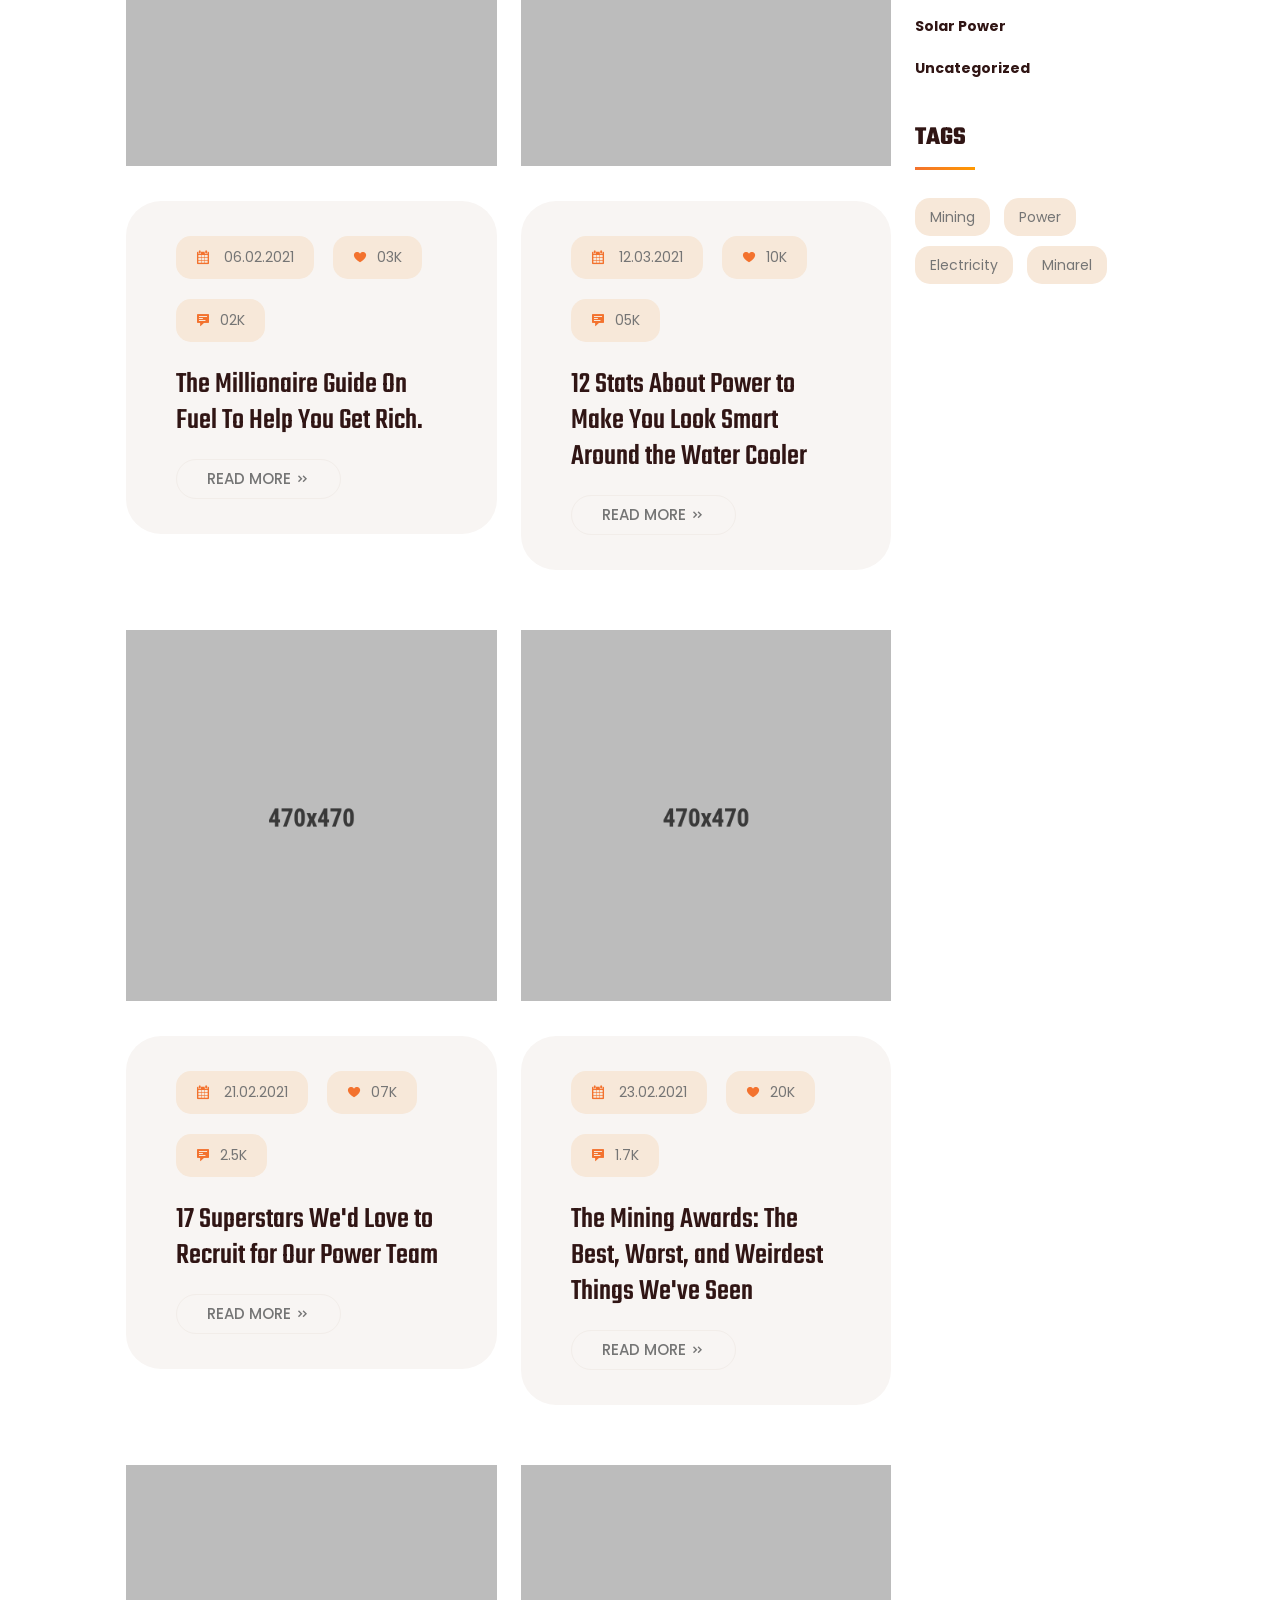
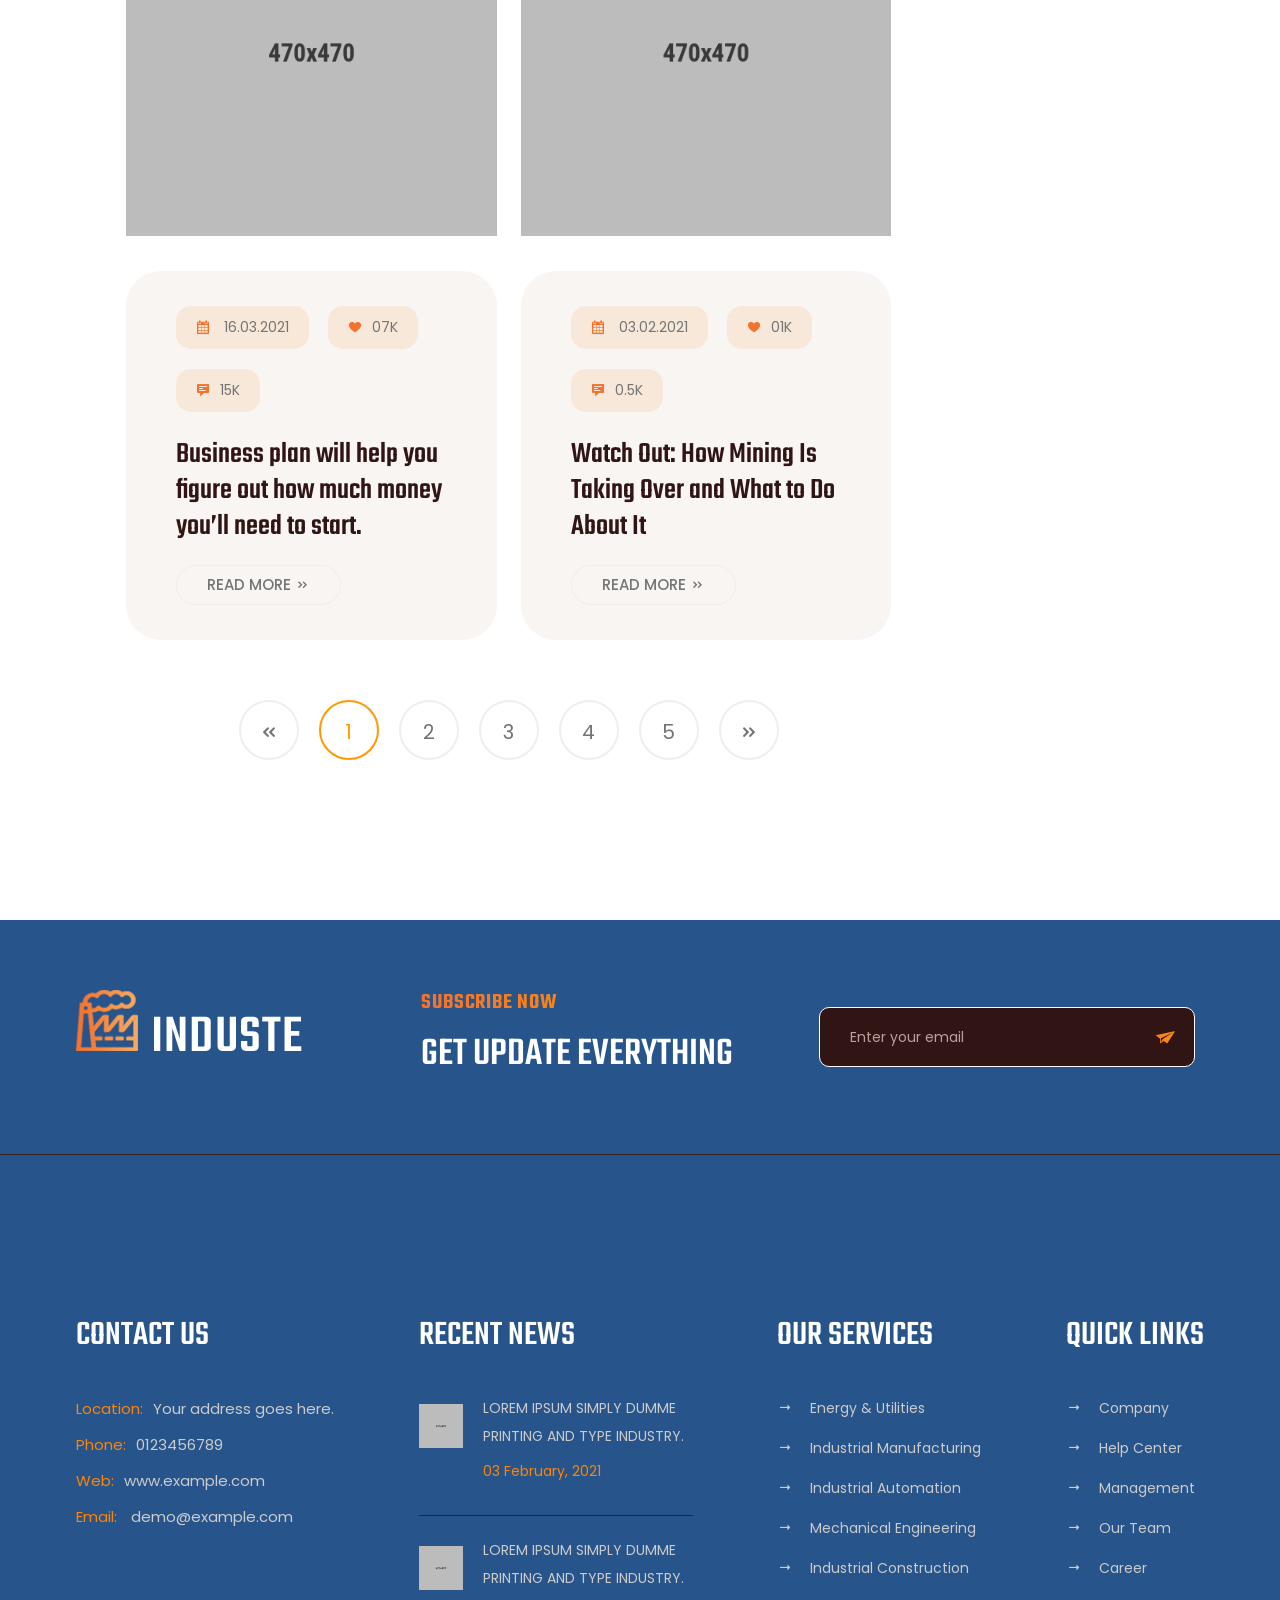
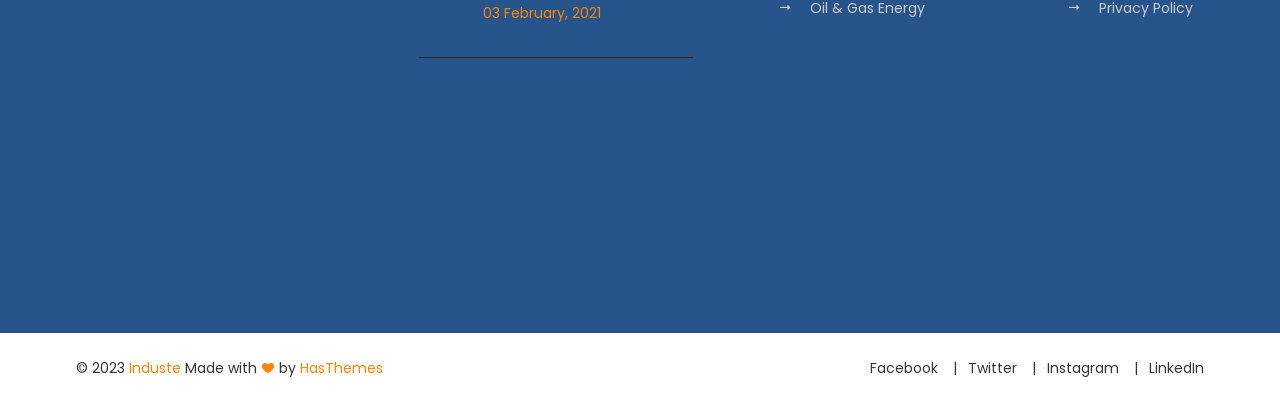
<file: blog-list-sidebar-right.html>
<!DOCTYPE html>
<html lang="zxx">

<head>
    <meta charset="UTF-8">
    <meta name="viewport" content="width=device-width, initial-scale=1.0">
    <meta http-equiv="X-UA-Compatible" content="ie=edge">
    <title> Industrial & Factory Bootstrap 5 Template</title>

    <!-- ::::::::::::::Favicon icon::::::::::::::-->
    <link rel="shortcut icon" href="assets/images/favicon.ico" type="image/png">

    <!-- Plugin CSS -->
    <link rel="stylesheet" href="assets/css/vendor/icofont.min.css">
    <link rel="stylesheet" href="assets/css/plugins/swiper-bundle.min.css">
    <link rel="stylesheet" href="assets/css/plugins/animate.css">
    <link rel="stylesheet" href="assets/css/plugins/nice-select.css">
    <link rel="stylesheet" href="assets/css/plugins/venobox.min.css">
    <link rel="stylesheet" href="assets/css/plugins/aos.min.css">
    <link rel="stylesheet" href="assets/css/style.css">
</head>

<body>

    <main class="main-wrapper">

        <!-- .....:::::: Start Header Section :::::.... -->
        <header class="header-section d-none d-lg-block">

            <!-- Start Header Top -->
            <div class="header-top">
                <div class="container">
                    <div class="row justify-content-between align-items-center">
                        <div class="col-auto">
                            <!-- Start Header Top Left  -->
                            <div class="header-top-left">
                                <p>Welcome to our company.</p>
                            </div>
                            <!-- End Header Top Left  -->
                        </div>
                        <div class="col-auto">
                            <!-- Start Header Top Right  -->
                            <div class="header-top-right">
                                <p> <span class="text">Opening Hours: </span> <span>Mon - Sat </span> || <span>08:00 am
                                        - 05:00 pm</span></p>
                            </div>
                            <!-- End Header Top Right  -->
                        </div>
                    </div>
                </div>
            </div>
            <!-- End Header Top -->

            <!-- Start Header Bottom -->
            <div class="header-bottom sticky-header">
                <div class="container">
                    <div class="row justify-content-between align-items-center">
                        <div class="col-auto">
                            <!-- Start Header Logo -->
                            <div class="logo"><a href="index.html"><img src="assets/images/logo/logo.png" alt=""></a>
                            </div>
                            <!-- End Header Logo -->
                        </div>
                        <div class="col-auto">
                            <!-- Start Header Logo -->
                            <ul class="header-nav">
                                <li><a href="index.html">Home</a></li>
                                <li class="has-dropdown">
                                    <a href="service-list.html">Service</a>
                                    <ul class="submenu">
                                        <li><a href="service-list.html">Services</a></li>
                                        <li><a href="service-details.html">Service Details</a></li>
                                    </ul>
                                </li>
                                <li class="has-dropdown">
                                    <a href="project-list.html">Project</a>
                                    <ul class="submenu">
                                        <li><a href="project-list.html">Project</a></li>
                                        <li><a href="project-details.html">Project Details</a></li>
                                    </ul>
                                </li>
                                <li class="has-dropdown">
                                    <a href="blog-list.html">Blog</a>
                                    <ul class="submenu">
                                        <li><a href="blog-list.html">Blog List Full Width</a></li>
                                        <li><a href="blog-list-sidebar-left.html">Blog List Left Sidebar</a></li>
                                        <li><a href="blog-list-sidebar-right.html">Blog List Right Sidebar</a></li>
                                        <li><a href="blog-details.html">Blog Details Full Width</a></li>
                                        <li><a href="blog-details-sidebar-left.html">Blog Details Left Sidebar</a></li>
                                        <li><a href="blog-details-sidebar-right.html">Blog Details Right Sidebar</a></li>
                                    </ul>
                                </li>
                                <li class="has-dropdown">
                                    <a href="#">Pages</a>
                                    <ul class="submenu">
                                        <li><a href="404-page.html">404 Page</a></li>
                                        <li><a href="price.html">Price</a></li>
                                        <li><a href="about.html">About Us</a></li>
                                    </ul>
                                </li>
                                <li><a href="contact.html">Contact</a></li>
                            </ul>
                            <!-- End Header Logo -->
                        </div>
                        <div class="col-auto">
                            <!-- Start Header Social Link -->
                            <ul class="social-link social-link-white">
                                <li><a target="_blank" href="https://example.com"><i class="icofont-facebook"></i></a>
                                </li>
                                <li><a target="_blank" href="https://example.com"><i class="icofont-twitter"></i></a>
                                </li>
                                <li><a target="_blank" href="https://example.com"><i class="icofont-skype"></i></a></li>
                            </ul>
                            <!-- Start Header Social Link -->
                        </div>
                    </div>
                </div>
            </div>
            <!-- End Header Bottom -->
        </header>
        <!-- .....:::::: End Header Section :::::.... -->

        <!-- .....:::::: Start Mobile Header Section :::::.... -->
        <div class="mobile-header d-block d-lg-none">
            <div class="container">
                <div class="row align-items-center justify-content-between">
                    <div class="col">
                        <div class="mobile-logo">
                        <a href="index.html"><img src="assets/images/logo/logo.png" alt=""></a>
                        </div>
                    </div>
                    <div class="col">
                        <div class="mobile-action-link text-end">
                        <a href="#mobile-menu-offcanvas" class="offcanvas-toggle offside-menu"><i class="icofont-navigation-menu"></i></a>
                        </div>
                    </div>
                </div>
            </div>
        </div>
        <!-- .....:::::: Start MobileHeader Section :::::.... -->

        <!--  Start Offcanvas Mobile Menu Section -->
        <div id="mobile-menu-offcanvas" class="offcanvas offcanvas-rightside offcanvas-mobile-menu-section">
            <!-- Start Offcanvas Header -->
            <div class="offcanvas-header text-end">
                <button class="offcanvas-close"><i class="icofont-close-line"></i></button>
            </div> <!-- End Offcanvas Header -->
            <!-- Start Offcanvas Mobile Menu Wrapper -->
            <div class="offcanvas-mobile-menu-wrapper">
                <!-- Start Mobile Menu  -->
                <div class="mobile-menu-bottom">
                    <!-- Start Mobile Menu Nav -->
                    <div class="offcanvas-menu">
                        <ul>
                            <li>
                                <a href="index.html"><span>Home</span></a>
                            </li>
                            <li>
                                <a href="#"><span>Services</span></a>
                                <ul class="mobile-sub-menu">
                                    <li><a href="service-list.html">Service List</a></li>
                                    <li><a href="service-details.html">Service Details</a></li>
                                </ul>
                            </li>
                            <li>
                                <a href="#"><span>Project</span></a>
                                <ul class="mobile-sub-menu">
                                    <li><a href="project-list.html">Project List</a></li>
                                    <li><a href="project-details.html">Project Details</a></li>
                                </ul>
                            </li>
                            <li>
                                <a href="#"><span>Blog</span></a>
                                <ul class="mobile-sub-menu">
                                    <li><a href="blog-list.html">Blog List Full Width</a></li>
                                    <li><a href="blog-list-sidebar-left.html">Blog List Left Sidebar</a></li>
                                    <li><a href="blog-list-sidebar-right.html">Blog List Right Sidebar</a></li>
                                    <li><a href="blog-details.html">Blog Details Full Width</a></li>
                                    <li><a href="blog-details-sidebar-left.html">Blog Details Left Sidebar</a></li>
                                    <li><a href="blog-details-sidebar-right.html">Blog Details Right Sidebar</a></li>
                                </ul>
                            </li>
                            <li>
                                <a href="#"><span>Pages</span></a>
                                <ul class="mobile-sub-menu">
                                    <li><a href="404-page.html">404 Page</a></li>
                                    <li><a href="price.html">Price</a></li>
                                    <li><a href="about.html">About Us</a></li>
                                </ul>
                            </li>
                            <li>
                                <a href="contact.html"><span>Contact</span></a>
                            </li>
                        </ul>
                    </div> <!-- End Mobile Menu Nav -->
                </div> <!-- End Mobile Menu -->

                <!-- Start Mobile contact Info -->
                <div class="mobile-contact-info text-center">
                    <ul class="social-link social-link-white">
                        <li><a target="_blank" href="https://example.com"><i class="icofont-facebook"></i></a>
                        </li>
                        <li><a target="_blank" href="https://example.com"><i class="icofont-twitter"></i></a>
                        </li>
                        <li><a target="_blank" href="https://example.com"><i class="icofont-skype"></i></a></li>
                    </ul>
                </div>
                <!-- End Mobile contact Info -->

            </div> <!-- End Offcanvas Mobile Menu Wrapper -->
        </div> 
        <!-- ...:::: End Offcanvas Mobile Menu Section:::... -->

        <!-- Offcanvas Overlay -->
        <div class="offcanvas-overlay"></div>

        <!-- .....:::::: Start Breadcrumb Section :::::.... -->
        <div class="breadcrumb-section">
            <div class="breadcrumb-wrapper">
                <div class="image"><img src="assets/images/background/breadcrumb.png" alt=""></div>
                <div class="container">
                    <div class="row">
                        <div class="col-12">
                            <div class="content">
                                <h2 class="title">Our Blog</h2>
                                <ol class="breadcrumb-link">
                                    <li><a href="blog-list.html">Blog</a></li>
                                    <li class="active" aria-current="page">Blog List Sidebar Right</li>
                                </ol>
                            </div>
                        </div>
                    </div>
                </div>            
            </div>
        </div>
        <!-- .....:::::: End Breadcrumb Section :::::.... -->

        <!-- .....:::::: Start Blog Feed Display Section :::::.... -->
        <div class="blog-section section-inner-gap section-fluid">
            <div class="container-fluid">
                <div class="row flex-lg-row-reverse flex-column-reverse">
                    <div class="col-lg-4 col-xl-3">
                        <!-- Start Sidebar Area -->
                        <div class="siderbar-section">
    
                            <!-- Start Single Sidebar Widget -->
                            <div class="sidebar-single-widget">
                                <h6 class="sidebar-title">Search</h6>
                                <div class="default-search-style">
                                    <input class="default-search-style-input-box" type="search" placeholder="Search...">
                                    <button class="default-search-style-input-btn" type="submit"><i class="icofont-search-2"></i></button>
                                </div>
                            </div> <!-- End Single Sidebar Widget -->
    
                            <!-- Start Single Sidebar Widget -->
                            <div class="sidebar-single-widget">
                                <h6 class="sidebar-title">CATEGORIES</h6>
                                <div class="sidebar-content">
                                    <ul class="sidebar-menu">
                                        <li><a href="#">Mining</a></li>
                                        <li><a href="#">Industrial</a></li>
                                        <li><a href="#">Factory</a></li>
                                        <li><a href="#">Fuel</a></li>
                                        <li><a href="#"> Uncategorized</a></li>
                                    </ul>
                                </div>
                            </div> <!-- End Single Sidebar Widget -->
    
                            <!-- Start Single Sidebar Widget -->
                            <div class="sidebar-single-widget">
                                <h6 class="sidebar-title">Meta</h6>
                                <div class="sidebar-content">
                                    <ul class="sidebar-menu">
                                        <li><a href="#">Log in</a></li>
                                        <li><a href="#">Entries feed</a></li>
                                        <li><a href="#">Comments feed</a></li>
                                        <li><a href="#">WordPress.org</a></li>
                                    </ul>
                                </div>
                            </div> <!-- End Single Sidebar Widget -->
    
                            <!-- Start Single Sidebar Widget -->
                            <div class="sidebar-single-widget">
                                <h6 class="sidebar-title">Project CATEGORIES</h6>
                                <div class="sidebar-content">
                                    <ul class="sidebar-menu">
                                        <li>
                                            <ul class="sidebar-menu-collapse">
                                                <!-- Start Single Menu Collapse List -->
                                                <li class="sidebar-menu-collapse-list">
                                                    <div class="accordion">
                                                        <a href="#"  class="accordion-title collapsed" data-bs-toggle="collapse" data-bs-target="#men-fashion" aria-expanded="false">Mining <i class="icofont-simple-right"></i></a>
                                                        <div id="men-fashion" class="collapse">
                                                            <ul class="accordion-category-list">
                                                                <li><a href="#">Coal</a></li>
                                                                <li><a href="#">Diamond</a></li>
                                                                <li><a href="#">Gold</a></li>
                                                                <li><a href="#">Silver</a></li>
                                                            </ul>
                                                        </div>
                                                    </div>
                                                </li> <!-- End Single Menu Collapse List -->
                                            </ul>
                                        </li>
                                        <li><a href="#">Fuel</a></li>
                                        <li><a href="#"> Power System</a></li>
                                        <li><a href="#">Industrial</a></li>
                                        <li><a href="#">Energy</a></li>
                                        <li><a href="#">Solar Power</a></li>
                                        <li><a href="#"> Uncategorized</a></li>
                                    </ul>
                                </div>
                            </div> <!-- End Single Sidebar Widget -->

                            <!-- Start Single Sidebar Widget -->
                            <div class="sidebar-single-widget">
                                <h6 class="sidebar-title">Tags</h6>
                                <div class="sidebar-content">
                                    <div class="tag-link">
                                        <a href="#">Mining</a>
                                        <a href="#">Power</a>
                                        <a href="#">Electricity</a>
                                        <a href="#">Minarel</a>
                                    </div>
                                </div>
                            </div> <!-- End Single Sidebar Widget -->
    
                        </div> <!-- End Sidebar Area -->
                    </div>
                    <div class="col-lg-8 col-xl-9">
                        <div class="blog-section-wrapper">
                            <div class="row">
                                <div class="col-xxl-6 col-sm-6 col-12">
                                    <!-- Start Blog Feed Single Item  -->
                                    <div class="blog-feed-slider-single-item swiper-slide">
                                        <a href="blog-details.html" class="image">
                                            <img src="assets/images/blog/blog-list-img-1.png" alt="">
                                        </a>
            
                                        <div class="content">
                                            <ul class="blog-meta meta-box">
                                                <li><a href="#" class="date icon-space-right"><i  class="icofont-ui-calendar"></i> <span
                                                    class="text">05.02.2021</span></a></li>
                                                <li><a href="#" class="like icon-space-right"><i
                                                    class="icofont-heart"></i><span class="text">05K</span></a></li>
                                                <li><a href="#" class="comment icon-space-right"><i
                                                    class="icofont-comment"></i><span class="text">2K</span></a></li>
                                            </ul>
            
                                            <h3 class="title"><a href="blog-details.html">Business plan will help you figure out
                                                    how much money you’ll need to start.</a></h3>
            
                                            <a href="blog-details.html" class="btn btn-sm btn-outline-primary text-uppercase">
                                                <span>read more <i
                                                        class="icofont-double-right icon-space-left"></i></span> </a>
                                        </div>
                                    </div>
                                    <!-- End Blog Feed Single Item  -->
                                </div>
                                <div class="col-xxl-6 col-sm-6 col-12">
                                    <!-- Start Blog Feed Single Item  -->
                                    <div class="blog-feed-slider-single-item swiper-slide">
                                        <a href="blog-details.html" class="image">
                                            <img src="assets/images/blog/blog-list-img-2.png" alt="">
                                        </a>
            
                                        <div class="content">
                                            <ul class="blog-meta meta-box">
                                                <li><a href="#" class="date icon-space-right"><i  class="icofont-ui-calendar"></i> <span
                                                    class="text">03.02.2021</span></a></li>
                                                <li><a href="#" class="like icon-space-right"><i
                                                    class="icofont-heart"></i><span class="text">08K</span></a></li>
                                                <li><a href="#" class="comment icon-space-right"><i
                                                    class="icofont-comment"></i><span class="text">15K</span></a></li>
                                            </ul>
            
                                            <h3 class="title"><a href="blog-details.html">The Truth About Power Is About To Be Revealed.</a></h3>
            
                                            <a href="blog-details.html" class="btn btn-sm btn-outline-primary text-uppercase">
                                                <span>read more <i
                                                        class="icofont-double-right icon-space-left"></i></span> </a>
                                        </div>
                                    </div>
                                    <!-- End Blog Feed Single Item  -->
                                </div>
                                <div class="col-xxl-6 col-sm-6 col-12">
                                    <!-- Start Blog Feed Single Item  -->
                                    <div class="blog-feed-slider-single-item swiper-slide">
                                        <a href="blog-details.html" class="image">
                                            <img src="assets/images/blog/blog-list-img-3.png" alt="">
                                        </a>
            
                                        <div class="content">
                                            <ul class="blog-meta meta-box">
                                                <li><a href="#" class="date icon-space-right"><i  class="icofont-ui-calendar"></i> <span
                                                    class="text">06.02.2021</span></a></li>
                                                <li><a href="#" class="like icon-space-right"><i
                                                    class="icofont-heart"></i><span class="text">03K</span></a></li>
                                                <li><a href="#" class="comment icon-space-right"><i
                                                    class="icofont-comment"></i><span class="text">02K</span></a></li>
                                            </ul>
            
                                            <h3 class="title"><a href="blog-details.html">The Millionaire Guide On Fuel To Help You Get Rich.</a></h3>
            
                                            <a href="blog-details.html" class="btn btn-sm btn-outline-primary text-uppercase">
                                                <span>read more <i
                                                        class="icofont-double-right icon-space-left"></i></span> </a>
                                        </div>
                                    </div>
                                    <!-- End Blog Feed Single Item  -->
                                </div>
                                <div class="col-xxl-6 col-sm-6 col-12">
                                    <!-- Start Blog Feed Single Item  -->
                                    <div class="blog-feed-slider-single-item swiper-slide">
                                        <a href="blog-details.html" class="image">
                                            <img src="assets/images/blog/blog-list-img-4.png" alt="">
                                        </a>
            
                                        <div class="content">
                                            <ul class="blog-meta meta-box">
                                                <li><a href="#" class="date icon-space-right"><i  class="icofont-ui-calendar"></i> <span
                                                    class="text">12.03.2021</span></a></li>
                                                <li><a href="#" class="like icon-space-right"><i
                                                    class="icofont-heart"></i><span class="text">10K</span></a></li>
                                                <li><a href="#" class="comment icon-space-right"><i
                                                    class="icofont-comment"></i><span class="text">05K</span></a></li>
                                            </ul>
            
                                            <h3 class="title"><a href="blog-details.html">12 Stats About Power to Make You Look Smart Around the Water Cooler</a></h3>
            
                                            <a href="blog-details.html" class="btn btn-sm btn-outline-primary text-uppercase">
                                                <span>read more <i
                                                        class="icofont-double-right icon-space-left"></i></span> </a>
                                        </div>
                                    </div>
                                    <!-- End Blog Feed Single Item  -->
                                </div>
                                <div class="col-xxl-6 col-sm-6 col-12">
                                    <!-- Start Blog Feed Single Item  -->
                                    <div class="blog-feed-slider-single-item swiper-slide">
                                        <a href="blog-details.html" class="image">
                                            <img src="assets/images/blog/blog-list-img-5.png" alt="">
                                        </a>
            
                                        <div class="content">
                                            <ul class="blog-meta meta-box">
                                                <li><a href="#" class="date icon-space-right"><i  class="icofont-ui-calendar"></i> <span
                                                    class="text">21.02.2021</span></a></li>
                                                <li><a href="#" class="like icon-space-right"><i
                                                    class="icofont-heart"></i><span class="text">07K</span></a></li>
                                                <li><a href="#" class="comment icon-space-right"><i
                                                    class="icofont-comment"></i><span class="text">2.5K</span></a></li>
                                            </ul>
            
                                            <h3 class="title"><a href="blog-details.html">17 Superstars We'd Love to Recruit for Our Power Team</a></h3>
            
                                            <a href="blog-details.html" class="btn btn-sm btn-outline-primary text-uppercase">
                                                <span>read more <i
                                                        class="icofont-double-right icon-space-left"></i></span> </a>
                                        </div>
                                    </div>
                                    <!-- End Blog Feed Single Item  -->
                                </div>
                                <div class="col-xxl-6 col-sm-6 col-12">
                                    <!-- Start Blog Feed Single Item  -->
                                    <div class="blog-feed-slider-single-item swiper-slide">
                                        <a href="blog-details.html" class="image">
                                            <img src="assets/images/blog/blog-list-img-6.png" alt="">
                                        </a>
            
                                        <div class="content">
                                            <ul class="blog-meta meta-box">
                                                <li><a href="#" class="date icon-space-right"><i  class="icofont-ui-calendar"></i> <span
                                                    class="text">23.02.2021</span></a></li>
                                                <li><a href="#" class="like icon-space-right"><i
                                                    class="icofont-heart"></i><span class="text">20K</span></a></li>
                                                <li><a href="#" class="comment icon-space-right"><i
                                                    class="icofont-comment"></i><span class="text">1.7K</span></a></li>
                                            </ul>
            
                                            <h3 class="title"><a href="blog-details.html">The Mining Awards: The Best, Worst, and Weirdest Things We've Seen</a></h3>
            
                                            <a href="blog-details.html" class="btn btn-sm btn-outline-primary text-uppercase">
                                                <span>read more <i
                                                        class="icofont-double-right icon-space-left"></i></span> </a>
                                        </div>
                                    </div>
                                    <!-- End Blog Feed Single Item  -->
                                </div>
                                <div class="col-xxl-6 col-sm-6 col-12">
                                    <!-- Start Blog Feed Single Item  -->
                                    <div class="blog-feed-slider-single-item swiper-slide">
                                        <a href="blog-details.html" class="image">
                                            <img src="assets/images/blog/blog-list-img-7.png" alt="">
                                        </a>
            
                                        <div class="content">
                                            <ul class="blog-meta meta-box">
                                                <li><a href="#" class="date icon-space-right"><i  class="icofont-ui-calendar"></i> <span
                                                    class="text">16.03.2021</span></a></li>
                                                <li><a href="#" class="like icon-space-right"><i
                                                    class="icofont-heart"></i><span class="text">07K</span></a></li>
                                                <li><a href="#" class="comment icon-space-right"><i
                                                    class="icofont-comment"></i><span class="text">15K</span></a></li>
                                            </ul>
            
                                            <h3 class="title"><a href="blog-details.html">Business plan will help you figure out
                                                    how much money you’ll need to start.</a></h3>
            
                                            <a href="blog-details.html" class="btn btn-sm btn-outline-primary text-uppercase">
                                                <span>read more <i
                                                        class="icofont-double-right icon-space-left"></i></span> </a>
                                        </div>
                                    </div>
                                    <!-- End Blog Feed Single Item  -->
                                </div>
                                <div class="col-xxl-6 col-sm-6 col-12">
                                    <!-- Start Blog Feed Single Item  -->
                                    <div class="blog-feed-slider-single-item swiper-slide">
                                        <a href="blog-details.html" class="image">
                                            <img src="assets/images/blog/blog-list-img-8.png" alt="">
                                        </a>
            
                                        <div class="content">
                                            <ul class="blog-meta meta-box">
                                                <li><a href="#" class="date icon-space-right"><i  class="icofont-ui-calendar"></i> <span
                                                    class="text">03.02.2021</span></a></li>
                                                <li><a href="#" class="like icon-space-right"><i
                                                    class="icofont-heart"></i><span class="text">01K</span></a></li>
                                                <li><a href="#" class="comment icon-space-right"><i
                                                    class="icofont-comment"></i><span class="text">0.5K</span></a></li>
                                            </ul>
            
                                            <h3 class="title"><a href="blog-details.html">Watch Out: How Mining Is Taking Over and What to Do About It</a></h3>
            
                                            <a href="blog-details.html" class="btn btn-sm btn-outline-primary text-uppercase">
                                                <span>read more <i
                                                        class="icofont-double-right icon-space-left"></i></span> </a>
                                        </div>
                                    </div>
                                    <!-- End Blog Feed Single Item  -->
                                </div>
                            </div>
                            <div class="row">
                                <div class="col-12">
                                    <div class="pagination-wrapper">
                                        <ul class="pagination-nav">
                                            <li class="prev"><a href="#"><i class="icofont-rounded-double-left"></i></a></li>
                                            <li class="active"><a href="#">1</a></li>
                                            <li><a href="#">2</a></li>
                                            <li><a href="#">3</a></li>
                                            <li><a href="#">4</a></li>
                                            <li><a href="#">5</a></li>
                                            <li class="next"><a href="#"><i class="icofont-rounded-double-right"></i></a></li>
                                        </ul>
                                    </div>
                                </div>
                            </div>
                        </div>
                    </div>
                </div>
            </div>
        </div>
        <!-- .....:::::: End Blog Feed Display Section :::::.... -->

        <!-- .....:::::: Start Footer Section :::::.... -->
        <footer class="footer-section footer-bg">
            <!-- Start Footer Top -->
            <div class="footer-top">
                <div class="container">
                    <div class="footer-top-wrapper">
                        <!-- Start Footer Logo -->
                        <a href="index.html" class="logo">
                            <img class="img-fluid" src="assets/images/logo/logo-dark.png" alt="">
                        </a>
                        <!-- End Footer Logo -->

                        <!-- Start Footer Newsletter -->
                        <div class="newsletter">
                            <div class="content">
                                <h4 class="title-tag text-gradient">SUBSCRIBE NOW</h4>
                                <h3 class="sub-title">GET UPDATE EVERYTHING</h3>
                            </div>
                            <div class="newsletter-form">
                                <form class="newsletter-form-group" action="#" method="post">
                                    <input type="email" placeholder="Enter your email" required>
                                    <button class="newsletter-submit-btn text-gradient" type="submit"><i class="icofont-paper-plane"></i></button>
                                </form>
                            </div>
                        </div>
                        <!-- Start Footer Newsletter -->
                        <!-- <div class="bg-color-dark-red"></div> -->
                    </div>
                </div>
                <div class="bg-color-bold-red"></div>
            </div>
            <!-- Start Footer Top -->

            <!-- Start Footer Center -->
            <div class="footer-center section-top-space">
                <div class="container">
                    <div class="row justify-content-xl-between">
                        <div class="col-xl-auto col-md-6 col-12">
                            <div class="footer-widget-single-item">
                                <h3 class="title">CONTACT US</h3>

                                <ul class="footer-about">
                                    <li>
                                        <div class="text"><span class="text-marker">Location:</span>Your address goes here.</div>
                                    </li>
                                    <li>
                                        <div class="text"><span class="text-marker">Phone:</span><a href="tel:+0123456789">0123456789</a></div>
                                    </li>
                                    <li>
                                        <div class="text"><span class="text-marker">Web:</span><a href="https://www.example.com">www.example.com</a></div>
                                    </li>
                                    <li>
                                        <div class="text"><span class="text-marker">Email:</span> <a href="mailto:demo@example.com">demo@example.com</a> </div>
                                    </li>
                                </ul>
                            </div>
                        </div>
                        <div class="col-xl-auto col-md-6 col-12">
                            <div class="footer-widget-single-item">
                                <h3 class="title">RECENT NEWS</h3>

                                <ul class="footer-blog">
                                    <li>
                                        <a href="blog-details.html" class="image">
                                            <img src="assets/images/blog/blog-list-img-1.png" alt="">
                                        </a>
                                        <div class="content">
                                            <a class="title" href="blog-details.html">Lorem Ipsum simply dumme printing and type industry.</a>
                                            <span class="date">03 February, 2021</span>
                                        </div>
                                    </li>
                                    <li>
                                        <a href="blog-details.html" class="image">
                                            <img src="assets/images/blog/blog-list-img-1.png" alt="">
                                        </a>
                                        <div class="content">
                                            <a class="title" href="blog-details.html">Lorem Ipsum simply dumme printing and type industry.</a>
                                            <span class="date">03 February, 2021</span>
                                        </div>
                                    </li>
                                    
                                </ul>
                            </div>
                        </div>
                        <div class="col-xl-auto col-md-6 col-12">
                            <div class="footer-widget-single-item">
                                <h3 class="title">OUR SERVICES</h3>
                                <ul class="footer-nav">
                                    <li><a href="#">Energy & Utilities</a></li>
                                    <li><a href="#">Industrial Manufacturing</a></li>
                                    <li><a href="#">Industrial Automation</a></li>
                                    <li><a href="#">Mechanical Engineering</a></li>
                                    <li><a href="#">Industrial Construction</a></li>
                                    <li><a href="#">Oil & Gas Energy</a></li>
                                </ul>
                            </div>
                        </div>
                        <div class="col-xl-auto col-md-6 col-12">
                            <div class="footer-widget-single-item">
                                <h3 class="title">QUICK LINKS</h3>
                                <ul class="footer-nav">
                                    <li><a href="#">Company</a></li>
                                    <li><a href="#">Help Center</a></li>
                                    <li><a href="#">Management</a></li>
                                    <li><a href="#">Our Team</a></li>
                                    <li><a href="#">Career</a></li>
                                    <li><a href="#">Privacy Policy</a></li>
                                </ul>
                            </div>
                        </div>
                    </div>
                </div>
            </div>
            <!-- Start Footer Center -->

            <!-- Start Footer Bottom -->
            <div class="footer-bottom ">
                <div class="container">
                    <div class="row justify-content-md-between justify-content-center align-items-center flex-column-reverse flex-md-row">
                        <div class="col-auto">
                            <div class="footer-bottom-left">
                                <div class="footer-copyright">
                                    <p class="copyright-text">&copy; 2023 <a href="index.html">Induste</a> Made with <i class="icofont-heart"></i> by <a href="https://hasthemes.com/" target="_blank">HasThemes</a> </p>
                                </div>
                            </div>
                        </div>
                        <div class="col-auto">
                            <div class="footer-bottom-right">
                                <ul class="footer-soacial">
                                    <li><a href="https://www.example.com" target="_blank">Facebook</a></li>
                                    <li><a href="https://www.example.com" target="_blank">Twitter</a></li>
                                    <li><a href="https://www.example.com" target="_blank">Instagram</a></li>
                                    <li><a href="https://www.example.com" target="_blank">LinkedIn</a></li>
                                </ul>
                            </div>
                        </div>
                    </div>
                </div>
            </div>
            <!-- Start Footer Bottom -->
        </footer>
        <!-- .....:::::: End Footer Section :::::.... -->

    </main>

    <!-- material-scrolltop button -->
    <button class="material-scrolltop" type="button"></button>


    <!-- ::::::::::::::All JS Files here :::::::::::::: -->
    <script src="assets/js/vendor/modernizr-3.11.2.min.js"></script>
    <script src="assets/js/vendor/jquery-3.6.0.min.js"></script>
    <script src="assets/js/vendor/jquery-migrate-3.3.0.min.js"></script>
    <script src="assets/js/vendor/bootstrap.min.js"></script>
    <script src="assets/js/vendor/jquery-ui.min.js"></script>

    <!--Plugins JS-->
    <script src="assets/js/plugins/swiper-bundle.min.js"></script>
    <script src="assets/js/plugins/material-scrolltop.js"></script>
    <script src="assets/js/plugins/jquery.nice-select.min.js"></script>
    <script src="assets/js/plugins/images-loaded.min.js"></script>
    <script src="assets/js/plugins/isotope.pkgd.min.js"></script>
    <script src="assets/js/plugins/venobox.min.js"></script>
    <script src="assets/js/plugins/aos.min.js"></script>
    <script src="assets/js/plugins/parallax.js"></script>
    <script src="assets/js/plugins/ajax-mail.js"></script>
    <script src="assets/js/plugins/waypoint.js"></script>
    <script src="assets/js/plugins/counter.js"></script>
    <script src="assets/js/main.js"></script>

</body>

</html>
</file>
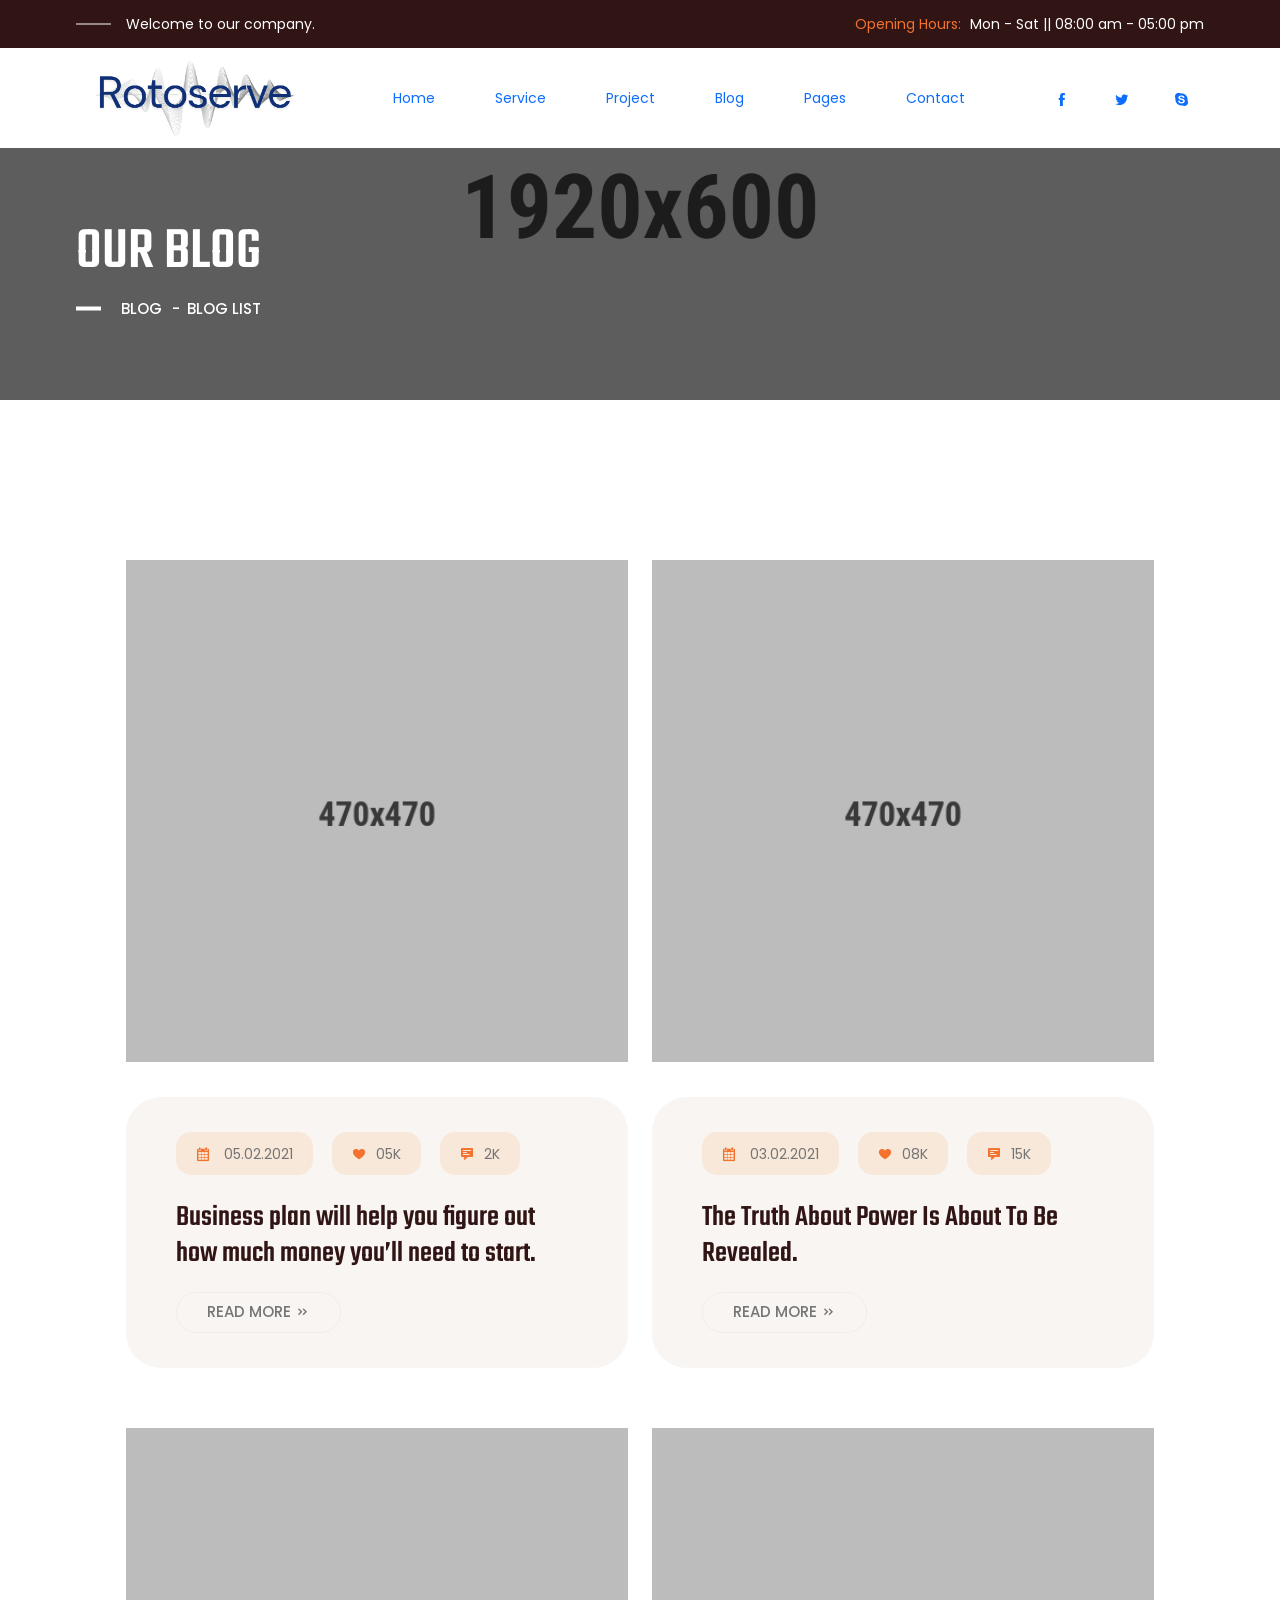
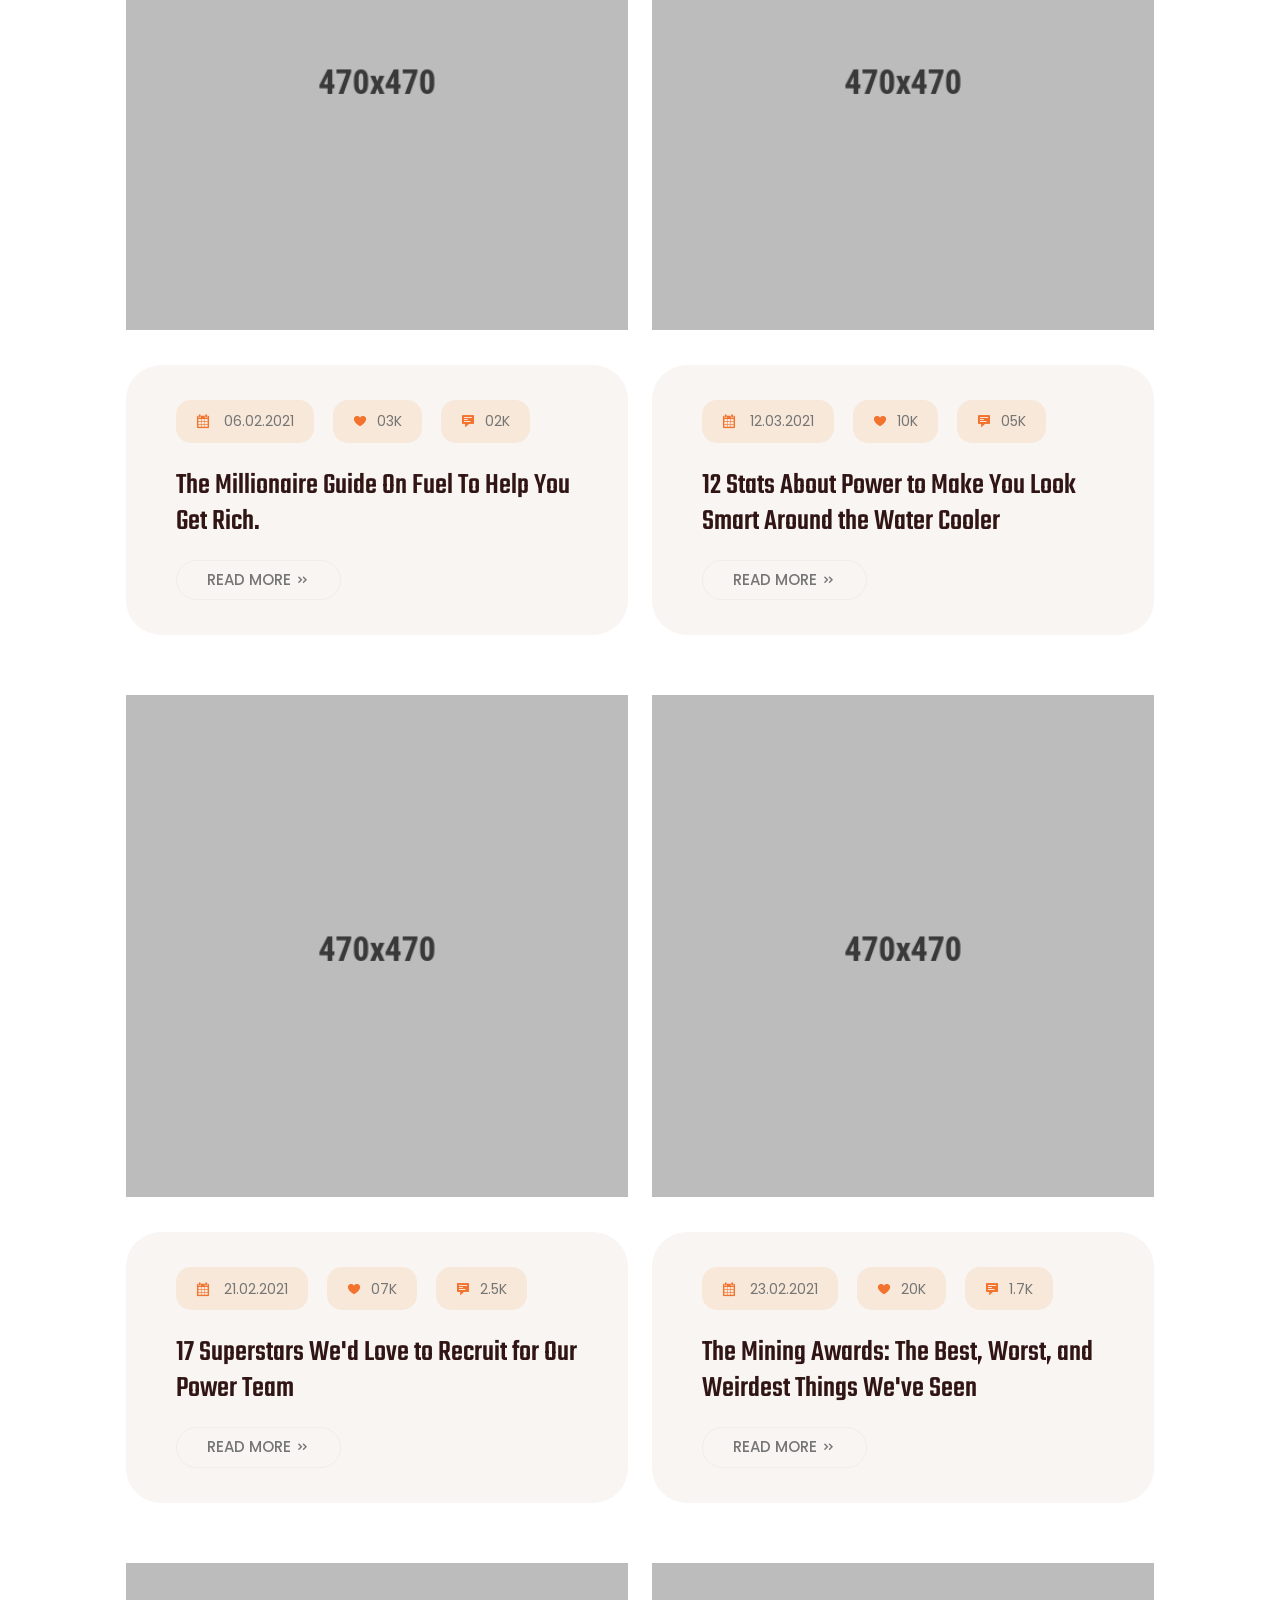
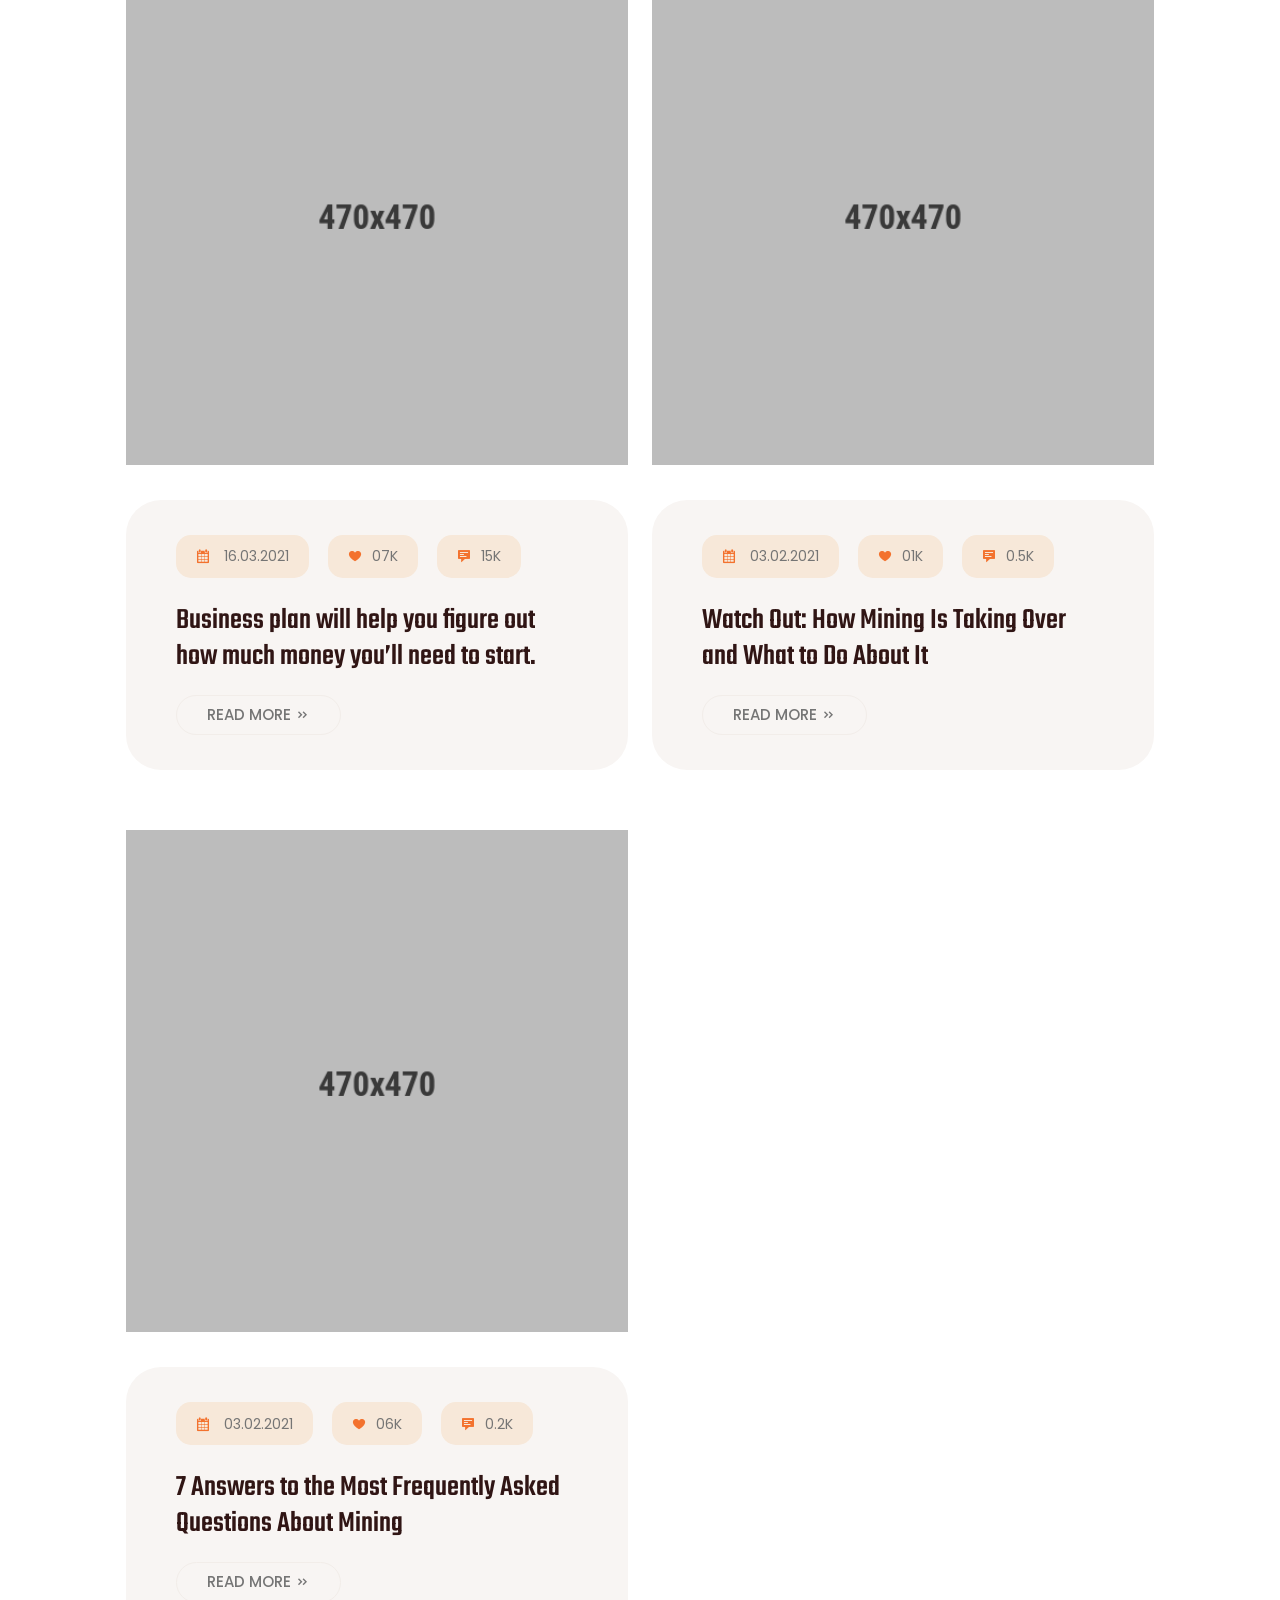
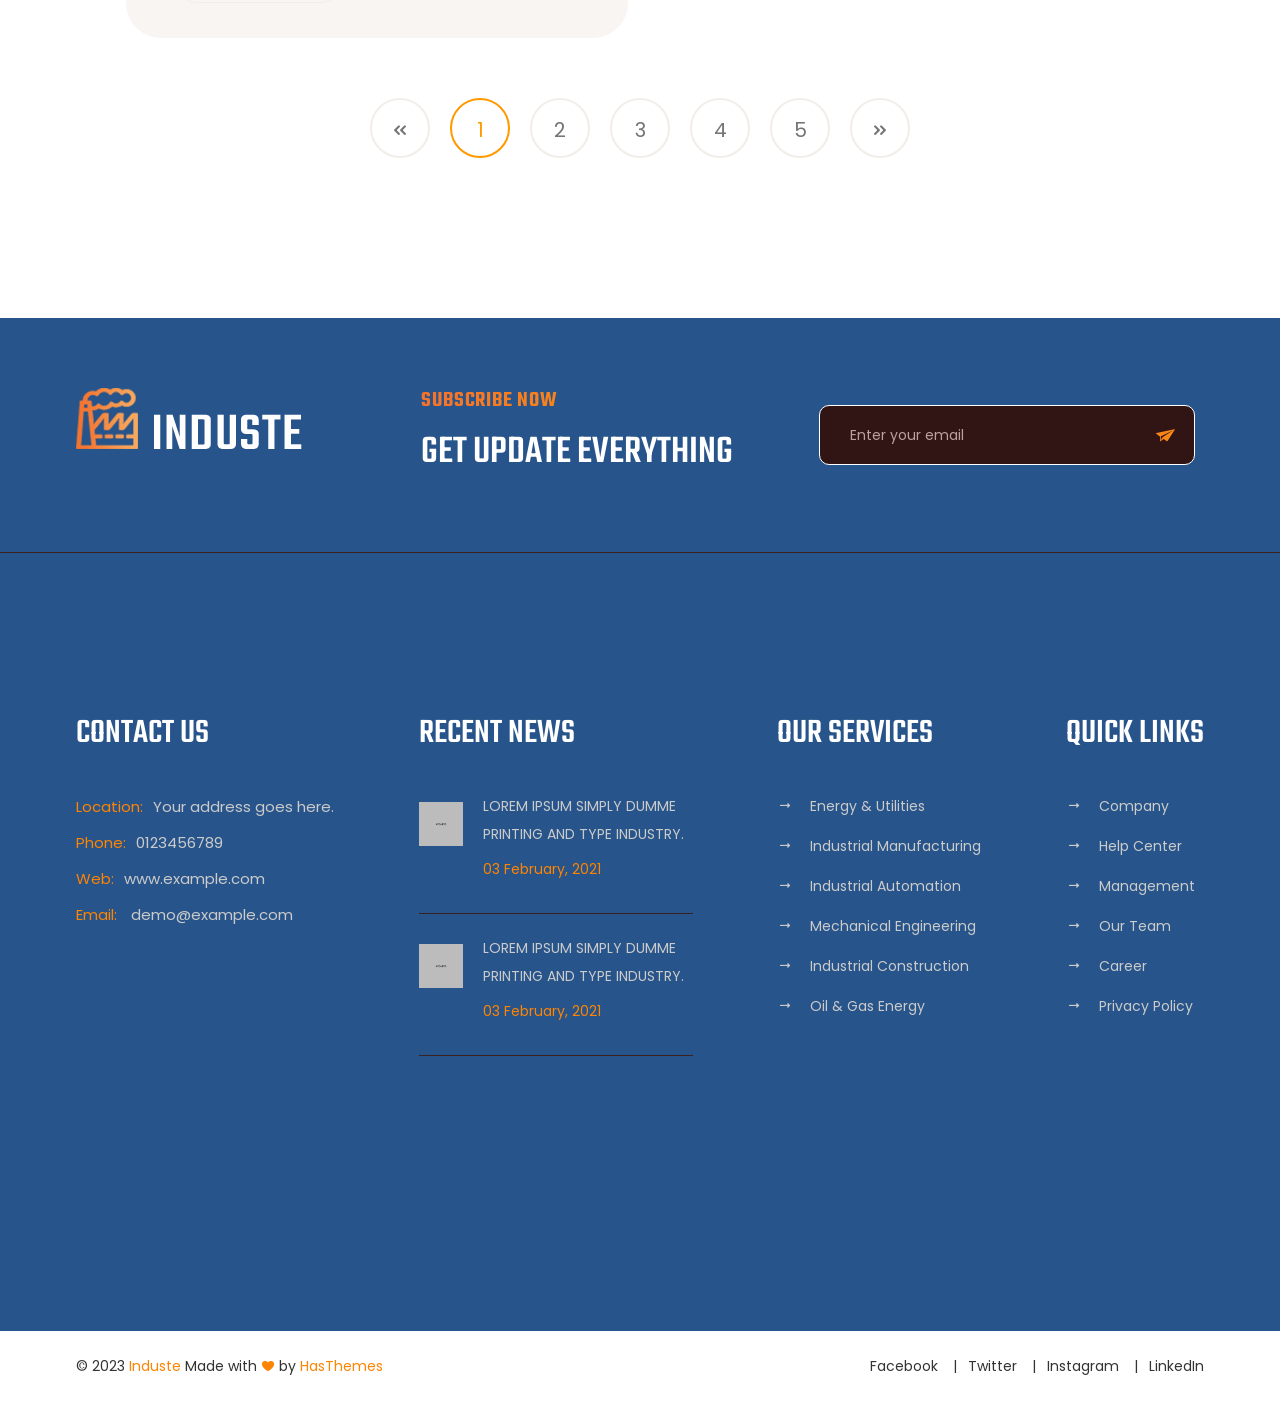
<file: blog-list.html>
<!DOCTYPE html>
<html lang="zxx">

<head>
    <meta charset="UTF-8">
    <meta name="viewport" content="width=device-width, initial-scale=1.0">
    <meta http-equiv="X-UA-Compatible" content="ie=edge">
    <title> Industrial & Factory Bootstrap 5 Template</title>

    <!-- ::::::::::::::Favicon icon::::::::::::::-->
    <link rel="shortcut icon" href="assets/images/favicon.ico" type="image/png">

    <!-- Plugin CSS -->
    <link rel="stylesheet" href="assets/css/vendor/icofont.min.css">
    <link rel="stylesheet" href="assets/css/plugins/swiper-bundle.min.css">
    <link rel="stylesheet" href="assets/css/plugins/animate.css">
    <link rel="stylesheet" href="assets/css/plugins/nice-select.css">
    <link rel="stylesheet" href="assets/css/plugins/venobox.min.css">
    <link rel="stylesheet" href="assets/css/plugins/aos.min.css">
    <link rel="stylesheet" href="assets/css/style.css">
</head>

<body>

    <main class="main-wrapper">

        <!-- .....:::::: Start Header Section :::::.... -->
        <header class="header-section d-none d-lg-block">

            <!-- Start Header Top -->
            <div class="header-top">
                <div class="container">
                    <div class="row justify-content-between align-items-center">
                        <div class="col-auto">
                            <!-- Start Header Top Left  -->
                            <div class="header-top-left">
                                <p>Welcome to our company.</p>
                            </div>
                            <!-- End Header Top Left  -->
                        </div>
                        <div class="col-auto">
                            <!-- Start Header Top Right  -->
                            <div class="header-top-right">
                                <p> <span class="text">Opening Hours: </span> <span>Mon - Sat </span> || <span>08:00 am
                                        - 05:00 pm</span></p>
                            </div>
                            <!-- End Header Top Right  -->
                        </div>
                    </div>
                </div>
            </div>
            <!-- End Header Top -->

            <!-- Start Header Bottom -->
            <div class="header-bottom sticky-header">
                <div class="container">
                    <div class="row justify-content-between align-items-center">
                        <div class="col-auto">
                            <!-- Start Header Logo -->
                            <div class="logo"><a href="index.html"><img src="assets/images/logo/logo.png" alt=""></a>
                            </div>
                            <!-- End Header Logo -->
                        </div>
                        <div class="col-auto">
                            <!-- Start Header Logo -->
                            <ul class="header-nav">
                                <li><a href="index.html">Home</a></li>
                                <li class="has-dropdown">
                                    <a href="service-list.html">Service</a>
                                    <ul class="submenu">
                                        <li><a href="service-list.html">Services</a></li>
                                        <li><a href="service-details.html">Service Details</a></li>
                                    </ul>
                                </li>
                                <li class="has-dropdown">
                                    <a href="project-list.html">Project</a>
                                    <ul class="submenu">
                                        <li><a href="project-list.html">Project</a></li>
                                        <li><a href="project-details.html">Project Details</a></li>
                                    </ul>
                                </li>
                                <li class="has-dropdown">
                                    <a href="blog-list.html">Blog</a>
                                    <ul class="submenu">
                                        <li><a href="blog-list.html">Blog List Full Width</a></li>
                                        <li><a href="blog-list-sidebar-left.html">Blog List Left Sidebar</a></li>
                                        <li><a href="blog-list-sidebar-right.html">Blog List Right Sidebar</a></li>
                                        <li><a href="blog-details.html">Blog Details Full Width</a></li>
                                        <li><a href="blog-details-sidebar-left.html">Blog Details Left Sidebar</a></li>
                                        <li><a href="blog-details-sidebar-right.html">Blog Details Right Sidebar</a></li>
                                    </ul>
                                </li>
                                <li class="has-dropdown">
                                    <a href="#">Pages</a>
                                    <ul class="submenu">
                                        <li><a href="404-page.html">404 Page</a></li>
                                        <li><a href="price.html">Price</a></li>
                                        <li><a href="about.html">About Us</a></li>
                                    </ul>
                                </li>
                                <li><a href="contact.html">Contact</a></li>
                            </ul>
                            <!-- End Header Logo -->
                        </div>
                        <div class="col-auto">
                            <!-- Start Header Social Link -->
                            <ul class="social-link social-link-white">
                                <li><a target="_blank" href="https://example.com"><i class="icofont-facebook"></i></a>
                                </li>
                                <li><a target="_blank" href="https://example.com"><i class="icofont-twitter"></i></a>
                                </li>
                                <li><a target="_blank" href="https://example.com"><i class="icofont-skype"></i></a></li>
                            </ul>
                            <!-- Start Header Social Link -->
                        </div>
                    </div>
                </div>
            </div>
            <!-- End Header Bottom -->
        </header>
        <!-- .....:::::: End Header Section :::::.... -->

        <!-- .....:::::: Start Mobile Header Section :::::.... -->
        <div class="mobile-header d-block d-lg-none">
            <div class="container">
                <div class="row align-items-center justify-content-between">
                    <div class="col">
                        <div class="mobile-logo">
                        <a href="index.html"><img src="assets/images/logo/logo.png" alt=""></a>
                        </div>
                    </div>
                    <div class="col">
                        <div class="mobile-action-link text-end">
                        <a href="#mobile-menu-offcanvas" class="offcanvas-toggle offside-menu"><i class="icofont-navigation-menu"></i></a>
                        </div>
                    </div>
                </div>
            </div>
        </div>
        <!-- .....:::::: Start MobileHeader Section :::::.... -->

        <!--  Start Offcanvas Mobile Menu Section -->
        <div id="mobile-menu-offcanvas" class="offcanvas offcanvas-rightside offcanvas-mobile-menu-section">
            <!-- Start Offcanvas Header -->
            <div class="offcanvas-header text-end">
                <button class="offcanvas-close"><i class="icofont-close-line"></i></button>
            </div> <!-- End Offcanvas Header -->
            <!-- Start Offcanvas Mobile Menu Wrapper -->
            <div class="offcanvas-mobile-menu-wrapper">
                <!-- Start Mobile Menu  -->
                <div class="mobile-menu-bottom">
                    <!-- Start Mobile Menu Nav -->
                    <div class="offcanvas-menu">
                        <ul>
                            <li>
                                <a href="index.html"><span>Home</span></a>
                            </li>
                            <li>
                                <a href="#"><span>Services</span></a>
                                <ul class="mobile-sub-menu">
                                    <li><a href="service-list.html">Service List</a></li>
                                    <li><a href="service-details.html">Service Details</a></li>
                                </ul>
                            </li>
                            <li>
                                <a href="#"><span>Project</span></a>
                                <ul class="mobile-sub-menu">
                                    <li><a href="project-list.html">Project List</a></li>
                                    <li><a href="project-details.html">Project Details</a></li>
                                </ul>
                            </li>
                            <li>
                                <a href="#"><span>Blog</span></a>
                                <ul class="mobile-sub-menu">
                                    <li><a href="blog-list.html">Blog List Full Width</a></li>
                                    <li><a href="blog-list-sidebar-left.html">Blog List Left Sidebar</a></li>
                                    <li><a href="blog-list-sidebar-right.html">Blog List Right Sidebar</a></li>
                                    <li><a href="blog-details.html">Blog Details Full Width</a></li>
                                    <li><a href="blog-details-sidebar-left.html">Blog Details Left Sidebar</a></li>
                                    <li><a href="blog-details-sidebar-right.html">Blog Details Right Sidebar</a></li>
                                </ul>
                            </li>
                            <li>
                                <a href="#"><span>Pages</span></a>
                                <ul class="mobile-sub-menu">
                                    <li><a href="404-page.html">404 Page</a></li>
                                    <li><a href="price.html">Price</a></li>
                                    <li><a href="about.html">About Us</a></li>
                                </ul>
                            </li>
                            <li>
                                <a href="contact.html"><span>Contact</span></a>
                            </li>
                        </ul>
                    </div> <!-- End Mobile Menu Nav -->
                </div> <!-- End Mobile Menu -->

                <!-- Start Mobile contact Info -->
                <div class="mobile-contact-info text-center">
                    <ul class="social-link social-link-white">
                        <li><a target="_blank" href="https://example.com"><i class="icofont-facebook"></i></a>
                        </li>
                        <li><a target="_blank" href="https://example.com"><i class="icofont-twitter"></i></a>
                        </li>
                        <li><a target="_blank" href="https://example.com"><i class="icofont-skype"></i></a></li>
                    </ul>
                </div>
                <!-- End Mobile contact Info -->

            </div> <!-- End Offcanvas Mobile Menu Wrapper -->
        </div> 
        <!-- ...:::: End Offcanvas Mobile Menu Section:::... -->

        <!-- Offcanvas Overlay -->
        <div class="offcanvas-overlay"></div>

        <!-- .....:::::: Start Breadcrumb Section :::::.... -->
        <div class="breadcrumb-section">
            <div class="breadcrumb-wrapper">
                <div class="image"><img src="assets/images/background/breadcrumb.png" alt=""></div>
                <div class="container">
                    <div class="row">
                        <div class="col-12">
                            <div class="content">
                                <h2 class="title">Our Blog</h2>
                                <ol class="breadcrumb-link">
                                    <li><a href="blog-list.html">Blog</a></li>
                                    <li class="active" aria-current="page">Blog List</li>
                                </ol>
                            </div>
                        </div>
                    </div>
                </div>            
            </div>
        </div>
        <!-- .....:::::: End Breadcrumb Section :::::.... -->

        <!-- .....:::::: Start Blog Feed Display Section :::::.... -->
        <div class="blog-section section-inner-gap section-fluid">
            <div class="blog-section-wrapper">
                <div class="container-fluid">
                    <div class="row">
                        <div class="col-xxl-4 col-sm-6 col-12">
                            <!-- Start Blog Feed Single Item  -->
                            <div class="blog-feed-slider-single-item swiper-slide">
                                <a href="blog-details.html" class="image">
                                    <img src="assets/images/blog/blog-list-img-1.png" alt="">
                                </a>
    
                                <div class="content">
                                    <ul class="blog-meta meta-box">
                                        <li><a href="#" class="date icon-space-right"><i  class="icofont-ui-calendar"></i> <span
                                            class="text">05.02.2021</span></a></li>
                                        <li><a href="#" class="like icon-space-right"><i
                                            class="icofont-heart"></i><span class="text">05K</span></a></li>
                                        <li><a href="#" class="comment icon-space-right"><i
                                            class="icofont-comment"></i><span class="text">2K</span></a></li>
                                    </ul>
    
                                    <h3 class="title"><a href="blog-details.html">Business plan will help you figure out
                                            how much money you’ll need to start.</a></h3>
    
                                    <a href="blog-details.html" class="btn btn-sm btn-outline-primary text-uppercase">
                                        <span>read more <i
                                                class="icofont-double-right icon-space-left"></i></span> </a>
                                </div>
                            </div>
                            <!-- End Blog Feed Single Item  -->
                        </div>
                        <div class="col-xxl-4 col-sm-6 col-12">
                            <!-- Start Blog Feed Single Item  -->
                            <div class="blog-feed-slider-single-item swiper-slide">
                                <a href="blog-details.html" class="image">
                                    <img src="assets/images/blog/blog-list-img-2.png" alt="">
                                </a>
    
                                <div class="content">
                                    <ul class="blog-meta meta-box">
                                        <li><a href="#" class="date icon-space-right"><i  class="icofont-ui-calendar"></i> <span
                                            class="text">03.02.2021</span></a></li>
                                        <li><a href="#" class="like icon-space-right"><i
                                            class="icofont-heart"></i><span class="text">08K</span></a></li>
                                        <li><a href="#" class="comment icon-space-right"><i
                                            class="icofont-comment"></i><span class="text">15K</span></a></li>
                                    </ul>
    
                                    <h3 class="title"><a href="blog-details.html">The Truth About Power Is About To Be Revealed.</a></h3>
    
                                    <a href="blog-details.html" class="btn btn-sm btn-outline-primary text-uppercase">
                                        <span>read more <i
                                                class="icofont-double-right icon-space-left"></i></span> </a>
                                </div>
                            </div>
                            <!-- End Blog Feed Single Item  -->
                        </div>
                        <div class="col-xxl-4 col-sm-6 col-12">
                            <!-- Start Blog Feed Single Item  -->
                            <div class="blog-feed-slider-single-item swiper-slide">
                                <a href="blog-details.html" class="image">
                                    <img src="assets/images/blog/blog-list-img-3.png" alt="">
                                </a>
    
                                <div class="content">
                                    <ul class="blog-meta meta-box">
                                        <li><a href="#" class="date icon-space-right"><i  class="icofont-ui-calendar"></i> <span
                                            class="text">06.02.2021</span></a></li>
                                        <li><a href="#" class="like icon-space-right"><i
                                            class="icofont-heart"></i><span class="text">03K</span></a></li>
                                        <li><a href="#" class="comment icon-space-right"><i
                                            class="icofont-comment"></i><span class="text">02K</span></a></li>
                                    </ul>
    
                                    <h3 class="title"><a href="blog-details.html">The Millionaire Guide On Fuel To Help You Get Rich.</a></h3>
    
                                    <a href="blog-details.html" class="btn btn-sm btn-outline-primary text-uppercase">
                                        <span>read more <i
                                                class="icofont-double-right icon-space-left"></i></span> </a>
                                </div>
                            </div>
                            <!-- End Blog Feed Single Item  -->
                        </div>
                        <div class="col-xxl-4 col-sm-6 col-12">
                            <!-- Start Blog Feed Single Item  -->
                            <div class="blog-feed-slider-single-item swiper-slide">
                                <a href="blog-details.html" class="image">
                                    <img src="assets/images/blog/blog-list-img-4.png" alt="">
                                </a>
    
                                <div class="content">
                                    <ul class="blog-meta meta-box">
                                        <li><a href="#" class="date icon-space-right"><i  class="icofont-ui-calendar"></i> <span
                                            class="text">12.03.2021</span></a></li>
                                        <li><a href="#" class="like icon-space-right"><i
                                            class="icofont-heart"></i><span class="text">10K</span></a></li>
                                        <li><a href="#" class="comment icon-space-right"><i
                                            class="icofont-comment"></i><span class="text">05K</span></a></li>
                                    </ul>
    
                                    <h3 class="title"><a href="blog-details.html">12 Stats About Power to Make You Look Smart Around the Water Cooler</a></h3>
    
                                    <a href="blog-details.html" class="btn btn-sm btn-outline-primary text-uppercase">
                                        <span>read more <i
                                                class="icofont-double-right icon-space-left"></i></span> </a>
                                </div>
                            </div>
                            <!-- End Blog Feed Single Item  -->
                        </div>
                        <div class="col-xxl-4 col-sm-6 col-12">
                            <!-- Start Blog Feed Single Item  -->
                            <div class="blog-feed-slider-single-item swiper-slide">
                                <a href="blog-details.html" class="image">
                                    <img src="assets/images/blog/blog-list-img-5.png" alt="">
                                </a>
    
                                <div class="content">
                                    <ul class="blog-meta meta-box">
                                        <li><a href="#" class="date icon-space-right"><i  class="icofont-ui-calendar"></i> <span
                                            class="text">21.02.2021</span></a></li>
                                        <li><a href="#" class="like icon-space-right"><i
                                            class="icofont-heart"></i><span class="text">07K</span></a></li>
                                        <li><a href="#" class="comment icon-space-right"><i
                                            class="icofont-comment"></i><span class="text">2.5K</span></a></li>
                                    </ul>
    
                                    <h3 class="title"><a href="blog-details.html">17 Superstars We'd Love to Recruit for Our Power Team</a></h3>
    
                                    <a href="blog-details.html" class="btn btn-sm btn-outline-primary text-uppercase">
                                        <span>read more <i
                                                class="icofont-double-right icon-space-left"></i></span> </a>
                                </div>
                            </div>
                            <!-- End Blog Feed Single Item  -->
                        </div>
                        <div class="col-xxl-4 col-sm-6 col-12">
                            <!-- Start Blog Feed Single Item  -->
                            <div class="blog-feed-slider-single-item swiper-slide">
                                <a href="blog-details.html" class="image">
                                    <img src="assets/images/blog/blog-list-img-6.png" alt="">
                                </a>
    
                                <div class="content">
                                    <ul class="blog-meta meta-box">
                                        <li><a href="#" class="date icon-space-right"><i  class="icofont-ui-calendar"></i> <span
                                            class="text">23.02.2021</span></a></li>
                                        <li><a href="#" class="like icon-space-right"><i
                                            class="icofont-heart"></i><span class="text">20K</span></a></li>
                                        <li><a href="#" class="comment icon-space-right"><i
                                            class="icofont-comment"></i><span class="text">1.7K</span></a></li>
                                    </ul>
    
                                    <h3 class="title"><a href="blog-details.html">The Mining Awards: The Best, Worst, and Weirdest Things We've Seen</a></h3>
    
                                    <a href="blog-details.html" class="btn btn-sm btn-outline-primary text-uppercase">
                                        <span>read more <i
                                                class="icofont-double-right icon-space-left"></i></span> </a>
                                </div>
                            </div>
                            <!-- End Blog Feed Single Item  -->
                        </div>
                        <div class="col-xxl-4 col-sm-6 col-12">
                            <!-- Start Blog Feed Single Item  -->
                            <div class="blog-feed-slider-single-item swiper-slide">
                                <a href="blog-details.html" class="image">
                                    <img src="assets/images/blog/blog-list-img-7.png" alt="">
                                </a>
    
                                <div class="content">
                                    <ul class="blog-meta meta-box">
                                        <li><a href="#" class="date icon-space-right"><i  class="icofont-ui-calendar"></i> <span
                                            class="text">16.03.2021</span></a></li>
                                        <li><a href="#" class="like icon-space-right"><i
                                            class="icofont-heart"></i><span class="text">07K</span></a></li>
                                        <li><a href="#" class="comment icon-space-right"><i
                                            class="icofont-comment"></i><span class="text">15K</span></a></li>
                                    </ul>
    
                                    <h3 class="title"><a href="blog-details.html">Business plan will help you figure out
                                            how much money you’ll need to start.</a></h3>
    
                                    <a href="blog-details.html" class="btn btn-sm btn-outline-primary text-uppercase">
                                        <span>read more <i
                                                class="icofont-double-right icon-space-left"></i></span> </a>
                                </div>
                            </div>
                            <!-- End Blog Feed Single Item  -->
                        </div>
                        <div class="col-xxl-4 col-sm-6 col-12">
                            <!-- Start Blog Feed Single Item  -->
                            <div class="blog-feed-slider-single-item swiper-slide">
                                <a href="blog-details.html" class="image">
                                    <img src="assets/images/blog/blog-list-img-8.png" alt="">
                                </a>
    
                                <div class="content">
                                    <ul class="blog-meta meta-box">
                                        <li><a href="#" class="date icon-space-right"><i  class="icofont-ui-calendar"></i> <span
                                            class="text">03.02.2021</span></a></li>
                                        <li><a href="#" class="like icon-space-right"><i
                                            class="icofont-heart"></i><span class="text">01K</span></a></li>
                                        <li><a href="#" class="comment icon-space-right"><i
                                            class="icofont-comment"></i><span class="text">0.5K</span></a></li>
                                    </ul>
    
                                    <h3 class="title"><a href="blog-details.html">Watch Out: How Mining Is Taking Over and What to Do About It</a></h3>
    
                                    <a href="blog-details.html" class="btn btn-sm btn-outline-primary text-uppercase">
                                        <span>read more <i
                                                class="icofont-double-right icon-space-left"></i></span> </a>
                                </div>
                            </div>
                            <!-- End Blog Feed Single Item  -->
                        </div>
                        <div class="col-xxl-4 col-sm-6 col-12">
                            <!-- Start Blog Feed Single Item  -->
                            <div class="blog-feed-slider-single-item swiper-slide">
                                <a href="blog-details.html" class="image">
                                    <img src="assets/images/blog/blog-list-img-9.png" alt="">
                                </a>
    
                                <div class="content">
                                    <ul class="blog-meta meta-box">
                                        <li><a href="#" class="date icon-space-right"><i  class="icofont-ui-calendar"></i> <span
                                            class="text">03.02.2021</span></a></li>
                                        <li><a href="#" class="like icon-space-right"><i
                                            class="icofont-heart"></i><span class="text">06K</span></a></li>
                                        <li><a href="#" class="comment icon-space-right"><i
                                            class="icofont-comment"></i><span class="text">0.2K</span></a></li>
                                    </ul>
    
                                    <h3 class="title"><a href="blog-details.html">7 Answers to the Most Frequently Asked Questions About Mining</a></h3>
    
                                    <a href="blog-details.html" class="btn btn-sm btn-outline-primary text-uppercase">
                                        <span>read more <i
                                                class="icofont-double-right icon-space-left"></i></span> </a>
                                </div>
                            </div>
                            <!-- End Blog Feed Single Item  -->
                        </div>
                    </div>
                    <div class="row">
                        <div class="col-12">
                            <div class="pagination-wrapper">
                                <ul class="pagination-nav">
                                    <li class="prev"><a href="#"><i class="icofont-rounded-double-left"></i></a></li>
                                    <li class="active"><a href="#">1</a></li>
                                    <li><a href="#">2</a></li>
                                    <li><a href="#">3</a></li>
                                    <li><a href="#">4</a></li>
                                    <li><a href="#">5</a></li>
                                    <li class="next"><a href="#"><i class="icofont-rounded-double-right"></i></a></li>
                                </ul>
                            </div>
                        </div>
                    </div>
                </div>
            </div>
        </div>
        <!-- .....:::::: End Blog Feed Display Section :::::.... -->

        <!-- .....:::::: Start Footer Section :::::.... -->
        <footer class="footer-section footer-bg">
            <!-- Start Footer Top -->
            <div class="footer-top">
                <div class="container">
                    <div class="footer-top-wrapper">
                        <!-- Start Footer Logo -->
                        <a href="index.html" class="logo">
                            <img class="img-fluid" src="assets/images/logo/logo-dark.png" alt="">
                        </a>
                        <!-- End Footer Logo -->

                        <!-- Start Footer Newsletter -->
                        <div class="newsletter">
                            <div class="content">
                                <h4 class="title-tag text-gradient">SUBSCRIBE NOW</h4>
                                <h3 class="sub-title">GET UPDATE EVERYTHING</h3>
                            </div>
                            <div class="newsletter-form">
                                <form class="newsletter-form-group" action="#" method="post">
                                    <input type="email" placeholder="Enter your email" required>
                                    <button class="newsletter-submit-btn text-gradient" type="submit"><i class="icofont-paper-plane"></i></button>
                                </form>
                            </div>
                        </div>
                        <!-- Start Footer Newsletter -->
                        <!-- <div class="bg-color-dark-red"></div> -->
                    </div>
                </div>
                <div class="bg-color-bold-red"></div>
            </div>
            <!-- Start Footer Top -->

            <!-- Start Footer Center -->
            <div class="footer-center section-top-space">
                <div class="container">
                    <div class="row justify-content-xl-between">
                        <div class="col-xl-auto col-md-6 col-12">
                            <div class="footer-widget-single-item">
                                <h3 class="title">CONTACT US</h3>

                                <ul class="footer-about">
                                    <li>
                                        <div class="text"><span class="text-marker">Location:</span>Your address goes here.</div>
                                    </li>
                                    <li>
                                        <div class="text"><span class="text-marker">Phone:</span><a href="tel:+0123456789">0123456789</a></div>
                                    </li>
                                    <li>
                                        <div class="text"><span class="text-marker">Web:</span><a href="https://www.example.com">www.example.com</a></div>
                                    </li>
                                    <li>
                                        <div class="text"><span class="text-marker">Email:</span> <a href="mailto:demo@example.com">demo@example.com</a> </div>
                                    </li>
                                </ul>
                            </div>
                        </div>
                        <div class="col-xl-auto col-md-6 col-12">
                            <div class="footer-widget-single-item">
                                <h3 class="title">RECENT NEWS</h3>

                                <ul class="footer-blog">
                                    <li>
                                        <a href="blog-details.html" class="image">
                                            <img src="assets/images/blog/blog-list-img-1.png" alt="">
                                        </a>
                                        <div class="content">
                                            <a class="title" href="blog-details.html">Lorem Ipsum simply dumme printing and type industry.</a>
                                            <span class="date">03 February, 2021</span>
                                        </div>
                                    </li>
                                    <li>
                                        <a href="blog-details.html" class="image">
                                            <img src="assets/images/blog/blog-list-img-1.png" alt="">
                                        </a>
                                        <div class="content">
                                            <a class="title" href="blog-details.html">Lorem Ipsum simply dumme printing and type industry.</a>
                                            <span class="date">03 February, 2021</span>
                                        </div>
                                    </li>
                                    
                                </ul>
                            </div>
                        </div>
                        <div class="col-xl-auto col-md-6 col-12">
                            <div class="footer-widget-single-item">
                                <h3 class="title">OUR SERVICES</h3>
                                <ul class="footer-nav">
                                    <li><a href="#">Energy & Utilities</a></li>
                                    <li><a href="#">Industrial Manufacturing</a></li>
                                    <li><a href="#">Industrial Automation</a></li>
                                    <li><a href="#">Mechanical Engineering</a></li>
                                    <li><a href="#">Industrial Construction</a></li>
                                    <li><a href="#">Oil & Gas Energy</a></li>
                                </ul>
                            </div>
                        </div>
                        <div class="col-xl-auto col-md-6 col-12">
                            <div class="footer-widget-single-item">
                                <h3 class="title">QUICK LINKS</h3>
                                <ul class="footer-nav">
                                    <li><a href="#">Company</a></li>
                                    <li><a href="#">Help Center</a></li>
                                    <li><a href="#">Management</a></li>
                                    <li><a href="#">Our Team</a></li>
                                    <li><a href="#">Career</a></li>
                                    <li><a href="#">Privacy Policy</a></li>
                                </ul>
                            </div>
                        </div>
                    </div>
                </div>
            </div>
            <!-- Start Footer Center -->

            <!-- Start Footer Bottom -->
            <div class="footer-bottom ">
                <div class="container">
                    <div class="row justify-content-md-between justify-content-center align-items-center flex-column-reverse flex-md-row">
                        <div class="col-auto">
                            <div class="footer-bottom-left">
                                <div class="footer-copyright">
                                    <p class="copyright-text">&copy; 2023 <a href="index.html">Induste</a> Made with <i class="icofont-heart"></i> by <a href="https://hasthemes.com/" target="_blank">HasThemes</a> </p>
                                </div>
                            </div>
                        </div>
                        <div class="col-auto">
                            <div class="footer-bottom-right">
                                <ul class="footer-soacial">
                                    <li><a href="https://www.example.com" target="_blank">Facebook</a></li>
                                    <li><a href="https://www.example.com" target="_blank">Twitter</a></li>
                                    <li><a href="https://www.example.com" target="_blank">Instagram</a></li>
                                    <li><a href="https://www.example.com" target="_blank">LinkedIn</a></li>
                                </ul>
                            </div>
                        </div>
                    </div>
                </div>
            </div>
            <!-- Start Footer Bottom -->
        </footer>
        <!-- .....:::::: End Footer Section :::::.... -->

    </main>

    <!-- material-scrolltop button -->
    <button class="material-scrolltop" type="button"></button>


    <!-- ::::::::::::::All JS Files here :::::::::::::: -->
    <script src="assets/js/vendor/modernizr-3.11.2.min.js"></script>
    <script src="assets/js/vendor/jquery-3.6.0.min.js"></script>
    <script src="assets/js/vendor/jquery-migrate-3.3.0.min.js"></script>
    <script src="assets/js/vendor/bootstrap.min.js"></script>
    <script src="assets/js/vendor/jquery-ui.min.js"></script>

    <!--Plugins JS-->
    <script src="assets/js/plugins/swiper-bundle.min.js"></script>
    <script src="assets/js/plugins/material-scrolltop.js"></script>
    <script src="assets/js/plugins/jquery.nice-select.min.js"></script>
    <script src="assets/js/plugins/images-loaded.min.js"></script>
    <script src="assets/js/plugins/isotope.pkgd.min.js"></script>
    <script src="assets/js/plugins/venobox.min.js"></script>
    <script src="assets/js/plugins/aos.min.js"></script>
    <script src="assets/js/plugins/parallax.js"></script>
    <script src="assets/js/plugins/ajax-mail.js"></script>
    <script src="assets/js/plugins/waypoint.js"></script>
    <script src="assets/js/plugins/counter.js"></script>
    <script src="assets/js/main.js"></script>

</body>

</html>
</file>
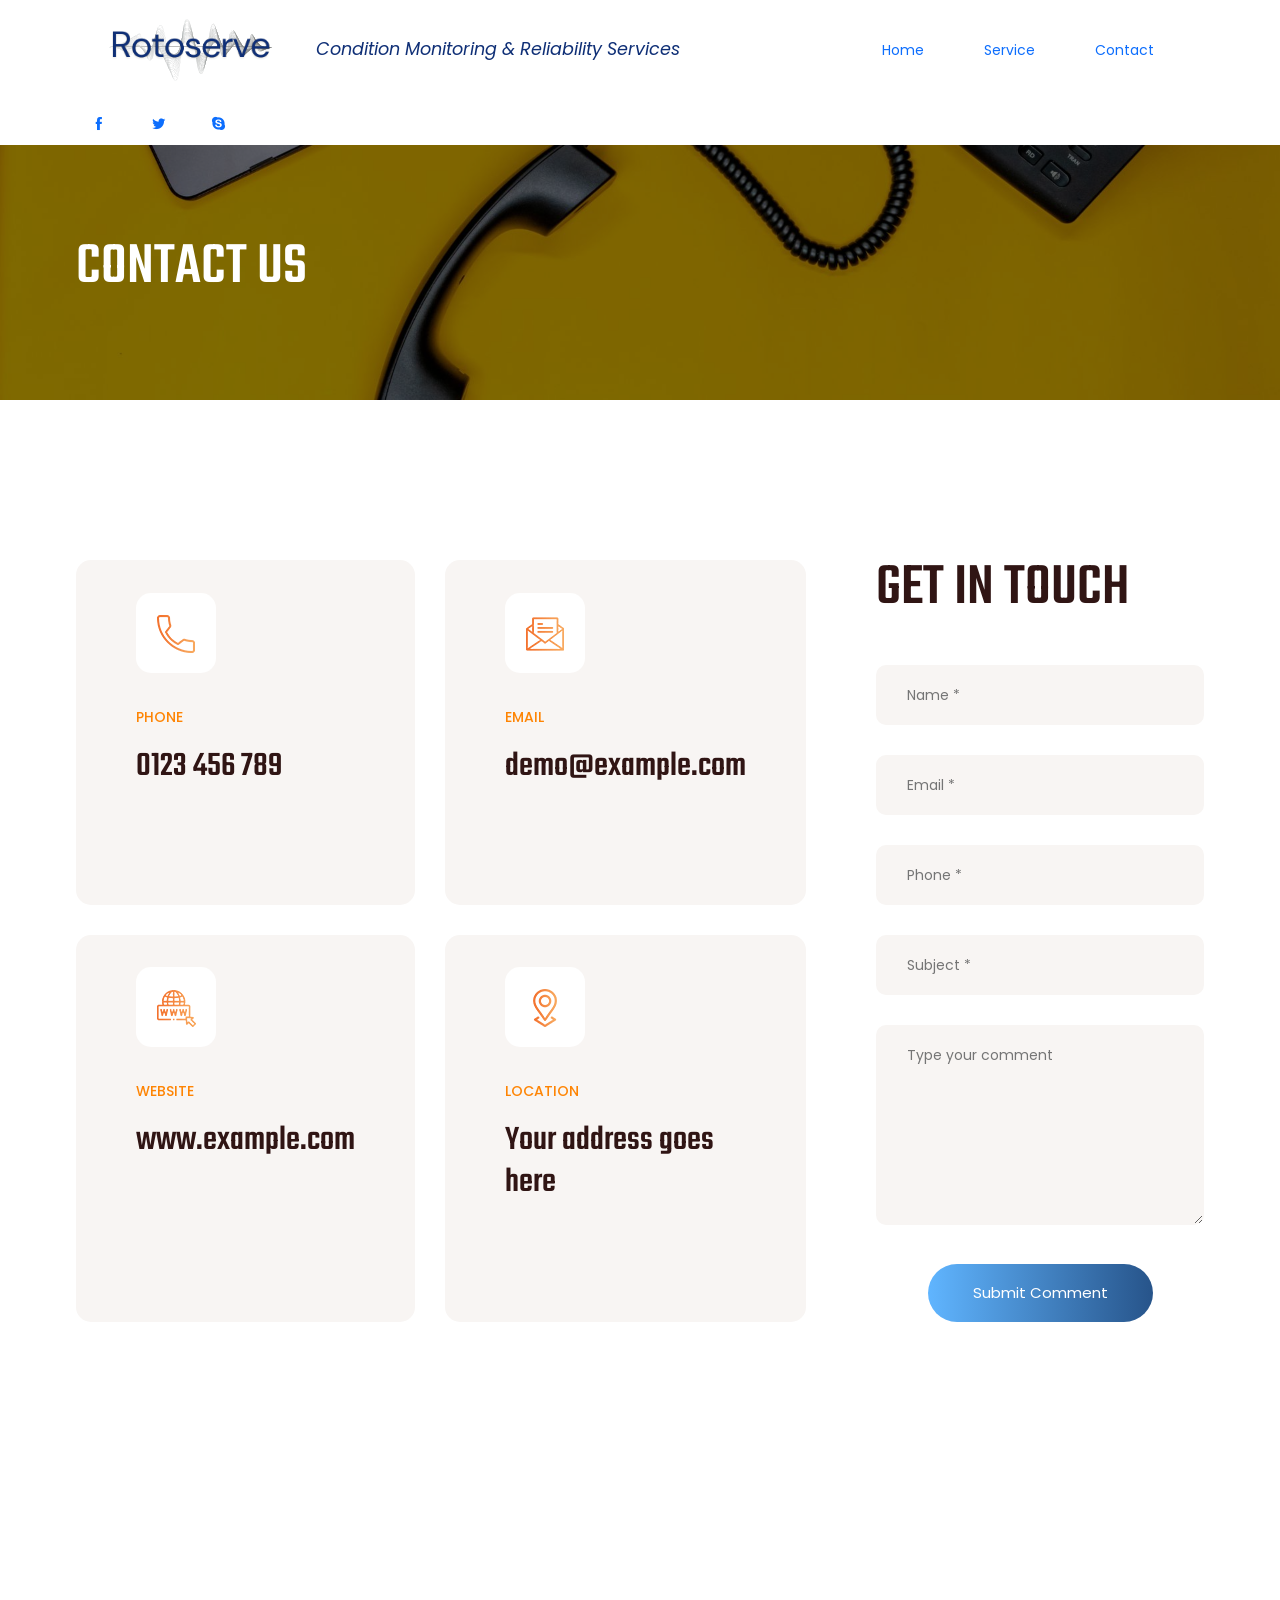
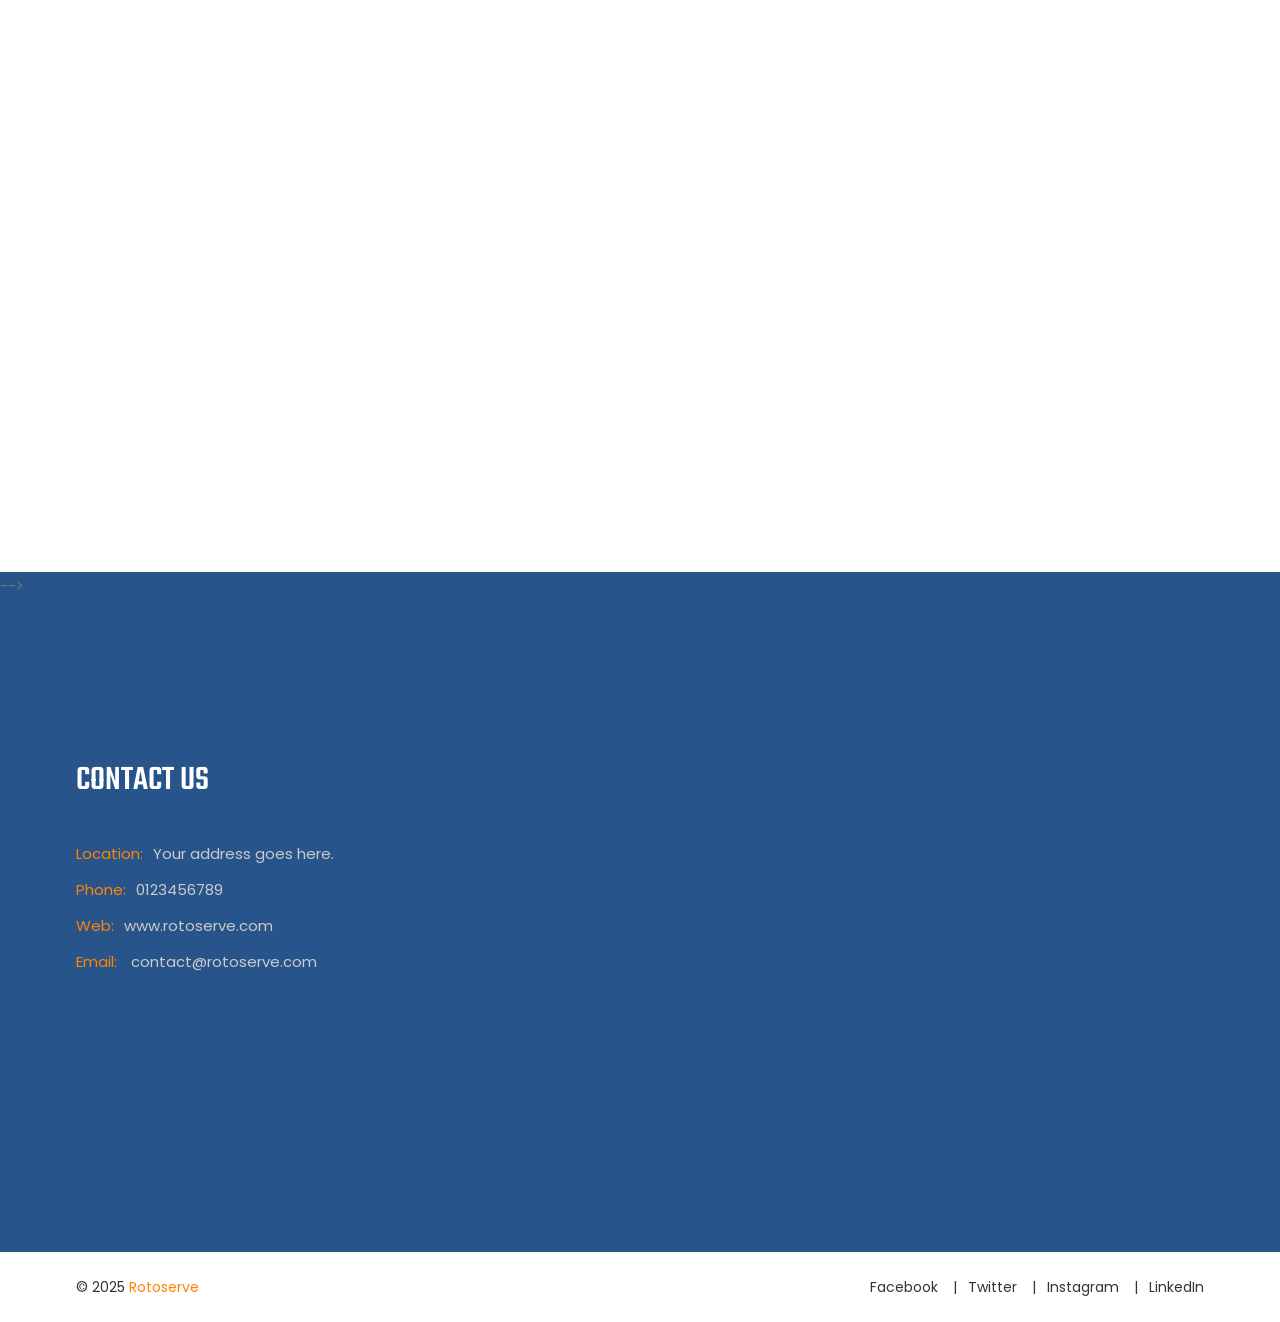
<file: contact.html>
<!DOCTYPE html>
<html lang="zxx">

<head>
    <meta charset="UTF-8">
    <meta name="viewport" content="width=device-width, initial-scale=1.0">
    <meta http-equiv="X-UA-Compatible" content="ie=edge">
    <title>Rotoserve</title>

    <!-- ::::::::::::::Favicon icon::::::::::::::-->
    <link rel="icon" type="image/png" sizes="32x32" href="assets/images/favicon/favicon-32x32.png">
    <link rel="icon" type="image/png" sizes="16x16" href="assets/images/favicon/favicon-16x16.png">
    <link rel="shortcut icon" href="assets/images/favicon/favicon.ico">

    <!-- Plugin CSS -->
    <link rel="stylesheet" href="assets/css/vendor/icofont.min.css">
    <link rel="stylesheet" href="assets/css/plugins/swiper-bundle.min.css">
    <link rel="stylesheet" href="assets/css/plugins/animate.css">
    <link rel="stylesheet" href="assets/css/plugins/nice-select.css">
    <link rel="stylesheet" href="assets/css/plugins/venobox.min.css">
    <link rel="stylesheet" href="assets/css/plugins/aos.min.css">
    <link rel="stylesheet" href="assets/css/style.css">
</head>

<body>

    <main class="main-wrapper">

        <!-- .....:::::: Start Header Section :::::.... -->
        <header class="header-section d-none d-lg-block">

            <!-- Start Header Bottom -->
            <div class="header-bottom sticky-header">
                <div class="container">
                    <div class="row justify-content-between align-items-center">
                        <div class="col-auto d-flex align-items-center gap-2">
                            <!-- Start Header Logo -->
                            <div class="logo"><a href="index.html"><img src="assets/images/logo/logo.svg" alt=""></a></div>
                            <!-- End Header Logo -->
                            <span style="color: #0f2f76; font-size: 1.1rem; white-space: nowrap; font-style: italic;" class="d-none d-lg-inline">Condition Monitoring & Reliability Services</span>
                        </div>
                        <div class="col-auto">
                            <!-- Start Header Logo -->
                            <ul class="header-nav">
                                <li><a href="index.html">Home</a></li>
                                <li><a href="service-list.html">Service</a></li>
                                <!-- <li><a href="project-list.html">Project</a></li> -->
                                <!-- <li><a href="blog-list.html">Blog</a></li> -->
                                <!-- <li><a href="about.html">About</a></li> -->
                                <li><a href="contact.html">Contact</a></li>
                            </ul>
                            <!-- End Header Logo -->
                        </div>
                        <div class="col-auto">
                            <!-- Start Header Social Link -->
                            <ul class="social-link social-link-white">
                                <li><a target="_blank" href="https://example.com"><i class="icofont-facebook"></i></a>
                                </li>
                                <li><a target="_blank" href="https://example.com"><i class="icofont-twitter"></i></a>
                                </li>
                                <li><a target="_blank" href="https://example.com"><i class="icofont-skype"></i></a></li>
                            </ul>
                            <!-- Start Header Social Link -->
                        </div>
                    </div>
                </div>
            </div>
            <!-- End Header Bottom -->
        </header>
        <!-- .....:::::: End Header Section :::::.... -->

        <!-- .....:::::: Start Mobile Header Section :::::.... -->
        <div class="mobile-header d-block d-lg-none">
            <div class="container">
                <div class="row align-items-center justify-content-between">
                    <div class="col">
                        <div class="mobile-logo">
                        <a href="index.html"><img src="assets/images/logo/logo.svg" alt=""></a>
                        </div>
                    </div>
                    <div class="col">
                        <div class="mobile-action-link text-end">
                        <a href="#mobile-menu-offcanvas" class="offcanvas-toggle offside-menu"><i class="icofont-navigation-menu"></i></a>
                        </div>
                    </div>
                </div>
            </div>
        </div>
        <!-- .....:::::: Start MobileHeader Section :::::.... -->

        <!--  Start Offcanvas Mobile Menu Section -->
        <div id="mobile-menu-offcanvas" class="offcanvas offcanvas-rightside offcanvas-mobile-menu-section">
            <!-- Start Offcanvas Header -->
            <div class="offcanvas-header text-end">
                <button class="offcanvas-close"><i class="icofont-close-line"></i></button>
            </div> <!-- End Offcanvas Header -->
            <!-- Start Offcanvas Mobile Menu Wrapper -->
            <div class="offcanvas-mobile-menu-wrapper">
                <!-- Start Mobile Menu  -->
                <div class="mobile-menu-bottom">
                    <!-- Start Mobile Menu Nav -->
                    <div class="offcanvas-menu">
                        <ul>
                            <li>
                                <a href="index.html">
                                    <i class="icofont-home"></i>
                                    <span>Home</span>
                                </a>
                            </li>
                            <li>
                                <a href="service-list.html">
                                    <i class="icofont-gear"></i>
                                    <span>Services</span>
                                </a>
                            </li>
                            <li>
                                <a href="contact.html">
                                    <i class="icofont-phone"></i>
                                    <span>Contact</span>
                                </a>
                            </li>
                        </ul>
                    </div> <!-- End Mobile Menu Nav -->
                </div> <!-- End Mobile Menu -->

                <!-- Start Mobile contact Info -->
                <div class="mobile-contact-info">
                    <div class="social-links-section">
                        <h4>Follow Us</h4>
                    <ul class="social-link social-link-white">
                        <li>
                            <a target="_blank" href="https://facebook.com"
                            ><i class="icofont-facebook"></i
                            ></a>
                        </li>
                        <li>
                            <a target="_blank" href="https://twitter.com"
                            ><i class="icofont-twitter"></i
                            ></a>
                        </li>
                        <li>
                            <a target="_blank" href="https://linkedin.com"
                                ><i class="icofont-linkedin"></i
                            ></a>
                            </li>
                            <li>
                            <a target="_blank" href="https://instagram.com"
                                ><i class="icofont-instagram"></i
                            ></a>
                        </li>
                    </ul>
                    </div>
                </div>
                <!-- End Mobile contact Info -->

            </div> <!-- End Offcanvas Mobile Menu Wrapper -->
        </div> 
        <!-- ...:::: End Offcanvas Mobile Menu Section:::... -->

        <!-- Offcanvas Overlay -->
        <div class="offcanvas-overlay"></div>

        <!-- .....:::::: Start Breadcrumb Section :::::.... -->
        <div class="breadcrumb-section">
            <div class="breadcrumb-wrapper">
                <div class="image"><img src="assets/images/background/2.jpg" alt=""></div>
                <div class="container">
                    <div class="row">
                        <div class="col-12">
                            <div class="content">
                                <h2 class="title">contact us</h2>
                                <!--<ol class="breadcrumb-link">
                                    <li><a href="index.html">Home</a></li>
                                    <li class="active" aria-current="page">Contact</li>
                                </ol> -->
                            </div>
                        </div>
                    </div>
                </div>
            </div>
        </div>
        <!-- .....:::::: End Breadcrumb Section :::::.... -->

        <!-- .....:::::: Start Contact Details Section :::::.... -->
        <div class="contact-section section-top-space">
            <div class="container">
                <div class="row">
                    <div class="col-12">
                        <div class="contact-box-wrapper">
                            <!-- Start Contact Box Wrapper - Left -->
                            <div class="contact-box-single-item contact-box-info left">
                                <!-- Start Contact Info Single Item -->
                                <div class="contact-info-single-item">
                                    <div class="icon">
                                        <img src="assets/images/icons/phone-call.png" alt="">
                                    </div>
                                    <div class="content">
                                        <span class="title-tag">phone</span>
                                        <h3 class="info-text"><a href="tel:+0123456789">0123 456 789</a></h3>
                                    </div>
                                </div>
                                 <!-- End Contact Info Single Item -->
                                <!-- Start Contact Info Single Item -->
                                <div class="contact-info-single-item">
                                    <div class="icon">
                                        <img src="assets/images/icons/email.png" alt="">
                                    </div>
                                    <div class="content">
                                        <span class="title-tag">email</span>
                                        <h3 class="info-text"><a href="mailto:demo@example.com">demo@example.com</a></h3> 
                                    </div>
                                </div>
                                 <!-- End Contact Info Single Item -->
                                <!-- Start Contact Info Single Item -->
                                <div class="contact-info-single-item">
                                    <div class="icon">
                                        <img src="assets/images/icons/domain.png" alt="">
                                    </div>
                                    <div class="content">
                                        <span class="title-tag">website</span>
                                        <h3 class="info-text"><a href="#">www.example.com</a></h3>
                                    </div>
                                </div>
                                 <!-- End Contact Info Single Item -->
                                <!-- Start Contact Info Single Item -->
                                <div class="contact-info-single-item">
                                    <div class="icon">
                                        <img src="assets/images/icons/location.png" alt="">
                                    </div>
                                    <div class="content">
                                        <span class="title-tag">location</span>
                                        <h3 class="info-text">Your address goes here</h3>
                                    </div>
                                </div>
                                 <!-- End Contact Info Single Item -->
                            </div>
                            <!-- End Contact Box Wrapper - Left -->

                            <!-- Start Contact Box Wrapper - Right -->
                            <div class="contact-box-single-item contact-box-contact-form right">
                                <!-- Start Section Content -->
                                <div class="section-content section-content-space-small">
                                    <h3 class="sub-title">get in touch</h3>
                                </div>
                                <!-- End Section Content -->

                                <div class="default-form-wrapper">
                                    <form id="contact-form" class="form-group contact-form" action="https://whizthemes.com/mail-php/jaber/contact.php" method="post">
                                        <div class="row mb-n6">
                                            <div class="col-xl-12 col-lg-4 col-12 mb-6">
                                                <!-- Start Form Group Single Item -->
                                                <div class="form-group-single-item form-group-single-item-inner-bg">
                                                    <input name="name" type="text" placeholder="Name *">
                                                </div>
                                                <!-- End Form Group Single Item -->
                                            </div>
                                            <div class="col-xl-12 col-lg-4 col-12 mb-6">
                                                <!-- Start Form Group Single Item -->
                                                <div class="form-group-single-item form-group-single-item-inner-bg">
                                                    <input name="email" type="email" placeholder="Email *">
                                                </div>
                                                <!-- End Form Group Single Item -->
                                            </div>
                                            <div class="col-xl-12 col-lg-4 col-12 mb-6">
                                                <!-- Start Form Group Single Item -->
                                                <div class="form-group-single-item form-group-single-item-inner-bg">
                                                    <input name="phone" type="tel" placeholder="Phone *">
                                                </div>
                                                <!-- End Form Group Single Item -->
                                            </div>
                                            <div class="col-12 mb-6">
                                                <!-- Start Form Group Single Item -->
                                                <div class="form-group-single-item form-group-single-item-inner-bg">
                                                    <input name="subject" type="text" placeholder="Subject *">
                                                </div>
                                                <!-- End Form Group Single Item -->
                                            </div>
                                            <div class="col-12 mb-6">
                                                <!-- Start Form Group Single Item -->
                                                <div class="form-group-single-item form-group-single-item-inner-bg">
                                                    <textarea name="message" rows="6" placeholder="Type your comment"></textarea>
                                                </div>
                                                <!-- End Form Group Single Item -->
                                            </div>
                                            <div class="col-12 mb-6 text-center">
                                                <button type="submit" class="btn btn-lg btn-primary">Submit Comment </button>
                                            </div>
                                            <p class="form-messege"></p>
                                        </div>
                                    </form>
                                </div>
                            </div>
                            <!-- Start Contact Box Wrapper - Right -->
                        </div>
                    </div>
                </div>
            </div>
        </div>
        <!-- .....:::::: End Contact Details Section :::::.... -->

         <!-- .....:::::: Start Google Map Section :::::.... -->
         <div class="google-map-section section-inner-gap">
             <div class="container">
                 <div class="row">
                     <div class="col-12">
                         <div class="gmap-box">
                            <iframe id="gmap_canvas" src="https://maps.google.com/maps?q=121%20King%20St%2C%20Melbourne%20VIC%203000%2C%20Australia&t=&z=13&ie=UTF8&iwloc=&output=embed"></iframe>
                         </div>
                     </div>
                 </div>
             </div>
         </div>
         <!-- .....:::::: End Google Map Section :::::.... -->

        <!-- .....:::::: Start Footer Section :::::.... -->
        <footer class="footer-section footer-bg">
            <!-- Start Footer Top -->
            <!-- <div class="footer-top">
              <div class="container">
                <div class="footer-top-wrapper">
                  <!-- Start Footer Logo -->
                  <!--<a href="index.html" class="logo">
                    <img
                      class="img-fluid"
                      src="assets/images/logo/logo-dark.png"
                      alt=""
                    />
                  </a>-->
                  <!-- End Footer Logo -->

                  <!-- Start Footer Newsletter -->
                  <!-- <div class="newsletter">
                    <div class="content">
                      <h4 class="title-tag text-gradient">SUBSCRIBE NOW</h4>
                      <h3 class="sub-title">GET UPDATE EVERYTHING</h3>
                    </div>
                    <div class="newsletter-form">
                      <form class="newsletter-form-group" action="#" method="post">
                        <input
                          type="email"
                          placeholder="Enter your email"
                          required
                        />
                        <button
                          class="newsletter-submit-btn text-gradient"
                          type="submit"
                        >
                          <i class="icofont-paper-plane"></i>
                        </button>
                      </form>
                    </div>
                  </div> -->
                  <!-- Start Footer Newsletter -->
                  <!-- <div class="bg-color-dark-red"></div> -->
                </div>
              </div>
              <div class="bg-color-bold-red"></div>
            </div> -->
            <!-- End Footer Top -->

            <!-- Start Footer Center -->
            <div class="footer-center section-top-space">
                <div class="container">
                    <div class="row justify-content-xl-between">
                        <div class="col-xl-auto col-md-6 col-12">
                            <div class="footer-widget-single-item">
                                <h3 class="title">CONTACT US</h3>

                                <ul class="footer-about">
                                    <li>
                                        <div class="text">
                                            <span class="text-marker">Location:</span>Your address
                                            goes here.
                                        </div>
                                    </li>
                                    <li>
                                        <div class="text">
                                            <span class="text-marker">Phone:</span
                                            ><a href="tel:+0123456789">0123456789</a>
                                        </div>
                                    </li>
                                    <li>
                                        <div class="text">
                                            <span class="text-marker">Web:</span
                                            ><a href="https://www.rotoserve.com">www.rotoserve.com</a>
                                        </div>
                                    </li>
                                    <li>
                                        <div class="text">
                                            <span class="text-marker">Email:</span>
                                            <a href="mailto:contact@rotoserve.com">contact@rotoserve.com</a>
                                        </div>
                                    </li>
                                </ul>
                            </div>
                        </div>
                        <!--<div class="col-xl-auto col-md-6 col-12">-->
                        <!--<div class="footer-widget-single-item">
                            <h3 class="title">RECENT NEWS</h3>

                            <ul class="footer-blog">
                              <li>
                                <a href="blog-details.html" class="image">
                                  <img
                                    src="assets/images/blog/blog-list-img-1.png"
                                    alt=""
                                  />
                                </a>
                                <div class="content">
                                  <a class="title" href="blog-details.html"
                                    >Lorem Ipsum simply dumme printing and type
                                    industry.</a
                                  >
                                  <span class="date">03 February, 2021</span>
                                </div>
                              </li>
                              <li>
                                <a href="blog-details.html" class="image">
                                  <img
                                    src="assets/images/blog/blog-list-img-1.png"
                                    alt=""
                                  />
                                </a>
                                <div class="content">
                                  <a class="title" href="blog-details.html"
                                    >Lorem Ipsum simply dumme printing and type
                                    industry.</a
                                  >
                                  <span class="date">03 February, 2021</span>
                                </div>
                              </li>
                            </ul>
                          </div> -->
                        <!--</div>-->
                        <!-- <div class="col-xl-auto col-md-6 col-12">
                          <div class="footer-widget-single-item">
                            <h3 class="title">OUR SERVICES</h3>
                            <ul class="footer-nav">
                              <li><a href="#">Energy & Utilities</a></li>
                              <li><a href="#">Industrial Manufacturing</a></li>
                              <li><a href="#">Industrial Automation</a></li>
                              <li><a href="#">Mechanical Engineering</a></li>
                              <li><a href="#">Industrial Construction</a></li>
                              <li><a href="#">Oil & Gas Energy</a></li>
                            </ul>
                          </div>
                        </div>
                        <div class="col-xl-auto col-md-6 col-12">
                          <div class="footer-widget-single-item">
                            <h3 class="title">QUICK LINKS</h3>
                            <ul class="footer-nav">
                              <li><a href="#">Company</a></li>
                              <li><a href="#">Help Center</a></li>
                              <li><a href="#">Management</a></li>
                              <li><a href="#">Our Team</a></li>
                              <li><a href="#">Career</a></li>
                              <li><a href="#">Privacy Policy</a></li>
                            </ul>
                          </div>
                        </div> -->
                    </div>
                </div>
            </div>
            <!-- Start Footer Center -->

            <!-- Start Footer Bottom -->
            <div class="footer-bottom">
                <div class="container">
                    <div
                        class="row justify-content-md-between justify-content-center align-items-center flex-column-reverse flex-md-row"
                    >
                        <div class="col-auto">
                            <div class="footer-bottom-left">
                                <div class="footer-copyright">
                                    <p class="copyright-text">
                                        &copy; 2025 <a href="index.html">Rotoserve</a>
                                    </p>
                                </div>
                            </div>
                        </div>
                        <div class="col-auto">
                            <div class="footer-bottom-right">
                                <ul class="footer-soacial">
                                    <li>
                                        <a href="https://www.example.com" target="_blank"
                                            >Facebook</a
                                        >
                                    </li>
                                    <li>
                                        <a href="https://www.example.com" target="_blank"
                                            >Twitter</a
                                        >
                                    </li>
                                    <li>
                                        <a href="https://www.example.com" target="_blank"
                                            >Instagram</a
                                        >
                                    </li>
                                    <li>
                                        <a href="https://www.example.com" target="_blank"
                                            >LinkedIn</a
                                        >
                                    </li>
                                </ul>
                            </div>
                        </div>
                    </div>
                </div>
            </div>
            <!-- Start Footer Bottom -->
        </footer>
        <!-- .....:::::: End Footer Section :::::.... -->

    </main>

    <!-- material-scrolltop button -->
    <button class="material-scrolltop" type="button"></button>


    <!-- ::::::::::::::All JS Files here :::::::::::::: -->
    <script src="assets/js/vendor/modernizr-3.11.2.min.js"></script>
    <script src="assets/js/vendor/jquery-3.6.0.min.js"></script>
    <script src="assets/js/vendor/jquery-migrate-3.3.0.min.js"></script>
    <script src="assets/js/vendor/bootstrap.min.js"></script>
    <script src="assets/js/vendor/jquery-ui.min.js"></script>

    <!--Plugins JS-->
    <script src="assets/js/plugins/swiper-bundle.min.js"></script>
    <script src="assets/js/plugins/material-scrolltop.js"></script>
    <script src="assets/js/plugins/jquery.nice-select.min.js"></script>
    <script src="assets/js/plugins/images-loaded.min.js"></script>
    <script src="assets/js/plugins/isotope.pkgd.min.js"></script>
    <script src="assets/js/plugins/venobox.min.js"></script>
    <script src="assets/js/plugins/aos.min.js"></script>
    <script src="assets/js/plugins/parallax.js"></script>
    <script src="assets/js/plugins/ajax-mail.js"></script>
    <script src="assets/js/plugins/waypoint.js"></script>
    <script src="assets/js/plugins/counter.js"></script>
    <script src="assets/js/main.js"></script>

</body>

</html>
</file>
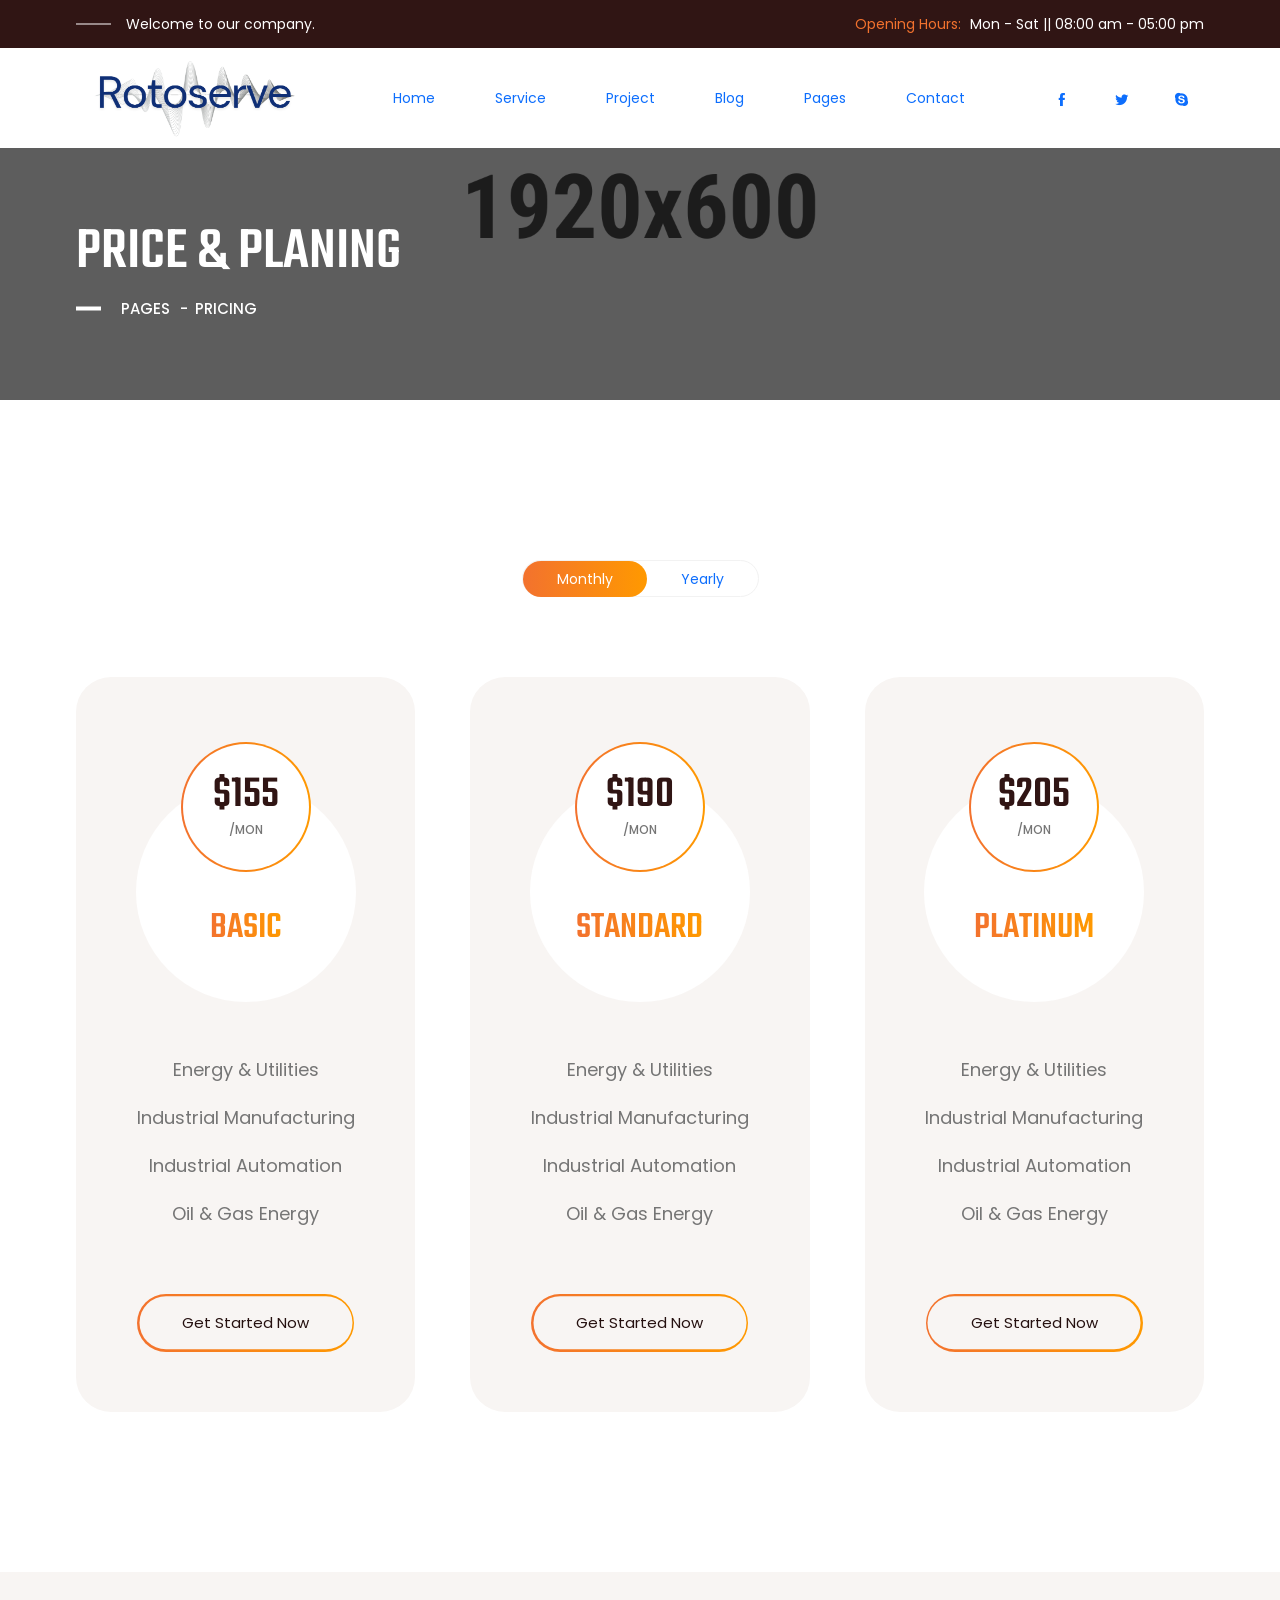
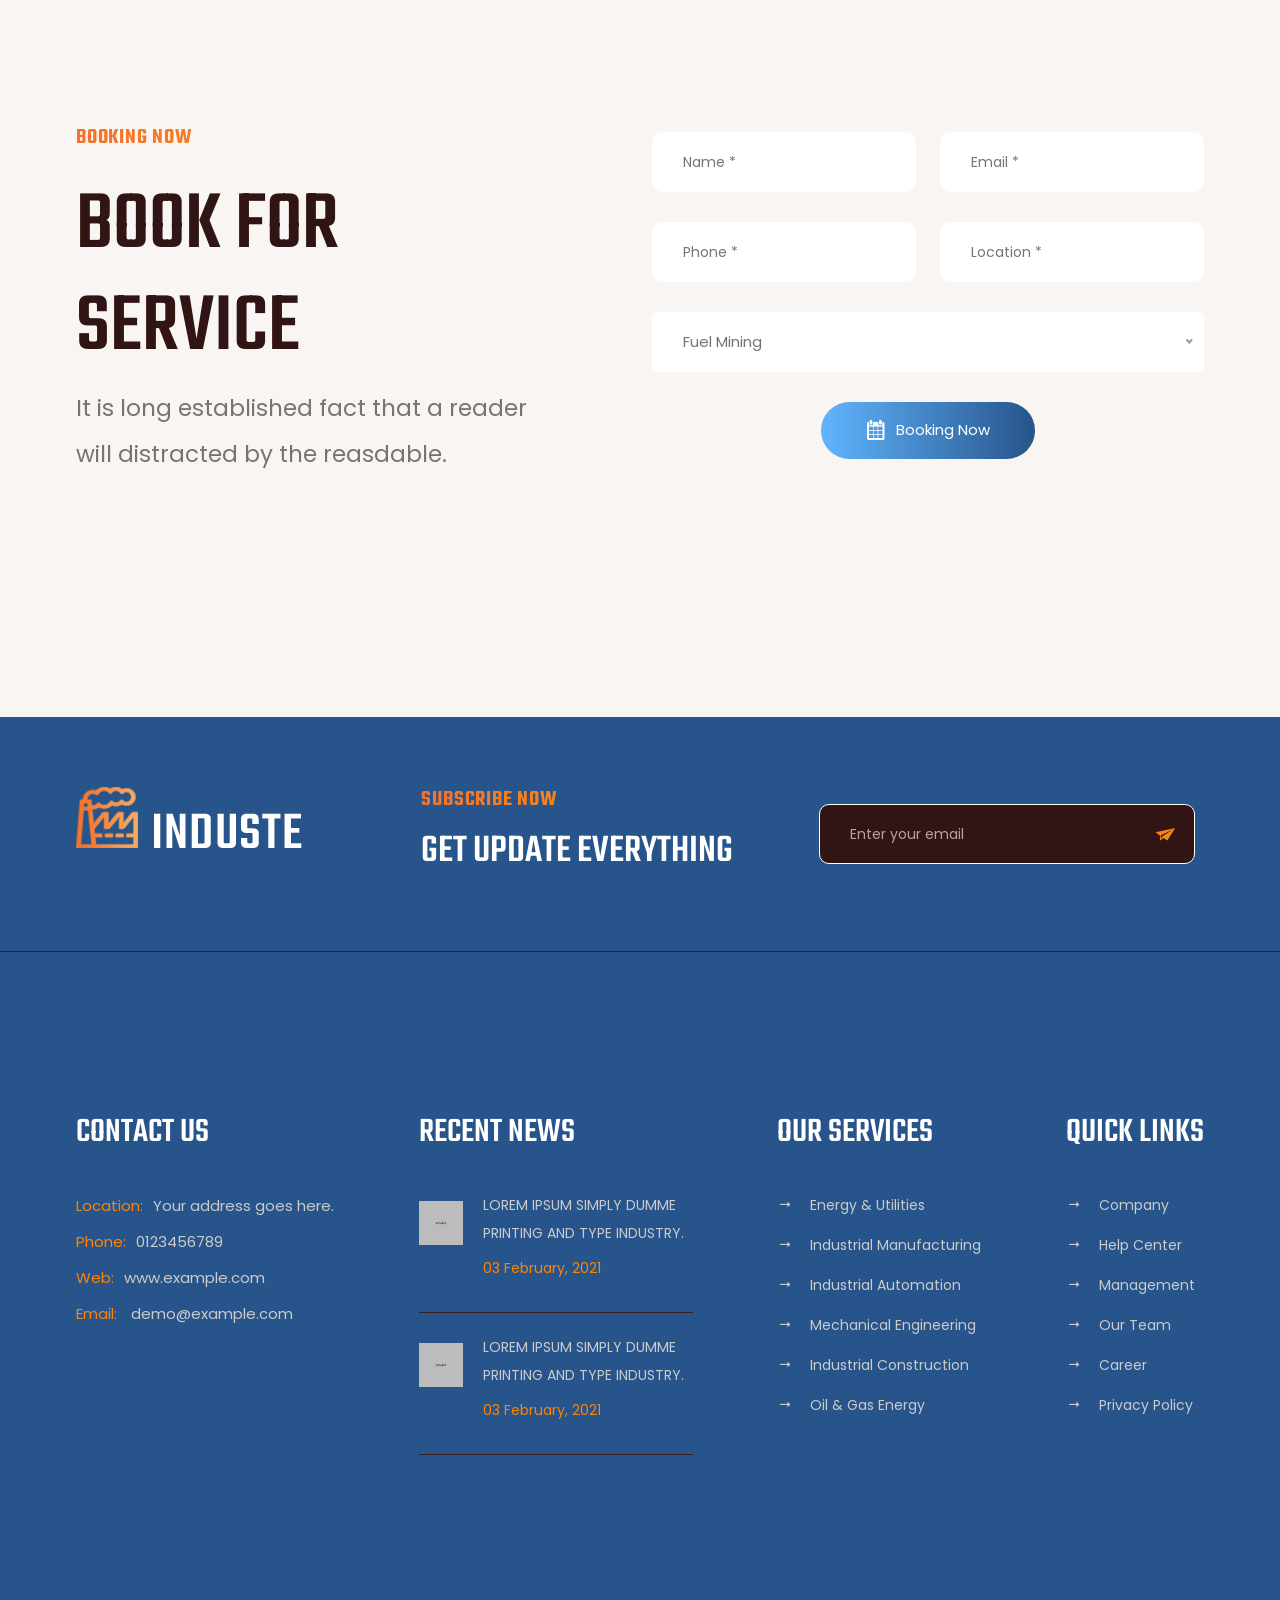
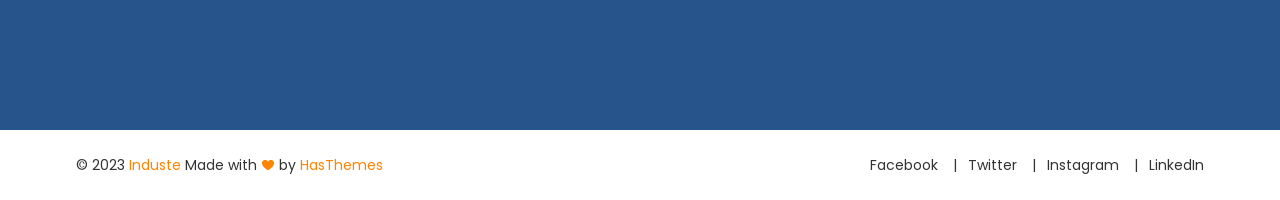
<file: price.html>
<!DOCTYPE html>
<html lang="zxx">

<head>
    <meta charset="UTF-8">
    <meta name="viewport" content="width=device-width, initial-scale=1.0">
    <meta http-equiv="X-UA-Compatible" content="ie=edge">
    <title> Industrial & Factory Bootstrap 5 Template</title>

    <!-- ::::::::::::::Favicon icon::::::::::::::-->
    <link rel="shortcut icon" href="assets/images/favicon.ico" type="image/png">

    <!-- Plugin CSS -->
    <link rel="stylesheet" href="assets/css/vendor/icofont.min.css">
    <link rel="stylesheet" href="assets/css/plugins/swiper-bundle.min.css">
    <link rel="stylesheet" href="assets/css/plugins/animate.css">
    <link rel="stylesheet" href="assets/css/plugins/nice-select.css">
    <link rel="stylesheet" href="assets/css/plugins/venobox.min.css">
    <link rel="stylesheet" href="assets/css/plugins/aos.min.css">
    <link rel="stylesheet" href="assets/css/style.css">
</head>

<body>

    <main class="main-wrapper">

        <!-- .....:::::: Start Header Section :::::.... -->
        <header class="header-section d-none d-lg-block">

            <!-- Start Header Top -->
            <div class="header-top">
                <div class="container">
                    <div class="row justify-content-between align-items-center">
                        <div class="col-auto">
                            <!-- Start Header Top Left  -->
                            <div class="header-top-left">
                                <p>Welcome to our company.</p>
                            </div>
                            <!-- End Header Top Left  -->
                        </div>
                        <div class="col-auto">
                            <!-- Start Header Top Right  -->
                            <div class="header-top-right">
                                <p> <span class="text">Opening Hours: </span> <span>Mon - Sat </span> || <span>08:00 am
                                        - 05:00 pm</span></p>
                            </div>
                            <!-- End Header Top Right  -->
                        </div>
                    </div>
                </div>
            </div>
            <!-- End Header Top -->

            <!-- Start Header Bottom -->
            <div class="header-bottom sticky-header">
                <div class="container">
                    <div class="row justify-content-between align-items-center">
                        <div class="col-auto">
                            <!-- Start Header Logo -->
                            <div class="logo"><a href="index.html"><img src="assets/images/logo/logo.png" alt=""></a>
                            </div>
                            <!-- End Header Logo -->
                        </div>
                        <div class="col-auto">
                            <!-- Start Header Logo -->
                            <ul class="header-nav">
                                <li><a href="index.html">Home</a></li>
                                <li class="has-dropdown">
                                    <a href="service-list.html">Service</a>
                                    <ul class="submenu">
                                        <li><a href="service-list.html">Services</a></li>
                                        <li><a href="service-details.html">Service Details</a></li>
                                    </ul>
                                </li>
                                <li class="has-dropdown">
                                    <a href="project-list.html">Project</a>
                                    <ul class="submenu">
                                        <li><a href="project-list.html">Project</a></li>
                                        <li><a href="project-details.html">Project Details</a></li>
                                    </ul>
                                </li>
                                <li class="has-dropdown">
                                    <a href="blog-list.html">Blog</a>
                                    <ul class="submenu">
                                        <li><a href="blog-list.html">Blog List Full Width</a></li>
                                        <li><a href="blog-list-sidebar-left.html">Blog List Left Sidebar</a></li>
                                        <li><a href="blog-list-sidebar-right.html">Blog List Right Sidebar</a></li>
                                        <li><a href="blog-details.html">Blog Details Full Width</a></li>
                                        <li><a href="blog-details-sidebar-left.html">Blog Details Left Sidebar</a></li>
                                        <li><a href="blog-details-sidebar-right.html">Blog Details Right Sidebar</a></li>
                                    </ul>
                                </li>
                                <li class="has-dropdown">
                                    <a href="#">Pages</a>
                                    <ul class="submenu">
                                        <li><a href="404-page.html">404 Page</a></li>
                                        <li><a href="price.html">Price</a></li>
                                        <li><a href="about.html">About Us</a></li>
                                    </ul>
                                </li>
                                <li><a href="contact.html">Contact</a></li>
                            </ul>
                            <!-- End Header Logo -->
                        </div>
                        <div class="col-auto">
                            <!-- Start Header Social Link -->
                            <ul class="social-link social-link-white">
                                <li><a target="_blank" href="https://example.com"><i class="icofont-facebook"></i></a>
                                </li>
                                <li><a target="_blank" href="https://example.com"><i class="icofont-twitter"></i></a>
                                </li>
                                <li><a target="_blank" href="https://example.com"><i class="icofont-skype"></i></a></li>
                            </ul>
                            <!-- Start Header Social Link -->
                        </div>
                    </div>
                </div>
            </div>
            <!-- End Header Bottom -->
        </header>
        <!-- .....:::::: End Header Section :::::.... -->

        <!-- .....:::::: Start Mobile Header Section :::::.... -->
        <div class="mobile-header d-block d-lg-none">
            <div class="container">
                <div class="row align-items-center justify-content-between">
                    <div class="col">
                        <div class="mobile-logo">
                        <a href="index.html"><img src="assets/images/logo/logo.png" alt=""></a>
                        </div>
                    </div>
                    <div class="col">
                        <div class="mobile-action-link text-end">
                        <a href="#mobile-menu-offcanvas" class="offcanvas-toggle offside-menu"><i class="icofont-navigation-menu"></i></a>
                        </div>
                    </div>
                </div>
            </div>
        </div>
        <!-- .....:::::: Start MobileHeader Section :::::.... -->

        <!--  Start Offcanvas Mobile Menu Section -->
        <div id="mobile-menu-offcanvas" class="offcanvas offcanvas-rightside offcanvas-mobile-menu-section">
            <!-- Start Offcanvas Header -->
            <div class="offcanvas-header text-end">
                <button class="offcanvas-close"><i class="icofont-close-line"></i></button>
            </div> <!-- End Offcanvas Header -->
            <!-- Start Offcanvas Mobile Menu Wrapper -->
            <div class="offcanvas-mobile-menu-wrapper">
                <!-- Start Mobile Menu  -->
                <div class="mobile-menu-bottom">
                    <!-- Start Mobile Menu Nav -->
                    <div class="offcanvas-menu">
                        <ul>
                            <li>
                                <a href="index.html"><span>Home</span></a>
                            </li>
                            <li>
                                <a href="#"><span>Services</span></a>
                                <ul class="mobile-sub-menu">
                                    <li><a href="service-list.html">Service List</a></li>
                                    <li><a href="service-details.html">Service Details</a></li>
                                </ul>
                            </li>
                            <li>
                                <a href="#"><span>Project</span></a>
                                <ul class="mobile-sub-menu">
                                    <li><a href="project-list.html">Project List</a></li>
                                    <li><a href="project-details.html">Project Details</a></li>
                                </ul>
                            </li>
                            <li>
                                <a href="#"><span>Blog</span></a>
                                <ul class="mobile-sub-menu">
                                    <li><a href="blog-list.html">Blog List Full Width</a></li>
                                    <li><a href="blog-list-sidebar-left.html">Blog List Left Sidebar</a></li>
                                    <li><a href="blog-list-sidebar-right.html">Blog List Right Sidebar</a></li>
                                    <li><a href="blog-details.html">Blog Details Full Width</a></li>
                                    <li><a href="blog-details-sidebar-left.html">Blog Details Left Sidebar</a></li>
                                    <li><a href="blog-details-sidebar-right.html">Blog Details Right Sidebar</a></li>
                                </ul>
                            </li>
                            <li>
                                <a href="#"><span>Pages</span></a>
                                <ul class="mobile-sub-menu">
                                    <li><a href="404-page.html">404 Page</a></li>
                                    <li><a href="price.html">Price</a></li>
                                    <li><a href="about.html">About Us</a></li>
                                </ul>
                            </li>
                            <li>
                                <a href="contact.html"><span>Contact</span></a>
                            </li>
                        </ul>
                    </div> <!-- End Mobile Menu Nav -->
                </div> <!-- End Mobile Menu -->

                <!-- Start Mobile contact Info -->
                <div class="mobile-contact-info text-center">
                    <ul class="social-link social-link-white">
                        <li><a target="_blank" href="https://example.com"><i class="icofont-facebook"></i></a>
                        </li>
                        <li><a target="_blank" href="https://example.com"><i class="icofont-twitter"></i></a>
                        </li>
                        <li><a target="_blank" href="https://example.com"><i class="icofont-skype"></i></a></li>
                    </ul>
                </div>
                <!-- End Mobile contact Info -->

            </div> <!-- End Offcanvas Mobile Menu Wrapper -->
        </div> 
        <!-- ...:::: End Offcanvas Mobile Menu Section:::... -->

        <!-- Offcanvas Overlay -->
        <div class="offcanvas-overlay"></div>

        <!-- .....:::::: Start Breadcrumb Section :::::.... -->
        <div class="breadcrumb-section">
            <div class="breadcrumb-wrapper">
                <div class="image"><img src="assets/images/background/breadcrumb.png" alt=""></div>
                <div class="container">
                    <div class="row">
                        <div class="col-12">
                            <div class="content">
                                <h2 class="title">Price & Planing</h2>
                                <ol class="breadcrumb-link">
                                    <li><a href="price.html">Pages</a></li>
                                    <li class="active" aria-current="page">Pricing</li>
                                </ol>
                            </div>
                        </div>
                    </div>
                </div>            
            </div>
        </div>
        <!-- .....:::::: End Breadcrumb Section :::::.... -->

        <!-- .....:::::: Start Price Section :::::.... -->
        <div class="price-section section-top-space">
            <div class="container">
                <div class="row">
                    <!-- Start Price Tab Button -->
                    <nav class="pricing-tab">
                        <div class="nav nav-tabs">
                          <button class="nav-link active" data-bs-toggle="tab" data-bs-target="#monthly">Monthly</button>
                          <button class="nav-link"  data-bs-toggle="tab" data-bs-target="#yearly">Yearly</button>
                        </div>
                      </nav>
                       <!-- End Price Tab Button -->

                      <!-- Start Price Content -->
                      <div class="price-content tab-content">
                        <div class="tab-pane fade show active" id="monthly" role="tabpanel">
                            <div class="row">
                                <div class="col-12">
                                    <div class="price-content-single-wrapper">
                                        <!-- Start Price Box Single Item -->
                                        <div class="price-box-single-item">
                                            <div class="price-top">
                                                <div class="price-value">
                                                    <h3 class="price">$155</h3>
                                                    <span class="text">/mon</span>
                                                </div>
                                                <div class="price-tag">
                                                    <h3 class="tag">basic</h3>
                                                </div>
                                            </div>
        
                                            <ul class="price-list-text">
                                                <li>Energy & Utilities</li>
                                                <li>Industrial Manufacturing</li>
                                                <li>Industrial Automation</li>
                                                <li> Oil & Gas Energy</li>
                                            </ul>
                                            
                                            <div class="d-block text-center">
                                                <a href="#" class="btn btn-lg btn-secondary btn-secondary-gray d-inline-block">Get Started Now</a>
                                            </div>
                                        </div>
                                        <!-- End Price Box Single Item -->
                                        <!-- Start Price Box Single Item -->
                                        <div class="price-box-single-item">
                                            <div class="price-top">
                                                <div class="price-value">
                                                    <h3 class="price">$190</h3>
                                                    <span class="text">/mon</span>
                                                </div>
                                                <div class="price-tag">
                                                    <h3 class="tag">standard</h3>
                                                </div>
                                            </div>
        
                                            <ul class="price-list-text">
                                                <li>Energy & Utilities</li>
                                                <li>Industrial Manufacturing</li>
                                                <li>Industrial Automation</li>
                                                <li> Oil & Gas Energy</li>
                                            </ul>
                                            <div class="d-block text-center">
                                                <a href="#" class="btn btn-lg btn-secondary btn-secondary-gray d-inline-block">Get Started Now</a>
                                            </div>
                                        </div>
                                        <!-- End Price Box Single Item -->
                                        <!-- Start Price Box Single Item -->
                                        <div class="price-box-single-item">
                                            <div class="price-top">
                                                <div class="price-value">
                                                    <h3 class="price">$205</h3>
                                                    <span class="text">/mon</span>
                                                </div>
                                                <div class="price-tag">
                                                    <h3 class="tag">platinum</h3>
                                                </div>
                                            </div>
        
                                            <ul class="price-list-text">
                                                <li>Energy & Utilities</li>
                                                <li>Industrial Manufacturing</li>
                                                <li>Industrial Automation</li>
                                                <li> Oil & Gas Energy</li>
                                            </ul>
        
                                            <div class="d-block text-center">
                                                <a href="#" class="btn btn-lg btn-secondary btn-secondary-gray d-inline-block">Get Started Now</a>
                                            </div>
                                        </div>
                                        <!-- End Price Box Single Item -->
                                    </div>
                                </div>
                            </div>
                            
                        </div>
                        <div class="tab-pane fade" id="yearly"  role="tabpanel">
                            <div class="row">
                                <div class="col-12">
                                    <div class="price-content-single-wrapper">
                                        <!-- Start Price Box Single Item -->
                                        <div class="price-box-single-item">
                                            <div class="price-top">
                                                <div class="price-value">
                                                    <h3 class="price">$1665</h3>
                                                    <span class="text">/year</span>
                                                </div>
                                                <div class="price-tag">
                                                    <h3 class="tag">basic</h3>
                                                </div>
                                            </div>
        
                                            <ul class="price-list-text">
                                                <li>Energy & Utilities</li>
                                                <li>Industrial Manufacturing</li>
                                                <li>Industrial Automation</li>
                                                <li> Oil & Gas Energy</li>
                                            </ul>
        
                                            <div class="d-block text-center">
                                                <a href="#" class="btn btn-lg btn-secondary btn-secondary-gray d-inline-block">Get Started Now</a>
                                            </div>
                                        </div>
                                        <!-- End Price Box Single Item -->
                                        <!-- Start Price Box Single Item -->
                                        <div class="price-box-single-item">
                                            <div class="price-top">
                                                <div class="price-value">
                                                    <h3 class="price">$2050</h3>
                                                    <span class="text">/year</span>
                                                </div>
                                                <div class="price-tag">
                                                    <h3 class="tag">standard</h3>
                                                </div>
                                            </div>
        
                                            <ul class="price-list-text">
                                                <li>Energy & Utilities</li>
                                                <li>Industrial Manufacturing</li>
                                                <li>Industrial Automation</li>
                                                <li> Oil & Gas Energy</li>
                                            </ul>
        
                                            <div class="d-block text-center">
                                                <a href="#" class="btn btn-lg btn-secondary btn-secondary-gray d-inline-block">Get Started Now</a>
                                            </div>
                                        </div>
                                        <!-- End Price Box Single Item -->
                                        <!-- Start Price Box Single Item -->
                                        <div class="price-box-single-item">
                                            <div class="price-top">
                                                <div class="price-value">
                                                    <h3 class="price">$2700</h3>
                                                    <span class="text">/year</span>
                                                </div>
                                                <div class="price-tag">
                                                    <h3 class="tag">platinum</h3>
                                                </div>
                                            </div>
        
                                            <ul class="price-list-text">
                                                <li>Energy & Utilities</li>
                                                <li>Industrial Manufacturing</li>
                                                <li>Industrial Automation</li>
                                                <li> Oil & Gas Energy</li>
                                            </ul>
        
                                            <div class="d-block text-center">
                                                <a href="#" class="btn btn-lg btn-secondary btn-secondary-gray d-inline-block">Get Started Now</a>
                                            </div>
                                        </div>
                                        <!-- End Price Box Single Item -->
                                    </div>
                                </div>
                            </div>
                        </div>
                      </div>
                      <!-- End Price Content -->
                </div>
            </div>
        </div>
        <!-- .....:::::: Start Peice Section :::::.... -->

        <!-- .....:::::: Start Booking Display Section :::::.... -->
        <div class="default-inner-display-section section-top-space section-inner-gap section-inner-bg">
            <div class="container">
                <div class="row">
                    <div class="col-xl-5">
                        <!-- Start Section Content -->
                        <div class="section-content section-content-space">
                            <h4 class="title-tag text-gradient">BOOKING NOW</h4>
                            <h2 class="title">BOOK FOR SERVICE</h2>
                            <p>It is long established fact that a reader will
                                distracted by the reasdable.</p>
                        </div>
                        <!-- End Section Content -->
                    </div>
                    <div class="col-xl-6 offset-xl-1">
                        <div class="default-inner-form-wrapper">
                            <form class="form-group" action="#" method="post">
                                <div class="row mb-n6">
                                    <div class="col-md-6 col-12 mb-6">
                                        <!-- Start Form Group Single Item -->
                                        <div class="form-group-single-item">
                                            <input type="text" placeholder="Name *" required="required">
                                        </div>
                                        <!-- End Form Group Single Item -->
                                    </div>
                                    <div class="col-md-6 col-12 mb-6">
                                        <!-- Start Form Group Single Item -->
                                        <div class="form-group-single-item">
                                            <input type="email" placeholder="Email *" required="required">
                                        </div>
                                        <!-- End Form Group Single Item -->
                                    </div>
                                    <div class="col-md-6 col-12 mb-6">
                                        <!-- Start Form Group Single Item -->
                                        <div class="form-group-single-item">
                                            <input type="tel" placeholder="Phone *" required="required">
                                        </div>
                                        <!-- End Form Group Single Item -->
                                    </div>
                                    <div class="col-md-6 col-12 mb-6">
                                        <!-- Start Form Group Single Item -->
                                        <div class="form-group-single-item">
                                            <input type="text" placeholder="Location *" required="required">
                                        </div>
                                        <!-- End Form Group Single Item -->
                                    </div>
                                    <div class="col-12 mb-6">
                                        <!-- Start Form Group Single Item -->
                                        <div class="form-group-single-item">
                                            <select>
                                                <option value="">Fuel Mining</option>
                                                <option value="">Cole Mining</option>
                                                <option value="">Gold Mining</option>
                                            </select>
                                        </div>
                                        <!-- End Form Group Single Item -->
                                    </div>
                                    <div class="col-12 mb-6 text-center">
                                        <button type="submit" class="btn btn-lg btn-primary icon-space-right"><i
                                                class="icofont-ui-calendar"></i> Booking Now </button>
                                    </div>
                                </div>
                            </form>
                        </div>
                    </div>
                </div>
            </div>
        </div>
        <!-- .....:::::: End Booking Display Section :::::.... -->

        <!-- .....:::::: Start Footer Section :::::.... -->
        <footer class="footer-section footer-bg">
            <!-- Start Footer Top -->
            <div class="footer-top">
                <div class="container">
                    <div class="footer-top-wrapper">
                        <!-- Start Footer Logo -->
                        <a href="index.html" class="logo">
                            <img class="img-fluid" src="assets/images/logo/logo-dark.png" alt="">
                        </a>
                        <!-- End Footer Logo -->

                        <!-- Start Footer Newsletter -->
                        <div class="newsletter">
                            <div class="content">
                                <h4 class="title-tag text-gradient">SUBSCRIBE NOW</h4>
                                <h3 class="sub-title">GET UPDATE EVERYTHING</h3>
                            </div>
                            <div class="newsletter-form">
                                <form class="newsletter-form-group" action="#" method="post">
                                    <input type="email" placeholder="Enter your email" required>
                                    <button class="newsletter-submit-btn text-gradient" type="submit"><i class="icofont-paper-plane"></i></button>
                                </form>
                            </div>
                        </div>
                        <!-- Start Footer Newsletter -->
                        <!-- <div class="bg-color-dark-red"></div> -->
                    </div>
                </div>
                <div class="bg-color-bold-red"></div>
            </div>
            <!-- Start Footer Top -->

            <!-- Start Footer Center -->
            <div class="footer-center section-top-space">
                <div class="container">
                    <div class="row justify-content-xl-between">
                        <div class="col-xl-auto col-md-6 col-12">
                            <div class="footer-widget-single-item">
                                <h3 class="title">CONTACT US</h3>

                                <ul class="footer-about">
                                    <li>
                                        <div class="text"><span class="text-marker">Location:</span>Your address goes here.</div>
                                    </li>
                                    <li>
                                        <div class="text"><span class="text-marker">Phone:</span><a href="tel:+0123456789">0123456789</a></div>
                                    </li>
                                    <li>
                                        <div class="text"><span class="text-marker">Web:</span><a href="https://www.example.com">www.example.com</a></div>
                                    </li>
                                    <li>
                                        <div class="text"><span class="text-marker">Email:</span> <a href="mailto:demo@example.com">demo@example.com</a> </div>
                                    </li>
                                </ul>
                            </div>
                        </div>
                        <div class="col-xl-auto col-md-6 col-12">
                            <div class="footer-widget-single-item">
                                <h3 class="title">RECENT NEWS</h3>

                                <ul class="footer-blog">
                                    <li>
                                        <a href="blog-details.html" class="image">
                                            <img src="assets/images/blog/blog-list-img-1.png" alt="">
                                        </a>
                                        <div class="content">
                                            <a class="title" href="blog-details.html">Lorem Ipsum simply dumme printing and type industry.</a>
                                            <span class="date">03 February, 2021</span>
                                        </div>
                                    </li>
                                    <li>
                                        <a href="blog-details.html" class="image">
                                            <img src="assets/images/blog/blog-list-img-1.png" alt="">
                                        </a>
                                        <div class="content">
                                            <a class="title" href="blog-details.html">Lorem Ipsum simply dumme printing and type industry.</a>
                                            <span class="date">03 February, 2021</span>
                                        </div>
                                    </li>
                                    
                                </ul>
                            </div>
                        </div>
                        <div class="col-xl-auto col-md-6 col-12">
                            <div class="footer-widget-single-item">
                                <h3 class="title">OUR SERVICES</h3>
                                <ul class="footer-nav">
                                    <li><a href="#">Energy & Utilities</a></li>
                                    <li><a href="#">Industrial Manufacturing</a></li>
                                    <li><a href="#">Industrial Automation</a></li>
                                    <li><a href="#">Mechanical Engineering</a></li>
                                    <li><a href="#">Industrial Construction</a></li>
                                    <li><a href="#">Oil & Gas Energy</a></li>
                                </ul>
                            </div>
                        </div>
                        <div class="col-xl-auto col-md-6 col-12">
                            <div class="footer-widget-single-item">
                                <h3 class="title">QUICK LINKS</h3>
                                <ul class="footer-nav">
                                    <li><a href="#">Company</a></li>
                                    <li><a href="#">Help Center</a></li>
                                    <li><a href="#">Management</a></li>
                                    <li><a href="#">Our Team</a></li>
                                    <li><a href="#">Career</a></li>
                                    <li><a href="#">Privacy Policy</a></li>
                                </ul>
                            </div>
                        </div>
                    </div>
                </div>
            </div>
            <!-- Start Footer Center -->

            <!-- Start Footer Bottom -->
            <div class="footer-bottom ">
                <div class="container">
                    <div class="row justify-content-md-between justify-content-center align-items-center flex-column-reverse flex-md-row">
                        <div class="col-auto">
                            <div class="footer-bottom-left">
                                <div class="footer-copyright">
                                    <p class="copyright-text">&copy; 2023 <a href="index.html">Induste</a> Made with <i class="icofont-heart"></i> by <a href="https://hasthemes.com/" target="_blank">HasThemes</a> </p>
                                </div>
                            </div>
                        </div>
                        <div class="col-auto">
                            <div class="footer-bottom-right">
                                <ul class="footer-soacial">
                                    <li><a href="https://www.example.com" target="_blank">Facebook</a></li>
                                    <li><a href="https://www.example.com" target="_blank">Twitter</a></li>
                                    <li><a href="https://www.example.com" target="_blank">Instagram</a></li>
                                    <li><a href="https://www.example.com" target="_blank">LinkedIn</a></li>
                                </ul>
                            </div>
                        </div>
                    </div>
                </div>
            </div>
            <!-- Start Footer Bottom -->
        </footer>
        <!-- .....:::::: End Footer Section :::::.... -->

    </main>

    <!-- material-scrolltop button -->
    <button class="material-scrolltop" type="button"></button>


    <!-- ::::::::::::::All JS Files here :::::::::::::: -->
    <script src="assets/js/vendor/modernizr-3.11.2.min.js"></script>
    <script src="assets/js/vendor/jquery-3.6.0.min.js"></script>
    <script src="assets/js/vendor/jquery-migrate-3.3.0.min.js"></script>
    <script src="assets/js/vendor/bootstrap.min.js"></script>
    <script src="assets/js/vendor/jquery-ui.min.js"></script>

    <!--Plugins JS-->
    <script src="assets/js/plugins/swiper-bundle.min.js"></script>
    <script src="assets/js/plugins/material-scrolltop.js"></script>
    <script src="assets/js/plugins/jquery.nice-select.min.js"></script>
    <script src="assets/js/plugins/images-loaded.min.js"></script>
    <script src="assets/js/plugins/isotope.pkgd.min.js"></script>
    <script src="assets/js/plugins/venobox.min.js"></script>
    <script src="assets/js/plugins/aos.min.js"></script>
    <script src="assets/js/plugins/parallax.js"></script>
    <script src="assets/js/plugins/ajax-mail.js"></script>
    <script src="assets/js/plugins/waypoint.js"></script>
    <script src="assets/js/plugins/counter.js"></script>
    <script src="assets/js/main.js"></script>

</body>

</html>
</file>
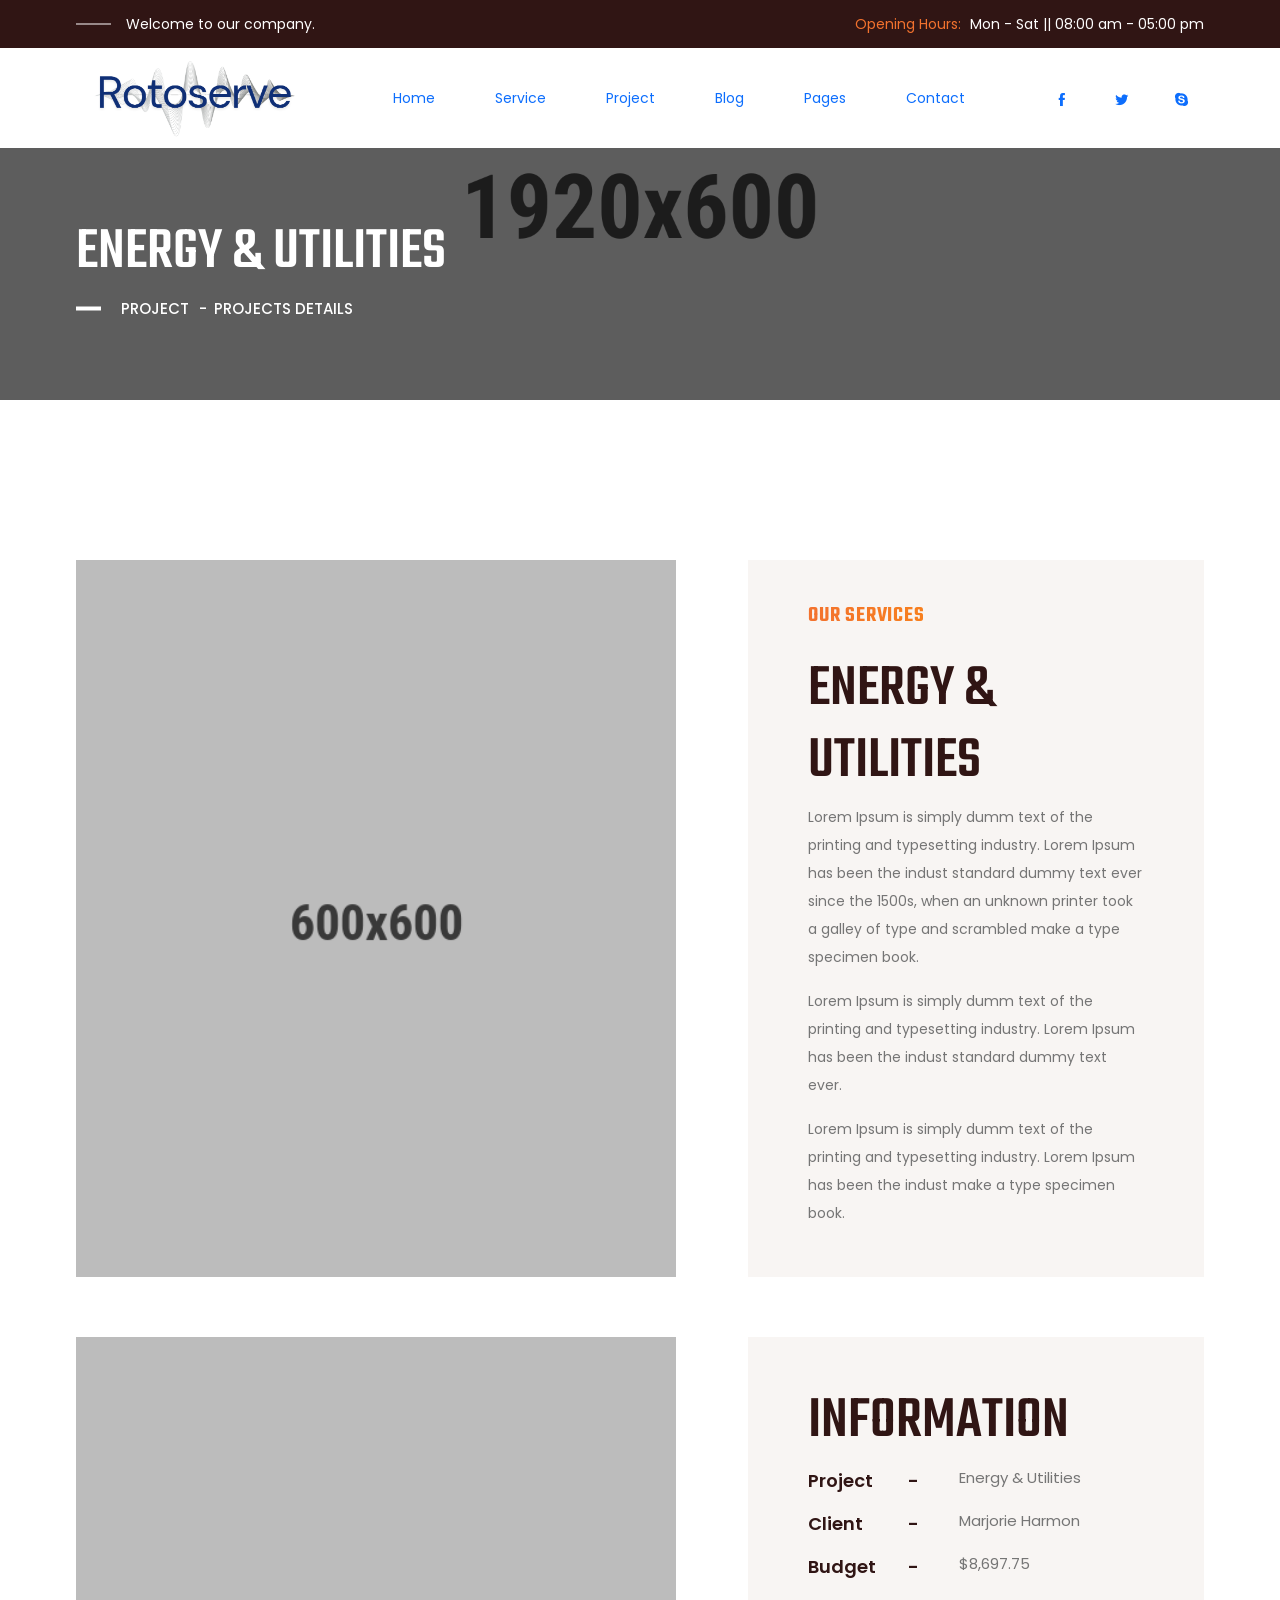
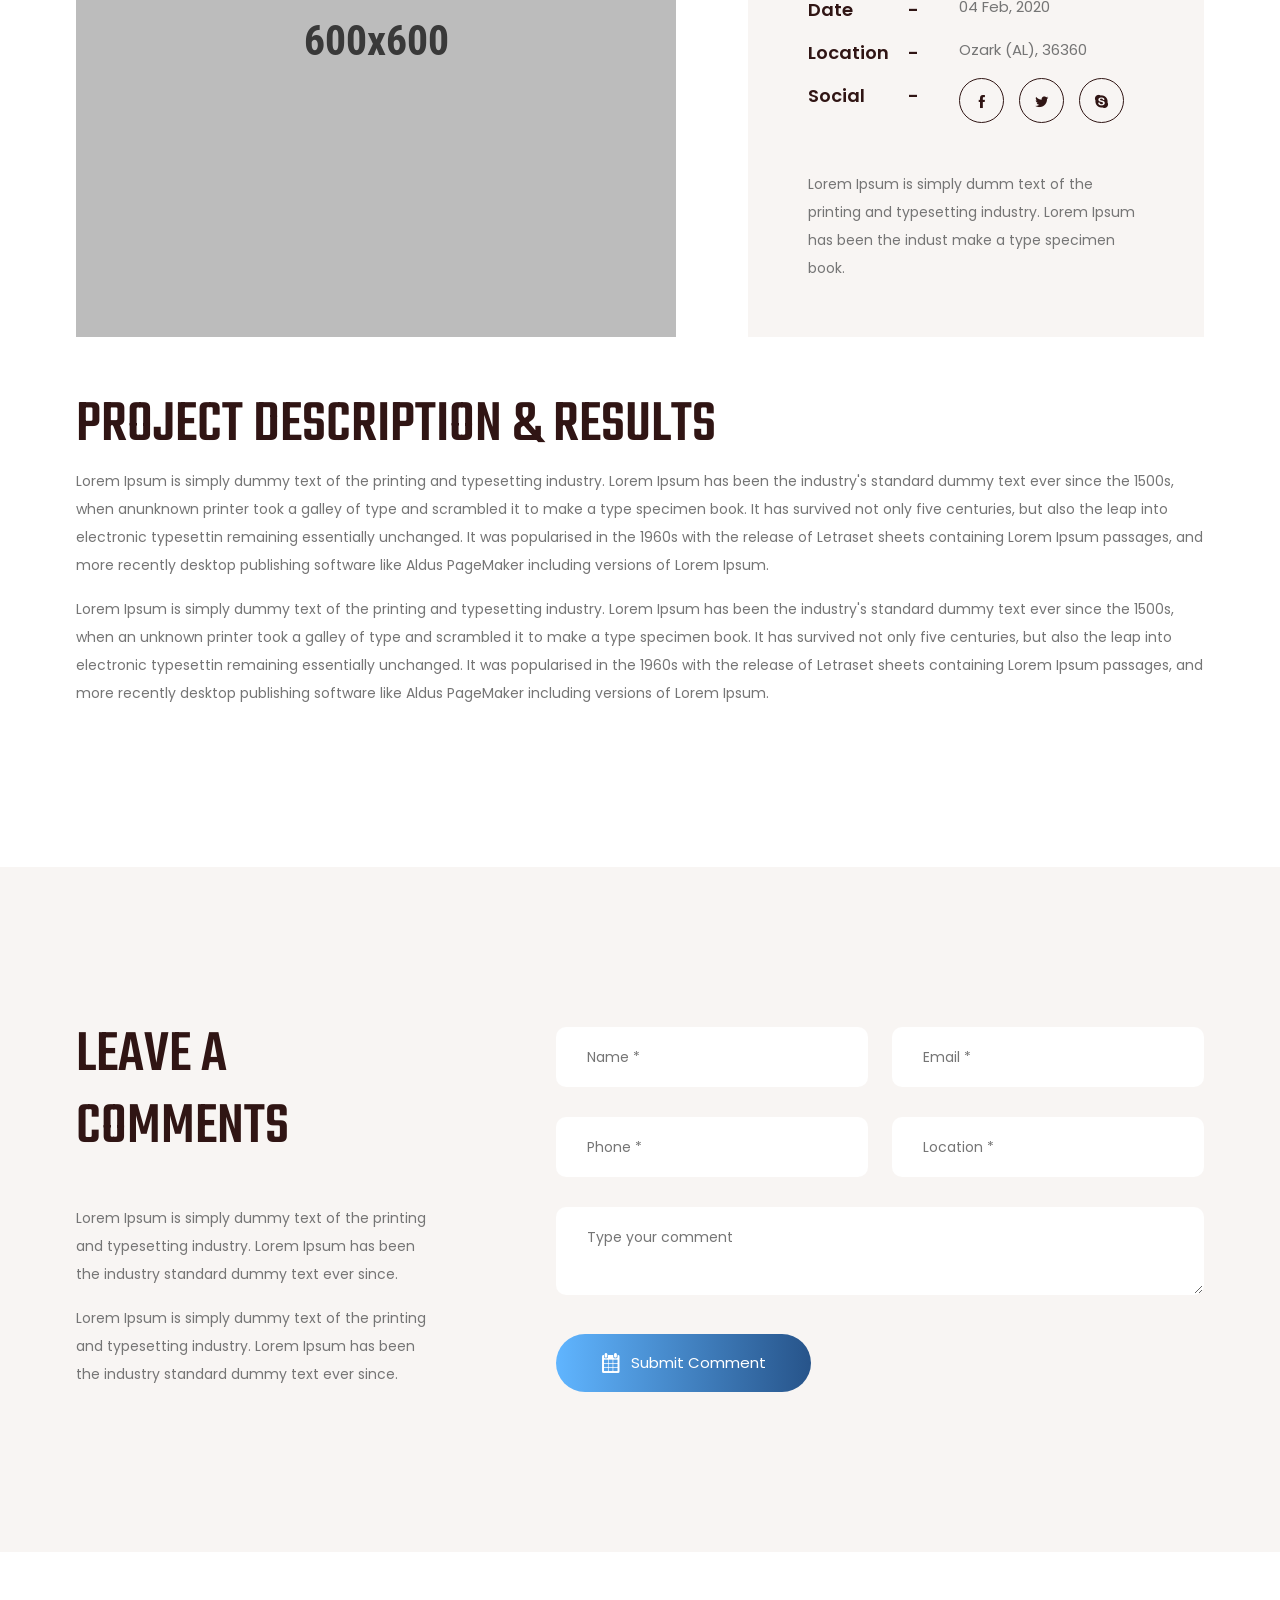
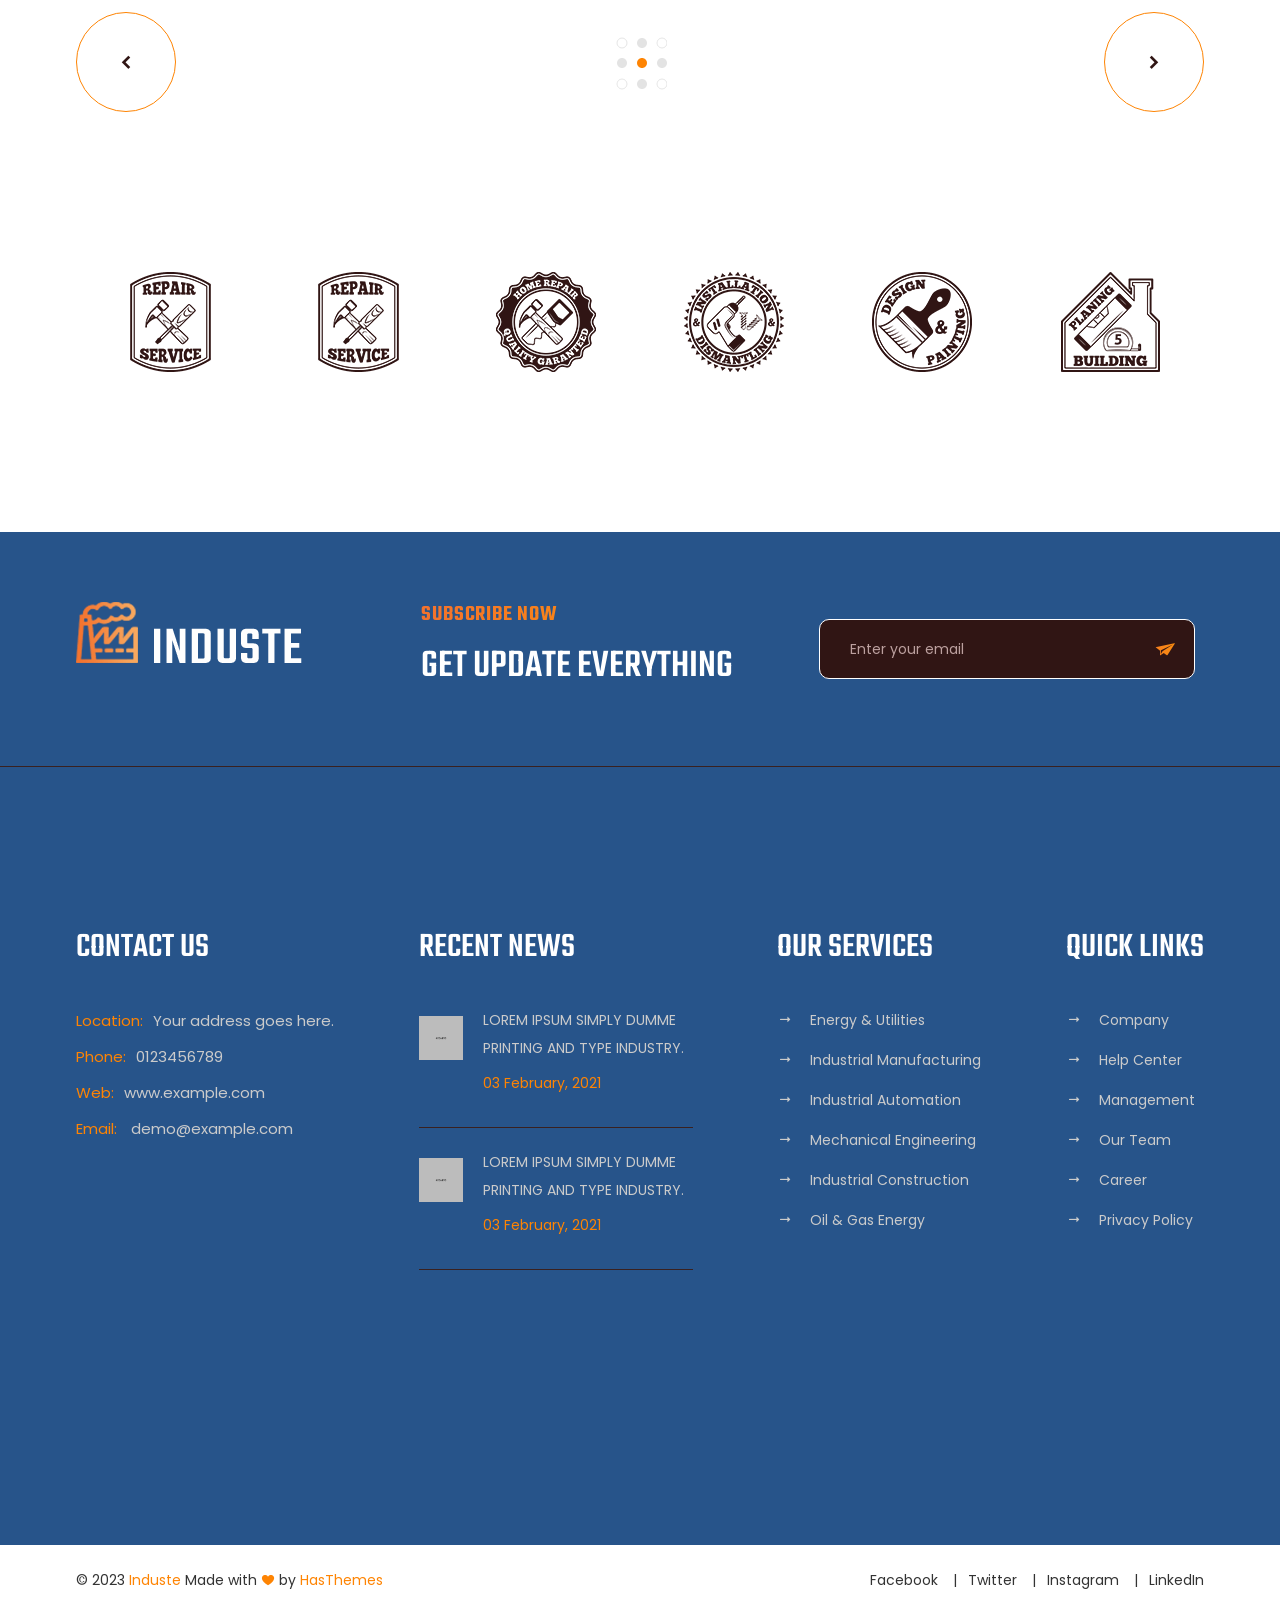
<file: project-details.html>
<!DOCTYPE html>
<html lang="zxx">

<head>
    <meta charset="UTF-8">
    <meta name="viewport" content="width=device-width, initial-scale=1.0">
    <meta http-equiv="X-UA-Compatible" content="ie=edge">
    <title> Industrial & Factory Bootstrap 5 Template</title>

    <!-- ::::::::::::::Favicon icon::::::::::::::-->
    <link rel="shortcut icon" href="assets/images/favicon.ico" type="image/png">

    <!-- Plugin CSS -->
    <link rel="stylesheet" href="assets/css/vendor/icofont.min.css">
    <link rel="stylesheet" href="assets/css/plugins/swiper-bundle.min.css">
    <link rel="stylesheet" href="assets/css/plugins/animate.css">
    <link rel="stylesheet" href="assets/css/plugins/nice-select.css">
    <link rel="stylesheet" href="assets/css/plugins/venobox.min.css">
    <link rel="stylesheet" href="assets/css/plugins/aos.min.css">
    <link rel="stylesheet" href="assets/css/style.css">
</head>

<body>

    <main class="main-wrapper">

        <!-- .....:::::: Start Header Section :::::.... -->
        <header class="header-section d-none d-lg-block">

            <!-- Start Header Top -->
            <div class="header-top">
                <div class="container">
                    <div class="row justify-content-between align-items-center">
                        <div class="col-auto">
                            <!-- Start Header Top Left  -->
                            <div class="header-top-left">
                                <p>Welcome to our company.</p>
                            </div>
                            <!-- End Header Top Left  -->
                        </div>
                        <div class="col-auto">
                            <!-- Start Header Top Right  -->
                            <div class="header-top-right">
                                <p> <span class="text">Opening Hours: </span> <span>Mon - Sat </span> || <span>08:00 am
                                        - 05:00 pm</span></p>
                            </div>
                            <!-- End Header Top Right  -->
                        </div>
                    </div>
                </div>
            </div>
            <!-- End Header Top -->

            <!-- Start Header Bottom -->
            <div class="header-bottom sticky-header">
                <div class="container">
                    <div class="row justify-content-between align-items-center">
                        <div class="col-auto">
                            <!-- Start Header Logo -->
                            <div class="logo"><a href="index.html"><img src="assets/images/logo/logo.png" alt=""></a>
                            </div>
                            <!-- End Header Logo -->
                        </div>
                        <div class="col-auto">
                            <!-- Start Header Logo -->
                            <ul class="header-nav">
                                <li><a href="index.html">Home</a></li>
                                <li class="has-dropdown">
                                    <a href="service-list.html">Service</a>
                                    <ul class="submenu">
                                        <li><a href="service-list.html">Services</a></li>
                                        <li><a href="service-details.html">Service Details</a></li>
                                    </ul>
                                </li>
                                <li class="has-dropdown">
                                    <a href="project-list.html">Project</a>
                                    <ul class="submenu">
                                        <li><a href="project-list.html">Project</a></li>
                                        <li><a href="project-details.html">Project Details</a></li>
                                    </ul>
                                </li>
                                <li class="has-dropdown">
                                    <a href="blog-list.html">Blog</a>
                                    <ul class="submenu">
                                        <li><a href="blog-list.html">Blog List Full Width</a></li>
                                        <li><a href="blog-list-sidebar-left.html">Blog List Left Sidebar</a></li>
                                        <li><a href="blog-list-sidebar-right.html">Blog List Right Sidebar</a></li>
                                        <li><a href="blog-details.html">Blog Details Full Width</a></li>
                                        <li><a href="blog-details-sidebar-left.html">Blog Details Left Sidebar</a></li>
                                        <li><a href="blog-details-sidebar-right.html">Blog Details Right Sidebar</a></li>
                                    </ul>
                                </li>
                                <li class="has-dropdown">
                                    <a href="#">Pages</a>
                                    <ul class="submenu">
                                        <li><a href="404-page.html">404 Page</a></li>
                                        <li><a href="price.html">Price</a></li>
                                        <li><a href="about.html">About Us</a></li>
                                    </ul>
                                </li>
                                <li><a href="contact.html">Contact</a></li>
                            </ul>
                            <!-- End Header Logo -->
                        </div>
                        <div class="col-auto">
                            <!-- Start Header Social Link -->
                            <ul class="social-link social-link-white">
                                <li><a target="_blank" href="https://example.com"><i class="icofont-facebook"></i></a>
                                </li>
                                <li><a target="_blank" href="https://example.com"><i class="icofont-twitter"></i></a>
                                </li>
                                <li><a target="_blank" href="https://example.com"><i class="icofont-skype"></i></a></li>
                            </ul>
                            <!-- Start Header Social Link -->
                        </div>
                    </div>
                </div>
            </div>
            <!-- End Header Bottom -->
        </header>
        <!-- .....:::::: End Header Section :::::.... -->

        <!-- .....:::::: Start Mobile Header Section :::::.... -->
        <div class="mobile-header d-block d-lg-none">
            <div class="container">
                <div class="row align-items-center justify-content-between">
                    <div class="col">
                        <div class="mobile-logo">
                        <a href="index.html"><img src="assets/images/logo/logo.png" alt=""></a>
                        </div>
                    </div>
                    <div class="col">
                        <div class="mobile-action-link text-end">
                        <a href="#mobile-menu-offcanvas" class="offcanvas-toggle offside-menu"><i class="icofont-navigation-menu"></i></a>
                        </div>
                    </div>
                </div>
            </div>
        </div>
        <!-- .....:::::: Start MobileHeader Section :::::.... -->

        <!--  Start Offcanvas Mobile Menu Section -->
        <div id="mobile-menu-offcanvas" class="offcanvas offcanvas-rightside offcanvas-mobile-menu-section">
            <!-- Start Offcanvas Header -->
            <div class="offcanvas-header text-end">
                <button class="offcanvas-close"><i class="icofont-close-line"></i></button>
            </div> <!-- End Offcanvas Header -->
            <!-- Start Offcanvas Mobile Menu Wrapper -->
            <div class="offcanvas-mobile-menu-wrapper">
                <!-- Start Mobile Menu  -->
                <div class="mobile-menu-bottom">
                    <!-- Start Mobile Menu Nav -->
                    <div class="offcanvas-menu">
                        <ul>
                            <li>
                                <a href="index.html"><span>Home</span></a>
                            </li>
                            <li>
                                <a href="#"><span>Services</span></a>
                                <ul class="mobile-sub-menu">
                                    <li><a href="service-list.html">Service List</a></li>
                                    <li><a href="service-details.html">Service Details</a></li>
                                </ul>
                            </li>
                            <li>
                                <a href="#"><span>Project</span></a>
                                <ul class="mobile-sub-menu">
                                    <li><a href="project-list.html">Project List</a></li>
                                    <li><a href="project-details.html">Project Details</a></li>
                                </ul>
                            </li>
                            <li>
                                <a href="#"><span>Blog</span></a>
                                <ul class="mobile-sub-menu">
                                    <li><a href="blog-list.html">Blog List Full Width</a></li>
                                    <li><a href="blog-list-sidebar-left.html">Blog List Left Sidebar</a></li>
                                    <li><a href="blog-list-sidebar-right.html">Blog List Right Sidebar</a></li>
                                    <li><a href="blog-details.html">Blog Details Full Width</a></li>
                                    <li><a href="blog-details-sidebar-left.html">Blog Details Left Sidebar</a></li>
                                    <li><a href="blog-details-sidebar-right.html">Blog Details Right Sidebar</a></li>
                                </ul>
                            </li>
                            <li>
                                <a href="#"><span>Pages</span></a>
                                <ul class="mobile-sub-menu">
                                    <li><a href="404-page.html">404 Page</a></li>
                                    <li><a href="price.html">Price</a></li>
                                    <li><a href="about.html">About Us</a></li>
                                </ul>
                            </li>
                            <li>
                                <a href="contact.html"><span>Contact</span></a>
                            </li>
                        </ul>
                    </div> <!-- End Mobile Menu Nav -->
                </div> <!-- End Mobile Menu -->

                <!-- Start Mobile contact Info -->
                <div class="mobile-contact-info text-center">
                    <ul class="social-link social-link-white">
                        <li><a target="_blank" href="https://example.com"><i class="icofont-facebook"></i></a>
                        </li>
                        <li><a target="_blank" href="https://example.com"><i class="icofont-twitter"></i></a>
                        </li>
                        <li><a target="_blank" href="https://example.com"><i class="icofont-skype"></i></a></li>
                    </ul>
                </div>
                <!-- End Mobile contact Info -->

            </div> <!-- End Offcanvas Mobile Menu Wrapper -->
        </div> 
        <!-- ...:::: End Offcanvas Mobile Menu Section:::... -->

        <!-- Offcanvas Overlay -->
        <div class="offcanvas-overlay"></div>

        <!-- .....:::::: Start Breadcrumb Section :::::.... -->
        <div class="breadcrumb-section">
            <div class="breadcrumb-wrapper">
                <div class="image"><img src="assets/images/background/breadcrumb.png" alt=""></div>
                <div class="container">
                    <div class="row">
                        <div class="col-12">
                            <div class="content">
                                <h2 class="title">Energy & Utilities</h2>
                                <ol class="breadcrumb-link">
                                    <li><a href="project-list.html">Project</a></li>
                                    <li class="active" aria-current="page">PROJECTS DEtails</li>
                                </ol>
                            </div>
                        </div>
                    </div>
                </div>            
            </div>
        </div>
        <!-- .....:::::: End Breadcrumb Section :::::.... -->

         <!-- .....:::::: Start Project Section :::::.... -->
         <div class="project-section section-inner-gap">
             <div class="project-box-wrapper">
                <div class="container">
                    <div class="row justify-content-between">
                        <div class="col-xl-auto col-lg-6">
                            <div class="image"><img src="assets/images/project/project-single-1.png" alt=""></div>
                        </div>
                        <div class="col-xxl-6 col-xl-5 col-lg-6">
                            <div class="project-content-box">
                                <div class="section-content">
                                    <h4 class="title-tag text-gradient">OUR SERVICES</h4>
                                    <h3 class="sub-title">Energy & Utilities</h3>
                                </div>

                                <div class="content">
                                    <p>Lorem Ipsum is simply dumm text of the printing and
                                        typesetting industry. Lorem Ipsum has been the indust
                                        standard dummy text ever since the 1500s, when an
                                        unknown printer took a galley of type and scrambled
                                        make a type specimen book.</p>

                                    <p>Lorem Ipsum is simply dumm text of the printing and
                                        typesetting industry. Lorem Ipsum has been the indust
                                        standard dummy text ever.</p>

                                    <p>Lorem Ipsum is simply dumm text of the printing and
                                        typesetting industry. Lorem Ipsum has been the indust
                                        make a type specimen book.</p>
                                </div>
                            </div>
                        </div>
                    </div>
                </div>
             </div>
             <div class="project-box-wrapper">
                <div class="container">
                    <div class="row justify-content-between">
                        <div class="col-xl-auto col-lg-6">
                            <div class="image"><img src="assets/images/project/project-single-2.png" alt=""></div>
                        </div>
                        <div class="col-xxl-6 col-xl-5 col-lg-6">
                            <div class="project-content-box">
                                <div class="section-content">
                                    <h3 class="sub-title">information</h3>
                                </div>

                                <ul class="project-info">
                                    <li><span class="title-info">Project</span> <div class="info-details">Energy & Utilities</div> </li>
                                    <li><span class="title-info">Client</span> <div class="info-details">Marjorie Harmon</div> </li>
                                    <li><span class="title-info">Budget</span> <div class="info-details">$8,697.75</div> </li>
                                    <li><span class="title-info">Date</span> <div class="info-details">04 Feb, 2020</div> </li>
                                    <li><span class="title-info">Location</span> <div class="info-details">Ozark (AL), 36360</div> </li>
                                    <li><span class="title-info">Social</span> 
                                    <div class="info-details">
                                        <ul class="social-link social-link-dark-red">
                                            <li><a target="_blank" href="https://example.com"><i class="icofont-facebook"></i></a>
                                            </li>
                                            <li><a target="_blank" href="https://example.com"><i class="icofont-twitter"></i></a>
                                            </li>
                                            <li><a target="_blank" href="https://example.com"><i class="icofont-skype"></i></a></li>
                                        </ul>
                                    </div> 
                                        
                                    </li>
                                </ul>

                                <div class="content">
                                    <p>Lorem Ipsum is simply dumm text of the printing and
                                        typesetting industry. Lorem Ipsum has been the indust
                                        make a type specimen book.</p>
                                </div>
                            </div>
                        </div>
                    </div>
                </div>
             </div>
             <div class="default-content">
                 <div class="container">
                     <div class="row">
                         <div class="col-12">
                            <div class="section-content">
                                <h3 class="sub-title">PROJECT DESCRIPTION & RESULTS</h3>
                            </div>
                            <div class="content">
                                <p>Lorem Ipsum is simply dummy text of the printing and typesetting industry. Lorem Ipsum has been the industry's standard dummy text ever since the 1500s, when anunknown printer took a galley of type and scrambled it to make a type specimen book. It has survived not only five centuries, but also the leap into electronic typesettin remaining essentially unchanged. It was popularised in the 1960s with the release of Letraset sheets containing Lorem Ipsum passages, and more recently desktop publishing software like Aldus PageMaker including versions of Lorem Ipsum.</p>

                                <p>Lorem Ipsum is simply dummy text of the printing and typesetting industry. Lorem Ipsum has been the industry's standard dummy text ever since the 1500s, when an unknown printer took a galley of type and scrambled it to make a type specimen book. It has survived not only five centuries, but also the leap into electronic typesettin remaining essentially unchanged. It was popularised in the 1960s with the release of Letraset sheets containing Lorem Ipsum passages, and more recently desktop publishing software like Aldus PageMaker including versions of Lorem Ipsum.</p>
                            </div>
                         </div>
                     </div>
                 </div>
             </div>
         </div>
         <!-- .....:::::: End Project Section :::::.... -->

        <!-- .....:::::: Start Default Inner Form Section :::::.... -->
        <div class="default-inner-display-section section-inner-gap section-inner-bg">
            <div class="container">
                <div class="row">
                    <div class="col-xl-4">
                        <!-- Start Section Content -->
                        <div class="section-content section-content-space-small">
                            <h3 class="sub-title">LEAVE A COMMENTS</h3>
                        </div>
                        <!-- End Section Content -->
                        <div class="content">
                            <p>Lorem Ipsum is simply dummy text of the printing and
                                typesetting industry. Lorem Ipsum has been the industry
                                standard dummy text ever since.</p>

                                <p>Lorem Ipsum is simply dummy text of the printing and
                                    typesetting industry. Lorem Ipsum has been the industry
                                    standard dummy text ever since.</p>
                        </div>
                    </div>
                    <div class="col-xl-7 offset-xl-1">
                        <div class="default-inner-form-wrapper">
                            <form class="form-group" action="#" method="post">
                                <div class="row mb-n6">
                                    <div class="col-md-6 col-12 mb-6">
                                        <!-- Start Form Group Single Item -->
                                        <div class="form-group-single-item">
                                            <input type="text" placeholder="Name *" required="required">
                                        </div>
                                        <!-- End Form Group Single Item -->
                                    </div>
                                    <div class="col-md-6 col-12 mb-6">
                                        <!-- Start Form Group Single Item -->
                                        <div class="form-group-single-item">
                                            <input type="email" placeholder="Email *" required="required">
                                        </div>
                                        <!-- End Form Group Single Item -->
                                    </div>
                                    <div class="col-md-6 col-12 mb-6">
                                        <!-- Start Form Group Single Item -->
                                        <div class="form-group-single-item">
                                            <input type="tel" placeholder="Phone *" required="required">
                                        </div>
                                        <!-- End Form Group Single Item -->
                                    </div>
                                    <div class="col-md-6 col-12 mb-6">
                                        <!-- Start Form Group Single Item -->
                                        <div class="form-group-single-item">
                                            <input  type="text" placeholder="Location *" required="required">
                                        </div>
                                        <!-- End Form Group Single Item -->
                                    </div>
                                    <div class="col-12 mb-6">
                                        <!-- Start Form Group Single Item -->
                                        <div class="form-group-single-item">
                                            <textarea  placeholder="Type your comment" required></textarea>
                                        </div>
                                        <!-- End Form Group Single Item -->
                                    </div>
                                    <div class="col-12 mb-6">
                                        <button type="submit" class="btn btn-lg btn-primary icon-space-right"><i
                                                class="icofont-ui-calendar"></i> Submit Comment </button>
                                    </div>
                                </div>
                            </form>
                        </div>
                    </div>
                </div>
            </div>
        </div>
        <!-- .....:::::: End Default Inner Form Section :::::.... -->

        <!-- .....:::::: Start Data Nav Arrow Section :::::.... -->
        <div class="data-nav-arrow-section m-t-70">
            <div class="container">
                <div class="row">
                    <div class="col-12">
                         <!-- Start Data Nav Arrow - Prev, Next -->
                        <div class="data-nav-arrow-box">
                            <a href="#" class="data-nav-arrow prev"><i class="icofont-simple-left"></i></a>
                            <a href="#" class="data-nav-arrow next"><i class="icofont-simple-right"></i></a>
                        </div>
                        <!-- End Data Nav Arrow - Prev, Next -->
                    </div>
                </div>
            </div>
        </div>
         <!-- .....:::::: End Data Nav Arrow Section :::::.... -->

        <!-- .....:::::: Start Client Logo Display Section :::::.... -->
        <div class="client-logo-display-section section-inner-gap">
            <div class="client-logo-display-wrapper">
                <div class="container">
                    <div class="row">
                        <div class="col-12">
                            <div class="client-logo-slider">
                                <!-- Slider main container -->
                                <div class="swiper-container">
                                    <!-- Additional required wrapper -->
                                    <div class="swiper-wrapper">
                                        <!-- Slides -->
                                        <!-- Start Client Logo Single Item  -->
                                        <div class="client-logo-display-single-item swiper-slide">
                                            <a href="#" class="image">
                                                <img class="img-fluid"
                                                    src="assets/images/company-logo/company-logo-1.png" alt="">
                                            </a>
                                        </div>
                                        <!-- End Client Logo Single Item  -->

                                        <!-- Start Client Logo Single Item  -->
                                        <div class="client-logo-display-single-item swiper-slide">
                                            <a href="#" class="image">
                                                <img class="img-fluid"
                                                    src="assets/images/company-logo/company-logo-2.png" alt="">
                                            </a>
                                        </div>
                                        <!-- End Client Logo Single Item  -->

                                        <!-- Start Client Logo Single Item  -->
                                        <div class="client-logo-display-single-item swiper-slide">
                                            <a href="#" class="image">
                                                <img class="img-fluid"
                                                    src="assets/images/company-logo/company-logo-3.png" alt="">
                                            </a>
                                        </div>
                                        <!-- End Client Logo Single Item  -->

                                        <!-- Start Client Logo Single Item  -->
                                        <div class="client-logo-display-single-item swiper-slide">
                                            <a href="#" class="image">
                                                <img class="img-fluid"
                                                    src="assets/images/company-logo/company-logo-4.png" alt="">
                                            </a>
                                        </div>
                                        <!-- End Client Logo Single Item  -->

                                        <!-- Start Client Logo Single Item  -->
                                        <div class="client-logo-display-single-item swiper-slide">
                                            <a href="#" class="image">
                                                <img class="img-fluid"
                                                    src="assets/images/company-logo/company-logo-5.png" alt="">
                                            </a>
                                        </div>
                                        <!-- End Client Logo Single Item  -->

                                        <!-- Start Client Logo Single Item  -->
                                        <div class="client-logo-display-single-item swiper-slide">
                                            <a href="#" class="image">
                                                <img class="img-fluid"
                                                    src="assets/images/company-logo/company-logo-6.png" alt="">
                                            </a>
                                        </div>
                                        <!-- End Client Logo Single Item  -->

                                        <!-- Start Client Logo Single Item  -->
                                        <div class="client-logo-display-single-item swiper-slide">
                                            <a href="#" class="image">
                                                <img class="img-fluid"
                                                    src="assets/images/company-logo/company-logo-6.png" alt="">
                                            </a>
                                        </div>
                                        <!-- End Client Logo Single Item  -->

                                    </div>

                                </div>

                            </div>
                        </div>
                    </div>
                </div>
            </div>
        </div>
        <!-- .....:::::: End Client Logo Display Section :::::.... -->

        <!-- .....:::::: Start Footer Section :::::.... -->
        <footer class="footer-section footer-bg">
            <!-- Start Footer Top -->
            <div class="footer-top">
                <div class="container">
                    <div class="footer-top-wrapper">
                        <!-- Start Footer Logo -->
                        <a href="index.html" class="logo">
                            <img class="img-fluid" src="assets/images/logo/logo-dark.png" alt="">
                        </a>
                        <!-- End Footer Logo -->

                        <!-- Start Footer Newsletter -->
                        <div class="newsletter">
                            <div class="content">
                                <h4 class="title-tag text-gradient">SUBSCRIBE NOW</h4>
                                <h3 class="sub-title">GET UPDATE EVERYTHING</h3>
                            </div>
                            <div class="newsletter-form">
                                <form class="newsletter-form-group" action="#" method="post">
                                    <input type="email" placeholder="Enter your email" required>
                                    <button class="newsletter-submit-btn text-gradient" type="submit"><i class="icofont-paper-plane"></i></button>
                                </form>
                            </div>
                        </div>
                        <!-- Start Footer Newsletter -->
                        <!-- <div class="bg-color-dark-red"></div> -->
                    </div>
                </div>
                <div class="bg-color-bold-red"></div>
            </div>
            <!-- Start Footer Top -->

            <!-- Start Footer Center -->
            <div class="footer-center section-top-space">
                <div class="container">
                    <div class="row justify-content-xl-between">
                        <div class="col-xl-auto col-md-6 col-12">
                            <div class="footer-widget-single-item">
                                <h3 class="title">CONTACT US</h3>

                                <ul class="footer-about">
                                    <li>
                                        <div class="text"><span class="text-marker">Location:</span>Your address goes here.</div>
                                    </li>
                                    <li>
                                        <div class="text"><span class="text-marker">Phone:</span><a href="tel:+0123456789">0123456789</a></div>
                                    </li>
                                    <li>
                                        <div class="text"><span class="text-marker">Web:</span><a href="https://www.example.com">www.example.com</a></div>
                                    </li>
                                    <li>
                                        <div class="text"><span class="text-marker">Email:</span> <a href="mailto:demo@example.com">demo@example.com</a> </div>
                                    </li>
                                </ul>
                            </div>
                        </div>
                        <div class="col-xl-auto col-md-6 col-12">
                            <div class="footer-widget-single-item">
                                <h3 class="title">RECENT NEWS</h3>

                                <ul class="footer-blog">
                                    <li>
                                        <a href="blog-details.html" class="image">
                                            <img src="assets/images/blog/blog-list-img-1.png" alt="">
                                        </a>
                                        <div class="content">
                                            <a class="title" href="blog-details.html">Lorem Ipsum simply dumme printing and type industry.</a>
                                            <span class="date">03 February, 2021</span>
                                        </div>
                                    </li>
                                    <li>
                                        <a href="blog-details.html" class="image">
                                            <img src="assets/images/blog/blog-list-img-1.png" alt="">
                                        </a>
                                        <div class="content">
                                            <a class="title" href="blog-details.html">Lorem Ipsum simply dumme printing and type industry.</a>
                                            <span class="date">03 February, 2021</span>
                                        </div>
                                    </li>
                                    
                                </ul>
                            </div>
                        </div>
                        <div class="col-xl-auto col-md-6 col-12">
                            <div class="footer-widget-single-item">
                                <h3 class="title">OUR SERVICES</h3>
                                <ul class="footer-nav">
                                    <li><a href="#">Energy & Utilities</a></li>
                                    <li><a href="#">Industrial Manufacturing</a></li>
                                    <li><a href="#">Industrial Automation</a></li>
                                    <li><a href="#">Mechanical Engineering</a></li>
                                    <li><a href="#">Industrial Construction</a></li>
                                    <li><a href="#">Oil & Gas Energy</a></li>
                                </ul>
                            </div>
                        </div>
                        <div class="col-xl-auto col-md-6 col-12">
                            <div class="footer-widget-single-item">
                                <h3 class="title">QUICK LINKS</h3>
                                <ul class="footer-nav">
                                    <li><a href="#">Company</a></li>
                                    <li><a href="#">Help Center</a></li>
                                    <li><a href="#">Management</a></li>
                                    <li><a href="#">Our Team</a></li>
                                    <li><a href="#">Career</a></li>
                                    <li><a href="#">Privacy Policy</a></li>
                                </ul>
                            </div>
                        </div>
                    </div>
                </div>
            </div>
            <!-- Start Footer Center -->

            <!-- Start Footer Bottom -->
            <div class="footer-bottom ">
                <div class="container">
                    <div class="row justify-content-md-between justify-content-center align-items-center flex-column-reverse flex-md-row">
                        <div class="col-auto">
                            <div class="footer-bottom-left">
                                <div class="footer-copyright">
                                    <p class="copyright-text">&copy; 2023 <a href="index.html">Induste</a> Made with <i class="icofont-heart"></i> by <a href="https://hasthemes.com/" target="_blank">HasThemes</a> </p>
                                </div>
                            </div>
                        </div>
                        <div class="col-auto">
                            <div class="footer-bottom-right">
                                <ul class="footer-soacial">
                                    <li><a href="https://www.example.com" target="_blank">Facebook</a></li>
                                    <li><a href="https://www.example.com" target="_blank">Twitter</a></li>
                                    <li><a href="https://www.example.com" target="_blank">Instagram</a></li>
                                    <li><a href="https://www.example.com" target="_blank">LinkedIn</a></li>
                                </ul>
                            </div>
                        </div>
                    </div>
                </div>
            </div>
            <!-- Start Footer Bottom -->
        </footer>
        <!-- .....:::::: End Footer Section :::::.... -->

    </main>

    <!-- material-scrolltop button -->
    <button class="material-scrolltop" type="button"></button>


    <!-- ::::::::::::::All JS Files here :::::::::::::: -->
    <script src="assets/js/vendor/modernizr-3.11.2.min.js"></script>
    <script src="assets/js/vendor/jquery-3.6.0.min.js"></script>
    <script src="assets/js/vendor/jquery-migrate-3.3.0.min.js"></script>
    <script src="assets/js/vendor/bootstrap.min.js"></script>
    <script src="assets/js/vendor/jquery-ui.min.js"></script>

    <!--Plugins JS-->
    <script src="assets/js/plugins/swiper-bundle.min.js"></script>
    <script src="assets/js/plugins/material-scrolltop.js"></script>
    <script src="assets/js/plugins/jquery.nice-select.min.js"></script>
    <script src="assets/js/plugins/images-loaded.min.js"></script>
    <script src="assets/js/plugins/isotope.pkgd.min.js"></script>
    <script src="assets/js/plugins/venobox.min.js"></script>
    <script src="assets/js/plugins/aos.min.js"></script>
    <script src="assets/js/plugins/parallax.js"></script>
    <script src="assets/js/plugins/ajax-mail.js"></script>
    <script src="assets/js/plugins/waypoint.js"></script>
    <script src="assets/js/plugins/counter.js"></script>
    <script src="assets/js/main.js"></script>

</body>

</html>
</file>
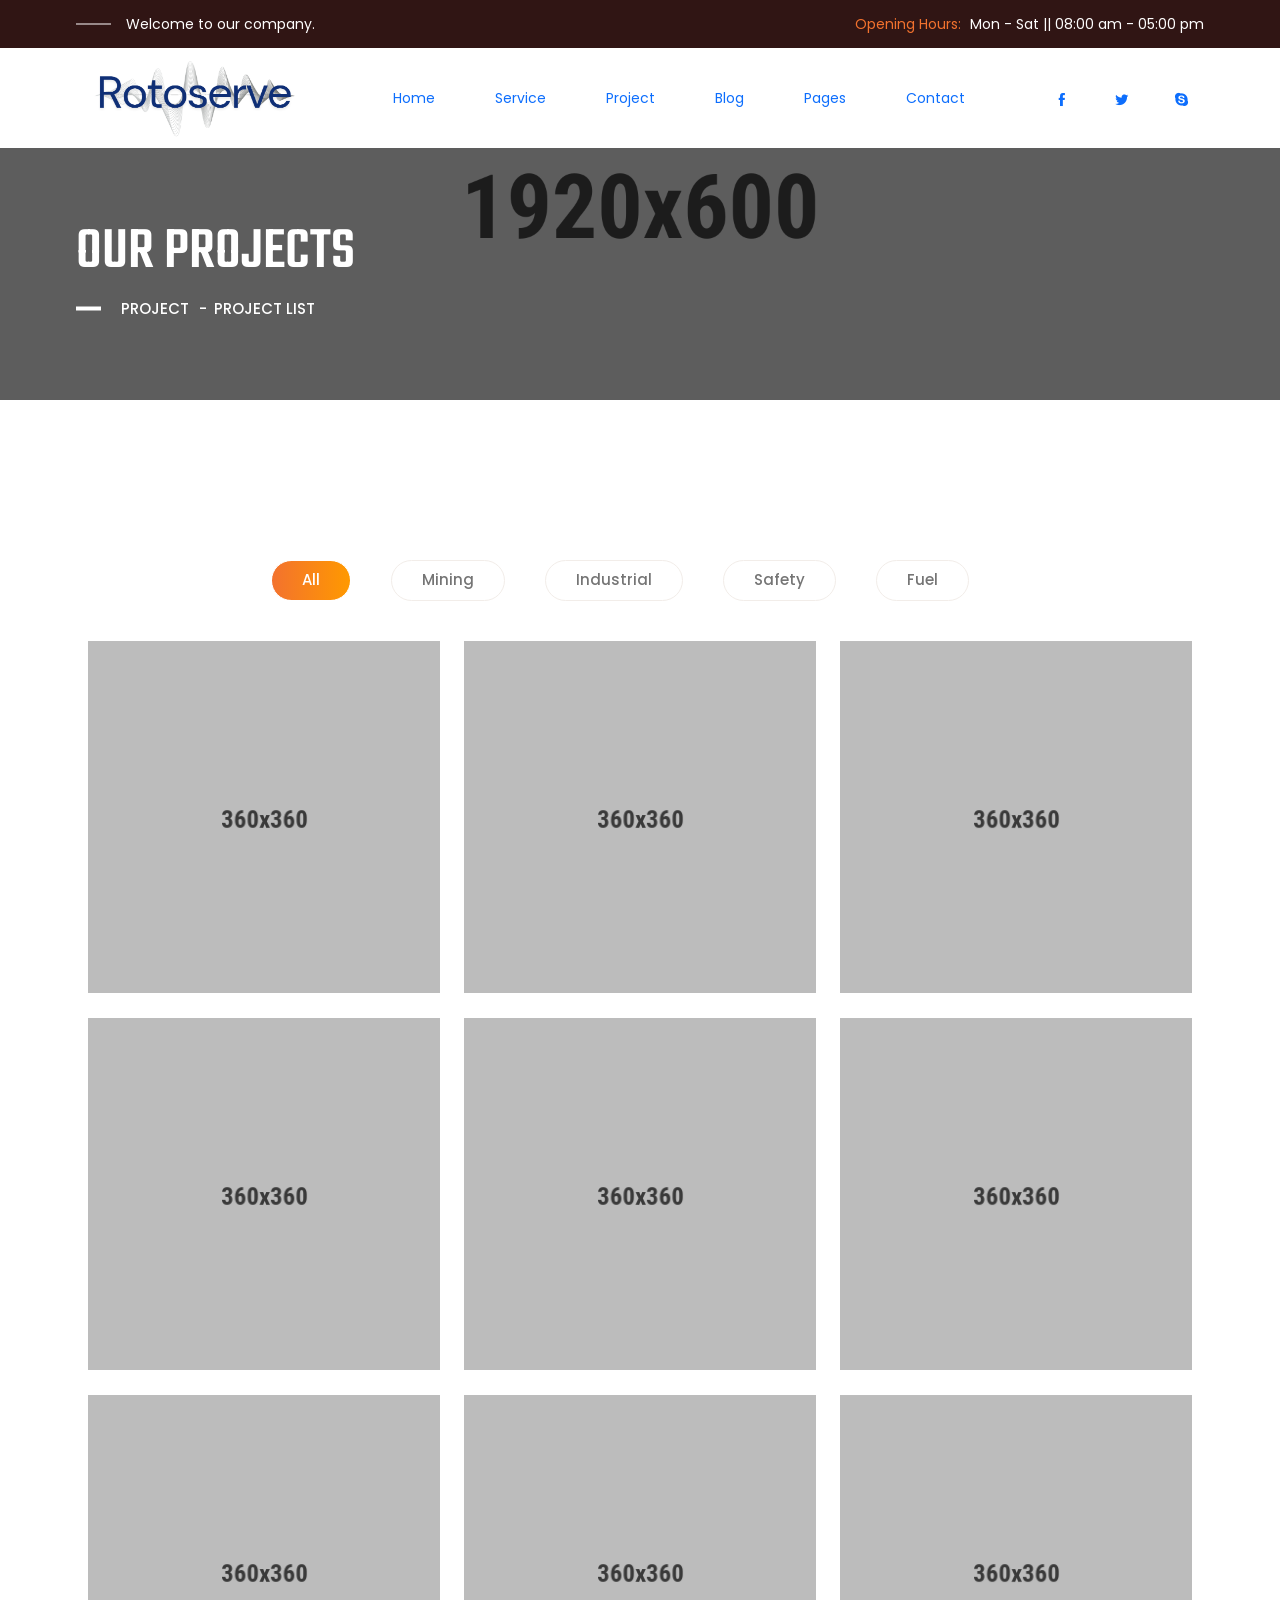
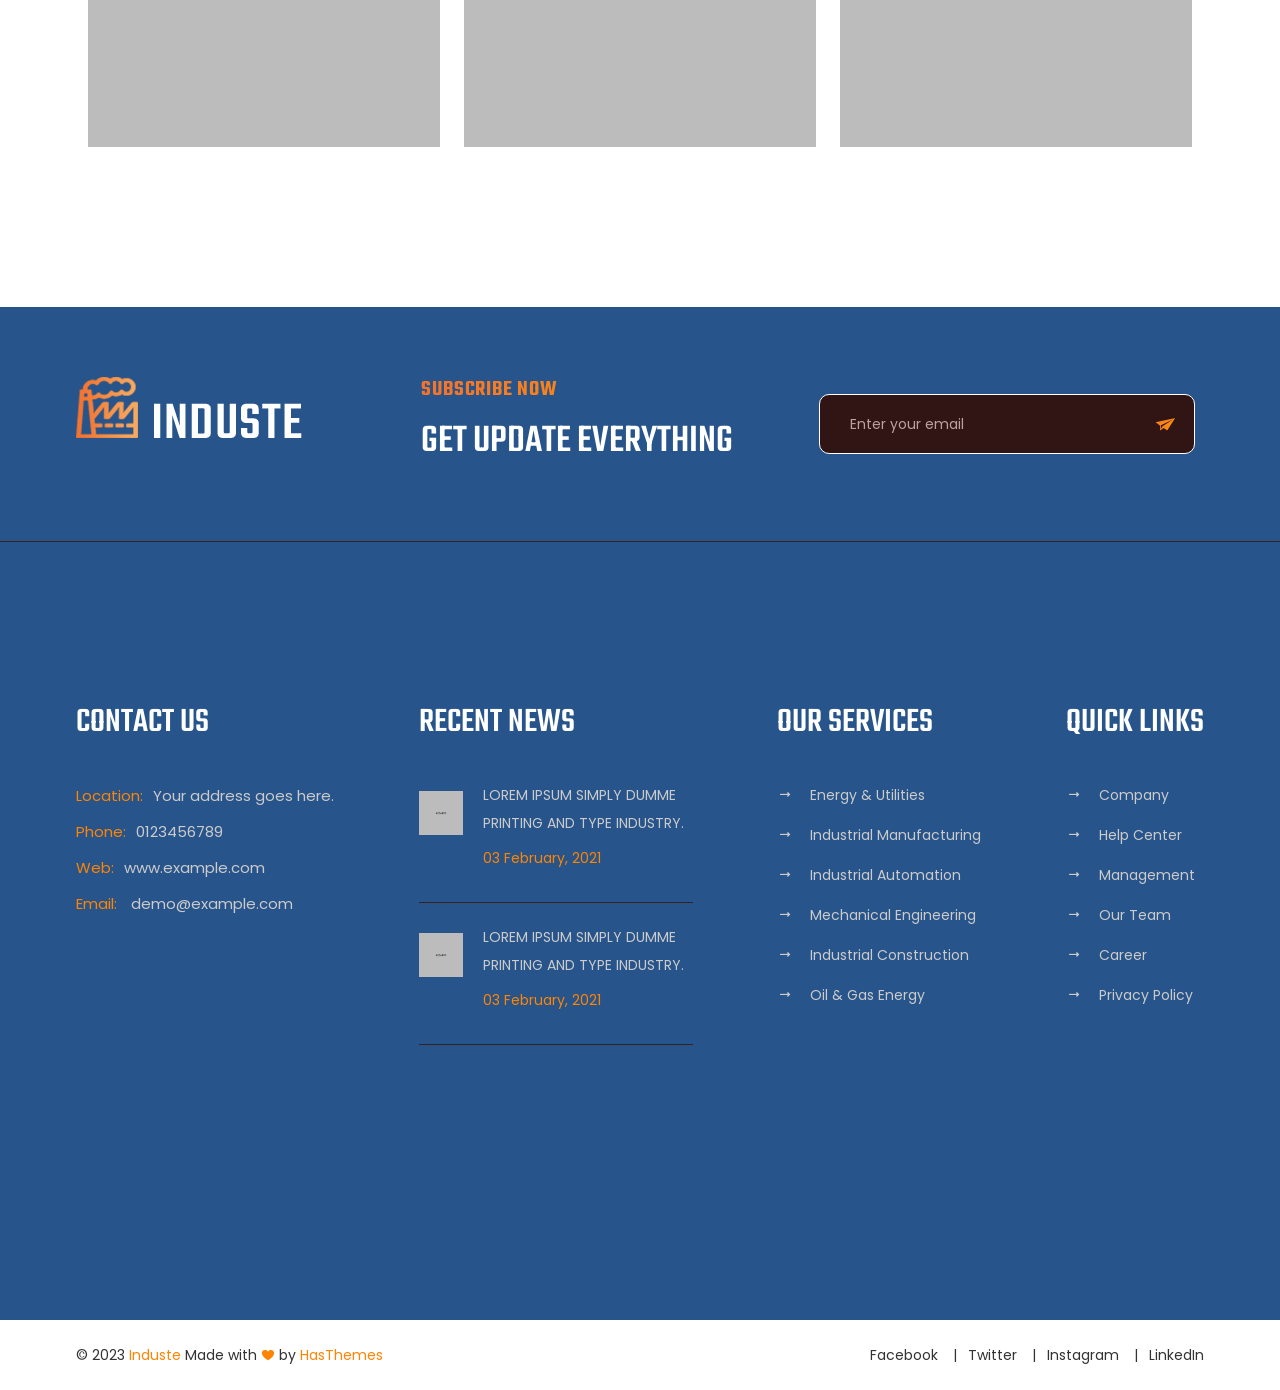
<file: project-list.html>
<!DOCTYPE html>
<html lang="zxx">

<head>
    <meta charset="UTF-8">
    <meta name="viewport" content="width=device-width, initial-scale=1.0">
    <meta http-equiv="X-UA-Compatible" content="ie=edge">
    <title> Industrial & Factory Bootstrap 5 Template</title>

    <!-- ::::::::::::::Favicon icon::::::::::::::-->
    <link rel="shortcut icon" href="assets/images/favicon.ico" type="image/png">

    <!-- Plugin CSS -->
    <link rel="stylesheet" href="assets/css/vendor/icofont.min.css">
    <link rel="stylesheet" href="assets/css/plugins/swiper-bundle.min.css">
    <link rel="stylesheet" href="assets/css/plugins/animate.css">
    <link rel="stylesheet" href="assets/css/plugins/nice-select.css">
    <link rel="stylesheet" href="assets/css/plugins/venobox.min.css">
    <link rel="stylesheet" href="assets/css/plugins/aos.min.css">
    <link rel="stylesheet" href="assets/css/style.css">
</head>

<body>

    <main class="main-wrapper">

        <!-- .....:::::: Start Header Section :::::.... -->
        <header class="header-section d-none d-lg-block">

            <!-- Start Header Top -->
            <div class="header-top">
                <div class="container">
                    <div class="row justify-content-between align-items-center">
                        <div class="col-auto">
                            <!-- Start Header Top Left  -->
                            <div class="header-top-left">
                                <p>Welcome to our company.</p>
                            </div>
                            <!-- End Header Top Left  -->
                        </div>
                        <div class="col-auto">
                            <!-- Start Header Top Right  -->
                            <div class="header-top-right">
                                <p> <span class="text">Opening Hours: </span> <span>Mon - Sat </span> || <span>08:00 am
                                        - 05:00 pm</span></p>
                            </div>
                            <!-- End Header Top Right  -->
                        </div>
                    </div>
                </div>
            </div>
            <!-- End Header Top -->

            <!-- Start Header Bottom -->
            <div class="header-bottom sticky-header">
                <div class="container">
                    <div class="row justify-content-between align-items-center">
                        <div class="col-auto">
                            <!-- Start Header Logo -->
                            <div class="logo"><a href="index.html"><img src="assets/images/logo/logo.png" alt=""></a>
                            </div>
                            <!-- End Header Logo -->
                        </div>
                        <div class="col-auto">
                            <!-- Start Header Logo -->
                            <ul class="header-nav">
                                <li><a href="index.html">Home</a></li>
                                <li class="has-dropdown">
                                    <a href="service-list.html">Service</a>
                                    <ul class="submenu">
                                        <li><a href="service-list.html">Services</a></li>
                                        <li><a href="service-details.html">Service Details</a></li>
                                    </ul>
                                </li>
                                <li class="has-dropdown">
                                    <a href="project-list.html">Project</a>
                                    <ul class="submenu">
                                        <li><a href="project-list.html">Project</a></li>
                                        <li><a href="project-details.html">Project Details</a></li>
                                    </ul>
                                </li>
                                <li class="has-dropdown">
                                    <a href="blog-list.html">Blog</a>
                                    <ul class="submenu">
                                        <li><a href="blog-list.html">Blog List Full Width</a></li>
                                        <li><a href="blog-list-sidebar-left.html">Blog List Left Sidebar</a></li>
                                        <li><a href="blog-list-sidebar-right.html">Blog List Right Sidebar</a></li>
                                        <li><a href="blog-details.html">Blog Details Full Width</a></li>
                                        <li><a href="blog-details-sidebar-left.html">Blog Details Left Sidebar</a></li>
                                        <li><a href="blog-details-sidebar-right.html">Blog Details Right Sidebar</a></li>
                                    </ul>
                                </li>
                                <li class="has-dropdown">
                                    <a href="#">Pages</a>
                                    <ul class="submenu">
                                        <li><a href="404-page.html">404 Page</a></li>
                                        <li><a href="price.html">Price</a></li>
                                        <li><a href="about.html">About Us</a></li>
                                    </ul>
                                </li>
                                <li><a href="contact.html">Contact</a></li>
                            </ul>
                            <!-- End Header Logo -->
                        </div>
                        <div class="col-auto">
                            <!-- Start Header Social Link -->
                            <ul class="social-link social-link-white">
                                <li><a target="_blank" href="https://example.com"><i class="icofont-facebook"></i></a>
                                </li>
                                <li><a target="_blank" href="https://example.com"><i class="icofont-twitter"></i></a>
                                </li>
                                <li><a target="_blank" href="https://example.com"><i class="icofont-skype"></i></a></li>
                            </ul>
                            <!-- Start Header Social Link -->
                        </div>
                    </div>
                </div>
            </div>
            <!-- End Header Bottom -->
        </header>
        <!-- .....:::::: End Header Section :::::.... -->

        <!-- .....:::::: Start Mobile Header Section :::::.... -->
        <div class="mobile-header d-block d-lg-none">
            <div class="container">
                <div class="row align-items-center justify-content-between">
                    <div class="col">
                        <div class="mobile-logo">
                        <a href="index.html"><img src="assets/images/logo/logo.png" alt=""></a>
                        </div>
                    </div>
                    <div class="col">
                        <div class="mobile-action-link text-end">
                        <a href="#mobile-menu-offcanvas" class="offcanvas-toggle offside-menu"><i class="icofont-navigation-menu"></i></a>
                        </div>
                    </div>
                </div>
            </div>
        </div>
        <!-- .....:::::: Start MobileHeader Section :::::.... -->

        <!--  Start Offcanvas Mobile Menu Section -->
        <div id="mobile-menu-offcanvas" class="offcanvas offcanvas-rightside offcanvas-mobile-menu-section">
            <!-- Start Offcanvas Header -->
            <div class="offcanvas-header text-end">
                <button class="offcanvas-close"><i class="icofont-close-line"></i></button>
            </div> <!-- End Offcanvas Header -->
            <!-- Start Offcanvas Mobile Menu Wrapper -->
            <div class="offcanvas-mobile-menu-wrapper">
                <!-- Start Mobile Menu  -->
                <div class="mobile-menu-bottom">
                    <!-- Start Mobile Menu Nav -->
                    <div class="offcanvas-menu">
                        <ul>
                            <li>
                                <a href="index.html"><span>Home</span></a>
                            </li>
                            <li>
                                <a href="#"><span>Services</span></a>
                                <ul class="mobile-sub-menu">
                                    <li><a href="service-list.html">Service List</a></li>
                                    <li><a href="service-details.html">Service Details</a></li>
                                </ul>
                            </li>
                            <li>
                                <a href="#"><span>Project</span></a>
                                <ul class="mobile-sub-menu">
                                    <li><a href="project-list.html">Project List</a></li>
                                    <li><a href="project-details.html">Project Details</a></li>
                                </ul>
                            </li>
                            <li>
                                <a href="#"><span>Blog</span></a>
                                <ul class="mobile-sub-menu">
                                    <li><a href="blog-list.html">Blog List Full Width</a></li>
                                    <li><a href="blog-list-sidebar-left.html">Blog List Left Sidebar</a></li>
                                    <li><a href="blog-list-sidebar-right.html">Blog List Right Sidebar</a></li>
                                    <li><a href="blog-details.html">Blog Details Full Width</a></li>
                                    <li><a href="blog-details-sidebar-left.html">Blog Details Left Sidebar</a></li>
                                    <li><a href="blog-details-sidebar-right.html">Blog Details Right Sidebar</a></li>
                                </ul>
                            </li>
                            <li>
                                <a href="#"><span>Pages</span></a>
                                <ul class="mobile-sub-menu">
                                    <li><a href="404-page.html">404 Page</a></li>
                                    <li><a href="price.html">Price</a></li>
                                    <li><a href="about.html">About Us</a></li>
                                </ul>
                            </li>
                            <li>
                                <a href="contact.html"><span>Contact</span></a>
                            </li>
                        </ul>
                    </div> <!-- End Mobile Menu Nav -->
                </div> <!-- End Mobile Menu -->

                <!-- Start Mobile contact Info -->
                <div class="mobile-contact-info text-center">
                    <ul class="social-link social-link-white">
                        <li><a target="_blank" href="https://example.com"><i class="icofont-facebook"></i></a>
                        </li>
                        <li><a target="_blank" href="https://example.com"><i class="icofont-twitter"></i></a>
                        </li>
                        <li><a target="_blank" href="https://example.com"><i class="icofont-skype"></i></a></li>
                    </ul>
                </div>
                <!-- End Mobile contact Info -->

            </div> <!-- End Offcanvas Mobile Menu Wrapper -->
        </div> 
        <!-- ...:::: End Offcanvas Mobile Menu Section:::... -->

        <!-- Offcanvas Overlay -->
        <div class="offcanvas-overlay"></div>

        <!-- .....:::::: Start Breadcrumb Section :::::.... -->
        <div class="breadcrumb-section">
            <div class="breadcrumb-wrapper">
                <div class="image"><img src="assets/images/background/breadcrumb.png" alt=""></div>
                <div class="container">
                    <div class="row">
                        <div class="col-12">
                            <div class="content">
                                <h2 class="title">Our Projects</h2>
                                <ol class="breadcrumb-link">
                                    <li><a href="project-list.html">Project</a></li>
                                    <li class="active" aria-current="page">Project List</li>
                                </ol>
                            </div>
                        </div>
                    </div>
                </div>
            </div>
        </div>
        <!-- .....:::::: End Breadcrumb Section :::::.... -->

        <!-- .....:::::: Start Project Section :::::.... -->
        <div class="project-section section-inner-gap">
            <div class="container">
                <div class="row">
                    <div class="col-12">
                        <div class="projects-gallery-filter-nav">
                            <button class="btn btn-outline-secondary active"  data-filter="*">All</button>
                            <button class="btn btn-outline-secondary"  data-filter=".mining">Mining</button>
                            <button class="btn btn-outline-secondary"  data-filter=".industrial">Industrial</button>
                            <button class="btn btn-outline-secondary"  data-filter=".safety">Safety</button>
                            <button class="btn btn-outline-secondary"   data-filter=".fuel">Fuel</button>
                        </div>
                        
                    </div>
                </div>
                <div class="row">
                    <div class="col-12">
                        <div class="projects-wrapper mb-n5">
                            <div class="row">
                                <div class="col-lg-4 col-md-6 mb-5 filtr-item mining">
                                    <!-- Start Project Display Single Item  -->
                                    <div class="default-slider-item project-display-single-item">
                                        <div class="image">
                                            <img src="assets/images/project/project-display-1.png" alt="">
                                        </div>
                                        <div class="content">
                                            <h3 class="title">Power Systems</h3>
                                            <span class="catagory">factory / industry</span>
                                            <a href="project-details.html"><img class="img-fluid"
                                                    src="assets/images/icons/right-arrow.png" alt=""></a>
                                        </div>
                                    </div>
                                    <!-- End Project Display Single Item  -->
                                </div>
                                <div class="col-lg-4 col-md-6 mb-5 filtr-item industrial">
                                    <!-- Start Project Display Single Item  -->
                                    <div class="default-slider-item project-display-single-item">
                                        <div class="image">
                                            <img src="assets/images/project/project-display-2.png" alt="">
                                        </div>
                                        <div class="content">
                                            <h3 class="title">Fual Mining</h3>
                                            <span class="catagory">factory / mining</span>
                                            <a href="project-details.html"><img class="img-fluid"
                                                    src="assets/images/icons/right-arrow.png" alt=""></a>
                                        </div>
                                    </div>
                                    <!-- End Project Display Single Item  -->
                                </div>
                                <div class="col-lg-4 col-md-6 mb-5 filtr-item safety">
                                    <!-- Start Project Display Single Item  -->
                                    <div class="default-slider-item project-display-single-item">
                                        <div class="image">
                                            <img src="assets/images/project/project-display-3.png" alt="">
                                        </div>
                                        <div class="content">
                                            <h3 class="title">Industrial Power</h3>
                                            <span class="catagory">Power / industry</span>
                                            <a href="project-details.html"><img class="img-fluid"
                                                    src="assets/images/icons/right-arrow.png" alt=""></a>
                                        </div>
                                    </div>
                                    <!-- End Project Display Single Item  -->
                                </div>
                                <div class="col-lg-4 col-md-6 mb-5 filtr-item safety">
                                    <!-- Start Project Display Single Item  -->
                                    <div class="default-slider-item project-display-single-item">
                                        <div class="image">
                                            <img src="assets/images/project/project-display-4.png" alt="">
                                        </div>
                                        <div class="content">
                                            <h3 class="title">General</h3>
                                            <span class="catagory">factory / industry</span>
                                            <a href="project-details.html"><img class="img-fluid"
                                                    src="assets/images/icons/right-arrow.png" alt=""></a>
                                        </div>
                                    </div>
                                    <!-- End Project Display Single Item  -->
                                </div>
                                <div class="col-lg-4 col-md-6 mb-5 filtr-item mining">
                                    <!-- Start Project Display Single Item  -->
                                    <div class="default-slider-item project-display-single-item">
                                        <div class="image">
                                            <img src="assets/images/project/project-display-6.png" alt="">
                                        </div>
                                        <div class="content">
                                            <h3 class="title">Evaporation</h3>
                                            <span class="catagory">factory / Steam</span>
                                            <a href="project-details.html"><img class="img-fluid"
                                                    src="assets/images/icons/right-arrow.png" alt=""></a>
                                        </div>
                                    </div>
                                    <!-- End Project Display Single Item  -->
                                </div>
                                <div class="col-lg-4 col-md-6 mb-5 filtr-item industrial">
                                    <!-- Start Project Display Single Item  -->
                                    <div class="default-slider-item project-display-single-item">
                                        <div class="image">
                                            <img src="assets/images/project/project-display-7.png" alt="">
                                        </div>
                                        <div class="content">
                                            <h3 class="title">Power Systems</h3>
                                            <span class="catagory">factory / industry</span>
                                            <a href="project-details.html"><img class="img-fluid"
                                                    src="assets/images/icons/right-arrow.png" alt=""></a>
                                        </div>
                                    </div>
                                    <!-- End Project Display Single Item  -->
                                </div>
                                <div class="col-lg-4 col-md-6 mb-5 filtr-item safety">
                                    <!-- Start Project Display Single Item  -->
                                    <div class="default-slider-item project-display-single-item">
                                        <div class="image">
                                            <img src="assets/images/project/project-display-8.png" alt="">
                                        </div>
                                        <div class="content">
                                            <h3 class="title">Coal Mining</h3>
                                            <span class="catagory">Mining / Coal</span>
                                            <a href="project-details.html"><img class="img-fluid"
                                                    src="assets/images/icons/right-arrow.png" alt=""></a>
                                        </div>
                                    </div>
                                    <!-- End Project Display Single Item  -->
                                </div>
                                <div class="col-lg-4 col-md-6 mb-5 filtr-item fuel">
                                    <!-- Start Project Display Single Item  -->
                                    <div class="default-slider-item project-display-single-item">
                                        <div class="image">
                                            <img src="assets/images/project/project-display-9.png" alt="">
                                        </div>
                                        <div class="content">
                                            <h3 class="title">Fuel</h3>
                                            <span class="catagory">Mining / Fual</span>
                                            <a href="project-details.html"><img class="img-fluid"
                                                    src="assets/images/icons/right-arrow.png" alt=""></a>
                                        </div>
                                    </div>
                                    <!-- End Project Display Single Item  -->
                                </div>
                                <div class="col-lg-4 col-md-6 mb-5 filtr-item mining">
                                    <!-- Start Project Display Single Item  -->
                                    <div class="default-slider-item project-display-single-item">
                                        <div class="image">
                                            <img src="assets/images/project/project-display-5.png" alt="">
                                        </div>
                                        <div class="content">
                                            <h3 class="title">Inspection</h3>
                                            <span class="catagory">Duty / Inspector</span>
                                            <a href="project-details.html"><img class="img-fluid"
                                                    src="assets/images/icons/right-arrow.png" alt=""></a>
                                        </div>
                                    </div>
                                    <!-- End Project Display Single Item  -->
                                </div>
                            </div>
                        </div>
                    </div>
                </div>
            </div>
        </div>
        <!-- .....:::::: End Project Section :::::.... -->

        <!-- .....:::::: Start Footer Section :::::.... -->
        <footer class="footer-section footer-bg">
            <!-- Start Footer Top -->
            <div class="footer-top">
                <div class="container">
                    <div class="footer-top-wrapper">
                        <!-- Start Footer Logo -->
                        <a href="index.html" class="logo">
                            <img class="img-fluid" src="assets/images/logo/logo-dark.png" alt="">
                        </a>
                        <!-- End Footer Logo -->

                        <!-- Start Footer Newsletter -->
                        <div class="newsletter">
                            <div class="content">
                                <h4 class="title-tag text-gradient">SUBSCRIBE NOW</h4>
                                <h3 class="sub-title">GET UPDATE EVERYTHING</h3>
                            </div>
                            <div class="newsletter-form">
                                <form class="newsletter-form-group" action="#" method="post">
                                    <input type="email" placeholder="Enter your email" required>
                                    <button class="newsletter-submit-btn text-gradient" type="submit"><i class="icofont-paper-plane"></i></button>
                                </form>
                            </div>
                        </div>
                        <!-- Start Footer Newsletter -->
                        <!-- <div class="bg-color-dark-red"></div> -->
                    </div>
                </div>
                <div class="bg-color-bold-red"></div>
            </div>
            <!-- Start Footer Top -->

            <!-- Start Footer Center -->
            <div class="footer-center section-top-space">
                <div class="container">
                    <div class="row justify-content-xl-between">
                        <div class="col-xl-auto col-md-6 col-12">
                            <div class="footer-widget-single-item">
                                <h3 class="title">CONTACT US</h3>

                                <ul class="footer-about">
                                    <li>
                                        <div class="text"><span class="text-marker">Location:</span>Your address goes here.</div>
                                    </li>
                                    <li>
                                        <div class="text"><span class="text-marker">Phone:</span><a href="tel:+0123456789">0123456789</a></div>
                                    </li>
                                    <li>
                                        <div class="text"><span class="text-marker">Web:</span><a href="https://www.example.com">www.example.com</a></div>
                                    </li>
                                    <li>
                                        <div class="text"><span class="text-marker">Email:</span> <a href="mailto:demo@example.com">demo@example.com</a> </div>
                                    </li>
                                </ul>
                            </div>
                        </div>
                        <div class="col-xl-auto col-md-6 col-12">
                            <div class="footer-widget-single-item">
                                <h3 class="title">RECENT NEWS</h3>

                                <ul class="footer-blog">
                                    <li>
                                        <a href="blog-details.html" class="image">
                                            <img src="assets/images/blog/blog-list-img-1.png" alt="">
                                        </a>
                                        <div class="content">
                                            <a class="title" href="blog-details.html">Lorem Ipsum simply dumme printing and type industry.</a>
                                            <span class="date">03 February, 2021</span>
                                        </div>
                                    </li>
                                    <li>
                                        <a href="blog-details.html" class="image">
                                            <img src="assets/images/blog/blog-list-img-1.png" alt="">
                                        </a>
                                        <div class="content">
                                            <a class="title" href="blog-details.html">Lorem Ipsum simply dumme printing and type industry.</a>
                                            <span class="date">03 February, 2021</span>
                                        </div>
                                    </li>
                                    
                                </ul>
                            </div>
                        </div>
                        <div class="col-xl-auto col-md-6 col-12">
                            <div class="footer-widget-single-item">
                                <h3 class="title">OUR SERVICES</h3>
                                <ul class="footer-nav">
                                    <li><a href="#">Energy & Utilities</a></li>
                                    <li><a href="#">Industrial Manufacturing</a></li>
                                    <li><a href="#">Industrial Automation</a></li>
                                    <li><a href="#">Mechanical Engineering</a></li>
                                    <li><a href="#">Industrial Construction</a></li>
                                    <li><a href="#">Oil & Gas Energy</a></li>
                                </ul>
                            </div>
                        </div>
                        <div class="col-xl-auto col-md-6 col-12">
                            <div class="footer-widget-single-item">
                                <h3 class="title">QUICK LINKS</h3>
                                <ul class="footer-nav">
                                    <li><a href="#">Company</a></li>
                                    <li><a href="#">Help Center</a></li>
                                    <li><a href="#">Management</a></li>
                                    <li><a href="#">Our Team</a></li>
                                    <li><a href="#">Career</a></li>
                                    <li><a href="#">Privacy Policy</a></li>
                                </ul>
                            </div>
                        </div>
                    </div>
                </div>
            </div>
            <!-- Start Footer Center -->

            <!-- Start Footer Bottom -->
            <div class="footer-bottom ">
                <div class="container">
                    <div class="row justify-content-md-between justify-content-center align-items-center flex-column-reverse flex-md-row">
                        <div class="col-auto">
                            <div class="footer-bottom-left">
                                <div class="footer-copyright">
                                    <p class="copyright-text">&copy; 2023 <a href="index.html">Induste</a> Made with <i class="icofont-heart"></i> by <a href="https://hasthemes.com/" target="_blank">HasThemes</a> </p>
                                </div>
                            </div>
                        </div>
                        <div class="col-auto">
                            <div class="footer-bottom-right">
                                <ul class="footer-soacial">
                                    <li><a href="https://www.example.com" target="_blank">Facebook</a></li>
                                    <li><a href="https://www.example.com" target="_blank">Twitter</a></li>
                                    <li><a href="https://www.example.com" target="_blank">Instagram</a></li>
                                    <li><a href="https://www.example.com" target="_blank">LinkedIn</a></li>
                                </ul>
                            </div>
                        </div>
                    </div>
                </div>
            </div>
            <!-- Start Footer Bottom -->
        </footer>
        <!-- .....:::::: End Footer Section :::::.... -->

    </main>

    <!-- material-scrolltop button -->
    <button class="material-scrolltop" type="button"></button>


    <!-- ::::::::::::::All JS Files here :::::::::::::: -->
    <script src="assets/js/vendor/modernizr-3.11.2.min.js"></script>
    <script src="assets/js/vendor/jquery-3.6.0.min.js"></script>
    <script src="assets/js/vendor/jquery-migrate-3.3.0.min.js"></script>
    <script src="assets/js/vendor/bootstrap.min.js"></script>
    <script src="assets/js/vendor/jquery-ui.min.js"></script>

    <!--Plugins JS-->
    <script src="assets/js/plugins/swiper-bundle.min.js"></script>
    <script src="assets/js/plugins/material-scrolltop.js"></script>
    <script src="assets/js/plugins/jquery.nice-select.min.js"></script>
    <script src="assets/js/plugins/images-loaded.min.js"></script>
    <script src="assets/js/plugins/isotope.pkgd.min.js"></script>
    <script src="assets/js/plugins/venobox.min.js"></script>
    <script src="assets/js/plugins/aos.min.js"></script>
    <script src="assets/js/plugins/parallax.js"></script>
    <script src="assets/js/plugins/ajax-mail.js"></script>
    <script src="assets/js/plugins/waypoint.js"></script>
    <script src="assets/js/plugins/counter.js"></script>
    <script src="assets/js/main.js"></script>

</body>

</html>
</file>
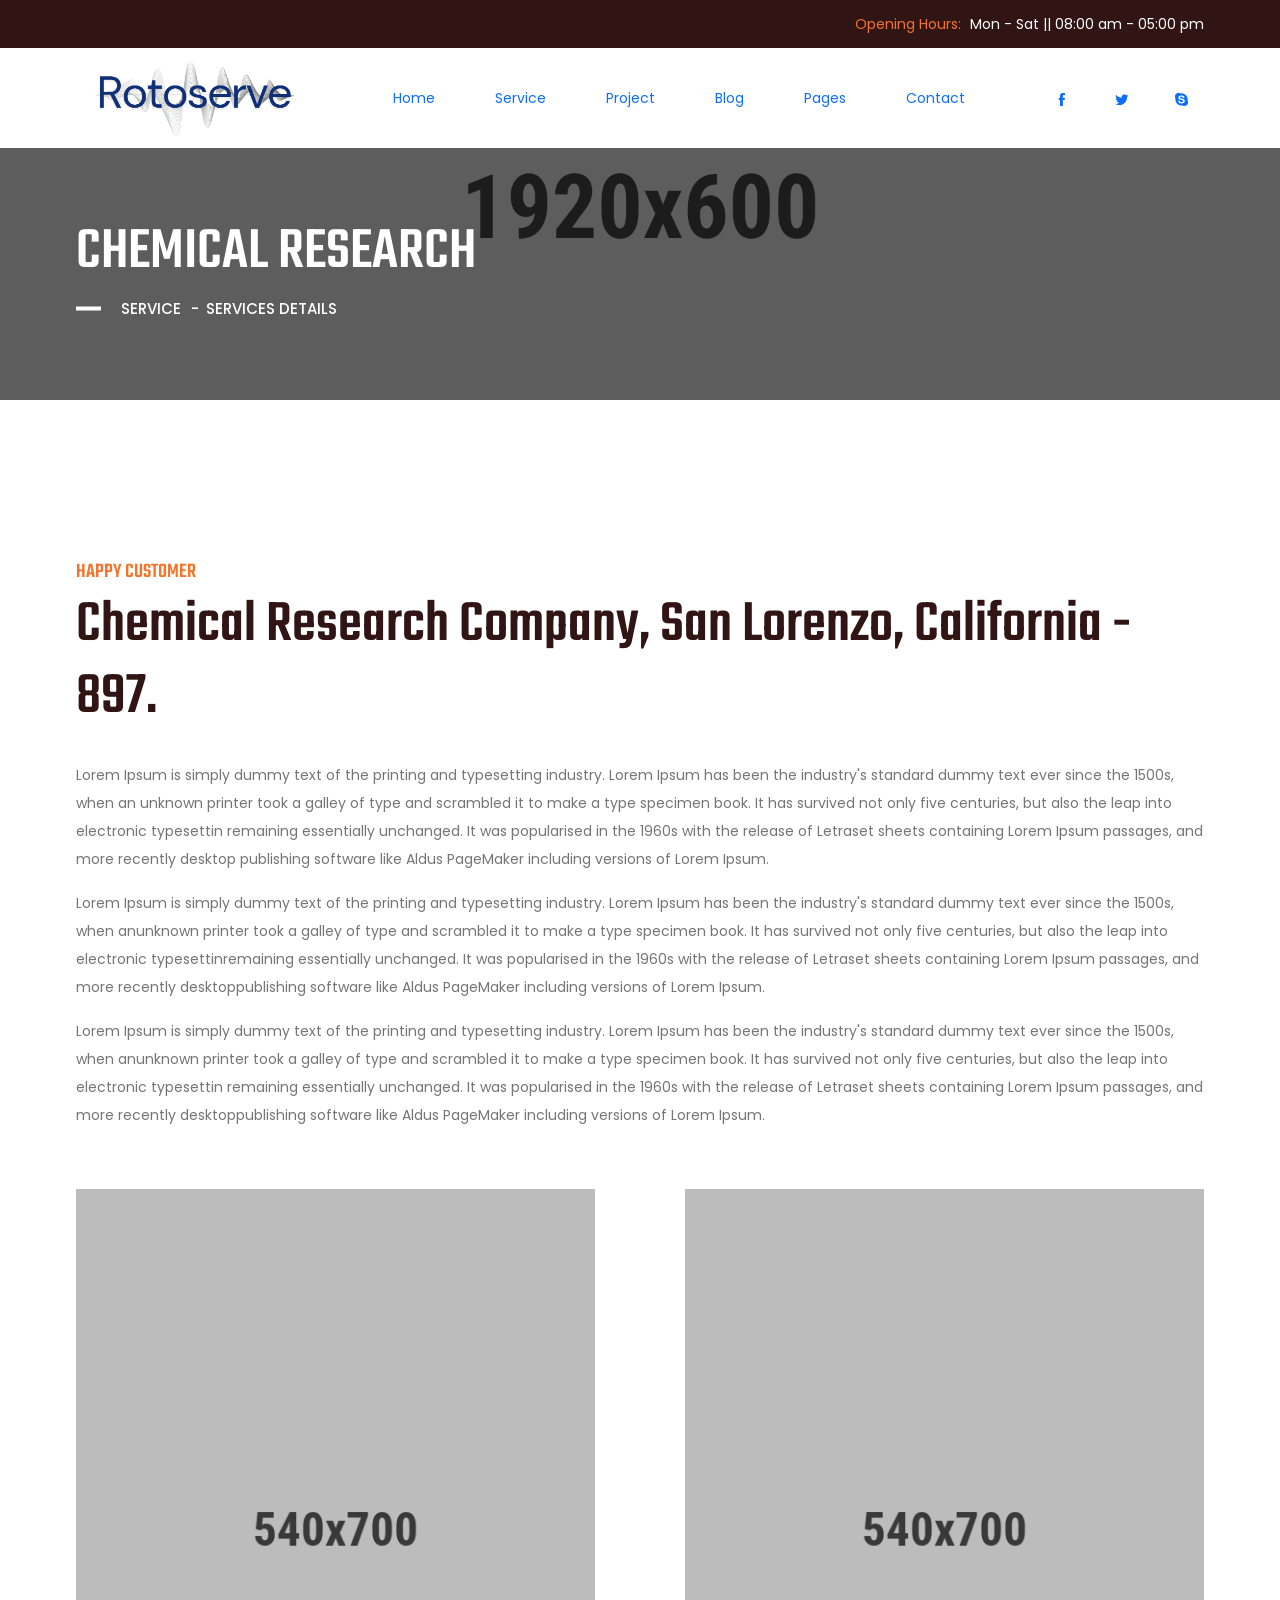
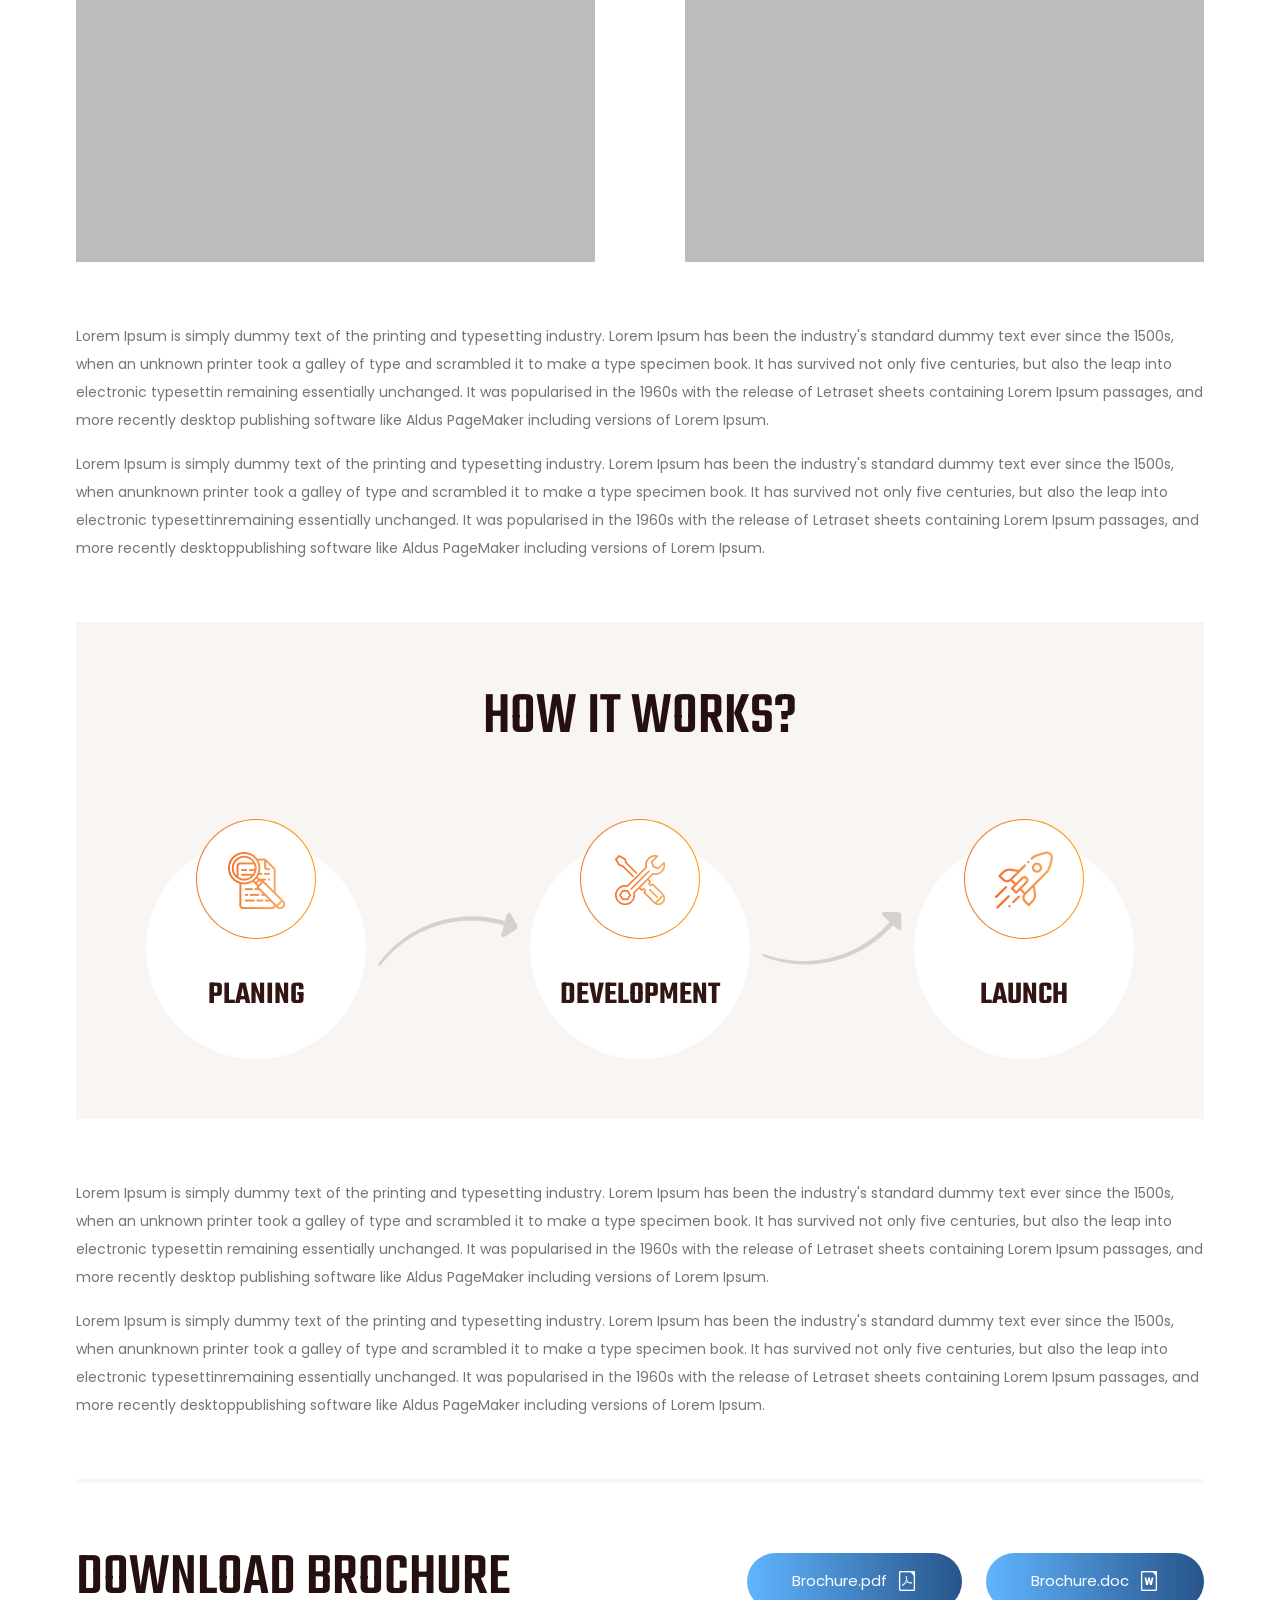
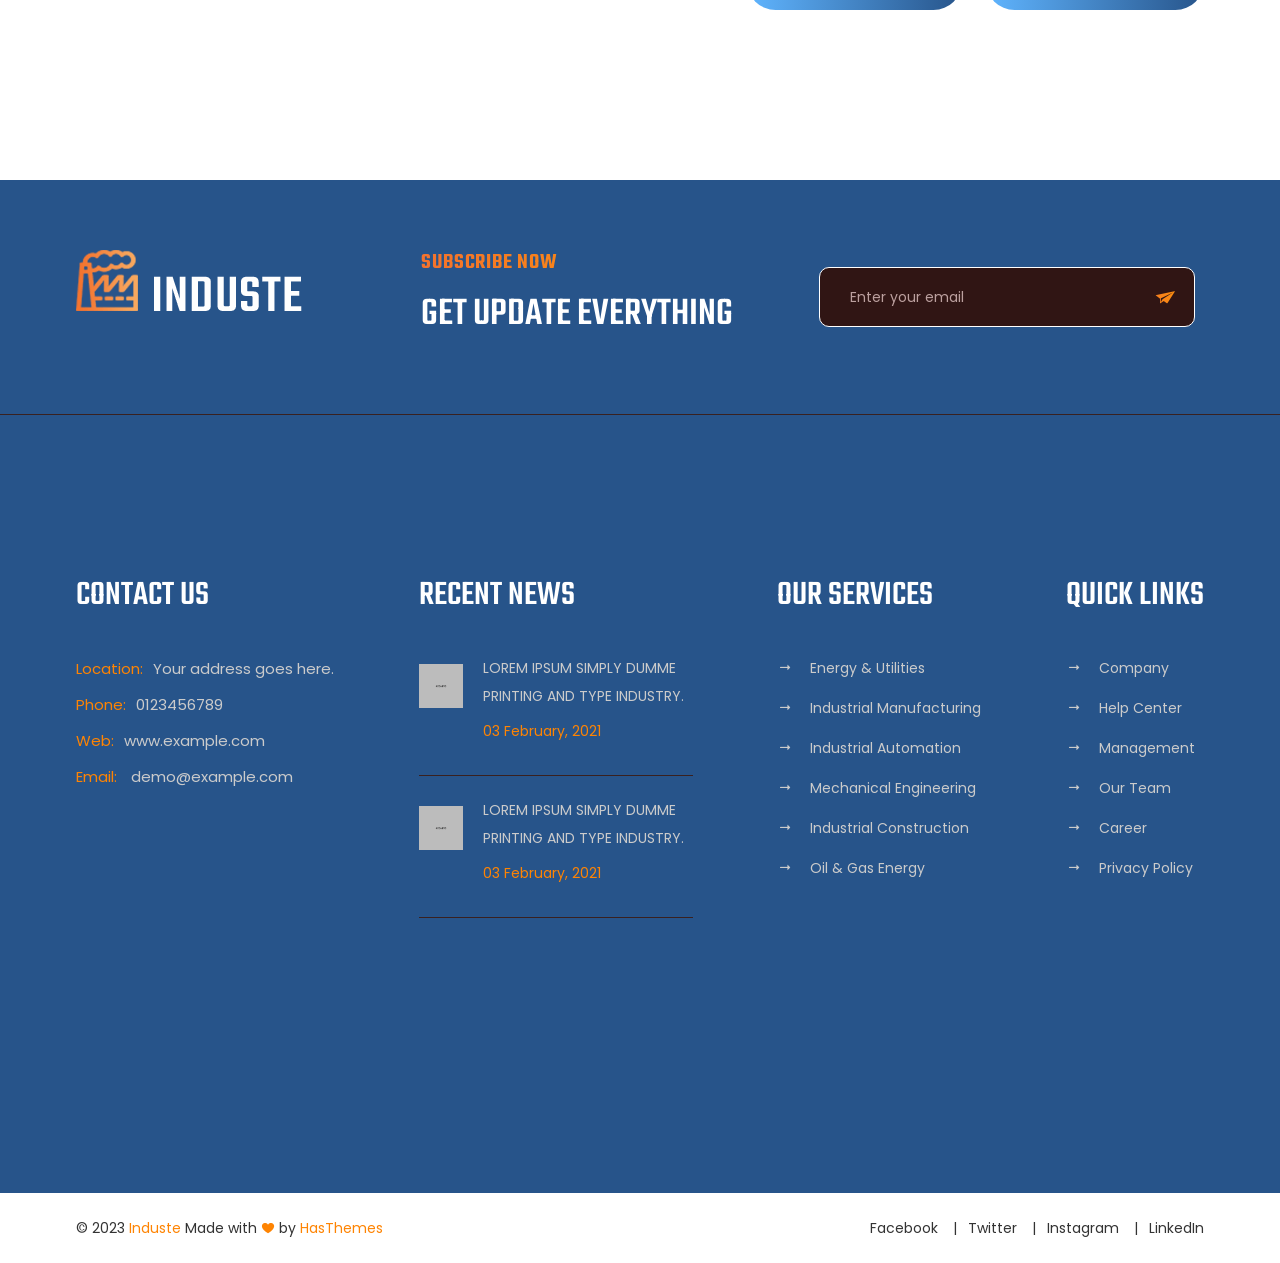
<file: service-details.html>
<!DOCTYPE html>
<html lang="zxx">
  <head>
    <meta charset="UTF-8" />
    <meta name="viewport" content="width=device-width, initial-scale=1.0" />
    <meta http-equiv="X-UA-Compatible" content="ie=edge" />
    <title>Industrial & Factory Bootstrap 5 Template</title>

    <!-- ::::::::::::::Favicon icon::::::::::::::-->
    <link
      rel="shortcut icon"
      href="assets/images/favicon.ico"
      type="image/png"
    />

    <!-- Plugin CSS -->
    <link rel="stylesheet" href="assets/css/vendor/icofont.min.css" />
    <link rel="stylesheet" href="assets/css/plugins/swiper-bundle.min.css" />
    <link rel="stylesheet" href="assets/css/plugins/animate.css" />
    <link rel="stylesheet" href="assets/css/plugins/nice-select.css" />
    <link rel="stylesheet" href="assets/css/plugins/venobox.min.css" />
    <link rel="stylesheet" href="assets/css/plugins/aos.min.css" />
    <link rel="stylesheet" href="assets/css/style.css" />
  </head>

  <body>
    <main class="main-wrapper">
      <!-- .....:::::: Start Header Section :::::.... -->
      <header class="header-section d-none d-lg-block">
        <!-- Start Header Top -->
        <div class="header-top">
          <div class="container">
            <div class="row justify-content-between align-items-center">
              <div class="col-auto">
                <!-- Start Header Top Left  -->
                <!--<div class="header-top-left">
                                <p>Welcome to our company.</p>
                            </div>-->
                <!-- End Header Top Left  -->
              </div>
              <div class="col-auto">
                <!-- Start Header Top Right  -->
                <div class="header-top-right">
                  <p>
                    <span class="text">Opening Hours: </span>
                    <span>Mon - Sat </span> || <span>08:00 am - 05:00 pm</span>
                  </p>
                </div>
                <!-- End Header Top Right  -->
              </div>
            </div>
          </div>
        </div>
        <!-- End Header Top -->

        <!-- Start Header Bottom -->
        <div class="header-bottom sticky-header">
          <div class="container">
            <div class="row justify-content-between align-items-center">
              <div class="col-auto">
                <!-- Start Header Logo -->
                <div class="logo">
                  <a href="index.html"
                    ><img src="assets/images/logo/logo.png" alt=""
                  /></a>
                </div>
                <!-- End Header Logo -->
              </div>
              <div class="col-auto">
                <!-- Start Header Logo -->
                <ul class="header-nav">
                  <li><a href="index.html">Home</a></li>
                  <li class="has-dropdown">
                    <a href="service-list.html">Service</a>
                    <ul class="submenu">
                      <li><a href="service-list.html">Services</a></li>
                      <li>
                        <a href="service-details.html">Service Details</a>
                      </li>
                    </ul>
                  </li>
                  <li class="has-dropdown">
                    <a href="project-list.html">Project</a>
                    <ul class="submenu">
                      <li><a href="project-list.html">Project</a></li>
                      <li>
                        <a href="project-details.html">Project Details</a>
                      </li>
                    </ul>
                  </li>
                  <li class="has-dropdown">
                    <a href="blog-list.html">Blog</a>
                    <ul class="submenu">
                      <li><a href="blog-list.html">Blog List Full Width</a></li>
                      <li>
                        <a href="blog-list-sidebar-left.html"
                          >Blog List Left Sidebar</a
                        >
                      </li>
                      <li>
                        <a href="blog-list-sidebar-right.html"
                          >Blog List Right Sidebar</a
                        >
                      </li>
                      <li>
                        <a href="blog-details.html">Blog Details Full Width</a>
                      </li>
                      <li>
                        <a href="blog-details-sidebar-left.html"
                          >Blog Details Left Sidebar</a
                        >
                      </li>
                      <li>
                        <a href="blog-details-sidebar-right.html"
                          >Blog Details Right Sidebar</a
                        >
                      </li>
                    </ul>
                  </li>
                  <li class="has-dropdown">
                    <a href="#">Pages</a>
                    <ul class="submenu">
                      <li><a href="404-page.html">404 Page</a></li>
                      <li><a href="price.html">Price</a></li>
                      <li><a href="about.html">About Us</a></li>
                    </ul>
                  </li>
                  <li><a href="contact.html">Contact</a></li>
                </ul>
                <!-- End Header Logo -->
              </div>
              <div class="col-auto">
                <!-- Start Header Social Link -->
                <ul class="social-link social-link-white">
                  <li>
                    <a target="_blank" href="https://example.com"
                      ><i class="icofont-facebook"></i
                    ></a>
                  </li>
                  <li>
                    <a target="_blank" href="https://example.com"
                      ><i class="icofont-twitter"></i
                    ></a>
                  </li>
                  <li>
                    <a target="_blank" href="https://example.com"
                      ><i class="icofont-skype"></i
                    ></a>
                  </li>
                </ul>
                <!-- Start Header Social Link -->
              </div>
            </div>
          </div>
        </div>
        <!-- End Header Bottom -->
      </header>
      <!-- .....:::::: End Header Section :::::.... -->

      <!-- .....:::::: Start Mobile Header Section :::::.... -->
      <div class="mobile-header d-block d-lg-none">
        <div class="container">
          <div class="row align-items-center justify-content-between">
            <div class="col">
              <div class="mobile-logo">
                <a href="index.html"
                  ><img src="assets/images/logo/logo.png" alt=""
                /></a>
              </div>
            </div>
            <div class="col">
              <div class="mobile-action-link text-end">
                <a
                  href="#mobile-menu-offcanvas"
                  class="offcanvas-toggle offside-menu"
                  ><i class="icofont-navigation-menu"></i
                ></a>
              </div>
            </div>
          </div>
        </div>
      </div>
      <!-- .....:::::: Start MobileHeader Section :::::.... -->

      <!--  Start Offcanvas Mobile Menu Section -->
      <div
        id="mobile-menu-offcanvas"
        class="offcanvas offcanvas-rightside offcanvas-mobile-menu-section"
      >
        <!-- Start Offcanvas Header -->
        <div class="offcanvas-header text-end">
          <button class="offcanvas-close">
            <i class="icofont-close-line"></i>
          </button>
        </div>
        <!-- End Offcanvas Header -->
        <!-- Start Offcanvas Mobile Menu Wrapper -->
        <div class="offcanvas-mobile-menu-wrapper">
          <!-- Start Mobile Menu  -->
          <div class="mobile-menu-bottom">
            <!-- Start Mobile Menu Nav -->
            <div class="offcanvas-menu">
              <ul>
                <li>
                  <a href="index.html"><span>Home</span></a>
                </li>
                <li>
                  <a href="#"><span>Services</span></a>
                  <ul class="mobile-sub-menu">
                    <li><a href="service-list.html">Service List</a></li>
                    <li><a href="service-details.html">Service Details</a></li>
                  </ul>
                </li>
                <li>
                  <a href="#"><span>Project</span></a>
                  <ul class="mobile-sub-menu">
                    <li><a href="project-list.html">Project List</a></li>
                    <li><a href="project-details.html">Project Details</a></li>
                  </ul>
                </li>
                <li>
                  <a href="#"><span>Blog</span></a>
                  <ul class="mobile-sub-menu">
                    <li><a href="blog-list.html">Blog List Full Width</a></li>
                    <li>
                      <a href="blog-list-sidebar-left.html"
                        >Blog List Left Sidebar</a
                      >
                    </li>
                    <li>
                      <a href="blog-list-sidebar-right.html"
                        >Blog List Right Sidebar</a
                      >
                    </li>
                    <li>
                      <a href="blog-details.html">Blog Details Full Width</a>
                    </li>
                    <li>
                      <a href="blog-details-sidebar-left.html"
                        >Blog Details Left Sidebar</a
                      >
                    </li>
                    <li>
                      <a href="blog-details-sidebar-right.html"
                        >Blog Details Right Sidebar</a
                      >
                    </li>
                  </ul>
                </li>
                <li>
                  <a href="#"><span>Pages</span></a>
                  <ul class="mobile-sub-menu">
                    <li><a href="404-page.html">404 Page</a></li>
                    <li><a href="price.html">Price</a></li>
                    <li><a href="about.html">About Us</a></li>
                  </ul>
                </li>
                <li>
                  <a href="contact.html"><span>Contact</span></a>
                </li>
              </ul>
            </div>
            <!-- End Mobile Menu Nav -->
          </div>
          <!-- End Mobile Menu -->

          <!-- Start Mobile contact Info -->
          <div class="mobile-contact-info text-center">
            <ul class="social-link social-link-white">
              <li>
                <a target="_blank" href="https://example.com"
                  ><i class="icofont-facebook"></i
                ></a>
              </li>
              <li>
                <a target="_blank" href="https://example.com"
                  ><i class="icofont-twitter"></i
                ></a>
              </li>
              <li>
                <a target="_blank" href="https://example.com"
                  ><i class="icofont-skype"></i
                ></a>
              </li>
            </ul>
          </div>
          <!-- End Mobile contact Info -->
        </div>
        <!-- End Offcanvas Mobile Menu Wrapper -->
      </div>
      <!-- ...:::: End Offcanvas Mobile Menu Section:::... -->

      <!-- Offcanvas Overlay -->
      <div class="offcanvas-overlay"></div>

      <!-- .....:::::: Start Breadcrumb Section :::::.... -->
      <div class="breadcrumb-section">
        <div class="breadcrumb-wrapper">
          <div class="image">
            <img src="assets/images/background/breadcrumb.png" alt="" />
          </div>
          <div class="container">
            <div class="row">
              <div class="col-12">
                <div class="content">
                  <h2 class="title">Chemical Research</h2>
                  <ol class="breadcrumb-link">
                    <li><a href="service-list.html">Service</a></li>
                    <li class="active" aria-current="page">Services Details</li>
                  </ol>
                </div>
              </div>
            </div>
          </div>
        </div>
      </div>
      <!-- .....:::::: End Breadcrumb Section :::::.... -->

      <!-- .....:::::: Start Service Content Section :::::.... -->
      <div class="service-content-section section-inner-gap">
        <div class="container">
          <div class="row">
            <div class="col-12">
              <div class="service-content-wrapper">
                <div class="content">
                  <h4 class="title-tag text-gradient">happy customer</h4>
                  <h2 class="title">
                    Chemical Research company, San Lorenzo, California - 897.
                  </h2>

                  <p>
                    Lorem Ipsum is simply dummy text of the printing and
                    typesetting industry. Lorem Ipsum has been the industry's
                    standard dummy text ever since the 1500s, when an unknown
                    printer took a galley of type and scrambled it to make a
                    type specimen book. It has survived not only five centuries,
                    but also the leap into electronic typesettin remaining
                    essentially unchanged. It was popularised in the 1960s with
                    the release of Letraset sheets containing Lorem Ipsum
                    passages, and more recently desktop publishing software like
                    Aldus PageMaker including versions of Lorem Ipsum.
                  </p>

                  <p>
                    Lorem Ipsum is simply dummy text of the printing and
                    typesetting industry. Lorem Ipsum has been the industry's
                    standard dummy text ever since the 1500s, when anunknown
                    printer took a galley of type and scrambled it to make a
                    type specimen book. It has survived not only five centuries,
                    but also the leap into electronic typesettinremaining
                    essentially unchanged. It was popularised in the 1960s with
                    the release of Letraset sheets containing Lorem Ipsum
                    passages, and more recently desktoppublishing software like
                    Aldus PageMaker including versions of Lorem Ipsum.
                  </p>

                  <p>
                    Lorem Ipsum is simply dummy text of the printing and
                    typesetting industry. Lorem Ipsum has been the industry's
                    standard dummy text ever since the 1500s, when anunknown
                    printer took a galley of type and scrambled it to make a
                    type specimen book. It has survived not only five centuries,
                    but also the leap into electronic typesettin remaining
                    essentially unchanged. It was popularised in the 1960s with
                    the release of Letraset sheets containing Lorem Ipsum
                    passages, and more recently desktoppublishing software like
                    Aldus PageMaker including versions of Lorem Ipsum.
                  </p>
                </div>

                <div class="image-group m-t-70 m-b-70">
                  <div class="image">
                    <img src="assets/images/service/blog-single-1.png" alt="" />
                  </div>
                  <div class="image">
                    <img src="assets/images/service/blog-single-2.png" alt="" />
                  </div>
                </div>

                <div class="content">
                  <p>
                    Lorem Ipsum is simply dummy text of the printing and
                    typesetting industry. Lorem Ipsum has been the industry's
                    standard dummy text ever since the 1500s, when an unknown
                    printer took a galley of type and scrambled it to make a
                    type specimen book. It has survived not only five centuries,
                    but also the leap into electronic typesettin remaining
                    essentially unchanged. It was popularised in the 1960s with
                    the release of Letraset sheets containing Lorem Ipsum
                    passages, and more recently desktop publishing software like
                    Aldus PageMaker including versions of Lorem Ipsum.
                  </p>

                  <p>
                    Lorem Ipsum is simply dummy text of the printing and
                    typesetting industry. Lorem Ipsum has been the industry's
                    standard dummy text ever since the 1500s, when anunknown
                    printer took a galley of type and scrambled it to make a
                    type specimen book. It has survived not only five centuries,
                    but also the leap into electronic typesettinremaining
                    essentially unchanged. It was popularised in the 1960s with
                    the release of Letraset sheets containing Lorem Ipsum
                    passages, and more recently desktoppublishing software like
                    Aldus PageMaker including versions of Lorem Ipsum.
                  </p>
                </div>

                <div
                  class="working-process-section section-inner-gap section-inner-bg pos-relative overflow-hidden p-tb-70 m-t-70 m-b-70"
                >
                  <div class="content">
                    <h2 class="title text-center">HOW IT WORKS?</h2>
                  </div>
                  <div
                    class="working-process-wrapper d-flex flex-column flex-lg-row justify-content-between align-items-center pos-relative"
                  >
                    <!-- Start Working Process Single Item -->
                    <div class="working-process-single-item">
                      <div class="box">
                        <div class="icon">
                          <img
                            class="img-fluid"
                            src="assets/images/icons/working-process-icon-1.png"
                            alt=""
                          />
                        </div>
                        <div class="content">
                          <h3 class="title">Planing</h3>
                        </div>
                      </div>
                    </div>
                    <!-- End Working Process Single Item -->

                    <!-- Work Processing Arrow -->
                    <div
                      class="working-process-arrow arrow-1 d-xl-block d-none"
                    >
                      <img
                        src="assets/images/icons/working-process-arrow-1.png"
                        alt=""
                      />
                    </div>

                    <!-- Start Working Process Single Item -->
                    <div class="working-process-single-item">
                      <div class="box">
                        <div class="icon">
                          <img
                            class="img-fluid"
                            src="assets/images/icons/working-process-icon-2.png"
                            alt=""
                          />
                        </div>
                        <div class="content">
                          <h3 class="title">Development</h3>
                        </div>
                      </div>
                    </div>
                    <!-- End Working Process Single Item -->
                    <!-- Work Processing Arrow -->
                    <div
                      class="working-process-arrow arrow-2 d-xl-block d-none"
                    >
                      <img
                        src="assets/images/icons/working-process-arrow-2.png"
                        alt=""
                      />
                    </div>

                    <!-- Start Working Process Single Item -->
                    <div class="working-process-single-item">
                      <div class="box">
                        <div class="icon">
                          <img
                            class="img-fluid"
                            src="assets/images/icons/working-process-icon-3.png"
                            alt=""
                          />
                        </div>
                        <div class="content">
                          <h3 class="title">Launch</h3>
                        </div>
                      </div>
                    </div>
                    <!-- End Working Process Single Item -->
                  </div>
                </div>

                <div class="content">
                  <p>
                    Lorem Ipsum is simply dummy text of the printing and
                    typesetting industry. Lorem Ipsum has been the industry's
                    standard dummy text ever since the 1500s, when an unknown
                    printer took a galley of type and scrambled it to make a
                    type specimen book. It has survived not only five centuries,
                    but also the leap into electronic typesettin remaining
                    essentially unchanged. It was popularised in the 1960s with
                    the release of Letraset sheets containing Lorem Ipsum
                    passages, and more recently desktop publishing software like
                    Aldus PageMaker including versions of Lorem Ipsum.
                  </p>

                  <p>
                    Lorem Ipsum is simply dummy text of the printing and
                    typesetting industry. Lorem Ipsum has been the industry's
                    standard dummy text ever since the 1500s, when anunknown
                    printer took a galley of type and scrambled it to make a
                    type specimen book. It has survived not only five centuries,
                    but also the leap into electronic typesettinremaining
                    essentially unchanged. It was popularised in the 1960s with
                    the release of Letraset sheets containing Lorem Ipsum
                    passages, and more recently desktoppublishing software like
                    Aldus PageMaker including versions of Lorem Ipsum.
                  </p>
                </div>

                <div class="download-wrapper p-t-70 m-t-70">
                  <div class="content">
                    <h2 class="title">Download brochure</h2>
                  </div>

                  <div class="download-links">
                    <a href="#" class="btn btn-lg btn-primary icon-space-left"
                      >Brochure.pdf <i class="icofont-file-pdf"></i
                    ></a>
                    <a href="#" class="btn btn-lg btn-primary icon-space-left"
                      >Brochure.doc <i class="icofont-file-word"></i
                    ></a>
                  </div>
                </div>
              </div>
            </div>
          </div>
        </div>
      </div>
      <!-- .....:::::: End Service Content Section :::::.... -->

      <!-- .....:::::: Start Footer Section :::::.... -->
      <footer class="footer-section footer-bg">
        <!-- Start Footer Top -->
        <div class="footer-top">
          <div class="container">
            <div class="footer-top-wrapper">
              <!-- Start Footer Logo -->
              <a href="index.html" class="logo">
                <img
                  class="img-fluid"
                  src="assets/images/logo/logo-dark.png"
                  alt=""
                />
              </a>
              <!-- End Footer Logo -->

              <!-- Start Footer Newsletter -->
              <div class="newsletter">
                <div class="content">
                  <h4 class="title-tag text-gradient">SUBSCRIBE NOW</h4>
                  <h3 class="sub-title">GET UPDATE EVERYTHING</h3>
                </div>
                <div class="newsletter-form">
                  <form class="newsletter-form-group" action="#" method="post">
                    <input
                      type="email"
                      placeholder="Enter your email"
                      required
                    />
                    <button
                      class="newsletter-submit-btn text-gradient"
                      type="submit"
                    >
                      <i class="icofont-paper-plane"></i>
                    </button>
                  </form>
                </div>
              </div>
              <!-- Start Footer Newsletter -->
              <!-- <div class="bg-color-dark-red"></div> -->
            </div>
          </div>
          <div class="bg-color-bold-red"></div>
        </div>
        <!-- Start Footer Top -->

        <!-- Start Footer Center -->
        <div class="footer-center section-top-space">
          <div class="container">
            <div class="row justify-content-xl-between">
              <div class="col-xl-auto col-md-6 col-12">
                <div class="footer-widget-single-item">
                  <h3 class="title">CONTACT US</h3>

                  <ul class="footer-about">
                    <li>
                      <div class="text">
                        <span class="text-marker">Location:</span>Your address
                        goes here.
                      </div>
                    </li>
                    <li>
                      <div class="text">
                        <span class="text-marker">Phone:</span
                        ><a href="tel:+0123456789">0123456789</a>
                      </div>
                    </li>
                    <li>
                      <div class="text">
                        <span class="text-marker">Web:</span
                        ><a href="https://www.example.com">www.example.com</a>
                      </div>
                    </li>
                    <li>
                      <div class="text">
                        <span class="text-marker">Email:</span>
                        <a href="mailto:demo@example.com">demo@example.com</a>
                      </div>
                    </li>
                  </ul>
                </div>
              </div>
              <div class="col-xl-auto col-md-6 col-12">
                <div class="footer-widget-single-item">
                  <h3 class="title">RECENT NEWS</h3>

                  <ul class="footer-blog">
                    <li>
                      <a href="blog-details.html" class="image">
                        <img
                          src="assets/images/blog/blog-list-img-1.png"
                          alt=""
                        />
                      </a>
                      <div class="content">
                        <a class="title" href="blog-details.html"
                          >Lorem Ipsum simply dumme printing and type
                          industry.</a
                        >
                        <span class="date">03 February, 2021</span>
                      </div>
                    </li>
                    <li>
                      <a href="blog-details.html" class="image">
                        <img
                          src="assets/images/blog/blog-list-img-1.png"
                          alt=""
                        />
                      </a>
                      <div class="content">
                        <a class="title" href="blog-details.html"
                          >Lorem Ipsum simply dumme printing and type
                          industry.</a
                        >
                        <span class="date">03 February, 2021</span>
                      </div>
                    </li>
                  </ul>
                </div>
              </div>
              <div class="col-xl-auto col-md-6 col-12">
                <div class="footer-widget-single-item">
                  <h3 class="title">OUR SERVICES</h3>
                  <ul class="footer-nav">
                    <li><a href="#">Energy & Utilities</a></li>
                    <li><a href="#">Industrial Manufacturing</a></li>
                    <li><a href="#">Industrial Automation</a></li>
                    <li><a href="#">Mechanical Engineering</a></li>
                    <li><a href="#">Industrial Construction</a></li>
                    <li><a href="#">Oil & Gas Energy</a></li>
                  </ul>
                </div>
              </div>
              <div class="col-xl-auto col-md-6 col-12">
                <div class="footer-widget-single-item">
                  <h3 class="title">QUICK LINKS</h3>
                  <ul class="footer-nav">
                    <li><a href="#">Company</a></li>
                    <li><a href="#">Help Center</a></li>
                    <li><a href="#">Management</a></li>
                    <li><a href="#">Our Team</a></li>
                    <li><a href="#">Career</a></li>
                    <li><a href="#">Privacy Policy</a></li>
                  </ul>
                </div>
              </div>
            </div>
          </div>
        </div>
        <!-- Start Footer Center -->

        <!-- Start Footer Bottom -->
        <div class="footer-bottom">
          <div class="container">
            <div
              class="row justify-content-md-between justify-content-center align-items-center flex-column-reverse flex-md-row"
            >
              <div class="col-auto">
                <div class="footer-bottom-left">
                  <div class="footer-copyright">
                    <p class="copyright-text">
                      &copy; 2023 <a href="index.html">Induste</a> Made with
                      <i class="icofont-heart"></i> by
                      <a href="https://hasthemes.com/" target="_blank"
                        >HasThemes</a
                      >
                    </p>
                  </div>
                </div>
              </div>
              <div class="col-auto">
                <div class="footer-bottom-right">
                  <ul class="footer-soacial">
                    <li>
                      <a href="https://www.example.com" target="_blank"
                        >Facebook</a
                      >
                    </li>
                    <li>
                      <a href="https://www.example.com" target="_blank"
                        >Twitter</a
                      >
                    </li>
                    <li>
                      <a href="https://www.example.com" target="_blank"
                        >Instagram</a
                      >
                    </li>
                    <li>
                      <a href="https://www.example.com" target="_blank"
                        >LinkedIn</a
                      >
                    </li>
                  </ul>
                </div>
              </div>
            </div>
          </div>
        </div>
        <!-- Start Footer Bottom -->
      </footer>
      <!-- .....:::::: End Footer Section :::::.... -->
    </main>

    <!-- material-scrolltop button -->
    <button class="material-scrolltop" type="button"></button>

    <!-- ::::::::::::::All JS Files here :::::::::::::: -->
    <script src="assets/js/vendor/modernizr-3.11.2.min.js"></script>
    <script src="assets/js/vendor/jquery-3.6.0.min.js"></script>
    <script src="assets/js/vendor/jquery-migrate-3.3.0.min.js"></script>
    <script src="assets/js/vendor/bootstrap.min.js"></script>
    <script src="assets/js/vendor/jquery-ui.min.js"></script>

    <!--Plugins JS-->
    <script src="assets/js/plugins/swiper-bundle.min.js"></script>
    <script src="assets/js/plugins/material-scrolltop.js"></script>
    <script src="assets/js/plugins/jquery.nice-select.min.js"></script>
    <script src="assets/js/plugins/images-loaded.min.js"></script>
    <script src="assets/js/plugins/isotope.pkgd.min.js"></script>
    <script src="assets/js/plugins/venobox.min.js"></script>
    <script src="assets/js/plugins/aos.min.js"></script>
    <script src="assets/js/plugins/parallax.js"></script>
    <script src="assets/js/plugins/ajax-mail.js"></script>
    <script src="assets/js/plugins/waypoint.js"></script>
    <script src="assets/js/plugins/counter.js"></script>
    <script src="assets/js/main.js"></script>
  </body>
</html>
</file>
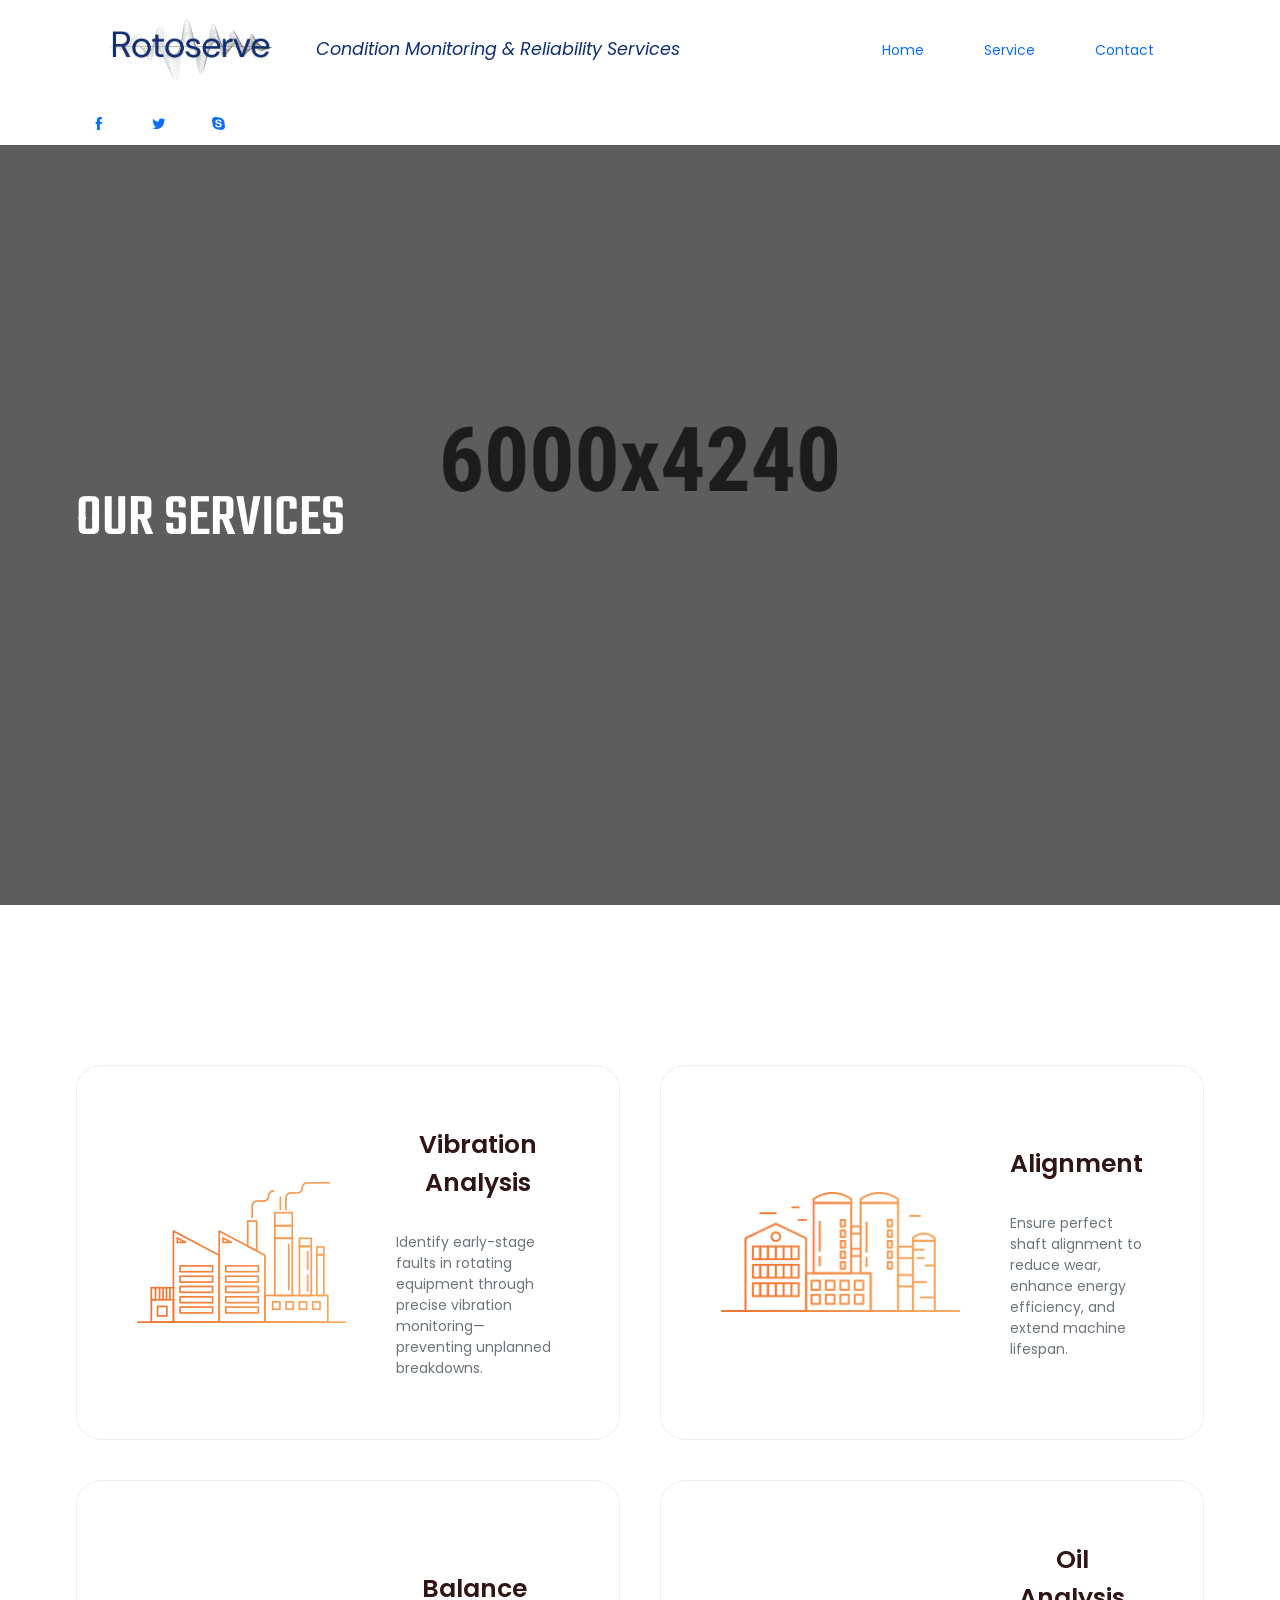
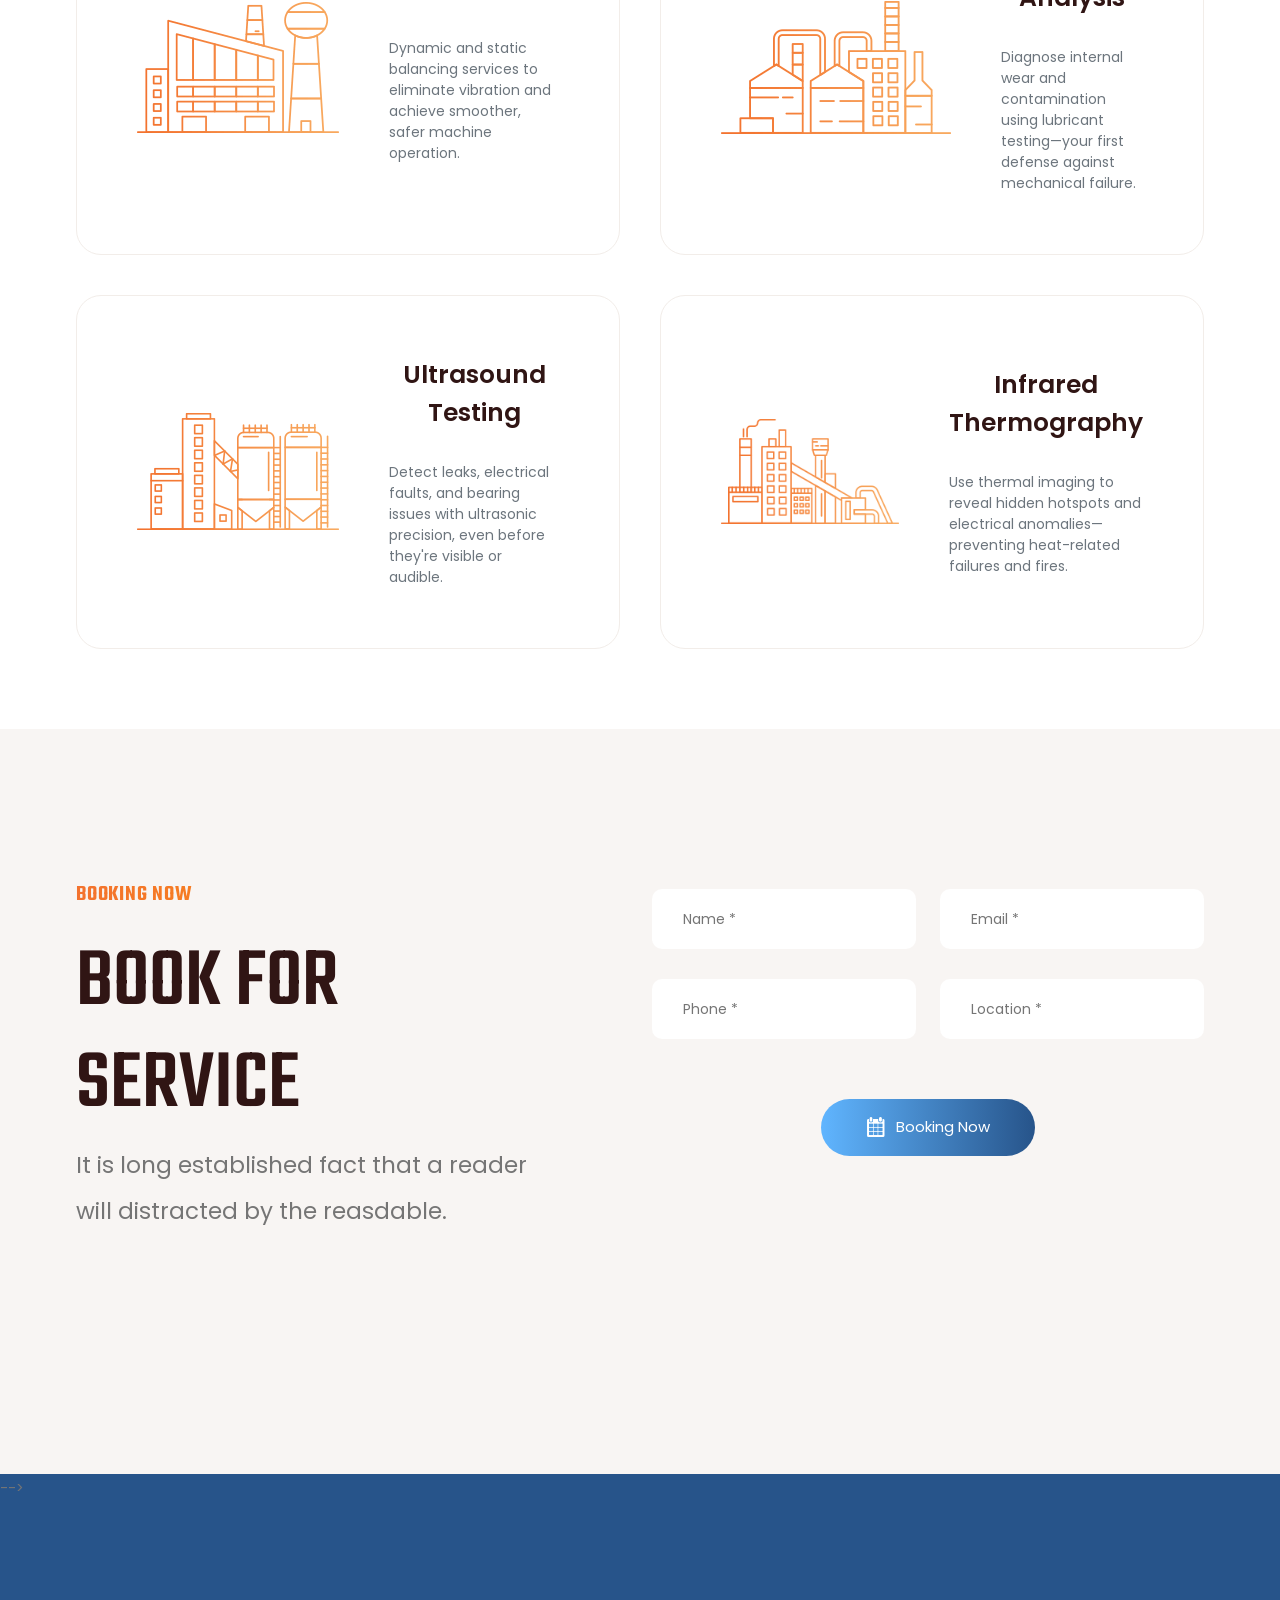
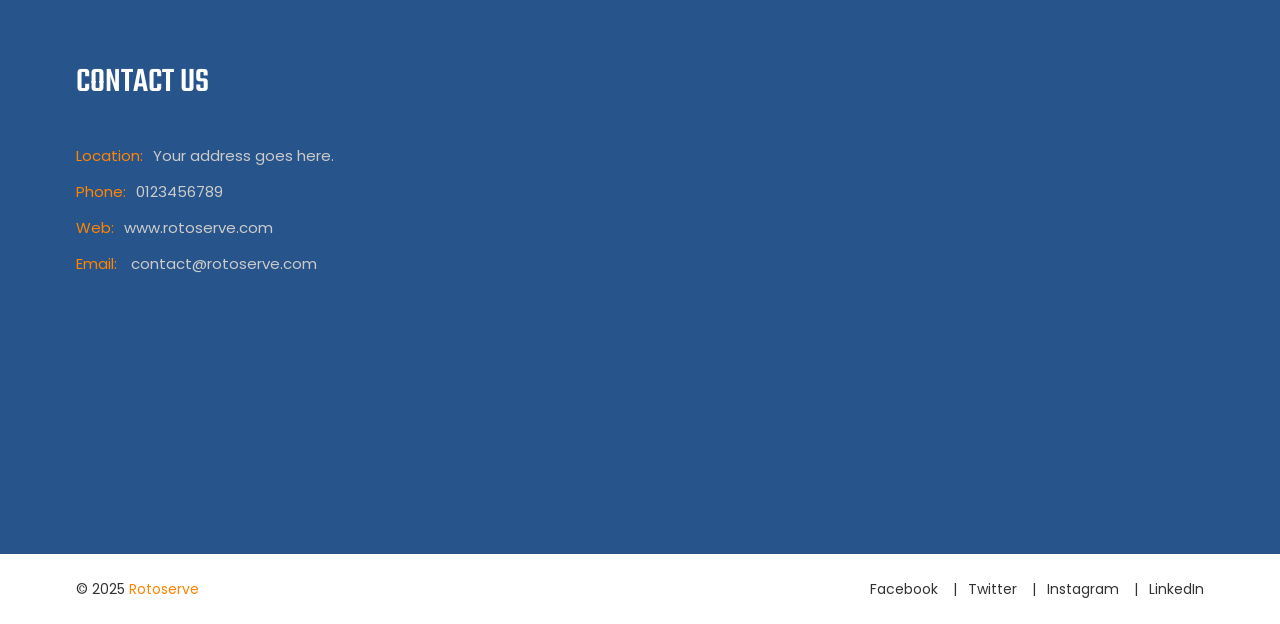
<file: service-list.html>
<!DOCTYPE html>
<html lang="zxx">
  <head>
    <meta charset="UTF-8" />
    <meta name="viewport" content="width=device-width, initial-scale=1.0" />
    <meta http-equiv="X-UA-Compatible" content="ie=edge" />
    <title>Rotoserve</title>

    <!-- ::::::::::::::Favicon icon::::::::::::::-->
    <link rel="icon" type="image/png" sizes="32x32" href="assets/images/favicon/favicon-32x32.png">
    <link rel="icon" type="image/png" sizes="16x16" href="assets/images/favicon/favicon-16x16.png">
    <link rel="shortcut icon" href="assets/images/favicon/favicon.ico">

    <!-- Plugin CSS -->
    <link rel="stylesheet" href="assets/css/vendor/icofont.min.css" />
    <link rel="stylesheet" href="assets/css/plugins/swiper-bundle.min.css" />
    <link rel="stylesheet" href="assets/css/plugins/animate.css" />
    <link rel="stylesheet" href="assets/css/plugins/nice-select.css" />
    <link rel="stylesheet" href="assets/css/plugins/venobox.min.css" />
    <link rel="stylesheet" href="assets/css/plugins/aos.min.css" />
    <link rel="stylesheet" href="assets/css/style.css" />
  </head>

  <body>
    <main class="main-wrapper">
      <!-- .....:::::: Start Header Section :::::.... -->
      <header class="header-section d-none d-lg-block">
        <!-- Start Header Top -->
        <!--<div class="header-top">
                <div class="container">
                    <div class="row justify-content-between align-items-center">
                        <div class="col-auto"> 
                             Start Header Top Left  
                            <div class="header-top-left">
                                <p>Welcome to our company.</p>
                            </div>
                             End Header Top Left  
                        </div>
                        <div class="col-auto">
                             Start Header Top Right 
                            <div class="header-top-right">
                                <p> <span class="text">Opening Hours: </span> <span>Mon - Sat </span> || <span>08:00 am
                                        - 05:00 pm</span></p>
                            </div>
                            End Header Top Right 
                        </div>
                    </div>
                </div>
            </div>-->
        <!-- End Header Top -->

        <!-- Start Header Bottom -->
        <div class="header-bottom sticky-header">
          <div class="container">
            <div class="row justify-content-between align-items-center">
              <div class="col-auto d-flex align-items-center gap-2">
                <!-- Start Header Logo -->
                <div class="logo">
                  <a href="index.html"
                    ><img src="assets/images/logo/logo.svg" alt=""
                  /></a>
                </div>
                <!-- End Header Logo -->
                <span style="color: #0f2f76; font-size: 1.1rem; white-space: nowrap; font-style: italic;" class="d-none d-lg-inline">Condition Monitoring & Reliability Services</span>
              </div>
              <div class="col-auto">
                <!-- Start Header Logo -->
                <ul class="header-nav">
                  <li><a href="index.html">Home</a></li>
                  <li><a href="service-list.html">Service</a></li>
                  <!-- <li><a href="project-list.html">Project</a></li> -->
                  <!-- <li><a href="blog-list.html">Blog</a></li> -->
                  <!-- <li><a href="about.html">About</a></li> -->
                  <li><a href="contact.html">Contact</a></li>
                </ul>
                <!-- End Header Logo -->
              </div>
              <div class="col-auto">
                <!-- Start Header Social Link -->
                <ul class="social-link social-link-white">
                  <li>
                    <a target="_blank" href="https://example.com"
                      ><i class="icofont-facebook"></i
                    ></a>
                  </li>
                  <li>
                    <a target="_blank" href="https://example.com"
                      ><i class="icofont-twitter"></i
                    ></a>
                  </li>
                  <li>
                    <a target="_blank" href="https://example.com"
                      ><i class="icofont-skype"></i
                    ></a>
                  </li>
                </ul>
                <!-- Start Header Social Link -->
              </div>
            </div>
          </div>
        </div>
        <!-- End Header Bottom -->
      </header>
      <!-- .....:::::: End Header Section :::::.... -->

      <!-- .....:::::: Start Mobile Header Section :::::.... -->
      <div class="mobile-header d-block d-lg-none">
        <div class="container">
          <div class="row align-items-center justify-content-between">
            <div class="col">
              <div class="mobile-logo">
                <a href="index.html"
                  ><img src="assets/images/logo/logo.svg" alt=""
                /></a>
              </div>
            </div>
            <div class="col">
              <div class="mobile-action-link text-end">
                <a
                  href="#mobile-menu-offcanvas"
                  class="offcanvas-toggle offside-menu"
                  ><i class="icofont-navigation-menu"></i
                ></a>
              </div>
            </div>
          </div>
        </div>
      </div>
      <!-- .....:::::: Start MobileHeader Section :::::.... -->

      <!--  Start Offcanvas Mobile Menu Section -->
      <div
        id="mobile-menu-offcanvas"
        class="offcanvas offcanvas-rightside offcanvas-mobile-menu-section"
      >
        <!-- Start Offcanvas Header -->
        <div class="offcanvas-header text-end">
          <button class="offcanvas-close">
            <i class="icofont-close-line"></i>
          </button>
        </div>
        <!-- End Offcanvas Header -->
        <!-- Start Offcanvas Mobile Menu Wrapper -->
        <div class="offcanvas-mobile-menu-wrapper">
          <!-- Start Mobile Menu  -->
          <div class="mobile-menu-bottom">
            <!-- Start Mobile Menu Nav -->
            <div class="offcanvas-menu">
              <ul>
                <li>
                  <a href="index.html">
                    <i class="icofont-home"></i>
                    <span>Home</span>
                  </a>
                </li>
                <li>
                  <a href="service-list.html">
                    <i class="icofont-gear"></i>
                    <span>Services</span>
                  </a>
                </li>
                <li>
                  <a href="contact.html">
                    <i class="icofont-phone"></i>
                    <span>Contact</span>
                  </a>
                </li>
              </ul>
            </div>
            <!-- End Mobile Menu Nav -->
          </div>
          <!-- End Mobile Menu -->

          <!-- Start Mobile contact Info -->
          <div class="mobile-contact-info">
            <div class="social-links-section">
              <h4>Follow Us</h4>
            <ul class="social-link social-link-white">
              <li>
                  <a target="_blank" href="https://facebook.com"
                  ><i class="icofont-facebook"></i
                ></a>
              </li>
              <li>
                  <a target="_blank" href="https://twitter.com"
                  ><i class="icofont-twitter"></i
                ></a>
              </li>
              <li>
                  <a target="_blank" href="https://linkedin.com"
                    ><i class="icofont-linkedin"></i
                  ></a>
                </li>
                <li>
                  <a target="_blank" href="https://instagram.com"
                    ><i class="icofont-instagram"></i
                ></a>
              </li>
            </ul>
            </div>
          </div>
          <!-- End Mobile contact Info -->
        </div>
        <!-- End Offcanvas Mobile Menu Wrapper -->
      </div>
      <!-- ...:::: End Offcanvas Mobile Menu Section:::... -->

      <!-- Offcanvas Overlay -->
      <div class="offcanvas-overlay"></div>

      <!-- .....:::::: Start Breadcrumb Section :::::.... -->
      <div class="breadcrumb-section">
        <div class="breadcrumb-wrapper">
          <div class="image">
            <img src="assets/images/background/1.jpg" alt="" />
          </div>
          <div class="container">
            <div class="row">
              <div class="col-12">
                <div class="content">
                  <h2 class="title">Our Services</h2>
                  <!--<ol class="breadcrumb-link">
                    <li><a href="service-list.html">Service</a></li>
                    <li class="active" aria-current="page">Services List</li> -->
                  </ol>
                </div>
              </div>
            </div>
          </div>
        </div>
      </div>
      <!-- .....:::::: End Breadcrumb Section :::::.... -->

      <!-- .....:::::: Start Service  Section :::::.... -->
      <div class="service-section section-top-space service-section-spacing">
        <div class="container">
          <div class="service-display-wrapper">
            <div class="row">
              <div class="col-12">
                <!-- Start Service Single Item -->
                <div class="service-single-item">
                  <div class="icon">
                    <img
                      class="img-fluid"
                      src="assets/images/icons/service-icon-1.png"
                      alt=""
                    />
                  </div>
                  <div class="content">
                    <h4 class="title">Vibration Analysis</h4>
                    <p class="service-description">Identify early-stage faults in rotating equipment through precise vibration monitoring—preventing unplanned breakdowns.</p>
                  </div>
                </div>
                <!-- End Service Single Item -->
                <!-- Start Service Single Item -->
                <div class="service-single-item">
                  <div class="icon">
                    <img
                      class="img-fluid"
                      src="assets/images/icons/service-icon-2.png"
                      alt=""
                    />
                  </div>
                  <div class="content">
                    <h4 class="title">Alignment</h4>
                    <p class="service-description">Ensure perfect shaft alignment to reduce wear, enhance energy efficiency, and extend machine lifespan.</p>
                  </div>
                </div>
                <!-- End Service Single Item -->
                <!-- Start Service Single Item -->
                <div class="service-single-item">
                  <div class="icon">
                    <img
                      class="img-fluid"
                      src="assets/images/icons/service-icon-3.png"
                      alt=""
                    />
                  </div>
                  <div class="content">
                    <h4 class="title">Balance</h4>
                    <p class="service-description">Dynamic and static balancing services to eliminate vibration and achieve smoother, safer machine operation.</p>
                  </div>
                </div>
                <!-- End Service Single Item -->
                <!-- Start Service Single Item -->
                <div class="service-single-item">
                  <div class="icon">
                    <img
                      class="img-fluid"
                      src="assets/images/icons/service-icon-4.png"
                      alt=""
                    />
                  </div>
                  <div class="content">
                    <h4 class="title">Oil Analysis</h4>
                    <p class="service-description">Diagnose internal wear and contamination using lubricant testing—your first defense against mechanical failure.</p>
                  </div>
                </div>
                <!-- End Service Single Item -->
                <!-- Start Service Single Item -->
                <div class="service-single-item">
                  <div class="icon">
                    <img
                      class="img-fluid"
                      src="assets/images/icons/service-icon-5.png"
                      alt=""
                    />
                  </div>
                  <div class="content">
                    <h4 class="title">Ultrasound Testing</h4>
                    <p class="service-description">Detect leaks, electrical faults, and bearing issues with ultrasonic precision, even before they're visible or audible.</p>
                  </div>
                </div>
                <!-- End Service Single Item -->
                <!-- Start Service Single Item -->
                <div class="service-single-item">
                  <div class="icon">
                    <img
                      class="img-fluid"
                      src="assets/images/icons/service-icon-6.png"
                      alt=""
                    />
                  </div>
                  <div class="content">
                    <h4 class="title">Infrared Thermography</h4>
                    <p class="service-description">Use thermal imaging to reveal hidden hotspots and electrical anomalies—preventing heat-related failures and fires.</p>
                  </div>
                </div>
                <!-- End Service Single Item -->
              </div>
            </div>
          </div>
        </div>
      </div>
      <!-- .....:::::: End Service Section :::::.... -->



      <!-- .....:::::: Start Default Inner Form Section :::::.... -->
      <div
        class="default-inner-form-section section-inner-gap section-inner-bg"
      >
        <div class="container">
          <div class="row">
            <div class="col-xl-5">
              <!-- Start Section Content -->
              <div class="section-content section-content-space">
                <h4 class="title-tag text-gradient">BOOKING NOW</h4>
                <h2 class="title">BOOK FOR SERVICE</h2>
                <p>
                  It is long established fact that a reader will distracted by
                  the reasdable.
                </p>
              </div>
              <!-- End Section Content -->
            </div>
            <div class="col-xl-6 offset-xl-1">
              <div class="default-inner-form-wrapper">
                <form class="form-group" action="#" method="post">
                  <div class="row mb-n6">
                    <div class="col-md-6 col-12 mb-6">
                      <!-- Start Form Group Single Item -->
                      <div class="form-group-single-item">
                        <input
                          type="text"
                          placeholder="Name *"
                          required="required"
                        />
                      </div>
                      <!-- End Form Group Single Item -->
                    </div>
                    <div class="col-md-6 col-12 mb-6">
                      <!-- Start Form Group Single Item -->
                      <div class="form-group-single-item">
                        <input
                          type="email"
                          placeholder="Email *"
                          required="required"
                        />
                      </div>
                      <!-- End Form Group Single Item -->
                    </div>
                    <div class="col-md-6 col-12 mb-6">
                      <!-- Start Form Group Single Item -->
                      <div class="form-group-single-item">
                        <input
                          type="tel"
                          placeholder="Phone *"
                          required="required"
                        />
                      </div>
                      <!-- End Form Group Single Item -->
                    </div>
                    <div class="col-md-6 col-12 mb-6">
                      <!-- Start Form Group Single Item -->
                      <div class="form-group-single-item">
                        <input
                          type="text"
                          placeholder="Location *"
                          required="required"
                        />
                      </div>
                      <!-- End Form Group Single Item -->
                    </div>
                    <div class="col-12 mb-6">
                      <!-- Start Form Group Single Item -->
                      <!--<div class="form-group-single-item">
                        <select>
                          <option value="">Fuel Mining</option>
                          <option value="">Cole Mining</option>
                          <option value="">Gold Mining</option>
                        </select>
                      </div> -->
                      <!-- End Form Group Single Item -->
                    </div>
                    <div class="col-12 mb-6 text-center">
                      <button
                        type="submit"
                        class="btn btn-lg btn-primary icon-space-right"
                      >
                        <i class="icofont-ui-calendar"></i> Booking Now
                      </button>
                    </div>
                  </div>
                </form>
              </div>
            </div>
          </div>
        </div>
      </div>
      <!-- .....:::::: End Default Inner Form Section :::::.... -->



      <!-- .....:::::: Start Footer Section :::::.... -->
      <footer class="footer-section footer-bg">
        <!-- Start Footer Top -->
        <!-- <div class="footer-top">
          <div class="container">
            <div class="footer-top-wrapper">
              <!-- Start Footer Logo -->
              <!--<a href="index.html" class="logo">
                <img
                  class="img-fluid"
                  src="assets/images/logo/logo-dark.png"
                  alt=""
                />
              </a>-->
              <!-- End Footer Logo -->

              <!-- Start Footer Newsletter -->
              <!-- <div class="newsletter">
                <div class="content">
                  <h4 class="title-tag text-gradient">SUBSCRIBE NOW</h4>
                  <h3 class="sub-title">GET UPDATE EVERYTHING</h3>
                </div>
                <div class="newsletter-form">
                  <form class="newsletter-form-group" action="#" method="post">
                    <input
                      type="email"
                      placeholder="Enter your email"
                      required
                    />
                    <button
                      class="newsletter-submit-btn text-gradient"
                      type="submit"
                    >
                      <i class="icofont-paper-plane"></i>
                    </button>
                  </form>
                </div>
              </div> -->
              <!-- Start Footer Newsletter -->
              <!-- <div class="bg-color-dark-red"></div> -->
            </div>
          </div>
          <div class="bg-color-bold-red"></div>
        </div> -->
        <!-- End Footer Top -->

        <!-- Start Footer Center -->
        <div class="footer-center section-top-space">
          <div class="container">
            <div class="row justify-content-xl-between">
              <div class="col-xl-auto col-md-6 col-12">
                <div class="footer-widget-single-item">
                  <h3 class="title">CONTACT US</h3>

                  <ul class="footer-about">
                    <li>
                      <div class="text">
                        <span class="text-marker">Location:</span>Your address
                        goes here.
                      </div>
                    </li>
                    <li>
                      <div class="text">
                        <span class="text-marker">Phone:</span
                        ><a href="tel:+0123456789">0123456789</a>
                      </div>
                    </li>
                    <li>
                      <div class="text">
                        <span class="text-marker">Web:</span
                        ><a href="https://www.rotoserve.com">www.rotoserve.com</a>
                      </div>
                    </li>
                    <li>
                      <div class="text">
                        <span class="text-marker">Email:</span>
                        <a href="mailto:contact@rotoserve.com">contact@rotoserve.com</a>
                      </div>
                    </li>
                  </ul>
                </div>
              </div>
              <!--<div class="col-xl-auto col-md-6 col-12">-->
              <!--<div class="footer-widget-single-item">
                  <h3 class="title">RECENT NEWS</h3>

                  <ul class="footer-blog">
                    <li>
                      <a href="blog-details.html" class="image">
                        <img
                          src="assets/images/blog/blog-list-img-1.png"
                          alt=""
                        />
                      </a>
                      <div class="content">
                        <a class="title" href="blog-details.html"
                          >Lorem Ipsum simply dumme printing and type
                          industry.</a
                        >
                        <span class="date">03 February, 2021</span>
                      </div>
                    </li>
                    <li>
                      <a href="blog-details.html" class="image">
                        <img
                          src="assets/images/blog/blog-list-img-1.png"
                          alt=""
                        />
                      </a>
                      <div class="content">
                        <a class="title" href="blog-details.html"
                          >Lorem Ipsum simply dumme printing and type
                          industry.</a
                        >
                        <span class="date">03 February, 2021</span>
                      </div>
                    </li>
                  </ul>
                </div> -->
              <!--</div>-->
              <!-- <div class="col-xl-auto col-md-6 col-12">
                <div class="footer-widget-single-item">
                  <h3 class="title">OUR SERVICES</h3>
                  <ul class="footer-nav">
                    <li><a href="#">Energy & Utilities</a></li>
                    <li><a href="#">Industrial Manufacturing</a></li>
                    <li><a href="#">Industrial Automation</a></li>
                    <li><a href="#">Mechanical Engineering</a></li>
                    <li><a href="#">Industrial Construction</a></li>
                    <li><a href="#">Oil & Gas Energy</a></li>
                  </ul>
                </div>
              </div>
              <div class="col-xl-auto col-md-6 col-12">
                <div class="footer-widget-single-item">
                  <h3 class="title">QUICK LINKS</h3>
                  <ul class="footer-nav">
                    <li><a href="#">Company</a></li>
                    <li><a href="#">Help Center</a></li>
                    <li><a href="#">Management</a></li>
                    <li><a href="#">Our Team</a></li>
                    <li><a href="#">Career</a></li>
                    <li><a href="#">Privacy Policy</a></li>
                  </ul>
                </div>
              </div> -->
            </div>
          </div>
        </div>
        <!-- Start Footer Center -->

        <!-- Start Footer Bottom -->
        <div class="footer-bottom">
          <div class="container">
            <div
              class="row justify-content-md-between justify-content-center align-items-center flex-column-reverse flex-md-row"
            >
              <div class="col-auto">
                <div class="footer-bottom-left">
                  <div class="footer-copyright">
                    <p class="copyright-text">
                      &copy; 2025 <a href="index.html">Rotoserve</a>
                    </p>
                  </div>
                </div>
              </div>
              <div class="col-auto">
                <div class="footer-bottom-right">
                  <ul class="footer-soacial">
                    <li>
                      <a href="https://www.example.com" target="_blank"
                        >Facebook</a
                      >
                    </li>
                    <li>
                      <a href="https://www.example.com" target="_blank"
                        >Twitter</a
                      >
                    </li>
                    <li>
                      <a href="https://www.example.com" target="_blank"
                        >Instagram</a
                      >
                    </li>
                    <li>
                      <a href="https://www.example.com" target="_blank"
                        >LinkedIn</a
                      >
                    </li>
                  </ul>
                </div>
              </div>
            </div>
          </div>
        </div>
        <!-- Start Footer Bottom -->
      </footer>
      <!-- .....:::::: End Footer Section :::::.... -->
    </main>

    <!-- material-scrolltop button -->
    <button class="material-scrolltop" type="button"></button>

    <!-- ::::::::::::::All JS Files here :::::::::::::: -->
    <script src="assets/js/vendor/modernizr-3.11.2.min.js"></script>
    <script src="assets/js/vendor/jquery-3.6.0.min.js"></script>
    <script src="assets/js/vendor/jquery-migrate-3.3.0.min.js"></script>
    <script src="assets/js/vendor/bootstrap.min.js"></script>
    <script src="assets/js/vendor/jquery-ui.min.js"></script>

    <!--Plugins JS-->
    <script src="assets/js/plugins/swiper-bundle.min.js"></script>
    <script src="assets/js/plugins/material-scrolltop.js"></script>
    <script src="assets/js/plugins/jquery.nice-select.min.js"></script>
    <script src="assets/js/plugins/images-loaded.min.js"></script>
    <script src="assets/js/plugins/isotope.pkgd.min.js"></script>
    <script src="assets/js/plugins/venobox.min.js"></script>
    <script src="assets/js/plugins/aos.min.js"></script>
    <script src="assets/js/plugins/parallax.js"></script>
    <script src="assets/js/plugins/ajax-mail.js"></script>
    <script src="assets/js/plugins/waypoint.js"></script>
    <script src="assets/js/plugins/counter.js"></script>
    <script src="assets/js/main.js"></script>
  </body>
</html>
</file>
<file: assets/css/plugins/nice-select.css>
/* *******************
Nice Select 
**********************/
.nice-select {
  -webkit-tap-highlight-color: transparent;
  background-color: #fff;
  border-radius: 5px;
  border: solid 1px #e8e8e8;
  box-sizing: border-box;
  clear: both;
  cursor: pointer;
  display: block;
  float: left;
  font-family: inherit;
  font-size: 14px;
  font-weight: normal;
  height: 42px;
  line-height: 40px;
  outline: none;
  padding-left: 18px;
  padding-right: 30px;
  position: relative;
  text-align: left !important;
  -webkit-transition: all 0.2s ease-in-out;
  transition: all 0.2s ease-in-out;
  -webkit-user-select: none;
     -moz-user-select: none;
      -ms-user-select: none;
          user-select: none;
  white-space: nowrap;
  width: auto; }
  .nice-select:hover {
    border-color: #dbdbdb; }
  .nice-select:active, .nice-select.open, .nice-select:focus {
    border-color: #999; }
  .nice-select:after {
    border-bottom: 2px solid #999;
    border-right: 2px solid #999;
    content: '';
    display: block;
    height: 5px;
    margin-top: -4px;
    pointer-events: none;
    position: absolute;
    right: 12px;
    top: 50%;
    -webkit-transform-origin: 66% 66%;
        -ms-transform-origin: 66% 66%;
            transform-origin: 66% 66%;
    -webkit-transform: rotate(45deg);
        -ms-transform: rotate(45deg);
            transform: rotate(45deg);
    -webkit-transition: all 0.15s ease-in-out;
    transition: all 0.15s ease-in-out;
    width: 5px; }
  .nice-select.open:after {
    -webkit-transform: rotate(-135deg);
        -ms-transform: rotate(-135deg);
            transform: rotate(-135deg); }
  .nice-select.open .list {
    opacity: 1;
    pointer-events: auto;
    -webkit-transform: scale(1) translateY(0);
        -ms-transform: scale(1) translateY(0);
            transform: scale(1) translateY(0); }
  .nice-select.disabled {
    border-color: #ededed;
    color: #999;
    pointer-events: none; }
    .nice-select.disabled:after {
      border-color: #cccccc; }
  .nice-select.wide {
    width: 100%; }
    .nice-select.wide .list {
      left: 0 !important;
      right: 0 !important; }
  .nice-select.right {
    float: right; }
    .nice-select.right .list {
      left: auto;
      right: 0; }
  .nice-select.small {
    font-size: 12px;
    height: 36px;
    line-height: 34px; }
    .nice-select.small:after {
      height: 4px;
      width: 4px; }
    .nice-select.small .option {
      line-height: 34px;
      min-height: 34px; }
  .nice-select .list {
    background-color: #fff;
    border-radius: 5px;
    box-shadow: 0 0 0 1px rgba(68, 68, 68, 0.11);
    box-sizing: border-box;
    margin-top: 4px;
    opacity: 0;
    overflow: hidden;
    padding: 0;
    pointer-events: none;
    position: absolute;
    top: 100%;
    left: 0;
    -webkit-transform-origin: 50% 0;
        -ms-transform-origin: 50% 0;
            transform-origin: 50% 0;
    -webkit-transform: scale(0.75) translateY(-21px);
        -ms-transform: scale(0.75) translateY(-21px);
            transform: scale(0.75) translateY(-21px);
    -webkit-transition: all 0.2s cubic-bezier(0.5, 0, 0, 1.25), opacity 0.15s ease-out;
    transition: all 0.2s cubic-bezier(0.5, 0, 0, 1.25), opacity 0.15s ease-out;
    z-index: 9; }
    .nice-select .list:hover .option:not(:hover) {
      background-color: transparent !important; }
  .nice-select .option {
    cursor: pointer;
    font-weight: 400;
    line-height: 40px;
    list-style: none;
    min-height: 40px;
    outline: none;
    padding-left: 18px;
    padding-right: 29px;
    text-align: left;
    -webkit-transition: all 0.2s;
    transition: all 0.2s; }
    .nice-select .option:hover, .nice-select .option.focus, .nice-select .option.selected.focus {
      background-color: #f6f6f6; }
    .nice-select .option.selected {
      font-weight: bold; }
    .nice-select .option.disabled {
      background-color: transparent;
      color: #999;
      cursor: default; }

.no-csspointerevents .nice-select .list {
  display: none; }

.no-csspointerevents .nice-select.open .list {
  display: block; }
</file>
